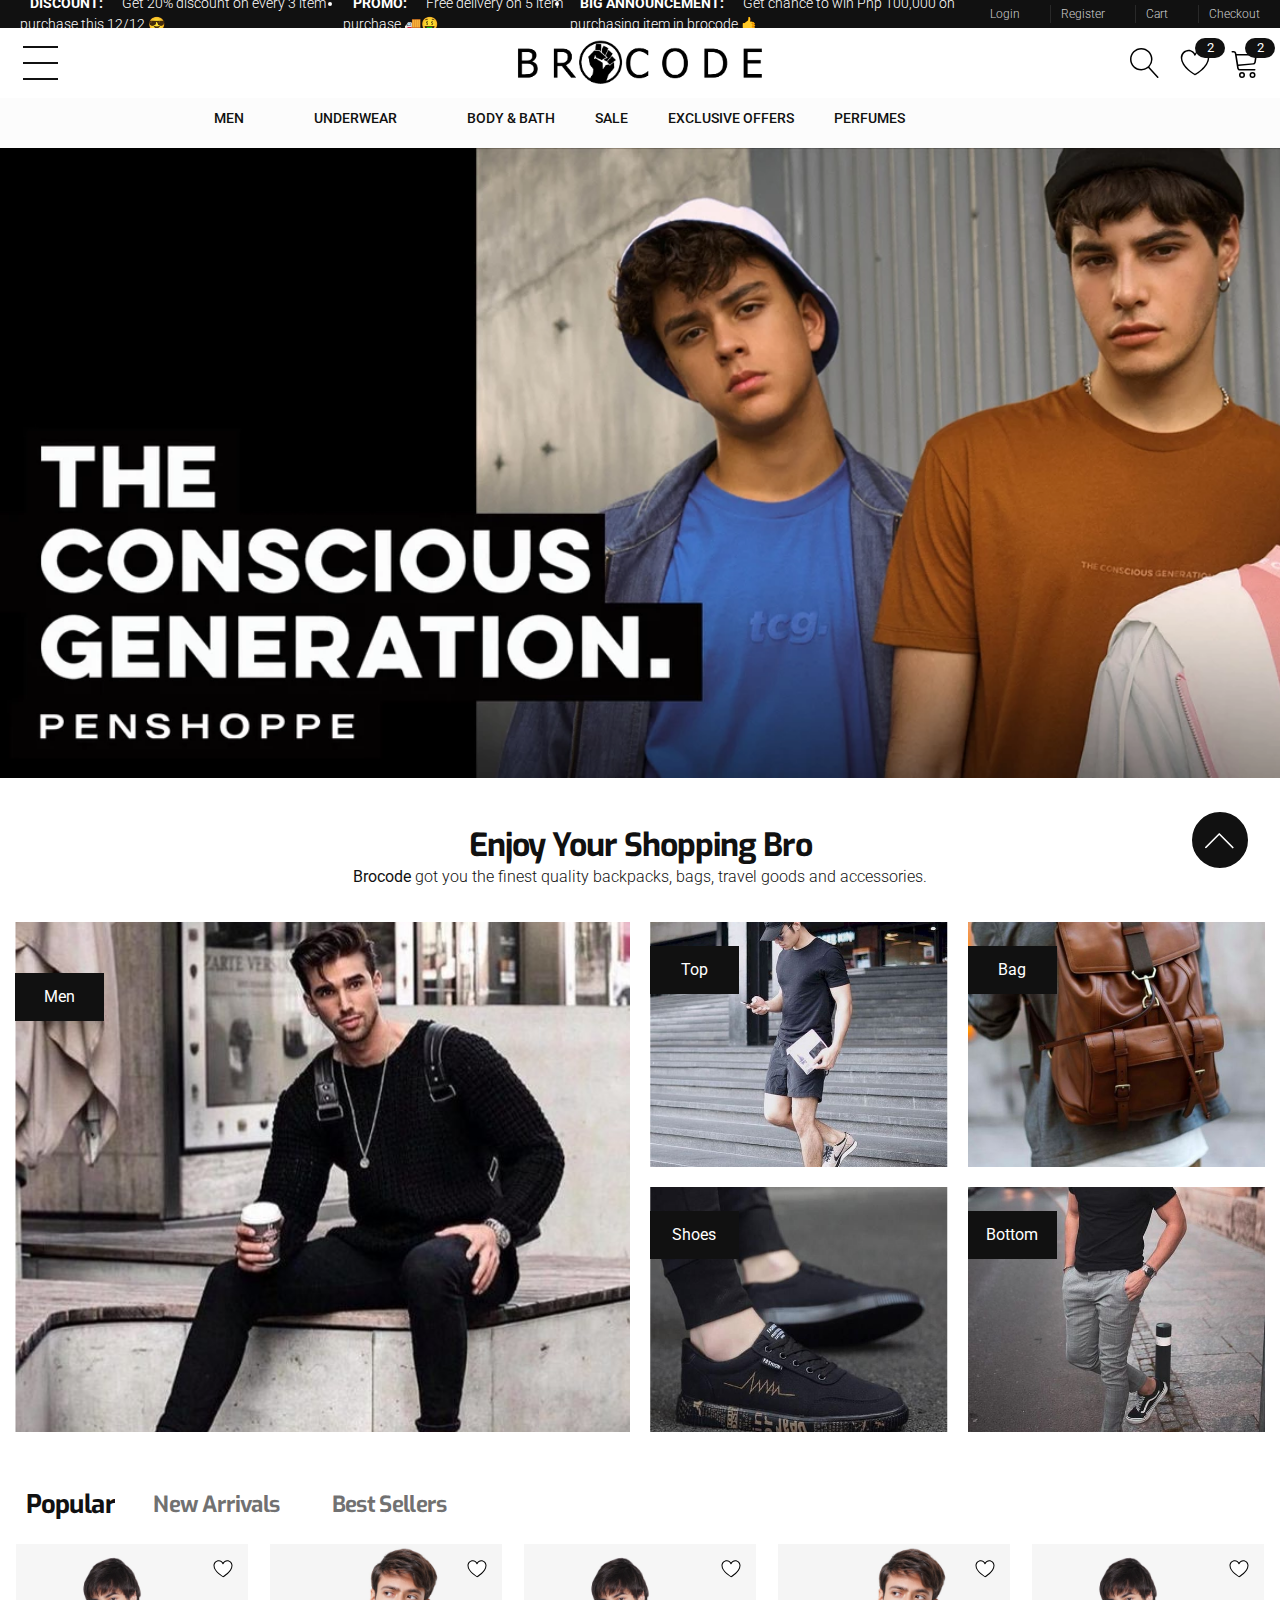
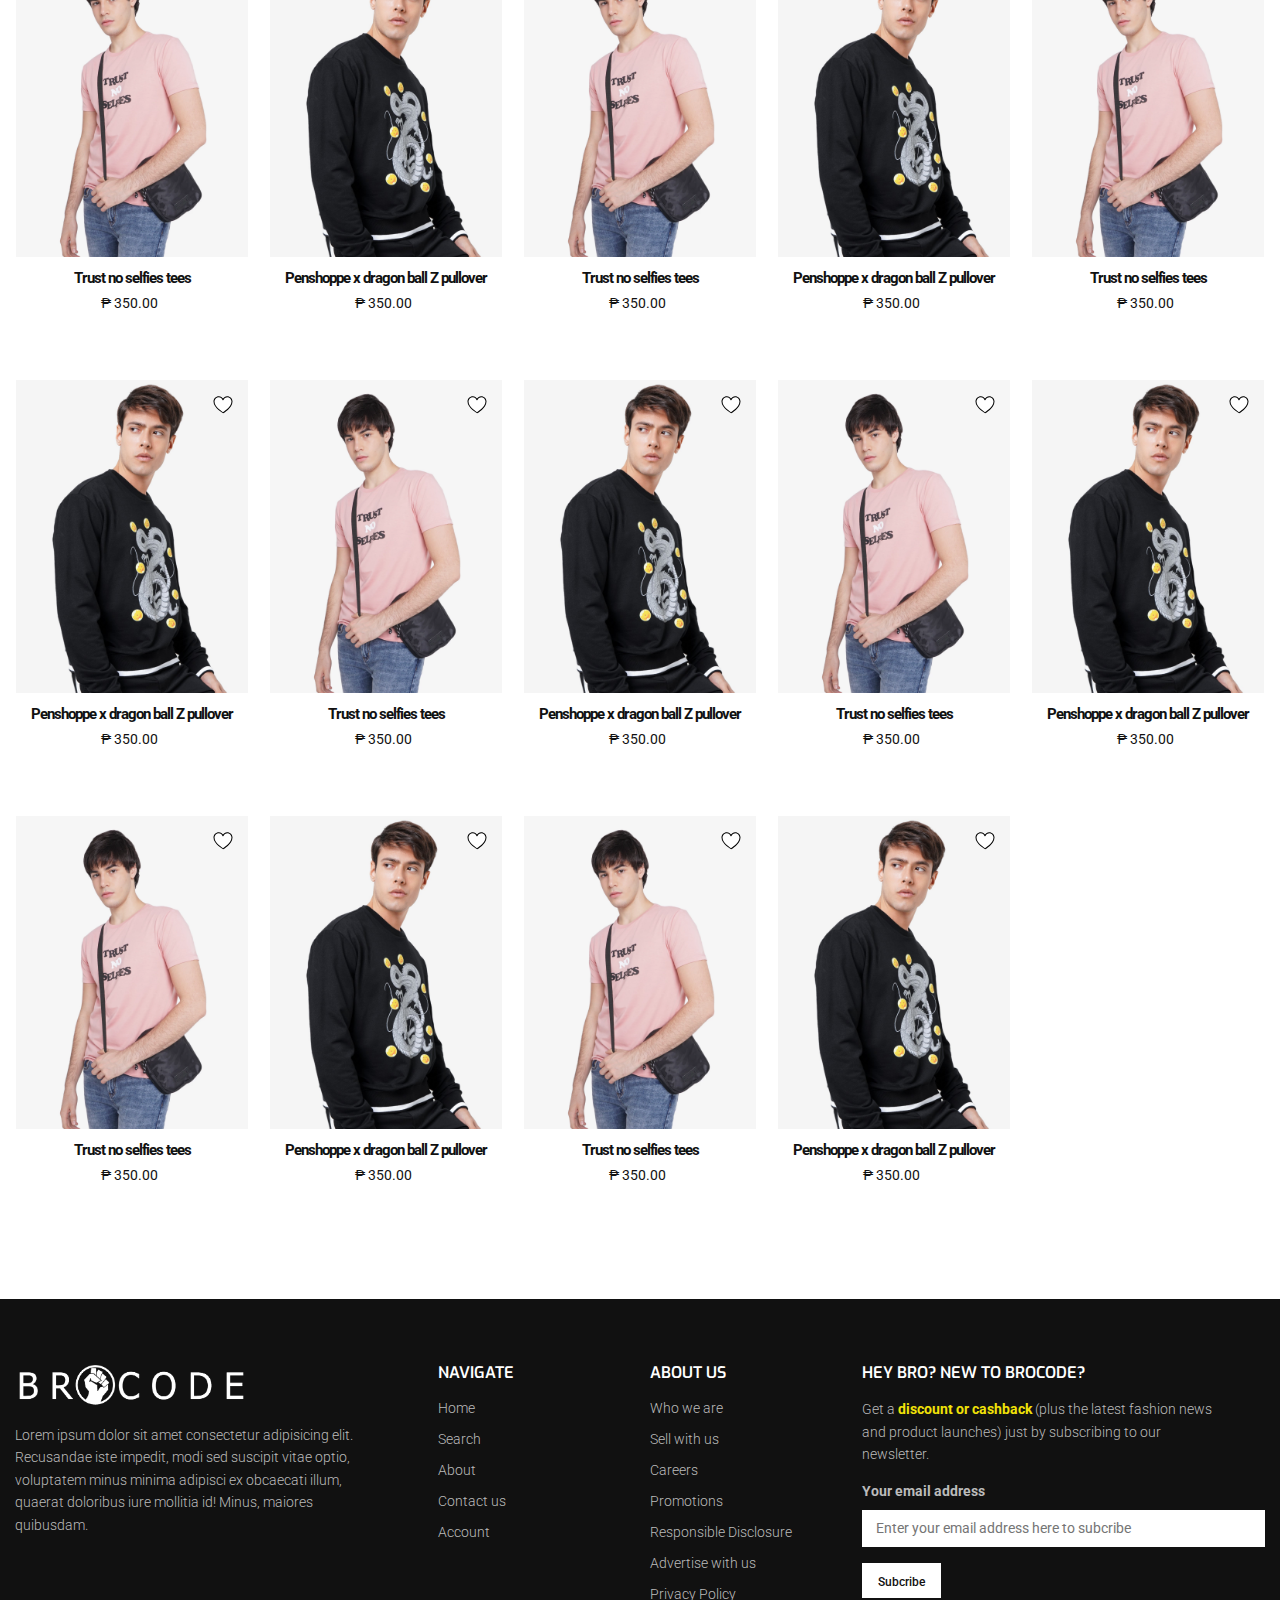
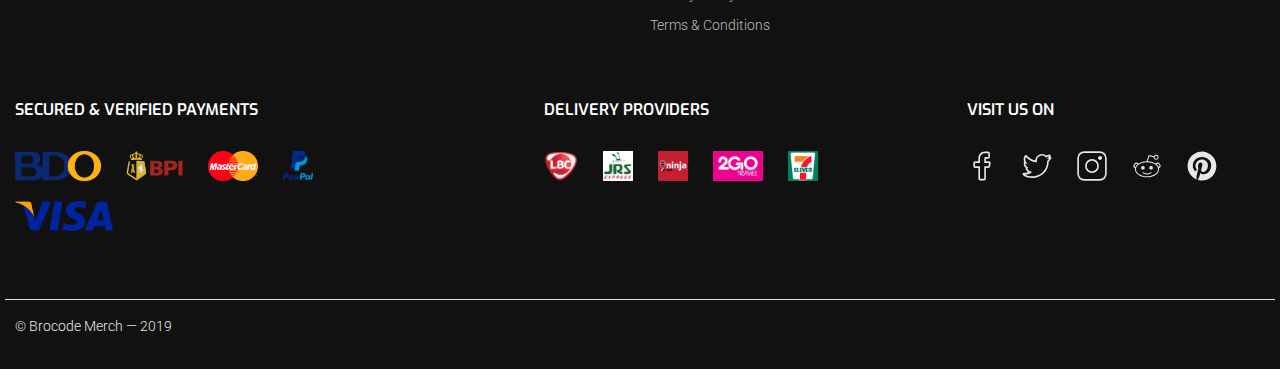
<file: index.html>
<!DOCTYPE html>
<html lang="en">

<head>
	<meta charset="UTF-8" />
	<meta name="viewport" content="width=device-width, initial-scale=1.0" />
	<meta http-equiv="X-UA-Compatible" content="ie=edge" />
	<link href="https://fonts.googleapis.com/css?family=Roboto:300,300i,400,400i,500,700&display=swap"
		rel="stylesheet" />
	<link rel="stylesheet" href="resources/css/bootstrap-grid.min.css" />
	<!-- <link rel="stylesheet" href="resources/css/bootstrap-reboot.min.css" /> -->
	<link rel="stylesheet" href="resources/css/bootstrap.min.css" />
	<link rel="stylesheet" href="resources/css/main.css" />
	<link rel="stylesheet" href="resources/css/slick.css">
	<link rel="stylesheet" href="resources/css/slick-theme.css">


	<title>Brocode</title>
</head>

<body>
	<header>
		<nav class="nav" id="navbar">
			<div class="nav__others">
				<ul class="nav__others-promo" id="promo-nav">
					<li><b>DISCOUNT:</b> &nbsp; Get 20% discount on every 3 item purchase this 12/12 😎</li>
					<li><b>PROMO:</b> &nbsp; Free delivery on 5 item purchase 🚚🤑</li>
					<li><b>BIG ANNOUNCEMENT:</b> &nbsp; Get chance to win Php 100,000 on purchasing item in brocode 🤙
					</li>

				</ul>
				<ul class="nav__others-link">
					<li><a href="login.html">Login</a></li>
					<li><a href="signup.html">Register</a></li>
					<li><a href="cart.html">Cart</a></li>
					<li><a href="checkout.html">Checkout</a></li>
				</ul>
			</div>
			<div class="container mx-auto">
				<div class="nav__navbar">
					<button class="nav__button" id="nav-btn">
						<span></span>
					</button>

					<a href="/" class="nav__brand">
						<img src="/resources/images/brocode-logo-banner.png" alt="Brocode Market" class="logo" />
					</a>

					<div class="nav__option">
						<button class="btn--icon" id="btn-search">
							<svg class="icon icon--cart" xmlns="http://www.w3.org/2000/svg" viewBox="0 0 20 20">
								<path
									d="M18.869 19.162l-5.943-6.484A7.448 7.448 0 0015.001 7.5c0-2.003-.78-3.887-2.197-5.303S9.504 0 7.501 0 3.614.78 2.198 2.197.001 5.497.001 7.5s.78 3.887 2.197 5.303S5.498 15 7.501 15a7.441 7.441 0 004.688-1.645l5.943 6.483a.497.497 0 00.707.031.5.5 0 00.031-.706zM1 7.5C1 3.916 3.916 1 7.5 1S14 3.916 14 7.5 11.084 14 7.5 14 1 11.084 1 7.5z" />
							</svg>
						</button>

						<a href="wishlist.html" class="btn--icon">
							<svg class="icon icon--cart" xmlns="http://www.w3.org/2000/svg" viewBox="0 0 20 20">
								<path class="inner" fill="#fff"
									d="M14.7 1.7l3 1.6L19 5.9l-.2 2.5-3.3 5.3-3.5 2.7-2 1.3-3.2-1.8-3.5-4-1.8-3.1L1 6.9l.3-2.2.7-1.5 2.8-1.5 2.7.4 1.1.6L10.2 4l1.4-1.4 2.6-.9z" />
								<path
									d="M10 18.2l-.2-.1c-.1-.1-2.3-1.3-4.6-3.3A18 18 0 0 1 2 11.1 8.4 8.4 0 0 1 .5 6.5c0-2.9 2.4-5.3 5.3-5.3 1 0 2 .4 2.9 1 .5.4 1 .9 1.3 1.4.3-.5.8-1 1.3-1.4.9-.7 2-1 2.9-1 2.9 0 5.3 2.4 5.3 5.3a9 9 0 0 1-1.5 4.7c-.8 1.2-1.8 2.5-3.2 3.7-2.3 2-4.5 3.3-4.6 3.3H10zm-4.2-16a4.3 4.3 0 0 0-4.3 4.3c0 3 2.3 5.8 4.3 7.6 1.8 1.6 3.5 2.7 4.2 3.1.6-.4 2.4-1.5 4.2-3.1 2-1.8 4.3-4.5 4.3-7.6 0-2.3-1.9-4.3-4.3-4.3a4.3 4.3 0 0 0-3.8 2.7c-.1.2-.3.3-.5.3a.8.8 0 0 1-.4-.2c.1 0 0 0 0-.1-.4-1.3-2-2.7-3.7-2.7z" />
							</svg>
							<span class="badge badge--count">2</span>
						</a>

						<a href="cart.html" class="btn--icon" id="btn-cart">
							<svg class="icon icon--heart" xmlns="http://www.w3.org/2000/svg" viewBox="0 0 20 20">
								<path
									d="M8 20a2 2 0 1 1 0-4 2 2 0 0 1 0 4zm0-3a1 1 0 1 0 0 2 1 1 0 0 0 0-2zM15 20a2 2 0 1 1 0-4 2 2 0 0 1 0 4zm0-3a1 1 0 1 0 0 2 1 1 0 0 0 0-2zM17.5 4.5c-.2-.3-.6-.5-1-.5H4.3l-.1-.6C4 2.6 3.3 2 2.5 2h-1a.5.5 0 0 0 0 1h1c.3 0 .6.3.7.6l1.6 10c.2.8.9 1.4 1.7 1.4h10a.5.5 0 0 0 0-1h-10a.7.7 0 0 1-.7-.6L5.6 12l10-1c.7 0 1.4-.6 1.6-1.4l.6-4c.1-.4 0-.8-.3-1.1zm-.7.9l-.6 4c0 .3-.4.7-.7.7l-10 .9-1-6h12l.3.1v.3z" />
							</svg>
							<span class="badge badge--count">2</span>
						</a>


					</div>
				</div>
			</div>
			<div class="nav__category">
				<div class="container mx-auto">
					<ul class="nav__category-list">
						<a href="collections.html" class="nav__category-logo"><img
								src="/resources/images/brocode-logo-fix.png" alt=""></a>
						<li class="nav__category-item">
							<a href="collections.html" class="nav__category-link">
								Men
							</a>
							<div class="dropdown">
								<div class="dropdown__info">
									<h6 class="dropdown__title">Men</h6>
									<img src="./resources/images/cat-men.jpg" alt="" class="image">
								</div>

								<div class="dropdown__content">
									<div class="dropdown__group">
										<h3>Apparel</h3>
										<ul>
											<li><a href="">New Arrivals</a></li>
											<li><a href="">T-Shirts</a></li>
											<li><a href="">Shirts</a></li>
											<li><a href="">Shorts</a></li>
											<li><a href="">Polo</a></li>
											<li><a href="">Denim</a></li>
											<li><a href="">Pants</a></li>
										</ul>
									</div>

									<div class="dropdown__group">
										<h3>Accessories</h3>
										<ul>
											<li><a href="">New Arrivals</a></li>
											<li><a href="">Caps</a></li>
											<li><a href="">Glasses</a></li>
											<li><a href="">Bags</a></li>
											<li><a href="">Belts</a></li>
											<li><a href="">Small Accessories</a></li>
											<li><a href="">Wallet and Cases</a></li>
											<li><a href="">Handkechief</a></li>
											<li><a href="">Socks</a></li>
											<li><a href="">Footwear</a></li>
										</ul>
									</div>
								</div>
							</div>
						</li>
						<li class="nav__category-item">
							<a href="collections.html" class="nav__category-link">
								Underwear
							</a>
							<div class="dropdown">
								<div class="dropdown__info">
									<h6 class="dropdown__title">Underwear</h6>
									<img src="./resources/images/cat-men.jpg" alt="" class="image">
								</div>

								<div class="dropdown__content">
									<div class="dropdown__group">
										<h3>Apparel</h3>
										<ul>
											<li><a href="">New Arrivals</a></li>
											<li><a href="">T-Shirts</a></li>
											<li><a href="">Shirts</a></li>
											<li><a href="">Shorts</a></li>
											<li><a href="">Polo</a></li>
											<li><a href="">Denim</a></li>
											<li><a href="">Pants</a></li>
										</ul>
									</div>

									<div class="dropdown__group">
										<h3>Accessories</h3>
										<ul>
											<li><a href="">New Arrivals</a></li>
											<li><a href="">Caps</a></li>
											<li><a href="">Glasses</a></li>
											<li><a href="">Bags</a></li>
											<li><a href="">Belts</a></li>
											<li><a href="">Small Accessories</a></li>
											<li><a href="">Wallet and Cases</a></li>
											<li><a href="">Handkechief</a></li>
											<li><a href="">Socks</a></li>
											<li><a href="">Footwear</a></li>
										</ul>
									</div>
								</div>
							</div>
						</li>
						<li>
							<a href="collections.html" class="nav__category-link">
								Body & bath
							</a>
							<!-- <div class="dropdown">
								Body & bath
							</div> -->
						</li>
						<li>
							<a href="collections.html" class="nav__category-link">
								Sale
							</a>
							<!-- <div class="dropdown">
								Sale
							</div> -->
						</li>
						<li>
							<a href="collections.html" class="nav__category-link">
								Exclusive Offers
							</a>
						</li>
						<li>
							<a href="collections.html" class="nav__category-link">
								Perfumes
							</a>
						</li>
					</ul>
				</div>
			</div>
		</nav>
		<div class="slider">
			<div class="slider__item">
				<img src="resources/images/banner-sample-1.jpg" alt="Sample Banner" class="slider__banner" />
			</div>
		</div>
	</header>
	<main>

		<section>
			<div class="container pt-3 mb-3">
				<div class="row mb-2">
					<div class="col-12 d-flex flex-column justify-content-center align-items-center">
						<h1 class="heading--primary">Enjoy Your Shopping Bro</h1>
						<p class="paragraph--primary "><b>Brocode</b> got you the finest quality backpacks, bags, travel
							goods
							and accessories.</p>
					</div>
				</div>

				<div class="row mb-2">
					<div class="col-12">
						<div class="row">
							<div class="col-12 col-lg-6">
								<div class="quick-category quick-category--big">
									<div class="div quick-category__tab">Men</div>
									<img src="/resources/images/men-2.jpg" alt="Men's Category"
										class="quick-category__image">
									<a href="" class="quick-category__link">
										<p>Men</p>
									</a>
								</div>
							</div>
							<div class="col-12 col-lg-6">
								<div class="row" style="margin-bottom: 20px">
									<div class="col-lg-6">
										<div class="quick-category quick-category--small">
											<div class="div quick-category__tab">Top</div>
											<img src="/resources/images/top-2.jpg" alt="Top's Category"
												class="quick-category__image">
											<a href="" class="quick-category__link">
												<p>Top</p>
											</a>
										</div>
									</div>
									<div class="col-lg-6">
										<div class="quick-category quick-category--small">
											<div class="div quick-category__tab">Bag</div>
											<img src="/resources/images/bag.jpg" alt="Bag's Category"
												class="quick-category__image">
											<a href="" class="quick-category__link">
												<p>Bag</p>
											</a>
										</div>
									</div>
								</div>
								<div class="row ">
									<div class="col-lg-6">
										<div class="quick-category quick-category--small">
											<div class="div quick-category__tab">Shoes</div>
											<img src="/resources/images/shoes.jpg" alt="Shoes's Category"
												class="quick-category__image">
											<a href="" class="quick-category__link">
												<p>Shoes</p>
											</a>
										</div>
									</div>
									<div class="col-lg-6">
										<div class="quick-category quick-category--small">
											<div class="div quick-category__tab">Bottom</div>
											<img src="/resources/images/bottom.jpg" alt="Bottom's Category"
												class="quick-category__image">
											<a href="" class="quick-category__link">
												<p>Bottom</p>
											</a>
										</div>
									</div>
								</div>
							</div>
						</div>
					</div>
				</div>

				<div class="row">
					<div class="col-12 tab-cards">
						<ul class="nav nav-tabs" id="myTab" role="tablist">
							<li class="nav-item">
								<a class="nav-link active" id="popular-tab" data-toggle="tab" href="#popular" role="tab"
									aria-controls="popular" aria-selected="true">
									<h1 class="heading--primary" data-toggle="tab" role="tab" aria-controls="popular"
										aria-selected="true">Popular</h1>
								</a>

							</li>
							<li class="nav-item">
								<a class="nav-link" id="new-arrivals-tab" data-toggle="tab" href="#new-arrivals"
									role="tab" aria-controls="new-arrivals" aria-selected="false">
									<h1 class="heading--primary" data-toggle="tab" role="tab" aria-controls="details"
										aria-selected="true">New Arrivals</h1>
								</a>
							</li>
							<li class="nav-item">
								<a class="nav-link" id="best-sellers-tab" data-toggle="tab" href="#best-sellers"
									role="tab" aria-controls="best-sellers" aria-selected="false">
									<h1 class="heading--primary" data-toggle="tab" role="tab" aria-controls="details"
										aria-selected="true">Best Sellers</h1>
								</a>
							</li>
						</ul>
						<div class="tab-content" id="myTabContent">
							<div class="tab-pane fade show active" id="popular" role="tabpanel"
								aria-labelledby="popular-tab">

								<div class="row">
									<div class="col-12 col-md-4 col-lg-custom mb-1">
										<div class=" card card--primary">
											<div class="card--primary__main">
												<div class="card--primary__tray">
													<button class="ml-auto btn--icon">
														<svg class="heart" xmlns="http://www.w3.org/2000/svg"
															viewBox="0 0 20 20">
															<path class="inner" fill="#fff"
																d="M14.7 1.7l3 1.6L19 5.9l-.2 2.5-3.3 5.3-3.5 2.7-2 1.3-3.2-1.8-3.5-4-1.8-3.1L1 6.9l.3-2.2.7-1.5 2.8-1.5 2.7.4 1.1.6L10.2 4l1.4-1.4 2.6-.9z" />
															<path
																d="M10 18.2l-.2-.1c-.1-.1-2.3-1.3-4.6-3.3A18 18 0 0 1 2 11.1 8.4 8.4 0 0 1 .5 6.5c0-2.9 2.4-5.3 5.3-5.3 1 0 2 .4 2.9 1 .5.4 1 .9 1.3 1.4.3-.5.8-1 1.3-1.4.9-.7 2-1 2.9-1 2.9 0 5.3 2.4 5.3 5.3a9 9 0 0 1-1.5 4.7c-.8 1.2-1.8 2.5-3.2 3.7-2.3 2-4.5 3.3-4.6 3.3H10zm-4.2-16a4.3 4.3 0 0 0-4.3 4.3c0 3 2.3 5.8 4.3 7.6 1.8 1.6 3.5 2.7 4.2 3.1.6-.4 2.4-1.5 4.2-3.1 2-1.8 4.3-4.5 4.3-7.6 0-2.3-1.9-4.3-4.3-4.3a4.3 4.3 0 0 0-3.8 2.7c-.1.2-.3.3-.5.3a.8.8 0 0 1-.4-.2c.1 0 0 0 0-.1-.4-1.3-2-2.7-3.7-2.7z" />
														</svg>
													</button>
												</div>
												<div class="card--primary__main-img">
													<img src="resources/images/sample-1.jpg" alt="">
												</div>

												<div class="card--primary__prev-img">
													<img src="resources/images/sample-2.jpg" alt="">
												</div>

												<a href="overview.html" class="card--primary__link"></a>

												<button class="card--primary__button" onclick="purchase_modal()">
													Add to Cart
												</button>
											</div>

											<div class="card--primary__body">
												<a href="overview.html" class="title">Trust no selfies tees</a>
												<p class="price">
													₱ 350.00
												</p>
											</div>


										</div>
									</div>

									<div class="col-12 col-md-4 col-lg-custom mb-1">
										<div class=" card card--primary">
											<div class="card--primary__main">
												<div class="card--primary__tray">
													<button class="ml-auto btn--icon">
														<svg class="heart" xmlns="http://www.w3.org/2000/svg"
															viewBox="0 0 20 20">
															<path class="inner" fill="#fff"
																d="M14.7 1.7l3 1.6L19 5.9l-.2 2.5-3.3 5.3-3.5 2.7-2 1.3-3.2-1.8-3.5-4-1.8-3.1L1 6.9l.3-2.2.7-1.5 2.8-1.5 2.7.4 1.1.6L10.2 4l1.4-1.4 2.6-.9z" />
															<path
																d="M10 18.2l-.2-.1c-.1-.1-2.3-1.3-4.6-3.3A18 18 0 0 1 2 11.1 8.4 8.4 0 0 1 .5 6.5c0-2.9 2.4-5.3 5.3-5.3 1 0 2 .4 2.9 1 .5.4 1 .9 1.3 1.4.3-.5.8-1 1.3-1.4.9-.7 2-1 2.9-1 2.9 0 5.3 2.4 5.3 5.3a9 9 0 0 1-1.5 4.7c-.8 1.2-1.8 2.5-3.2 3.7-2.3 2-4.5 3.3-4.6 3.3H10zm-4.2-16a4.3 4.3 0 0 0-4.3 4.3c0 3 2.3 5.8 4.3 7.6 1.8 1.6 3.5 2.7 4.2 3.1.6-.4 2.4-1.5 4.2-3.1 2-1.8 4.3-4.5 4.3-7.6 0-2.3-1.9-4.3-4.3-4.3a4.3 4.3 0 0 0-3.8 2.7c-.1.2-.3.3-.5.3a.8.8 0 0 1-.4-.2c.1 0 0 0 0-.1-.4-1.3-2-2.7-3.7-2.7z" />
														</svg>
													</button>
												</div>
												<div class="card--primary__main-img">
													<img src="resources/images/over-2.jpg" alt="">
												</div>

												<div class="card--primary__prev-img">
													<img src="resources/images/over-3.jpg" alt="">
												</div>

												<a href="overview.html" class="card--primary__link"></a>

												<button class="card--primary__button" onclick="purchase_modal()">
													Add to Cart
												</button>
											</div>

											<div class="card--primary__body">
												<a href="overview.html" class="title">Penshoppe x dragon ball Z pullover
												</a>
												<p class="price">
													₱ 350.00
												</p>
											</div>


										</div>
									</div>


									<div class="col-12 col-md-4 col-lg-custom mb-1">
										<div class=" card card--primary">
											<div class="card--primary__main">
												<div class="card--primary__tray">
													<button class="ml-auto btn--icon">
														<svg class="heart" xmlns="http://www.w3.org/2000/svg"
															viewBox="0 0 20 20">
															<path class="inner" fill="#fff"
																d="M14.7 1.7l3 1.6L19 5.9l-.2 2.5-3.3 5.3-3.5 2.7-2 1.3-3.2-1.8-3.5-4-1.8-3.1L1 6.9l.3-2.2.7-1.5 2.8-1.5 2.7.4 1.1.6L10.2 4l1.4-1.4 2.6-.9z" />
															<path
																d="M10 18.2l-.2-.1c-.1-.1-2.3-1.3-4.6-3.3A18 18 0 0 1 2 11.1 8.4 8.4 0 0 1 .5 6.5c0-2.9 2.4-5.3 5.3-5.3 1 0 2 .4 2.9 1 .5.4 1 .9 1.3 1.4.3-.5.8-1 1.3-1.4.9-.7 2-1 2.9-1 2.9 0 5.3 2.4 5.3 5.3a9 9 0 0 1-1.5 4.7c-.8 1.2-1.8 2.5-3.2 3.7-2.3 2-4.5 3.3-4.6 3.3H10zm-4.2-16a4.3 4.3 0 0 0-4.3 4.3c0 3 2.3 5.8 4.3 7.6 1.8 1.6 3.5 2.7 4.2 3.1.6-.4 2.4-1.5 4.2-3.1 2-1.8 4.3-4.5 4.3-7.6 0-2.3-1.9-4.3-4.3-4.3a4.3 4.3 0 0 0-3.8 2.7c-.1.2-.3.3-.5.3a.8.8 0 0 1-.4-.2c.1 0 0 0 0-.1-.4-1.3-2-2.7-3.7-2.7z" />
														</svg>
													</button>
												</div>
												<div class="card--primary__main-img">
													<img src="resources/images/sample-1.jpg" alt="">
												</div>

												<div class="card--primary__prev-img">
													<img src="resources/images/sample-2.jpg" alt="">
												</div>

												<a href="overview.html" class="card--primary__link"></a>

												<button class="card--primary__button" onclick="purchase_modal()">
													Add to Cart
												</button>
											</div>

											<div class="card--primary__body">
												<a href="overview.html" class="title">Trust no selfies tees</a>
												<p class="price">
													₱ 350.00
												</p>
											</div>


										</div>
									</div>

									<div class="col-12 col-md-4 col-lg-custom mb-1">
										<div class=" card card--primary">
											<div class="card--primary__main">
												<div class="card--primary__tray">
													<button class="ml-auto btn--icon">
														<svg class="heart" xmlns="http://www.w3.org/2000/svg"
															viewBox="0 0 20 20">
															<path class="inner" fill="#fff"
																d="M14.7 1.7l3 1.6L19 5.9l-.2 2.5-3.3 5.3-3.5 2.7-2 1.3-3.2-1.8-3.5-4-1.8-3.1L1 6.9l.3-2.2.7-1.5 2.8-1.5 2.7.4 1.1.6L10.2 4l1.4-1.4 2.6-.9z" />
															<path
																d="M10 18.2l-.2-.1c-.1-.1-2.3-1.3-4.6-3.3A18 18 0 0 1 2 11.1 8.4 8.4 0 0 1 .5 6.5c0-2.9 2.4-5.3 5.3-5.3 1 0 2 .4 2.9 1 .5.4 1 .9 1.3 1.4.3-.5.8-1 1.3-1.4.9-.7 2-1 2.9-1 2.9 0 5.3 2.4 5.3 5.3a9 9 0 0 1-1.5 4.7c-.8 1.2-1.8 2.5-3.2 3.7-2.3 2-4.5 3.3-4.6 3.3H10zm-4.2-16a4.3 4.3 0 0 0-4.3 4.3c0 3 2.3 5.8 4.3 7.6 1.8 1.6 3.5 2.7 4.2 3.1.6-.4 2.4-1.5 4.2-3.1 2-1.8 4.3-4.5 4.3-7.6 0-2.3-1.9-4.3-4.3-4.3a4.3 4.3 0 0 0-3.8 2.7c-.1.2-.3.3-.5.3a.8.8 0 0 1-.4-.2c.1 0 0 0 0-.1-.4-1.3-2-2.7-3.7-2.7z" />
														</svg>
													</button>
												</div>
												<div class="card--primary__main-img">
													<img src="resources/images/over-2.jpg" alt="">
												</div>

												<div class="card--primary__prev-img">
													<img src="resources/images/over-3.jpg" alt="">
												</div>

												<a href="overview.html" class="card--primary__link"></a>

												<button class="card--primary__button" onclick="purchase_modal()">
													Add to Cart
												</button>
											</div>

											<div class="card--primary__body">
												<a href="overview.html" class="title">Penshoppe x dragon ball Z pullover
												</a>
												<p class="price">
													₱ 350.00
												</p>
											</div>


										</div>
									</div>
									<div class="col-12 col-md-4 col-lg-custom mb-1">
										<div class=" card card--primary">
											<div class="card--primary__main">
												<div class="card--primary__tray">
													<button class="ml-auto btn--icon">
														<svg class="heart" xmlns="http://www.w3.org/2000/svg"
															viewBox="0 0 20 20">
															<path class="inner" fill="#fff"
																d="M14.7 1.7l3 1.6L19 5.9l-.2 2.5-3.3 5.3-3.5 2.7-2 1.3-3.2-1.8-3.5-4-1.8-3.1L1 6.9l.3-2.2.7-1.5 2.8-1.5 2.7.4 1.1.6L10.2 4l1.4-1.4 2.6-.9z" />
															<path
																d="M10 18.2l-.2-.1c-.1-.1-2.3-1.3-4.6-3.3A18 18 0 0 1 2 11.1 8.4 8.4 0 0 1 .5 6.5c0-2.9 2.4-5.3 5.3-5.3 1 0 2 .4 2.9 1 .5.4 1 .9 1.3 1.4.3-.5.8-1 1.3-1.4.9-.7 2-1 2.9-1 2.9 0 5.3 2.4 5.3 5.3a9 9 0 0 1-1.5 4.7c-.8 1.2-1.8 2.5-3.2 3.7-2.3 2-4.5 3.3-4.6 3.3H10zm-4.2-16a4.3 4.3 0 0 0-4.3 4.3c0 3 2.3 5.8 4.3 7.6 1.8 1.6 3.5 2.7 4.2 3.1.6-.4 2.4-1.5 4.2-3.1 2-1.8 4.3-4.5 4.3-7.6 0-2.3-1.9-4.3-4.3-4.3a4.3 4.3 0 0 0-3.8 2.7c-.1.2-.3.3-.5.3a.8.8 0 0 1-.4-.2c.1 0 0 0 0-.1-.4-1.3-2-2.7-3.7-2.7z" />
														</svg>
													</button>
												</div>
												<div class="card--primary__main-img">
													<img src="resources/images/sample-1.jpg" alt="">
												</div>

												<div class="card--primary__prev-img">
													<img src="resources/images/sample-2.jpg" alt="">
												</div>

												<a href="overview.html" class="card--primary__link"></a>

												<button class="card--primary__button" onclick="purchase_modal()">
													Add to Cart
												</button>
											</div>

											<div class="card--primary__body">
												<a href="overview.html" class="title">Trust no selfies tees</a>
												<p class="price">
													₱ 350.00
												</p>
											</div>


										</div>
									</div>

									<div class="col-12 col-md-4 col-lg-custom mb-1">
										<div class=" card card--primary">
											<div class="card--primary__main">
												<div class="card--primary__tray">
													<button class="ml-auto btn--icon">
														<svg class="heart" xmlns="http://www.w3.org/2000/svg"
															viewBox="0 0 20 20">
															<path class="inner" fill="#fff"
																d="M14.7 1.7l3 1.6L19 5.9l-.2 2.5-3.3 5.3-3.5 2.7-2 1.3-3.2-1.8-3.5-4-1.8-3.1L1 6.9l.3-2.2.7-1.5 2.8-1.5 2.7.4 1.1.6L10.2 4l1.4-1.4 2.6-.9z" />
															<path
																d="M10 18.2l-.2-.1c-.1-.1-2.3-1.3-4.6-3.3A18 18 0 0 1 2 11.1 8.4 8.4 0 0 1 .5 6.5c0-2.9 2.4-5.3 5.3-5.3 1 0 2 .4 2.9 1 .5.4 1 .9 1.3 1.4.3-.5.8-1 1.3-1.4.9-.7 2-1 2.9-1 2.9 0 5.3 2.4 5.3 5.3a9 9 0 0 1-1.5 4.7c-.8 1.2-1.8 2.5-3.2 3.7-2.3 2-4.5 3.3-4.6 3.3H10zm-4.2-16a4.3 4.3 0 0 0-4.3 4.3c0 3 2.3 5.8 4.3 7.6 1.8 1.6 3.5 2.7 4.2 3.1.6-.4 2.4-1.5 4.2-3.1 2-1.8 4.3-4.5 4.3-7.6 0-2.3-1.9-4.3-4.3-4.3a4.3 4.3 0 0 0-3.8 2.7c-.1.2-.3.3-.5.3a.8.8 0 0 1-.4-.2c.1 0 0 0 0-.1-.4-1.3-2-2.7-3.7-2.7z" />
														</svg>
													</button>
												</div>
												<div class="card--primary__main-img">
													<img src="resources/images/over-2.jpg" alt="">
												</div>

												<div class="card--primary__prev-img">
													<img src="resources/images/over-3.jpg" alt="">
												</div>

												<a href="overview.html" class="card--primary__link"></a>

												<button class="card--primary__button" onclick="purchase_modal()">
													Add to Cart
												</button>
											</div>

											<div class="card--primary__body">
												<a href="overview.html" class="title">Penshoppe x dragon ball Z pullover
												</a>
												<p class="price">
													₱ 350.00
												</p>
											</div>


										</div>
									</div>
									<div class="col-12 col-md-4 col-lg-custom mb-1">
										<div class=" card card--primary">
											<div class="card--primary__main">
												<div class="card--primary__tray">
													<button class="ml-auto btn--icon">
														<svg class="heart" xmlns="http://www.w3.org/2000/svg"
															viewBox="0 0 20 20">
															<path class="inner" fill="#fff"
																d="M14.7 1.7l3 1.6L19 5.9l-.2 2.5-3.3 5.3-3.5 2.7-2 1.3-3.2-1.8-3.5-4-1.8-3.1L1 6.9l.3-2.2.7-1.5 2.8-1.5 2.7.4 1.1.6L10.2 4l1.4-1.4 2.6-.9z" />
															<path
																d="M10 18.2l-.2-.1c-.1-.1-2.3-1.3-4.6-3.3A18 18 0 0 1 2 11.1 8.4 8.4 0 0 1 .5 6.5c0-2.9 2.4-5.3 5.3-5.3 1 0 2 .4 2.9 1 .5.4 1 .9 1.3 1.4.3-.5.8-1 1.3-1.4.9-.7 2-1 2.9-1 2.9 0 5.3 2.4 5.3 5.3a9 9 0 0 1-1.5 4.7c-.8 1.2-1.8 2.5-3.2 3.7-2.3 2-4.5 3.3-4.6 3.3H10zm-4.2-16a4.3 4.3 0 0 0-4.3 4.3c0 3 2.3 5.8 4.3 7.6 1.8 1.6 3.5 2.7 4.2 3.1.6-.4 2.4-1.5 4.2-3.1 2-1.8 4.3-4.5 4.3-7.6 0-2.3-1.9-4.3-4.3-4.3a4.3 4.3 0 0 0-3.8 2.7c-.1.2-.3.3-.5.3a.8.8 0 0 1-.4-.2c.1 0 0 0 0-.1-.4-1.3-2-2.7-3.7-2.7z" />
														</svg>
													</button>
												</div>
												<div class="card--primary__main-img">
													<img src="resources/images/sample-1.jpg" alt="">
												</div>

												<div class="card--primary__prev-img">
													<img src="resources/images/sample-2.jpg" alt="">
												</div>

												<a href="overview.html" class="card--primary__link"></a>

												<button class="card--primary__button" onclick="purchase_modal()">
													Add to Cart
												</button>
											</div>

											<div class="card--primary__body">
												<a href="overview.html" class="title">Trust no selfies tees</a>
												<p class="price">
													₱ 350.00
												</p>
											</div>


										</div>
									</div>

									<div class="col-12 col-md-4 col-lg-custom mb-1">
										<div class=" card card--primary">
											<div class="card--primary__main">
												<div class="card--primary__tray">
													<button class="ml-auto btn--icon">
														<svg class="heart" xmlns="http://www.w3.org/2000/svg"
															viewBox="0 0 20 20">
															<path class="inner" fill="#fff"
																d="M14.7 1.7l3 1.6L19 5.9l-.2 2.5-3.3 5.3-3.5 2.7-2 1.3-3.2-1.8-3.5-4-1.8-3.1L1 6.9l.3-2.2.7-1.5 2.8-1.5 2.7.4 1.1.6L10.2 4l1.4-1.4 2.6-.9z" />
															<path
																d="M10 18.2l-.2-.1c-.1-.1-2.3-1.3-4.6-3.3A18 18 0 0 1 2 11.1 8.4 8.4 0 0 1 .5 6.5c0-2.9 2.4-5.3 5.3-5.3 1 0 2 .4 2.9 1 .5.4 1 .9 1.3 1.4.3-.5.8-1 1.3-1.4.9-.7 2-1 2.9-1 2.9 0 5.3 2.4 5.3 5.3a9 9 0 0 1-1.5 4.7c-.8 1.2-1.8 2.5-3.2 3.7-2.3 2-4.5 3.3-4.6 3.3H10zm-4.2-16a4.3 4.3 0 0 0-4.3 4.3c0 3 2.3 5.8 4.3 7.6 1.8 1.6 3.5 2.7 4.2 3.1.6-.4 2.4-1.5 4.2-3.1 2-1.8 4.3-4.5 4.3-7.6 0-2.3-1.9-4.3-4.3-4.3a4.3 4.3 0 0 0-3.8 2.7c-.1.2-.3.3-.5.3a.8.8 0 0 1-.4-.2c.1 0 0 0 0-.1-.4-1.3-2-2.7-3.7-2.7z" />
														</svg>
													</button>
												</div>
												<div class="card--primary__main-img">
													<img src="resources/images/over-2.jpg" alt="">
												</div>

												<div class="card--primary__prev-img">
													<img src="resources/images/over-3.jpg" alt="">
												</div>

												<a href="overview.html" class="card--primary__link"></a>

												<button class="card--primary__button" onclick="purchase_modal()">
													Add to Cart
												</button>
											</div>

											<div class="card--primary__body">
												<a href="overview.html" class="title">Penshoppe x dragon ball Z pullover
												</a>
												<p class="price">
													₱ 350.00
												</p>
											</div>


										</div>
									</div>
									<div class="col-12 col-md-4 col-lg-custom mb-1">
										<div class=" card card--primary">
											<div class="card--primary__main">
												<div class="card--primary__tray">
													<button class="ml-auto btn--icon">
														<svg class="heart" xmlns="http://www.w3.org/2000/svg"
															viewBox="0 0 20 20">
															<path class="inner" fill="#fff"
																d="M14.7 1.7l3 1.6L19 5.9l-.2 2.5-3.3 5.3-3.5 2.7-2 1.3-3.2-1.8-3.5-4-1.8-3.1L1 6.9l.3-2.2.7-1.5 2.8-1.5 2.7.4 1.1.6L10.2 4l1.4-1.4 2.6-.9z" />
															<path
																d="M10 18.2l-.2-.1c-.1-.1-2.3-1.3-4.6-3.3A18 18 0 0 1 2 11.1 8.4 8.4 0 0 1 .5 6.5c0-2.9 2.4-5.3 5.3-5.3 1 0 2 .4 2.9 1 .5.4 1 .9 1.3 1.4.3-.5.8-1 1.3-1.4.9-.7 2-1 2.9-1 2.9 0 5.3 2.4 5.3 5.3a9 9 0 0 1-1.5 4.7c-.8 1.2-1.8 2.5-3.2 3.7-2.3 2-4.5 3.3-4.6 3.3H10zm-4.2-16a4.3 4.3 0 0 0-4.3 4.3c0 3 2.3 5.8 4.3 7.6 1.8 1.6 3.5 2.7 4.2 3.1.6-.4 2.4-1.5 4.2-3.1 2-1.8 4.3-4.5 4.3-7.6 0-2.3-1.9-4.3-4.3-4.3a4.3 4.3 0 0 0-3.8 2.7c-.1.2-.3.3-.5.3a.8.8 0 0 1-.4-.2c.1 0 0 0 0-.1-.4-1.3-2-2.7-3.7-2.7z" />
														</svg>
													</button>
												</div>
												<div class="card--primary__main-img">
													<img src="resources/images/sample-1.jpg" alt="">
												</div>

												<div class="card--primary__prev-img">
													<img src="resources/images/sample-2.jpg" alt="">
												</div>

												<a href="overview.html" class="card--primary__link"></a>

												<button class="card--primary__button" onclick="purchase_modal()">
													Add to Cart
												</button>
											</div>

											<div class="card--primary__body">
												<a href="overview.html" class="title">Trust no selfies tees</a>
												<p class="price">
													₱ 350.00
												</p>
											</div>


										</div>
									</div>

									<div class="col-12 col-md-4 col-lg-custom mb-1">
										<div class=" card card--primary">
											<div class="card--primary__main">
												<div class="card--primary__tray">
													<button class="ml-auto btn--icon">
														<svg class="heart" xmlns="http://www.w3.org/2000/svg"
															viewBox="0 0 20 20">
															<path class="inner" fill="#fff"
																d="M14.7 1.7l3 1.6L19 5.9l-.2 2.5-3.3 5.3-3.5 2.7-2 1.3-3.2-1.8-3.5-4-1.8-3.1L1 6.9l.3-2.2.7-1.5 2.8-1.5 2.7.4 1.1.6L10.2 4l1.4-1.4 2.6-.9z" />
															<path
																d="M10 18.2l-.2-.1c-.1-.1-2.3-1.3-4.6-3.3A18 18 0 0 1 2 11.1 8.4 8.4 0 0 1 .5 6.5c0-2.9 2.4-5.3 5.3-5.3 1 0 2 .4 2.9 1 .5.4 1 .9 1.3 1.4.3-.5.8-1 1.3-1.4.9-.7 2-1 2.9-1 2.9 0 5.3 2.4 5.3 5.3a9 9 0 0 1-1.5 4.7c-.8 1.2-1.8 2.5-3.2 3.7-2.3 2-4.5 3.3-4.6 3.3H10zm-4.2-16a4.3 4.3 0 0 0-4.3 4.3c0 3 2.3 5.8 4.3 7.6 1.8 1.6 3.5 2.7 4.2 3.1.6-.4 2.4-1.5 4.2-3.1 2-1.8 4.3-4.5 4.3-7.6 0-2.3-1.9-4.3-4.3-4.3a4.3 4.3 0 0 0-3.8 2.7c-.1.2-.3.3-.5.3a.8.8 0 0 1-.4-.2c.1 0 0 0 0-.1-.4-1.3-2-2.7-3.7-2.7z" />
														</svg>
													</button>
												</div>
												<div class="card--primary__main-img">
													<img src="resources/images/over-2.jpg" alt="">
												</div>

												<div class="card--primary__prev-img">
													<img src="resources/images/over-3.jpg" alt="">
												</div>

												<a href="overview.html" class="card--primary__link"></a>

												<button class="card--primary__button" onclick="purchase_modal()">
													Add to Cart
												</button>
											</div>

											<div class="card--primary__body">
												<a href="overview.html" class="title">Penshoppe x dragon ball Z pullover
												</a>
												<p class="price">
													₱ 350.00
												</p>
											</div>


										</div>
									</div>
									<div class="col-12 col-md-4 col-lg-custom mb-1">
										<div class=" card card--primary">
											<div class="card--primary__main">
												<div class="card--primary__tray">
													<button class="ml-auto btn--icon">
														<svg class="heart" xmlns="http://www.w3.org/2000/svg"
															viewBox="0 0 20 20">
															<path class="inner" fill="#fff"
																d="M14.7 1.7l3 1.6L19 5.9l-.2 2.5-3.3 5.3-3.5 2.7-2 1.3-3.2-1.8-3.5-4-1.8-3.1L1 6.9l.3-2.2.7-1.5 2.8-1.5 2.7.4 1.1.6L10.2 4l1.4-1.4 2.6-.9z" />
															<path
																d="M10 18.2l-.2-.1c-.1-.1-2.3-1.3-4.6-3.3A18 18 0 0 1 2 11.1 8.4 8.4 0 0 1 .5 6.5c0-2.9 2.4-5.3 5.3-5.3 1 0 2 .4 2.9 1 .5.4 1 .9 1.3 1.4.3-.5.8-1 1.3-1.4.9-.7 2-1 2.9-1 2.9 0 5.3 2.4 5.3 5.3a9 9 0 0 1-1.5 4.7c-.8 1.2-1.8 2.5-3.2 3.7-2.3 2-4.5 3.3-4.6 3.3H10zm-4.2-16a4.3 4.3 0 0 0-4.3 4.3c0 3 2.3 5.8 4.3 7.6 1.8 1.6 3.5 2.7 4.2 3.1.6-.4 2.4-1.5 4.2-3.1 2-1.8 4.3-4.5 4.3-7.6 0-2.3-1.9-4.3-4.3-4.3a4.3 4.3 0 0 0-3.8 2.7c-.1.2-.3.3-.5.3a.8.8 0 0 1-.4-.2c.1 0 0 0 0-.1-.4-1.3-2-2.7-3.7-2.7z" />
														</svg>
													</button>
												</div>
												<div class="card--primary__main-img">
													<img src="resources/images/sample-1.jpg" alt="">
												</div>

												<div class="card--primary__prev-img">
													<img src="resources/images/sample-2.jpg" alt="">
												</div>

												<a href="overview.html" class="card--primary__link"></a>

												<button class="card--primary__button" onclick="purchase_modal()">
													Add to Cart
												</button>
											</div>

											<div class="card--primary__body">
												<a href="overview.html" class="title">Trust no selfies tees</a>
												<p class="price">
													₱ 350.00
												</p>
											</div>


										</div>
									</div>

									<div class="col-12 col-md-4 col-lg-custom mb-1">
										<div class=" card card--primary">
											<div class="card--primary__main">
												<div class="card--primary__tray">
													<button class="ml-auto btn--icon">
														<svg class="heart" xmlns="http://www.w3.org/2000/svg"
															viewBox="0 0 20 20">
															<path class="inner" fill="#fff"
																d="M14.7 1.7l3 1.6L19 5.9l-.2 2.5-3.3 5.3-3.5 2.7-2 1.3-3.2-1.8-3.5-4-1.8-3.1L1 6.9l.3-2.2.7-1.5 2.8-1.5 2.7.4 1.1.6L10.2 4l1.4-1.4 2.6-.9z" />
															<path
																d="M10 18.2l-.2-.1c-.1-.1-2.3-1.3-4.6-3.3A18 18 0 0 1 2 11.1 8.4 8.4 0 0 1 .5 6.5c0-2.9 2.4-5.3 5.3-5.3 1 0 2 .4 2.9 1 .5.4 1 .9 1.3 1.4.3-.5.8-1 1.3-1.4.9-.7 2-1 2.9-1 2.9 0 5.3 2.4 5.3 5.3a9 9 0 0 1-1.5 4.7c-.8 1.2-1.8 2.5-3.2 3.7-2.3 2-4.5 3.3-4.6 3.3H10zm-4.2-16a4.3 4.3 0 0 0-4.3 4.3c0 3 2.3 5.8 4.3 7.6 1.8 1.6 3.5 2.7 4.2 3.1.6-.4 2.4-1.5 4.2-3.1 2-1.8 4.3-4.5 4.3-7.6 0-2.3-1.9-4.3-4.3-4.3a4.3 4.3 0 0 0-3.8 2.7c-.1.2-.3.3-.5.3a.8.8 0 0 1-.4-.2c.1 0 0 0 0-.1-.4-1.3-2-2.7-3.7-2.7z" />
														</svg>
													</button>
												</div>
												<div class="card--primary__main-img">
													<img src="resources/images/over-2.jpg" alt="">
												</div>

												<div class="card--primary__prev-img">
													<img src="resources/images/over-3.jpg" alt="">
												</div>

												<a href="overview.html" class="card--primary__link"></a>

												<button class="card--primary__button" onclick="purchase_modal()">
													Add to Cart
												</button>
											</div>

											<div class="card--primary__body">
												<a href="overview.html" class="title">Penshoppe x dragon ball Z pullover
												</a>
												<p class="price">
													₱ 350.00
												</p>
											</div>


										</div>
									</div>
									<div class="col-12 col-md-4 col-lg-custom mb-1">
										<div class=" card card--primary">
											<div class="card--primary__main">
												<div class="card--primary__tray">
													<button class="ml-auto btn--icon">
														<svg class="heart" xmlns="http://www.w3.org/2000/svg"
															viewBox="0 0 20 20">
															<path class="inner" fill="#fff"
																d="M14.7 1.7l3 1.6L19 5.9l-.2 2.5-3.3 5.3-3.5 2.7-2 1.3-3.2-1.8-3.5-4-1.8-3.1L1 6.9l.3-2.2.7-1.5 2.8-1.5 2.7.4 1.1.6L10.2 4l1.4-1.4 2.6-.9z" />
															<path
																d="M10 18.2l-.2-.1c-.1-.1-2.3-1.3-4.6-3.3A18 18 0 0 1 2 11.1 8.4 8.4 0 0 1 .5 6.5c0-2.9 2.4-5.3 5.3-5.3 1 0 2 .4 2.9 1 .5.4 1 .9 1.3 1.4.3-.5.8-1 1.3-1.4.9-.7 2-1 2.9-1 2.9 0 5.3 2.4 5.3 5.3a9 9 0 0 1-1.5 4.7c-.8 1.2-1.8 2.5-3.2 3.7-2.3 2-4.5 3.3-4.6 3.3H10zm-4.2-16a4.3 4.3 0 0 0-4.3 4.3c0 3 2.3 5.8 4.3 7.6 1.8 1.6 3.5 2.7 4.2 3.1.6-.4 2.4-1.5 4.2-3.1 2-1.8 4.3-4.5 4.3-7.6 0-2.3-1.9-4.3-4.3-4.3a4.3 4.3 0 0 0-3.8 2.7c-.1.2-.3.3-.5.3a.8.8 0 0 1-.4-.2c.1 0 0 0 0-.1-.4-1.3-2-2.7-3.7-2.7z" />
														</svg>
													</button>
												</div>
												<div class="card--primary__main-img">
													<img src="resources/images/sample-1.jpg" alt="">
												</div>

												<div class="card--primary__prev-img">
													<img src="resources/images/sample-2.jpg" alt="">
												</div>

												<a href="overview.html" class="card--primary__link"></a>

												<button class="card--primary__button" onclick="purchase_modal()">
													Add to Cart
												</button>
											</div>

											<div class="card--primary__body">
												<a href="overview.html" class="title">Trust no selfies tees</a>
												<p class="price">
													₱ 350.00
												</p>
											</div>


										</div>
									</div>

									<div class="col-12 col-md-4 col-lg-custom mb-1">
										<div class=" card card--primary">
											<div class="card--primary__main">
												<div class="card--primary__tray">
													<button class="ml-auto btn--icon">
														<svg class="heart" xmlns="http://www.w3.org/2000/svg"
															viewBox="0 0 20 20">
															<path class="inner" fill="#fff"
																d="M14.7 1.7l3 1.6L19 5.9l-.2 2.5-3.3 5.3-3.5 2.7-2 1.3-3.2-1.8-3.5-4-1.8-3.1L1 6.9l.3-2.2.7-1.5 2.8-1.5 2.7.4 1.1.6L10.2 4l1.4-1.4 2.6-.9z" />
															<path
																d="M10 18.2l-.2-.1c-.1-.1-2.3-1.3-4.6-3.3A18 18 0 0 1 2 11.1 8.4 8.4 0 0 1 .5 6.5c0-2.9 2.4-5.3 5.3-5.3 1 0 2 .4 2.9 1 .5.4 1 .9 1.3 1.4.3-.5.8-1 1.3-1.4.9-.7 2-1 2.9-1 2.9 0 5.3 2.4 5.3 5.3a9 9 0 0 1-1.5 4.7c-.8 1.2-1.8 2.5-3.2 3.7-2.3 2-4.5 3.3-4.6 3.3H10zm-4.2-16a4.3 4.3 0 0 0-4.3 4.3c0 3 2.3 5.8 4.3 7.6 1.8 1.6 3.5 2.7 4.2 3.1.6-.4 2.4-1.5 4.2-3.1 2-1.8 4.3-4.5 4.3-7.6 0-2.3-1.9-4.3-4.3-4.3a4.3 4.3 0 0 0-3.8 2.7c-.1.2-.3.3-.5.3a.8.8 0 0 1-.4-.2c.1 0 0 0 0-.1-.4-1.3-2-2.7-3.7-2.7z" />
														</svg>
													</button>
												</div>
												<div class="card--primary__main-img">
													<img src="resources/images/over-2.jpg" alt="">
												</div>

												<div class="card--primary__prev-img">
													<img src="resources/images/over-3.jpg" alt="">
												</div>

												<a href="overview.html" class="card--primary__link"></a>

												<button class="card--primary__button" onclick="purchase_modal()">
													Add to Cart
												</button>
											</div>

											<div class="card--primary__body">
												<a href="overview.html" class="title">Penshoppe x dragon ball Z pullover
												</a>
												<p class="price">
													₱ 350.00
												</p>
											</div>


										</div>
									</div>
								</div>


							</div>
							<div class="tab-pane fade" id="new-arrivals" role="tabpanel"
								aria-labelledby="new-arrivals-tab">
								<div class="row">
									<div class="col-12 col-md-4 col-lg-custom mb-1">
										<div class=" card card--primary">
											<div class="card--primary__main">
												<div class="card--primary__tray">
													<button class="ml-auto btn--icon">
														<svg class="heart" xmlns="http://www.w3.org/2000/svg"
															viewBox="0 0 20 20">
															<path class="inner" fill="#fff"
																d="M14.7 1.7l3 1.6L19 5.9l-.2 2.5-3.3 5.3-3.5 2.7-2 1.3-3.2-1.8-3.5-4-1.8-3.1L1 6.9l.3-2.2.7-1.5 2.8-1.5 2.7.4 1.1.6L10.2 4l1.4-1.4 2.6-.9z" />
															<path
																d="M10 18.2l-.2-.1c-.1-.1-2.3-1.3-4.6-3.3A18 18 0 0 1 2 11.1 8.4 8.4 0 0 1 .5 6.5c0-2.9 2.4-5.3 5.3-5.3 1 0 2 .4 2.9 1 .5.4 1 .9 1.3 1.4.3-.5.8-1 1.3-1.4.9-.7 2-1 2.9-1 2.9 0 5.3 2.4 5.3 5.3a9 9 0 0 1-1.5 4.7c-.8 1.2-1.8 2.5-3.2 3.7-2.3 2-4.5 3.3-4.6 3.3H10zm-4.2-16a4.3 4.3 0 0 0-4.3 4.3c0 3 2.3 5.8 4.3 7.6 1.8 1.6 3.5 2.7 4.2 3.1.6-.4 2.4-1.5 4.2-3.1 2-1.8 4.3-4.5 4.3-7.6 0-2.3-1.9-4.3-4.3-4.3a4.3 4.3 0 0 0-3.8 2.7c-.1.2-.3.3-.5.3a.8.8 0 0 1-.4-.2c.1 0 0 0 0-.1-.4-1.3-2-2.7-3.7-2.7z" />
														</svg>
													</button>
												</div>
												<div class="card--primary__main-img">
													<img src="resources/images/sample-1.jpg" alt="">
												</div>

												<div class="card--primary__prev-img">
													<img src="resources/images/sample-2.jpg" alt="">
												</div>

												<a href="overview.html" class="card--primary__link"></a>

												<button class="card--primary__button" onclick="purchase_modal()">
													Add to Cart
												</button>
											</div>

											<div class="card--primary__body">
												<a href="overview.html" class="title">Trust no selfies tees</a>
												<p class="price">
													₱ 350.00
												</p>
											</div>


										</div>
									</div>

									<div class="col-12 col-md-4 col-lg-custom mb-1">
										<div class=" card card--primary">
											<div class="card--primary__main">
												<div class="card--primary__tray">
													<button class="ml-auto btn--icon">
														<svg class="heart" xmlns="http://www.w3.org/2000/svg"
															viewBox="0 0 20 20">
															<path class="inner" fill="#fff"
																d="M14.7 1.7l3 1.6L19 5.9l-.2 2.5-3.3 5.3-3.5 2.7-2 1.3-3.2-1.8-3.5-4-1.8-3.1L1 6.9l.3-2.2.7-1.5 2.8-1.5 2.7.4 1.1.6L10.2 4l1.4-1.4 2.6-.9z" />
															<path
																d="M10 18.2l-.2-.1c-.1-.1-2.3-1.3-4.6-3.3A18 18 0 0 1 2 11.1 8.4 8.4 0 0 1 .5 6.5c0-2.9 2.4-5.3 5.3-5.3 1 0 2 .4 2.9 1 .5.4 1 .9 1.3 1.4.3-.5.8-1 1.3-1.4.9-.7 2-1 2.9-1 2.9 0 5.3 2.4 5.3 5.3a9 9 0 0 1-1.5 4.7c-.8 1.2-1.8 2.5-3.2 3.7-2.3 2-4.5 3.3-4.6 3.3H10zm-4.2-16a4.3 4.3 0 0 0-4.3 4.3c0 3 2.3 5.8 4.3 7.6 1.8 1.6 3.5 2.7 4.2 3.1.6-.4 2.4-1.5 4.2-3.1 2-1.8 4.3-4.5 4.3-7.6 0-2.3-1.9-4.3-4.3-4.3a4.3 4.3 0 0 0-3.8 2.7c-.1.2-.3.3-.5.3a.8.8 0 0 1-.4-.2c.1 0 0 0 0-.1-.4-1.3-2-2.7-3.7-2.7z" />
														</svg>
													</button>
												</div>
												<div class="card--primary__main-img">
													<img src="resources/images/over-2.jpg" alt="">
												</div>

												<div class="card--primary__prev-img">
													<img src="resources/images/over-3.jpg" alt="">
												</div>

												<a href="overview.html" class="card--primary__link"></a>

												<button class="card--primary__button" onclick="purchase_modal()">
													Add to Cart
												</button>
											</div>

											<div class="card--primary__body">
												<a href="overview.html" class="title">Penshoppe x dragon ball Z pullover
												</a>
												<p class="price">
													₱ 350.00
												</p>
											</div>


										</div>
									</div>


									<div class="col-12 col-md-4 col-lg-custom mb-1">
										<div class=" card card--primary">
											<div class="card--primary__main">
												<div class="card--primary__tray">
													<button class="ml-auto btn--icon">
														<svg class="heart" xmlns="http://www.w3.org/2000/svg"
															viewBox="0 0 20 20">
															<path class="inner" fill="#fff"
																d="M14.7 1.7l3 1.6L19 5.9l-.2 2.5-3.3 5.3-3.5 2.7-2 1.3-3.2-1.8-3.5-4-1.8-3.1L1 6.9l.3-2.2.7-1.5 2.8-1.5 2.7.4 1.1.6L10.2 4l1.4-1.4 2.6-.9z" />
															<path
																d="M10 18.2l-.2-.1c-.1-.1-2.3-1.3-4.6-3.3A18 18 0 0 1 2 11.1 8.4 8.4 0 0 1 .5 6.5c0-2.9 2.4-5.3 5.3-5.3 1 0 2 .4 2.9 1 .5.4 1 .9 1.3 1.4.3-.5.8-1 1.3-1.4.9-.7 2-1 2.9-1 2.9 0 5.3 2.4 5.3 5.3a9 9 0 0 1-1.5 4.7c-.8 1.2-1.8 2.5-3.2 3.7-2.3 2-4.5 3.3-4.6 3.3H10zm-4.2-16a4.3 4.3 0 0 0-4.3 4.3c0 3 2.3 5.8 4.3 7.6 1.8 1.6 3.5 2.7 4.2 3.1.6-.4 2.4-1.5 4.2-3.1 2-1.8 4.3-4.5 4.3-7.6 0-2.3-1.9-4.3-4.3-4.3a4.3 4.3 0 0 0-3.8 2.7c-.1.2-.3.3-.5.3a.8.8 0 0 1-.4-.2c.1 0 0 0 0-.1-.4-1.3-2-2.7-3.7-2.7z" />
														</svg>
													</button>
												</div>
												<div class="card--primary__main-img">
													<img src="resources/images/sample-1.jpg" alt="">
												</div>

												<div class="card--primary__prev-img">
													<img src="resources/images/sample-2.jpg" alt="">
												</div>

												<a href="overview.html" class="card--primary__link"></a>

												<button class="card--primary__button" onclick="purchase_modal()">
													Add to Cart
												</button>
											</div>

											<div class="card--primary__body">
												<a href="overview.html" class="title">Trust no selfies tees</a>
												<p class="price">
													₱ 350.00
												</p>
											</div>


										</div>
									</div>

									<div class="col-12 col-md-4 col-lg-custom mb-1">
										<div class=" card card--primary">
											<div class="card--primary__main">
												<div class="card--primary__tray">
													<button class="ml-auto btn--icon">
														<svg class="heart" xmlns="http://www.w3.org/2000/svg"
															viewBox="0 0 20 20">
															<path class="inner" fill="#fff"
																d="M14.7 1.7l3 1.6L19 5.9l-.2 2.5-3.3 5.3-3.5 2.7-2 1.3-3.2-1.8-3.5-4-1.8-3.1L1 6.9l.3-2.2.7-1.5 2.8-1.5 2.7.4 1.1.6L10.2 4l1.4-1.4 2.6-.9z" />
															<path
																d="M10 18.2l-.2-.1c-.1-.1-2.3-1.3-4.6-3.3A18 18 0 0 1 2 11.1 8.4 8.4 0 0 1 .5 6.5c0-2.9 2.4-5.3 5.3-5.3 1 0 2 .4 2.9 1 .5.4 1 .9 1.3 1.4.3-.5.8-1 1.3-1.4.9-.7 2-1 2.9-1 2.9 0 5.3 2.4 5.3 5.3a9 9 0 0 1-1.5 4.7c-.8 1.2-1.8 2.5-3.2 3.7-2.3 2-4.5 3.3-4.6 3.3H10zm-4.2-16a4.3 4.3 0 0 0-4.3 4.3c0 3 2.3 5.8 4.3 7.6 1.8 1.6 3.5 2.7 4.2 3.1.6-.4 2.4-1.5 4.2-3.1 2-1.8 4.3-4.5 4.3-7.6 0-2.3-1.9-4.3-4.3-4.3a4.3 4.3 0 0 0-3.8 2.7c-.1.2-.3.3-.5.3a.8.8 0 0 1-.4-.2c.1 0 0 0 0-.1-.4-1.3-2-2.7-3.7-2.7z" />
														</svg>
													</button>
												</div>
												<div class="card--primary__main-img">
													<img src="resources/images/over-2.jpg" alt="">
												</div>

												<div class="card--primary__prev-img">
													<img src="resources/images/over-3.jpg" alt="">
												</div>

												<a href="overview.html" class="card--primary__link"></a>

												<button class="card--primary__button" onclick="purchase_modal()">
													Add to Cart
												</button>
											</div>

											<div class="card--primary__body">
												<a href="overview.html" class="title">Penshoppe x dragon ball Z pullover
												</a>
												<p class="price">
													₱ 350.00
												</p>
											</div>


										</div>
									</div>
									<div class="col-12 col-md-4 col-lg-custom mb-1">
										<div class=" card card--primary">
											<div class="card--primary__main">
												<div class="card--primary__tray">
													<button class="ml-auto btn--icon">
														<svg class="heart" xmlns="http://www.w3.org/2000/svg"
															viewBox="0 0 20 20">
															<path class="inner" fill="#fff"
																d="M14.7 1.7l3 1.6L19 5.9l-.2 2.5-3.3 5.3-3.5 2.7-2 1.3-3.2-1.8-3.5-4-1.8-3.1L1 6.9l.3-2.2.7-1.5 2.8-1.5 2.7.4 1.1.6L10.2 4l1.4-1.4 2.6-.9z" />
															<path
																d="M10 18.2l-.2-.1c-.1-.1-2.3-1.3-4.6-3.3A18 18 0 0 1 2 11.1 8.4 8.4 0 0 1 .5 6.5c0-2.9 2.4-5.3 5.3-5.3 1 0 2 .4 2.9 1 .5.4 1 .9 1.3 1.4.3-.5.8-1 1.3-1.4.9-.7 2-1 2.9-1 2.9 0 5.3 2.4 5.3 5.3a9 9 0 0 1-1.5 4.7c-.8 1.2-1.8 2.5-3.2 3.7-2.3 2-4.5 3.3-4.6 3.3H10zm-4.2-16a4.3 4.3 0 0 0-4.3 4.3c0 3 2.3 5.8 4.3 7.6 1.8 1.6 3.5 2.7 4.2 3.1.6-.4 2.4-1.5 4.2-3.1 2-1.8 4.3-4.5 4.3-7.6 0-2.3-1.9-4.3-4.3-4.3a4.3 4.3 0 0 0-3.8 2.7c-.1.2-.3.3-.5.3a.8.8 0 0 1-.4-.2c.1 0 0 0 0-.1-.4-1.3-2-2.7-3.7-2.7z" />
														</svg>
													</button>
												</div>
												<div class="card--primary__main-img">
													<img src="resources/images/sample-1.jpg" alt="">
												</div>

												<div class="card--primary__prev-img">
													<img src="resources/images/sample-2.jpg" alt="">
												</div>

												<a href="overview.html" class="card--primary__link"></a>

												<button class="card--primary__button" onclick="purchase_modal()">
													Add to Cart
												</button>
											</div>

											<div class="card--primary__body">
												<a href="overview.html" class="title">Trust no selfies tees</a>
												<p class="price">
													₱ 350.00
												</p>
											</div>


										</div>
									</div>

									<div class="col-12 col-md-4 col-lg-custom mb-1">
										<div class=" card card--primary">
											<div class="card--primary__main">
												<div class="card--primary__tray">
													<button class="ml-auto btn--icon">
														<svg class="heart" xmlns="http://www.w3.org/2000/svg"
															viewBox="0 0 20 20">
															<path class="inner" fill="#fff"
																d="M14.7 1.7l3 1.6L19 5.9l-.2 2.5-3.3 5.3-3.5 2.7-2 1.3-3.2-1.8-3.5-4-1.8-3.1L1 6.9l.3-2.2.7-1.5 2.8-1.5 2.7.4 1.1.6L10.2 4l1.4-1.4 2.6-.9z" />
															<path
																d="M10 18.2l-.2-.1c-.1-.1-2.3-1.3-4.6-3.3A18 18 0 0 1 2 11.1 8.4 8.4 0 0 1 .5 6.5c0-2.9 2.4-5.3 5.3-5.3 1 0 2 .4 2.9 1 .5.4 1 .9 1.3 1.4.3-.5.8-1 1.3-1.4.9-.7 2-1 2.9-1 2.9 0 5.3 2.4 5.3 5.3a9 9 0 0 1-1.5 4.7c-.8 1.2-1.8 2.5-3.2 3.7-2.3 2-4.5 3.3-4.6 3.3H10zm-4.2-16a4.3 4.3 0 0 0-4.3 4.3c0 3 2.3 5.8 4.3 7.6 1.8 1.6 3.5 2.7 4.2 3.1.6-.4 2.4-1.5 4.2-3.1 2-1.8 4.3-4.5 4.3-7.6 0-2.3-1.9-4.3-4.3-4.3a4.3 4.3 0 0 0-3.8 2.7c-.1.2-.3.3-.5.3a.8.8 0 0 1-.4-.2c.1 0 0 0 0-.1-.4-1.3-2-2.7-3.7-2.7z" />
														</svg>
													</button>
												</div>
												<div class="card--primary__main-img">
													<img src="resources/images/over-2.jpg" alt="">
												</div>

												<div class="card--primary__prev-img">
													<img src="resources/images/over-3.jpg" alt="">
												</div>

												<a href="overview.html" class="card--primary__link"></a>

												<button class="card--primary__button" onclick="purchase_modal()">
													Add to Cart
												</button>
											</div>

											<div class="card--primary__body">
												<a href="overview.html" class="title">Penshoppe x dragon ball Z pullover
												</a>
												<p class="price">
													₱ 350.00
												</p>
											</div>


										</div>
									</div>
									<div class="col-12 col-md-4 col-lg-custom mb-1">
										<div class=" card card--primary">
											<div class="card--primary__main">
												<div class="card--primary__tray">
													<button class="ml-auto btn--icon">
														<svg class="heart" xmlns="http://www.w3.org/2000/svg"
															viewBox="0 0 20 20">
															<path class="inner" fill="#fff"
																d="M14.7 1.7l3 1.6L19 5.9l-.2 2.5-3.3 5.3-3.5 2.7-2 1.3-3.2-1.8-3.5-4-1.8-3.1L1 6.9l.3-2.2.7-1.5 2.8-1.5 2.7.4 1.1.6L10.2 4l1.4-1.4 2.6-.9z" />
															<path
																d="M10 18.2l-.2-.1c-.1-.1-2.3-1.3-4.6-3.3A18 18 0 0 1 2 11.1 8.4 8.4 0 0 1 .5 6.5c0-2.9 2.4-5.3 5.3-5.3 1 0 2 .4 2.9 1 .5.4 1 .9 1.3 1.4.3-.5.8-1 1.3-1.4.9-.7 2-1 2.9-1 2.9 0 5.3 2.4 5.3 5.3a9 9 0 0 1-1.5 4.7c-.8 1.2-1.8 2.5-3.2 3.7-2.3 2-4.5 3.3-4.6 3.3H10zm-4.2-16a4.3 4.3 0 0 0-4.3 4.3c0 3 2.3 5.8 4.3 7.6 1.8 1.6 3.5 2.7 4.2 3.1.6-.4 2.4-1.5 4.2-3.1 2-1.8 4.3-4.5 4.3-7.6 0-2.3-1.9-4.3-4.3-4.3a4.3 4.3 0 0 0-3.8 2.7c-.1.2-.3.3-.5.3a.8.8 0 0 1-.4-.2c.1 0 0 0 0-.1-.4-1.3-2-2.7-3.7-2.7z" />
														</svg>
													</button>
												</div>
												<div class="card--primary__main-img">
													<img src="resources/images/sample-1.jpg" alt="">
												</div>

												<div class="card--primary__prev-img">
													<img src="resources/images/sample-2.jpg" alt="">
												</div>

												<a href="overview.html" class="card--primary__link"></a>

												<button class="card--primary__button" onclick="purchase_modal()">
													Add to Cart
												</button>
											</div>

											<div class="card--primary__body">
												<a href="overview.html" class="title">Trust no selfies tees</a>
												<p class="price">
													₱ 350.00
												</p>
											</div>


										</div>
									</div>

									<div class="col-12 col-md-4 col-lg-custom mb-1">
										<div class=" card card--primary">
											<div class="card--primary__main">
												<div class="card--primary__tray">
													<button class="ml-auto btn--icon">
														<svg class="heart" xmlns="http://www.w3.org/2000/svg"
															viewBox="0 0 20 20">
															<path class="inner" fill="#fff"
																d="M14.7 1.7l3 1.6L19 5.9l-.2 2.5-3.3 5.3-3.5 2.7-2 1.3-3.2-1.8-3.5-4-1.8-3.1L1 6.9l.3-2.2.7-1.5 2.8-1.5 2.7.4 1.1.6L10.2 4l1.4-1.4 2.6-.9z" />
															<path
																d="M10 18.2l-.2-.1c-.1-.1-2.3-1.3-4.6-3.3A18 18 0 0 1 2 11.1 8.4 8.4 0 0 1 .5 6.5c0-2.9 2.4-5.3 5.3-5.3 1 0 2 .4 2.9 1 .5.4 1 .9 1.3 1.4.3-.5.8-1 1.3-1.4.9-.7 2-1 2.9-1 2.9 0 5.3 2.4 5.3 5.3a9 9 0 0 1-1.5 4.7c-.8 1.2-1.8 2.5-3.2 3.7-2.3 2-4.5 3.3-4.6 3.3H10zm-4.2-16a4.3 4.3 0 0 0-4.3 4.3c0 3 2.3 5.8 4.3 7.6 1.8 1.6 3.5 2.7 4.2 3.1.6-.4 2.4-1.5 4.2-3.1 2-1.8 4.3-4.5 4.3-7.6 0-2.3-1.9-4.3-4.3-4.3a4.3 4.3 0 0 0-3.8 2.7c-.1.2-.3.3-.5.3a.8.8 0 0 1-.4-.2c.1 0 0 0 0-.1-.4-1.3-2-2.7-3.7-2.7z" />
														</svg>
													</button>
												</div>
												<div class="card--primary__main-img">
													<img src="resources/images/over-2.jpg" alt="">
												</div>

												<div class="card--primary__prev-img">
													<img src="resources/images/over-3.jpg" alt="">
												</div>

												<a href="overview.html" class="card--primary__link"></a>

												<button class="card--primary__button" onclick="purchase_modal()">
													Add to Cart
												</button>
											</div>

											<div class="card--primary__body">
												<a href="overview.html" class="title">Penshoppe x dragon ball Z pullover
												</a>
												<p class="price">
													₱ 350.00
												</p>
											</div>


										</div>
									</div>
									<div class="col-12 col-md-4 col-lg-custom mb-1">
										<div class=" card card--primary">
											<div class="card--primary__main">
												<div class="card--primary__tray">
													<button class="ml-auto btn--icon">
														<svg class="heart" xmlns="http://www.w3.org/2000/svg"
															viewBox="0 0 20 20">
															<path class="inner" fill="#fff"
																d="M14.7 1.7l3 1.6L19 5.9l-.2 2.5-3.3 5.3-3.5 2.7-2 1.3-3.2-1.8-3.5-4-1.8-3.1L1 6.9l.3-2.2.7-1.5 2.8-1.5 2.7.4 1.1.6L10.2 4l1.4-1.4 2.6-.9z" />
															<path
																d="M10 18.2l-.2-.1c-.1-.1-2.3-1.3-4.6-3.3A18 18 0 0 1 2 11.1 8.4 8.4 0 0 1 .5 6.5c0-2.9 2.4-5.3 5.3-5.3 1 0 2 .4 2.9 1 .5.4 1 .9 1.3 1.4.3-.5.8-1 1.3-1.4.9-.7 2-1 2.9-1 2.9 0 5.3 2.4 5.3 5.3a9 9 0 0 1-1.5 4.7c-.8 1.2-1.8 2.5-3.2 3.7-2.3 2-4.5 3.3-4.6 3.3H10zm-4.2-16a4.3 4.3 0 0 0-4.3 4.3c0 3 2.3 5.8 4.3 7.6 1.8 1.6 3.5 2.7 4.2 3.1.6-.4 2.4-1.5 4.2-3.1 2-1.8 4.3-4.5 4.3-7.6 0-2.3-1.9-4.3-4.3-4.3a4.3 4.3 0 0 0-3.8 2.7c-.1.2-.3.3-.5.3a.8.8 0 0 1-.4-.2c.1 0 0 0 0-.1-.4-1.3-2-2.7-3.7-2.7z" />
														</svg>
													</button>
												</div>
												<div class="card--primary__main-img">
													<img src="resources/images/sample-1.jpg" alt="">
												</div>

												<div class="card--primary__prev-img">
													<img src="resources/images/sample-2.jpg" alt="">
												</div>

												<a href="overview.html" class="card--primary__link"></a>

												<button class="card--primary__button" onclick="purchase_modal()">
													Add to Cart
												</button>
											</div>

											<div class="card--primary__body">
												<a href="overview.html" class="title">Trust no selfies tees</a>
												<p class="price">
													₱ 350.00
												</p>
											</div>


										</div>
									</div>

									<div class="col-12 col-md-4 col-lg-custom mb-1">
										<div class=" card card--primary">
											<div class="card--primary__main">
												<div class="card--primary__tray">
													<button class="ml-auto btn--icon">
														<svg class="heart" xmlns="http://www.w3.org/2000/svg"
															viewBox="0 0 20 20">
															<path class="inner" fill="#fff"
																d="M14.7 1.7l3 1.6L19 5.9l-.2 2.5-3.3 5.3-3.5 2.7-2 1.3-3.2-1.8-3.5-4-1.8-3.1L1 6.9l.3-2.2.7-1.5 2.8-1.5 2.7.4 1.1.6L10.2 4l1.4-1.4 2.6-.9z" />
															<path
																d="M10 18.2l-.2-.1c-.1-.1-2.3-1.3-4.6-3.3A18 18 0 0 1 2 11.1 8.4 8.4 0 0 1 .5 6.5c0-2.9 2.4-5.3 5.3-5.3 1 0 2 .4 2.9 1 .5.4 1 .9 1.3 1.4.3-.5.8-1 1.3-1.4.9-.7 2-1 2.9-1 2.9 0 5.3 2.4 5.3 5.3a9 9 0 0 1-1.5 4.7c-.8 1.2-1.8 2.5-3.2 3.7-2.3 2-4.5 3.3-4.6 3.3H10zm-4.2-16a4.3 4.3 0 0 0-4.3 4.3c0 3 2.3 5.8 4.3 7.6 1.8 1.6 3.5 2.7 4.2 3.1.6-.4 2.4-1.5 4.2-3.1 2-1.8 4.3-4.5 4.3-7.6 0-2.3-1.9-4.3-4.3-4.3a4.3 4.3 0 0 0-3.8 2.7c-.1.2-.3.3-.5.3a.8.8 0 0 1-.4-.2c.1 0 0 0 0-.1-.4-1.3-2-2.7-3.7-2.7z" />
														</svg>
													</button>
												</div>
												<div class="card--primary__main-img">
													<img src="resources/images/over-2.jpg" alt="">
												</div>

												<div class="card--primary__prev-img">
													<img src="resources/images/over-3.jpg" alt="">
												</div>

												<a href="overview.html" class="card--primary__link"></a>

												<button class="card--primary__button" onclick="purchase_modal()">
													Add to Cart
												</button>
											</div>

											<div class="card--primary__body">
												<a href="overview.html" class="title">Penshoppe x dragon ball Z pullover
												</a>
												<p class="price">
													₱ 350.00
												</p>
											</div>


										</div>
									</div>
									<div class="col-12 col-md-4 col-lg-custom mb-1">
										<div class=" card card--primary">
											<div class="card--primary__main">
												<div class="card--primary__tray">
													<button class="ml-auto btn--icon">
														<svg class="heart" xmlns="http://www.w3.org/2000/svg"
															viewBox="0 0 20 20">
															<path class="inner" fill="#fff"
																d="M14.7 1.7l3 1.6L19 5.9l-.2 2.5-3.3 5.3-3.5 2.7-2 1.3-3.2-1.8-3.5-4-1.8-3.1L1 6.9l.3-2.2.7-1.5 2.8-1.5 2.7.4 1.1.6L10.2 4l1.4-1.4 2.6-.9z" />
															<path
																d="M10 18.2l-.2-.1c-.1-.1-2.3-1.3-4.6-3.3A18 18 0 0 1 2 11.1 8.4 8.4 0 0 1 .5 6.5c0-2.9 2.4-5.3 5.3-5.3 1 0 2 .4 2.9 1 .5.4 1 .9 1.3 1.4.3-.5.8-1 1.3-1.4.9-.7 2-1 2.9-1 2.9 0 5.3 2.4 5.3 5.3a9 9 0 0 1-1.5 4.7c-.8 1.2-1.8 2.5-3.2 3.7-2.3 2-4.5 3.3-4.6 3.3H10zm-4.2-16a4.3 4.3 0 0 0-4.3 4.3c0 3 2.3 5.8 4.3 7.6 1.8 1.6 3.5 2.7 4.2 3.1.6-.4 2.4-1.5 4.2-3.1 2-1.8 4.3-4.5 4.3-7.6 0-2.3-1.9-4.3-4.3-4.3a4.3 4.3 0 0 0-3.8 2.7c-.1.2-.3.3-.5.3a.8.8 0 0 1-.4-.2c.1 0 0 0 0-.1-.4-1.3-2-2.7-3.7-2.7z" />
														</svg>
													</button>
												</div>
												<div class="card--primary__main-img">
													<img src="resources/images/sample-1.jpg" alt="">
												</div>

												<div class="card--primary__prev-img">
													<img src="resources/images/sample-2.jpg" alt="">
												</div>

												<a href="overview.html" class="card--primary__link"></a>

												<button class="card--primary__button" onclick="purchase_modal()">
													Add to Cart
												</button>
											</div>

											<div class="card--primary__body">
												<a href="overview.html" class="title">Trust no selfies tees</a>
												<p class="price">
													₱ 350.00
												</p>
											</div>


										</div>
									</div>

									<div class="col-12 col-md-4 col-lg-custom mb-1">
										<div class=" card card--primary">
											<div class="card--primary__main">
												<div class="card--primary__tray">
													<button class="ml-auto btn--icon">
														<svg class="heart" xmlns="http://www.w3.org/2000/svg"
															viewBox="0 0 20 20">
															<path class="inner" fill="#fff"
																d="M14.7 1.7l3 1.6L19 5.9l-.2 2.5-3.3 5.3-3.5 2.7-2 1.3-3.2-1.8-3.5-4-1.8-3.1L1 6.9l.3-2.2.7-1.5 2.8-1.5 2.7.4 1.1.6L10.2 4l1.4-1.4 2.6-.9z" />
															<path
																d="M10 18.2l-.2-.1c-.1-.1-2.3-1.3-4.6-3.3A18 18 0 0 1 2 11.1 8.4 8.4 0 0 1 .5 6.5c0-2.9 2.4-5.3 5.3-5.3 1 0 2 .4 2.9 1 .5.4 1 .9 1.3 1.4.3-.5.8-1 1.3-1.4.9-.7 2-1 2.9-1 2.9 0 5.3 2.4 5.3 5.3a9 9 0 0 1-1.5 4.7c-.8 1.2-1.8 2.5-3.2 3.7-2.3 2-4.5 3.3-4.6 3.3H10zm-4.2-16a4.3 4.3 0 0 0-4.3 4.3c0 3 2.3 5.8 4.3 7.6 1.8 1.6 3.5 2.7 4.2 3.1.6-.4 2.4-1.5 4.2-3.1 2-1.8 4.3-4.5 4.3-7.6 0-2.3-1.9-4.3-4.3-4.3a4.3 4.3 0 0 0-3.8 2.7c-.1.2-.3.3-.5.3a.8.8 0 0 1-.4-.2c.1 0 0 0 0-.1-.4-1.3-2-2.7-3.7-2.7z" />
														</svg>
													</button>
												</div>
												<div class="card--primary__main-img">
													<img src="resources/images/over-2.jpg" alt="">
												</div>

												<div class="card--primary__prev-img">
													<img src="resources/images/over-3.jpg" alt="">
												</div>

												<a href="overview.html" class="card--primary__link"></a>

												<button class="card--primary__button" onclick="purchase_modal()">
													Add to Cart
												</button>
											</div>

											<div class="card--primary__body">
												<a href="overview.html" class="title">Penshoppe x dragon ball Z pullover
												</a>
												<p class="price">
													₱ 350.00
												</p>
											</div>


										</div>
									</div>
									<div class="col-12 col-md-4 col-lg-custom mb-1">
										<div class=" card card--primary">
											<div class="card--primary__main">
												<div class="card--primary__tray">
													<button class="ml-auto btn--icon">
														<svg class="heart" xmlns="http://www.w3.org/2000/svg"
															viewBox="0 0 20 20">
															<path class="inner" fill="#fff"
																d="M14.7 1.7l3 1.6L19 5.9l-.2 2.5-3.3 5.3-3.5 2.7-2 1.3-3.2-1.8-3.5-4-1.8-3.1L1 6.9l.3-2.2.7-1.5 2.8-1.5 2.7.4 1.1.6L10.2 4l1.4-1.4 2.6-.9z" />
															<path
																d="M10 18.2l-.2-.1c-.1-.1-2.3-1.3-4.6-3.3A18 18 0 0 1 2 11.1 8.4 8.4 0 0 1 .5 6.5c0-2.9 2.4-5.3 5.3-5.3 1 0 2 .4 2.9 1 .5.4 1 .9 1.3 1.4.3-.5.8-1 1.3-1.4.9-.7 2-1 2.9-1 2.9 0 5.3 2.4 5.3 5.3a9 9 0 0 1-1.5 4.7c-.8 1.2-1.8 2.5-3.2 3.7-2.3 2-4.5 3.3-4.6 3.3H10zm-4.2-16a4.3 4.3 0 0 0-4.3 4.3c0 3 2.3 5.8 4.3 7.6 1.8 1.6 3.5 2.7 4.2 3.1.6-.4 2.4-1.5 4.2-3.1 2-1.8 4.3-4.5 4.3-7.6 0-2.3-1.9-4.3-4.3-4.3a4.3 4.3 0 0 0-3.8 2.7c-.1.2-.3.3-.5.3a.8.8 0 0 1-.4-.2c.1 0 0 0 0-.1-.4-1.3-2-2.7-3.7-2.7z" />
														</svg>
													</button>
												</div>
												<div class="card--primary__main-img">
													<img src="resources/images/sample-1.jpg" alt="">
												</div>

												<div class="card--primary__prev-img">
													<img src="resources/images/sample-2.jpg" alt="">
												</div>

												<a href="overview.html" class="card--primary__link"></a>

												<button class="card--primary__button" onclick="purchase_modal()">
													Add to Cart
												</button>
											</div>

											<div class="card--primary__body">
												<a href="overview.html" class="title">Trust no selfies tees</a>
												<p class="price">
													₱ 350.00
												</p>
											</div>


										</div>
									</div>

									<div class="col-12 col-md-4 col-lg-custom mb-1">
										<div class=" card card--primary">
											<div class="card--primary__main">
												<div class="card--primary__tray">
													<button class="ml-auto btn--icon">
														<svg class="heart" xmlns="http://www.w3.org/2000/svg"
															viewBox="0 0 20 20">
															<path class="inner" fill="#fff"
																d="M14.7 1.7l3 1.6L19 5.9l-.2 2.5-3.3 5.3-3.5 2.7-2 1.3-3.2-1.8-3.5-4-1.8-3.1L1 6.9l.3-2.2.7-1.5 2.8-1.5 2.7.4 1.1.6L10.2 4l1.4-1.4 2.6-.9z" />
															<path
																d="M10 18.2l-.2-.1c-.1-.1-2.3-1.3-4.6-3.3A18 18 0 0 1 2 11.1 8.4 8.4 0 0 1 .5 6.5c0-2.9 2.4-5.3 5.3-5.3 1 0 2 .4 2.9 1 .5.4 1 .9 1.3 1.4.3-.5.8-1 1.3-1.4.9-.7 2-1 2.9-1 2.9 0 5.3 2.4 5.3 5.3a9 9 0 0 1-1.5 4.7c-.8 1.2-1.8 2.5-3.2 3.7-2.3 2-4.5 3.3-4.6 3.3H10zm-4.2-16a4.3 4.3 0 0 0-4.3 4.3c0 3 2.3 5.8 4.3 7.6 1.8 1.6 3.5 2.7 4.2 3.1.6-.4 2.4-1.5 4.2-3.1 2-1.8 4.3-4.5 4.3-7.6 0-2.3-1.9-4.3-4.3-4.3a4.3 4.3 0 0 0-3.8 2.7c-.1.2-.3.3-.5.3a.8.8 0 0 1-.4-.2c.1 0 0 0 0-.1-.4-1.3-2-2.7-3.7-2.7z" />
														</svg>
													</button>
												</div>
												<div class="card--primary__main-img">
													<img src="resources/images/over-2.jpg" alt="">
												</div>

												<div class="card--primary__prev-img">
													<img src="resources/images/over-3.jpg" alt="">
												</div>

												<a href="overview.html" class="card--primary__link"></a>

												<button class="card--primary__button" onclick="purchase_modal()">
													Add to Cart
												</button>
											</div>

											<div class="card--primary__body">
												<a href="overview.html" class="title">Penshoppe x dragon ball Z pullover
												</a>
												<p class="price">
													₱ 350.00
												</p>
											</div>


										</div>
									</div>
								</div>

							</div>

							<div class="tab-pane fade" id="best-sellers" role="tabpanel"
								aria-labelledby="best-sellers-tab">
								<div class="row">
									<div class="col-12 col-md-4 col-lg-custom mb-1">
										<div class=" card card--primary">
											<div class="card--primary__main">
												<div class="card--primary__tray">
													<button class="ml-auto btn--icon">
														<svg class="heart" xmlns="http://www.w3.org/2000/svg"
															viewBox="0 0 20 20">
															<path class="inner" fill="#fff"
																d="M14.7 1.7l3 1.6L19 5.9l-.2 2.5-3.3 5.3-3.5 2.7-2 1.3-3.2-1.8-3.5-4-1.8-3.1L1 6.9l.3-2.2.7-1.5 2.8-1.5 2.7.4 1.1.6L10.2 4l1.4-1.4 2.6-.9z" />
															<path
																d="M10 18.2l-.2-.1c-.1-.1-2.3-1.3-4.6-3.3A18 18 0 0 1 2 11.1 8.4 8.4 0 0 1 .5 6.5c0-2.9 2.4-5.3 5.3-5.3 1 0 2 .4 2.9 1 .5.4 1 .9 1.3 1.4.3-.5.8-1 1.3-1.4.9-.7 2-1 2.9-1 2.9 0 5.3 2.4 5.3 5.3a9 9 0 0 1-1.5 4.7c-.8 1.2-1.8 2.5-3.2 3.7-2.3 2-4.5 3.3-4.6 3.3H10zm-4.2-16a4.3 4.3 0 0 0-4.3 4.3c0 3 2.3 5.8 4.3 7.6 1.8 1.6 3.5 2.7 4.2 3.1.6-.4 2.4-1.5 4.2-3.1 2-1.8 4.3-4.5 4.3-7.6 0-2.3-1.9-4.3-4.3-4.3a4.3 4.3 0 0 0-3.8 2.7c-.1.2-.3.3-.5.3a.8.8 0 0 1-.4-.2c.1 0 0 0 0-.1-.4-1.3-2-2.7-3.7-2.7z" />
														</svg>
													</button>
												</div>
												<div class="card--primary__main-img">
													<img src="resources/images/sample-1.jpg" alt="">
												</div>

												<div class="card--primary__prev-img">
													<img src="resources/images/sample-2.jpg" alt="">
												</div>

												<a href="overview.html" class="card--primary__link"></a>

												<button class="card--primary__button" onclick="purchase_modal()">
													Add to Cart
												</button>
											</div>

											<div class="card--primary__body">
												<a href="overview.html" class="title">Trust no selfies tees</a>
												<p class="price">
													₱ 350.00
												</p>
											</div>


										</div>
									</div>

									<div class="col-12 col-md-4 col-lg-custom mb-1">
										<div class=" card card--primary">
											<div class="card--primary__main">
												<div class="card--primary__tray">
													<button class="ml-auto btn--icon">
														<svg class="heart" xmlns="http://www.w3.org/2000/svg"
															viewBox="0 0 20 20">
															<path class="inner" fill="#fff"
																d="M14.7 1.7l3 1.6L19 5.9l-.2 2.5-3.3 5.3-3.5 2.7-2 1.3-3.2-1.8-3.5-4-1.8-3.1L1 6.9l.3-2.2.7-1.5 2.8-1.5 2.7.4 1.1.6L10.2 4l1.4-1.4 2.6-.9z" />
															<path
																d="M10 18.2l-.2-.1c-.1-.1-2.3-1.3-4.6-3.3A18 18 0 0 1 2 11.1 8.4 8.4 0 0 1 .5 6.5c0-2.9 2.4-5.3 5.3-5.3 1 0 2 .4 2.9 1 .5.4 1 .9 1.3 1.4.3-.5.8-1 1.3-1.4.9-.7 2-1 2.9-1 2.9 0 5.3 2.4 5.3 5.3a9 9 0 0 1-1.5 4.7c-.8 1.2-1.8 2.5-3.2 3.7-2.3 2-4.5 3.3-4.6 3.3H10zm-4.2-16a4.3 4.3 0 0 0-4.3 4.3c0 3 2.3 5.8 4.3 7.6 1.8 1.6 3.5 2.7 4.2 3.1.6-.4 2.4-1.5 4.2-3.1 2-1.8 4.3-4.5 4.3-7.6 0-2.3-1.9-4.3-4.3-4.3a4.3 4.3 0 0 0-3.8 2.7c-.1.2-.3.3-.5.3a.8.8 0 0 1-.4-.2c.1 0 0 0 0-.1-.4-1.3-2-2.7-3.7-2.7z" />
														</svg>
													</button>
												</div>
												<div class="card--primary__main-img">
													<img src="resources/images/over-2.jpg" alt="">
												</div>

												<div class="card--primary__prev-img">
													<img src="resources/images/over-3.jpg" alt="">
												</div>

												<a href="overview.html" class="card--primary__link"></a>

												<button class="card--primary__button" onclick="purchase_modal()">
													Add to Cart
												</button>
											</div>

											<div class="card--primary__body">
												<a href="overview.html" class="title">Penshoppe x dragon ball Z pullover
												</a>
												<p class="price">
													₱ 350.00
												</p>
											</div>


										</div>
									</div>


									<div class="col-12 col-md-4 col-lg-custom mb-1">
										<div class=" card card--primary">
											<div class="card--primary__main">
												<div class="card--primary__tray">
													<button class="ml-auto btn--icon">
														<svg class="heart" xmlns="http://www.w3.org/2000/svg"
															viewBox="0 0 20 20">
															<path class="inner" fill="#fff"
																d="M14.7 1.7l3 1.6L19 5.9l-.2 2.5-3.3 5.3-3.5 2.7-2 1.3-3.2-1.8-3.5-4-1.8-3.1L1 6.9l.3-2.2.7-1.5 2.8-1.5 2.7.4 1.1.6L10.2 4l1.4-1.4 2.6-.9z" />
															<path
																d="M10 18.2l-.2-.1c-.1-.1-2.3-1.3-4.6-3.3A18 18 0 0 1 2 11.1 8.4 8.4 0 0 1 .5 6.5c0-2.9 2.4-5.3 5.3-5.3 1 0 2 .4 2.9 1 .5.4 1 .9 1.3 1.4.3-.5.8-1 1.3-1.4.9-.7 2-1 2.9-1 2.9 0 5.3 2.4 5.3 5.3a9 9 0 0 1-1.5 4.7c-.8 1.2-1.8 2.5-3.2 3.7-2.3 2-4.5 3.3-4.6 3.3H10zm-4.2-16a4.3 4.3 0 0 0-4.3 4.3c0 3 2.3 5.8 4.3 7.6 1.8 1.6 3.5 2.7 4.2 3.1.6-.4 2.4-1.5 4.2-3.1 2-1.8 4.3-4.5 4.3-7.6 0-2.3-1.9-4.3-4.3-4.3a4.3 4.3 0 0 0-3.8 2.7c-.1.2-.3.3-.5.3a.8.8 0 0 1-.4-.2c.1 0 0 0 0-.1-.4-1.3-2-2.7-3.7-2.7z" />
														</svg>
													</button>
												</div>
												<div class="card--primary__main-img">
													<img src="resources/images/sample-1.jpg" alt="">
												</div>

												<div class="card--primary__prev-img">
													<img src="resources/images/sample-2.jpg" alt="">
												</div>

												<a href="overview.html" class="card--primary__link"></a>

												<button class="card--primary__button" onclick="purchase_modal()">
													Add to Cart
												</button>
											</div>

											<div class="card--primary__body">
												<a href="overview.html" class="title">Trust no selfies tees</a>
												<p class="price">
													₱ 350.00
												</p>
											</div>


										</div>
									</div>

									<div class="col-12 col-md-4 col-lg-custom mb-1">
										<div class=" card card--primary">
											<div class="card--primary__main">
												<div class="card--primary__tray">
													<button class="ml-auto btn--icon">
														<svg class="heart" xmlns="http://www.w3.org/2000/svg"
															viewBox="0 0 20 20">
															<path class="inner" fill="#fff"
																d="M14.7 1.7l3 1.6L19 5.9l-.2 2.5-3.3 5.3-3.5 2.7-2 1.3-3.2-1.8-3.5-4-1.8-3.1L1 6.9l.3-2.2.7-1.5 2.8-1.5 2.7.4 1.1.6L10.2 4l1.4-1.4 2.6-.9z" />
															<path
																d="M10 18.2l-.2-.1c-.1-.1-2.3-1.3-4.6-3.3A18 18 0 0 1 2 11.1 8.4 8.4 0 0 1 .5 6.5c0-2.9 2.4-5.3 5.3-5.3 1 0 2 .4 2.9 1 .5.4 1 .9 1.3 1.4.3-.5.8-1 1.3-1.4.9-.7 2-1 2.9-1 2.9 0 5.3 2.4 5.3 5.3a9 9 0 0 1-1.5 4.7c-.8 1.2-1.8 2.5-3.2 3.7-2.3 2-4.5 3.3-4.6 3.3H10zm-4.2-16a4.3 4.3 0 0 0-4.3 4.3c0 3 2.3 5.8 4.3 7.6 1.8 1.6 3.5 2.7 4.2 3.1.6-.4 2.4-1.5 4.2-3.1 2-1.8 4.3-4.5 4.3-7.6 0-2.3-1.9-4.3-4.3-4.3a4.3 4.3 0 0 0-3.8 2.7c-.1.2-.3.3-.5.3a.8.8 0 0 1-.4-.2c.1 0 0 0 0-.1-.4-1.3-2-2.7-3.7-2.7z" />
														</svg>
													</button>
												</div>
												<div class="card--primary__main-img">
													<img src="resources/images/over-2.jpg" alt="">
												</div>

												<div class="card--primary__prev-img">
													<img src="resources/images/over-3.jpg" alt="">
												</div>

												<a href="overview.html" class="card--primary__link"></a>

												<button class="card--primary__button" onclick="purchase_modal()">
													Add to Cart
												</button>
											</div>

											<div class="card--primary__body">
												<a href="overview.html" class="title">Penshoppe x dragon ball Z pullover
												</a>
												<p class="price">
													₱ 350.00
												</p>
											</div>


										</div>
									</div>
									<div class="col-12 col-md-4 col-lg-custom mb-1">
										<div class=" card card--primary">
											<div class="card--primary__main">
												<div class="card--primary__tray">
													<button class="ml-auto btn--icon">
														<svg class="heart" xmlns="http://www.w3.org/2000/svg"
															viewBox="0 0 20 20">
															<path class="inner" fill="#fff"
																d="M14.7 1.7l3 1.6L19 5.9l-.2 2.5-3.3 5.3-3.5 2.7-2 1.3-3.2-1.8-3.5-4-1.8-3.1L1 6.9l.3-2.2.7-1.5 2.8-1.5 2.7.4 1.1.6L10.2 4l1.4-1.4 2.6-.9z" />
															<path
																d="M10 18.2l-.2-.1c-.1-.1-2.3-1.3-4.6-3.3A18 18 0 0 1 2 11.1 8.4 8.4 0 0 1 .5 6.5c0-2.9 2.4-5.3 5.3-5.3 1 0 2 .4 2.9 1 .5.4 1 .9 1.3 1.4.3-.5.8-1 1.3-1.4.9-.7 2-1 2.9-1 2.9 0 5.3 2.4 5.3 5.3a9 9 0 0 1-1.5 4.7c-.8 1.2-1.8 2.5-3.2 3.7-2.3 2-4.5 3.3-4.6 3.3H10zm-4.2-16a4.3 4.3 0 0 0-4.3 4.3c0 3 2.3 5.8 4.3 7.6 1.8 1.6 3.5 2.7 4.2 3.1.6-.4 2.4-1.5 4.2-3.1 2-1.8 4.3-4.5 4.3-7.6 0-2.3-1.9-4.3-4.3-4.3a4.3 4.3 0 0 0-3.8 2.7c-.1.2-.3.3-.5.3a.8.8 0 0 1-.4-.2c.1 0 0 0 0-.1-.4-1.3-2-2.7-3.7-2.7z" />
														</svg>
													</button>
												</div>
												<div class="card--primary__main-img">
													<img src="resources/images/sample-1.jpg" alt="">
												</div>

												<div class="card--primary__prev-img">
													<img src="resources/images/sample-2.jpg" alt="">
												</div>

												<a href="overview.html" class="card--primary__link"></a>

												<button class="card--primary__button" onclick="purchase_modal()">
													Add to Cart
												</button>
											</div>

											<div class="card--primary__body">
												<a href="overview.html" class="title">Trust no selfies tees</a>
												<p class="price">
													₱ 350.00
												</p>
											</div>


										</div>
									</div>

									<div class="col-12 col-md-4 col-lg-custom mb-1">
										<div class=" card card--primary">
											<div class="card--primary__main">
												<div class="card--primary__tray">
													<button class="ml-auto btn--icon">
														<svg class="heart" xmlns="http://www.w3.org/2000/svg"
															viewBox="0 0 20 20">
															<path class="inner" fill="#fff"
																d="M14.7 1.7l3 1.6L19 5.9l-.2 2.5-3.3 5.3-3.5 2.7-2 1.3-3.2-1.8-3.5-4-1.8-3.1L1 6.9l.3-2.2.7-1.5 2.8-1.5 2.7.4 1.1.6L10.2 4l1.4-1.4 2.6-.9z" />
															<path
																d="M10 18.2l-.2-.1c-.1-.1-2.3-1.3-4.6-3.3A18 18 0 0 1 2 11.1 8.4 8.4 0 0 1 .5 6.5c0-2.9 2.4-5.3 5.3-5.3 1 0 2 .4 2.9 1 .5.4 1 .9 1.3 1.4.3-.5.8-1 1.3-1.4.9-.7 2-1 2.9-1 2.9 0 5.3 2.4 5.3 5.3a9 9 0 0 1-1.5 4.7c-.8 1.2-1.8 2.5-3.2 3.7-2.3 2-4.5 3.3-4.6 3.3H10zm-4.2-16a4.3 4.3 0 0 0-4.3 4.3c0 3 2.3 5.8 4.3 7.6 1.8 1.6 3.5 2.7 4.2 3.1.6-.4 2.4-1.5 4.2-3.1 2-1.8 4.3-4.5 4.3-7.6 0-2.3-1.9-4.3-4.3-4.3a4.3 4.3 0 0 0-3.8 2.7c-.1.2-.3.3-.5.3a.8.8 0 0 1-.4-.2c.1 0 0 0 0-.1-.4-1.3-2-2.7-3.7-2.7z" />
														</svg>
													</button>
												</div>
												<div class="card--primary__main-img">
													<img src="resources/images/over-2.jpg" alt="">
												</div>

												<div class="card--primary__prev-img">
													<img src="resources/images/over-3.jpg" alt="">
												</div>

												<a href="overview.html" class="card--primary__link"></a>

												<button class="card--primary__button" onclick="purchase_modal()">
													Add to Cart
												</button>
											</div>

											<div class="card--primary__body">
												<a href="overview.html" class="title">Penshoppe x dragon ball Z pullover
												</a>
												<p class="price">
													₱ 350.00
												</p>
											</div>


										</div>
									</div>
									<div class="col-12 col-md-4 col-lg-custom mb-1">
										<div class=" card card--primary">
											<div class="card--primary__main">
												<div class="card--primary__tray">
													<button class="ml-auto btn--icon">
														<svg class="heart" xmlns="http://www.w3.org/2000/svg"
															viewBox="0 0 20 20">
															<path class="inner" fill="#fff"
																d="M14.7 1.7l3 1.6L19 5.9l-.2 2.5-3.3 5.3-3.5 2.7-2 1.3-3.2-1.8-3.5-4-1.8-3.1L1 6.9l.3-2.2.7-1.5 2.8-1.5 2.7.4 1.1.6L10.2 4l1.4-1.4 2.6-.9z" />
															<path
																d="M10 18.2l-.2-.1c-.1-.1-2.3-1.3-4.6-3.3A18 18 0 0 1 2 11.1 8.4 8.4 0 0 1 .5 6.5c0-2.9 2.4-5.3 5.3-5.3 1 0 2 .4 2.9 1 .5.4 1 .9 1.3 1.4.3-.5.8-1 1.3-1.4.9-.7 2-1 2.9-1 2.9 0 5.3 2.4 5.3 5.3a9 9 0 0 1-1.5 4.7c-.8 1.2-1.8 2.5-3.2 3.7-2.3 2-4.5 3.3-4.6 3.3H10zm-4.2-16a4.3 4.3 0 0 0-4.3 4.3c0 3 2.3 5.8 4.3 7.6 1.8 1.6 3.5 2.7 4.2 3.1.6-.4 2.4-1.5 4.2-3.1 2-1.8 4.3-4.5 4.3-7.6 0-2.3-1.9-4.3-4.3-4.3a4.3 4.3 0 0 0-3.8 2.7c-.1.2-.3.3-.5.3a.8.8 0 0 1-.4-.2c.1 0 0 0 0-.1-.4-1.3-2-2.7-3.7-2.7z" />
														</svg>
													</button>
												</div>
												<div class="card--primary__main-img">
													<img src="resources/images/sample-1.jpg" alt="">
												</div>

												<div class="card--primary__prev-img">
													<img src="resources/images/sample-2.jpg" alt="">
												</div>

												<a href="overview.html" class="card--primary__link"></a>

												<button class="card--primary__button" onclick="purchase_modal()">
													Add to Cart
												</button>
											</div>

											<div class="card--primary__body">
												<a href="overview.html" class="title">Trust no selfies tees</a>
												<p class="price">
													₱ 350.00
												</p>
											</div>


										</div>
									</div>

									<div class="col-12 col-md-4 col-lg-custom mb-1">
										<div class=" card card--primary">
											<div class="card--primary__main">
												<div class="card--primary__tray">
													<button class="ml-auto btn--icon">
														<svg class="heart" xmlns="http://www.w3.org/2000/svg"
															viewBox="0 0 20 20">
															<path class="inner" fill="#fff"
																d="M14.7 1.7l3 1.6L19 5.9l-.2 2.5-3.3 5.3-3.5 2.7-2 1.3-3.2-1.8-3.5-4-1.8-3.1L1 6.9l.3-2.2.7-1.5 2.8-1.5 2.7.4 1.1.6L10.2 4l1.4-1.4 2.6-.9z" />
															<path
																d="M10 18.2l-.2-.1c-.1-.1-2.3-1.3-4.6-3.3A18 18 0 0 1 2 11.1 8.4 8.4 0 0 1 .5 6.5c0-2.9 2.4-5.3 5.3-5.3 1 0 2 .4 2.9 1 .5.4 1 .9 1.3 1.4.3-.5.8-1 1.3-1.4.9-.7 2-1 2.9-1 2.9 0 5.3 2.4 5.3 5.3a9 9 0 0 1-1.5 4.7c-.8 1.2-1.8 2.5-3.2 3.7-2.3 2-4.5 3.3-4.6 3.3H10zm-4.2-16a4.3 4.3 0 0 0-4.3 4.3c0 3 2.3 5.8 4.3 7.6 1.8 1.6 3.5 2.7 4.2 3.1.6-.4 2.4-1.5 4.2-3.1 2-1.8 4.3-4.5 4.3-7.6 0-2.3-1.9-4.3-4.3-4.3a4.3 4.3 0 0 0-3.8 2.7c-.1.2-.3.3-.5.3a.8.8 0 0 1-.4-.2c.1 0 0 0 0-.1-.4-1.3-2-2.7-3.7-2.7z" />
														</svg>
													</button>
												</div>
												<div class="card--primary__main-img">
													<img src="resources/images/over-2.jpg" alt="">
												</div>

												<div class="card--primary__prev-img">
													<img src="resources/images/over-3.jpg" alt="">
												</div>

												<a href="overview.html" class="card--primary__link"></a>

												<button class="card--primary__button" onclick="purchase_modal()">
													Add to Cart
												</button>
											</div>

											<div class="card--primary__body">
												<a href="overview.html" class="title">Penshoppe x dragon ball Z pullover
												</a>
												<p class="price">
													₱ 350.00
												</p>
											</div>


										</div>
									</div>
									<div class="col-12 col-md-4 col-lg-custom mb-1">
										<div class=" card card--primary">
											<div class="card--primary__main">
												<div class="card--primary__tray">
													<button class="ml-auto btn--icon">
														<svg class="heart" xmlns="http://www.w3.org/2000/svg"
															viewBox="0 0 20 20">
															<path class="inner" fill="#fff"
																d="M14.7 1.7l3 1.6L19 5.9l-.2 2.5-3.3 5.3-3.5 2.7-2 1.3-3.2-1.8-3.5-4-1.8-3.1L1 6.9l.3-2.2.7-1.5 2.8-1.5 2.7.4 1.1.6L10.2 4l1.4-1.4 2.6-.9z" />
															<path
																d="M10 18.2l-.2-.1c-.1-.1-2.3-1.3-4.6-3.3A18 18 0 0 1 2 11.1 8.4 8.4 0 0 1 .5 6.5c0-2.9 2.4-5.3 5.3-5.3 1 0 2 .4 2.9 1 .5.4 1 .9 1.3 1.4.3-.5.8-1 1.3-1.4.9-.7 2-1 2.9-1 2.9 0 5.3 2.4 5.3 5.3a9 9 0 0 1-1.5 4.7c-.8 1.2-1.8 2.5-3.2 3.7-2.3 2-4.5 3.3-4.6 3.3H10zm-4.2-16a4.3 4.3 0 0 0-4.3 4.3c0 3 2.3 5.8 4.3 7.6 1.8 1.6 3.5 2.7 4.2 3.1.6-.4 2.4-1.5 4.2-3.1 2-1.8 4.3-4.5 4.3-7.6 0-2.3-1.9-4.3-4.3-4.3a4.3 4.3 0 0 0-3.8 2.7c-.1.2-.3.3-.5.3a.8.8 0 0 1-.4-.2c.1 0 0 0 0-.1-.4-1.3-2-2.7-3.7-2.7z" />
														</svg>
													</button>
												</div>
												<div class="card--primary__main-img">
													<img src="resources/images/sample-1.jpg" alt="">
												</div>

												<div class="card--primary__prev-img">
													<img src="resources/images/sample-2.jpg" alt="">
												</div>

												<a href="overview.html" class="card--primary__link"></a>

												<button class="card--primary__button" onclick="purchase_modal()">
													Add to Cart
												</button>
											</div>

											<div class="card--primary__body">
												<a href="overview.html" class="title">Trust no selfies tees</a>
												<p class="price">
													₱ 350.00
												</p>
											</div>


										</div>
									</div>

									<div class="col-12 col-md-4 col-lg-custom mb-1">
										<div class=" card card--primary">
											<div class="card--primary__main">
												<div class="card--primary__tray">
													<button class="ml-auto btn--icon">
														<svg class="heart" xmlns="http://www.w3.org/2000/svg"
															viewBox="0 0 20 20">
															<path class="inner" fill="#fff"
																d="M14.7 1.7l3 1.6L19 5.9l-.2 2.5-3.3 5.3-3.5 2.7-2 1.3-3.2-1.8-3.5-4-1.8-3.1L1 6.9l.3-2.2.7-1.5 2.8-1.5 2.7.4 1.1.6L10.2 4l1.4-1.4 2.6-.9z" />
															<path
																d="M10 18.2l-.2-.1c-.1-.1-2.3-1.3-4.6-3.3A18 18 0 0 1 2 11.1 8.4 8.4 0 0 1 .5 6.5c0-2.9 2.4-5.3 5.3-5.3 1 0 2 .4 2.9 1 .5.4 1 .9 1.3 1.4.3-.5.8-1 1.3-1.4.9-.7 2-1 2.9-1 2.9 0 5.3 2.4 5.3 5.3a9 9 0 0 1-1.5 4.7c-.8 1.2-1.8 2.5-3.2 3.7-2.3 2-4.5 3.3-4.6 3.3H10zm-4.2-16a4.3 4.3 0 0 0-4.3 4.3c0 3 2.3 5.8 4.3 7.6 1.8 1.6 3.5 2.7 4.2 3.1.6-.4 2.4-1.5 4.2-3.1 2-1.8 4.3-4.5 4.3-7.6 0-2.3-1.9-4.3-4.3-4.3a4.3 4.3 0 0 0-3.8 2.7c-.1.2-.3.3-.5.3a.8.8 0 0 1-.4-.2c.1 0 0 0 0-.1-.4-1.3-2-2.7-3.7-2.7z" />
														</svg>
													</button>
												</div>
												<div class="card--primary__main-img">
													<img src="resources/images/over-2.jpg" alt="">
												</div>

												<div class="card--primary__prev-img">
													<img src="resources/images/over-3.jpg" alt="">
												</div>

												<a href="overview.html" class="card--primary__link"></a>

												<button class="card--primary__button" onclick="purchase_modal()">
													Add to Cart
												</button>
											</div>

											<div class="card--primary__body">
												<a href="overview.html" class="title">Penshoppe x dragon ball Z pullover
												</a>
												<p class="price">
													₱ 350.00
												</p>
											</div>


										</div>
									</div>
									<div class="col-12 col-md-4 col-lg-custom mb-1">
										<div class=" card card--primary">
											<div class="card--primary__main">
												<div class="card--primary__tray">
													<button class="ml-auto btn--icon">
														<svg class="heart" xmlns="http://www.w3.org/2000/svg"
															viewBox="0 0 20 20">
															<path class="inner" fill="#fff"
																d="M14.7 1.7l3 1.6L19 5.9l-.2 2.5-3.3 5.3-3.5 2.7-2 1.3-3.2-1.8-3.5-4-1.8-3.1L1 6.9l.3-2.2.7-1.5 2.8-1.5 2.7.4 1.1.6L10.2 4l1.4-1.4 2.6-.9z" />
															<path
																d="M10 18.2l-.2-.1c-.1-.1-2.3-1.3-4.6-3.3A18 18 0 0 1 2 11.1 8.4 8.4 0 0 1 .5 6.5c0-2.9 2.4-5.3 5.3-5.3 1 0 2 .4 2.9 1 .5.4 1 .9 1.3 1.4.3-.5.8-1 1.3-1.4.9-.7 2-1 2.9-1 2.9 0 5.3 2.4 5.3 5.3a9 9 0 0 1-1.5 4.7c-.8 1.2-1.8 2.5-3.2 3.7-2.3 2-4.5 3.3-4.6 3.3H10zm-4.2-16a4.3 4.3 0 0 0-4.3 4.3c0 3 2.3 5.8 4.3 7.6 1.8 1.6 3.5 2.7 4.2 3.1.6-.4 2.4-1.5 4.2-3.1 2-1.8 4.3-4.5 4.3-7.6 0-2.3-1.9-4.3-4.3-4.3a4.3 4.3 0 0 0-3.8 2.7c-.1.2-.3.3-.5.3a.8.8 0 0 1-.4-.2c.1 0 0 0 0-.1-.4-1.3-2-2.7-3.7-2.7z" />
														</svg>
													</button>
												</div>
												<div class="card--primary__main-img">
													<img src="resources/images/sample-1.jpg" alt="">
												</div>

												<div class="card--primary__prev-img">
													<img src="resources/images/sample-2.jpg" alt="">
												</div>

												<a href="overview.html" class="card--primary__link"></a>

												<button class="card--primary__button" onclick="purchase_modal()">
													Add to Cart
												</button>
											</div>

											<div class="card--primary__body">
												<a href="overview.html" class="title">Trust no selfies tees</a>
												<p class="price">
													₱ 350.00
												</p>
											</div>


										</div>
									</div>

									<div class="col-12 col-md-4 col-lg-custom mb-1">
										<div class=" card card--primary">
											<div class="card--primary__main">
												<div class="card--primary__tray">
													<button class="ml-auto btn--icon">
														<svg class="heart" xmlns="http://www.w3.org/2000/svg"
															viewBox="0 0 20 20">
															<path class="inner" fill="#fff"
																d="M14.7 1.7l3 1.6L19 5.9l-.2 2.5-3.3 5.3-3.5 2.7-2 1.3-3.2-1.8-3.5-4-1.8-3.1L1 6.9l.3-2.2.7-1.5 2.8-1.5 2.7.4 1.1.6L10.2 4l1.4-1.4 2.6-.9z" />
															<path
																d="M10 18.2l-.2-.1c-.1-.1-2.3-1.3-4.6-3.3A18 18 0 0 1 2 11.1 8.4 8.4 0 0 1 .5 6.5c0-2.9 2.4-5.3 5.3-5.3 1 0 2 .4 2.9 1 .5.4 1 .9 1.3 1.4.3-.5.8-1 1.3-1.4.9-.7 2-1 2.9-1 2.9 0 5.3 2.4 5.3 5.3a9 9 0 0 1-1.5 4.7c-.8 1.2-1.8 2.5-3.2 3.7-2.3 2-4.5 3.3-4.6 3.3H10zm-4.2-16a4.3 4.3 0 0 0-4.3 4.3c0 3 2.3 5.8 4.3 7.6 1.8 1.6 3.5 2.7 4.2 3.1.6-.4 2.4-1.5 4.2-3.1 2-1.8 4.3-4.5 4.3-7.6 0-2.3-1.9-4.3-4.3-4.3a4.3 4.3 0 0 0-3.8 2.7c-.1.2-.3.3-.5.3a.8.8 0 0 1-.4-.2c.1 0 0 0 0-.1-.4-1.3-2-2.7-3.7-2.7z" />
														</svg>
													</button>
												</div>
												<div class="card--primary__main-img">
													<img src="resources/images/over-2.jpg" alt="">
												</div>

												<div class="card--primary__prev-img">
													<img src="resources/images/over-3.jpg" alt="">
												</div>

												<a href="overview.html" class="card--primary__link"></a>

												<button class="card--primary__button" onclick="purchase_modal()">
													Add to Cart
												</button>
											</div>

											<div class="card--primary__body">
												<a href="overview.html" class="title">Penshoppe x dragon ball Z pullover
												</a>
												<p class="price">
													₱ 350.00
												</p>
											</div>


										</div>
									</div>
									<div class="col-12 col-md-4 col-lg-custom mb-1">
										<div class=" card card--primary">
											<div class="card--primary__main">
												<div class="card--primary__tray">
													<button class="ml-auto btn--icon">
														<svg class="heart" xmlns="http://www.w3.org/2000/svg"
															viewBox="0 0 20 20">
															<path class="inner" fill="#fff"
																d="M14.7 1.7l3 1.6L19 5.9l-.2 2.5-3.3 5.3-3.5 2.7-2 1.3-3.2-1.8-3.5-4-1.8-3.1L1 6.9l.3-2.2.7-1.5 2.8-1.5 2.7.4 1.1.6L10.2 4l1.4-1.4 2.6-.9z" />
															<path
																d="M10 18.2l-.2-.1c-.1-.1-2.3-1.3-4.6-3.3A18 18 0 0 1 2 11.1 8.4 8.4 0 0 1 .5 6.5c0-2.9 2.4-5.3 5.3-5.3 1 0 2 .4 2.9 1 .5.4 1 .9 1.3 1.4.3-.5.8-1 1.3-1.4.9-.7 2-1 2.9-1 2.9 0 5.3 2.4 5.3 5.3a9 9 0 0 1-1.5 4.7c-.8 1.2-1.8 2.5-3.2 3.7-2.3 2-4.5 3.3-4.6 3.3H10zm-4.2-16a4.3 4.3 0 0 0-4.3 4.3c0 3 2.3 5.8 4.3 7.6 1.8 1.6 3.5 2.7 4.2 3.1.6-.4 2.4-1.5 4.2-3.1 2-1.8 4.3-4.5 4.3-7.6 0-2.3-1.9-4.3-4.3-4.3a4.3 4.3 0 0 0-3.8 2.7c-.1.2-.3.3-.5.3a.8.8 0 0 1-.4-.2c.1 0 0 0 0-.1-.4-1.3-2-2.7-3.7-2.7z" />
														</svg>
													</button>
												</div>
												<div class="card--primary__main-img">
													<img src="resources/images/sample-1.jpg" alt="">
												</div>

												<div class="card--primary__prev-img">
													<img src="resources/images/sample-2.jpg" alt="">
												</div>

												<a href="overview.html" class="card--primary__link"></a>

												<button class="card--primary__button" onclick="purchase_modal()">
													Add to Cart
												</button>
											</div>

											<div class="card--primary__body">
												<a href="overview.html" class="title">Trust no selfies tees</a>
												<p class="price">
													₱ 350.00
												</p>
											</div>


										</div>
									</div>

									<div class="col-12 col-md-4 col-lg-custom mb-1">
										<div class=" card card--primary">
											<div class="card--primary__main">
												<div class="card--primary__tray">
													<button class="ml-auto btn--icon">
														<svg class="heart" xmlns="http://www.w3.org/2000/svg"
															viewBox="0 0 20 20">
															<path class="inner" fill="#fff"
																d="M14.7 1.7l3 1.6L19 5.9l-.2 2.5-3.3 5.3-3.5 2.7-2 1.3-3.2-1.8-3.5-4-1.8-3.1L1 6.9l.3-2.2.7-1.5 2.8-1.5 2.7.4 1.1.6L10.2 4l1.4-1.4 2.6-.9z" />
															<path
																d="M10 18.2l-.2-.1c-.1-.1-2.3-1.3-4.6-3.3A18 18 0 0 1 2 11.1 8.4 8.4 0 0 1 .5 6.5c0-2.9 2.4-5.3 5.3-5.3 1 0 2 .4 2.9 1 .5.4 1 .9 1.3 1.4.3-.5.8-1 1.3-1.4.9-.7 2-1 2.9-1 2.9 0 5.3 2.4 5.3 5.3a9 9 0 0 1-1.5 4.7c-.8 1.2-1.8 2.5-3.2 3.7-2.3 2-4.5 3.3-4.6 3.3H10zm-4.2-16a4.3 4.3 0 0 0-4.3 4.3c0 3 2.3 5.8 4.3 7.6 1.8 1.6 3.5 2.7 4.2 3.1.6-.4 2.4-1.5 4.2-3.1 2-1.8 4.3-4.5 4.3-7.6 0-2.3-1.9-4.3-4.3-4.3a4.3 4.3 0 0 0-3.8 2.7c-.1.2-.3.3-.5.3a.8.8 0 0 1-.4-.2c.1 0 0 0 0-.1-.4-1.3-2-2.7-3.7-2.7z" />
														</svg>
													</button>
												</div>
												<div class="card--primary__main-img">
													<img src="resources/images/over-2.jpg" alt="">
												</div>

												<div class="card--primary__prev-img">
													<img src="resources/images/over-3.jpg" alt="">
												</div>

												<a href="overview.html" class="card--primary__link"></a>

												<button class="card--primary__button" onclick="purchase_modal()">
													Add to Cart
												</button>
											</div>

											<div class="card--primary__body">
												<a href="overview.html" class="title">Penshoppe x dragon ball Z pullover
												</a>
												<p class="price">
													₱ 350.00
												</p>
											</div>


										</div>
									</div>
								</div>

							</div>
						</div>

					</div>
				</div>
			</div>
		</section>

		<button class="scroll-top">
			<svg style="icon" xmlns="http://www.w3.org/2000/svg" viewBox="0 0 20 20">
				<path d="M0 15l.1.4c.2.1.6.1.8 0l8.6-8.7 8.6 8.7a.5.5 0 0 0 .8-.8l-9-9a.5.5 0 0 0-.8 0l-9 9-.1.4z" />
			</svg>
		</button>

		<div class="modal" id="over-modal">
			<div class="modal--purchase">
				<button class="modal__exit" id="modal-exit">
					<span>
						&Cross;
					</span>
				</button>
				<div class="overview">
					<div class="overview__images">
						<ul class="overview__list" id="show-list">
							<li class="overview__items"><img src="resources/images/over-2.jpg" alt=""></li>
							<li class="overview__items"><img src="resources/images/over-3.jpg" alt=""></li>
							<li class="overview__items"><img src="resources/images/over-4.jpg" alt=""></li>
							<li class="overview__items"><img src="resources/images/over-5.jpg" alt=""></li>
							<li class="overview__items"><img src="resources/images/over-6.jpg" alt=""></li>
						</ul>

						<div class="overview__frame" id="show-main">
							<li class="overview__big-img"><img src="resources/images/over-2.jpg" class='overview-zoom'
									alt=""></li>
							<li class="overview__big-img"><img src="resources/images/over-3.jpg" class='overview-zoom'
									alt=""></li>
							<li class="overview__big-img"><img src="resources/images/over-4.jpg" class='overview-zoom'
									alt=""></li>
							<li class="overview__big-img"><img src="resources/images/over-5.jpg" class='overview-zoom'
									alt=""></li>
							<li class="overview__big-img"><img src="resources/images/over-6.jpg" class='overview-zoom'
									alt=""></li>
						</div>
					</div>

					<div class="overview__description">
						<h2 class="heading--title">Penshoppe X Dragon Ball Z Pullover With Print</h2>
						<p class="overview__price mb-1">₱899.00</p>

						<ul class="overview__color mb-1" id="show-db">
							<li class="overview__color-item" title="black" style="background: #2c3e50">
								<span data-src="resources/images/over-2.jpg" data-alt=""></span>
								<span data-src="resources/images/over-3.jpg" data-alt=""></span>
								<span data-src="resources/images/over-4.jpg" data-alt=""></span>
								<span data-src="resources/images/over-5.jpg" data-alt=""></span>
								<span data-src="resources/images/over-6.jpg" data-alt=""></span>
							</li>
							<li class="overview__color-item" title="red" style="background: #c0392b"></li>
							<li class="overview__color-item" title="blue" style="background: #2980b9"></li>
						</ul>

						<div class="overview__quantity">
							<div class="form-group">
								<label for="">Quantity</label>
								<div class="inp inp--count mr-1" onclick="input_number(this);">
									<input type="number" name="" id="" min="1" max="50" value="1">

									<div>
										<button data-v="+">+</button>
										<button data-v="-">-</button>
									</div>
								</div>
							</div>

							<div class="form-group" style="width: 100%">
								<label for="">Size</label>
								<select class="inp inp--select" name="" id="">
									<option value="xs">Extra Small</option>
									<option value="sm">Small</option>
									<option value="md">Medium</option>
									<option value="lg">Large</option>
									<option value="xl">Extra Large</option>
									<option value="2xl">2 Extra Lrage</option>
								</select>
							</div>
						</div>

						<div class="overview__add-cart mt-3">
							<a href="overview.html" class="btn btn--primary btn--primary-rev w-100">
								Add to Wishlist
							</a>
						</div>
						<div class="overview__add-cart mt-1">
							<a href="overview.html" class="btn btn--primary w-100">
								Add to Cart
							</a>
						</div>
					</div>
				</div>
			</div>
		</div>
	</main>


	<div class="cart-prev" id="cart-modal">
		<div class="cart-prev__tray">
			<h6 class="heading--primary mb-2">
				Cart
			</h6>

			<button class="btn--icon cart-prev__exit" id="cart-prev-exit">
				<svg class="icon" xmlns="http://www.w3.org/2000/svg" viewBox="0 0 20 20">
					<path
						d="M10.7 10.5l5.7-5.6a.5.5 0 0 0-.8-.8L10 9.8 4.4 4a.5.5 0 0 0-.8.8l5.7 5.6-5.7 5.6a.5.5 0 0 0 .8.8l5.6-5.7 5.6 5.7a.5.5 0 0 0 .8 0c.1-.2.1-.6 0-.8l-5.7-5.6z" />
				</svg>
			</button>

			<div class="row">
				<div class="col-12 mb-2">
					<div class="card card--cart">
						<div class="card--cart__thumbnails">
							<img src="resources/images/sample-1.jpg" alt="">
						</div>

						<div class="card--primary__body">
							<a href="overview.html" class="title">Trust no selfies tees</a>
							<p class="price">
								₱ 350.00
							</p>
						</div>

						<div class="inp inp--count" onclick="input_number(this);">
							<input type="number" name="" id="" min="1" max="50" value="1" disabled>

							<div>
								<button data-v="+">+</button>
								<button data-v="-">-</button>
							</div>
						</div>


						<!-- <a href="overview.html" class="card__link"></a> -->
					</div>
				</div>
			</div>

			<div class="cart-prev__bottom">
				<h3>₱ 1,350.50</h3>

				<button class="btn btn--primary w-100">
					Go to purchase
				</button>
			</div>
		</div>


	</div>

	<div class="search" id="search-modal">
		<button class="btn--icon cart__exit" id="search-exit">
			<svg class="icon" xmlns="http://www.w3.org/2000/svg" viewBox="0 0 20 20">
				<path
					d="M10.7 10.5l5.7-5.6a.5.5 0 0 0-.8-.8L10 9.8 4.4 4a.5.5 0 0 0-.8.8l5.7 5.6-5.7 5.6a.5.5 0 0 0 .8.8l5.6-5.7 5.6 5.7a.5.5 0 0 0 .8 0c.1-.2.1-.6 0-.8l-5.7-5.6z" />
			</svg>
		</button>
		<div class="container">
			<div class="col-12">
				<div class="search__holder">
					<input type="text" name="" id="" class="inp inp--search"
						placeholder="Search any product here (products, category and etc.)">
					<button class="btn btn--primary col-2">
						Search
					</button>
				</div>
			</div>
		</div>

	</div>

	<footer class="footer pt-4">
		<div class="container mx-auto">
			<div class="row">
				<div class="col-12 col-lg-4 mb-2">
					<img class="footer__logo mb-1" src="resources/images/brocode-logo-banner-w.png" alt="" />

					<p class="paragraph--primary footer__discription">
						Lorem ipsum dolor sit amet consectetur adipisicing elit.
						Recusandae iste impedit, modi sed suscipit vitae optio, voluptatem
						minus minima adipisci ex obcaecati illum, quaerat doloribus iure
						mollitia id! Minus, maiores quibusdam.
					</p>
				</div>
				<div class="col-12 col-lg-2 mb-4">
					<h6 class="heading--secondary mb-1">Navigate</h6>
					<ul class="list">
						<li class="list__item">
							<a href="overview.html" class="list__link">
								Home
							</a>
						</li>
						<li class="list__item">
							<a href="overview.html" class="list__link">
								Search
							</a>
						</li>
						<li class="list__item">
							<a href="overview.html" class="list__link">
								About
							</a>
						</li>
						<li class="list__item">
							<a href="overview.html" class="list__link">
								Contact us
							</a>
						</li>
						<li class="list__item">
							<a href="overview.html" class="list__link">
								Account
							</a>
						</li>
					</ul>
				</div>

				<div class="col-12 col-lg-2 mb-4">
					<h6 class="heading--secondary mb-1">About us</h6>
					<ul class="list">
						<li class="list__item">
							<a href="overview.html" class="list__link">
								Who we are
							</a>
						</li>
						<li class="list__item">
							<a href="overview.html" class="list__link">
								Sell with us
							</a>
						</li>
						<li class="list__item">
							<a href="overview.html" class="list__link">
								Careers
							</a>
						</li>
						<li class="list__item">
							<a href="overview.html" class="list__link">
								Promotions
							</a>
						</li>
						<li class="list__item">
							<a href="overview.html" class="list__link">
								Responsible Disclosure
							</a>
						</li>
						<li class="list__item">
							<a href="overview.html" class="list__link">
								Advertise with us
							</a>
						</li>
						<li class="list__item">
							<a href="overview.html" class="list__link">
								Privacy Policy
							</a>
						</li>
						<li class="list__item">
							<a href="overview.html" class="list__link">
								Terms & Conditions
							</a>
						</li>

					</ul>
				</div>


				<div class="col-12 col-lg-4 mb-4">
					<h6 class="heading--secondary mb-1">Hey bro? New to Brocode?</h6>
					<p class="paragraph--primary footer__discription">Get a <b
							style="color: rgb(241, 226, 8); font-weight: 700;">discount or
							cashback</b> (plus the latest
						fashion news and product launches) just by subscribing to
						our newsletter.</p>

					<div class="form-group mt-1" style="width: 100%;">
						<label for="">Your email address</label>
						<input type="text" class="inp inp--footer mb-1"
							placeholder="Enter your email address here to subcribe">
						<button class="btn btn--primary btn--primary--white ">Subcribe</button>
					</div>
				</div>


				<div class="col-12 col-lg-5 mb-2">
					<h6 class="heading--secondary mb-2">Secured & Verified Payments</h6>

					<ul class="footer__payment">
						<li>
							<img src="/resources/images/bdo.png" title="BDO" alt="bdo" class="" />
						</li>
						<li>
							<img src="/resources/images/bpi.png" title="BPI" alt="bpi" class="" />
						</li>
						<li>
							<img src="/resources/images/mastercard.png" title="Mastercard" alt="Mastercard" class="" />
						</li>
						<li>
							<img src="/resources/images/paypal.png" title="Paypal" alt="Paypal" class="" />
						</li>
						<li><img src="/resources/images/visa.png" title="Visa" alt="Visa" class="" /></li>
					</ul>
				</div>

				<div class="col-12 col-lg-4 mb-2">
					<h6 class="heading--secondary mb-2">Delivery Providers</h6>

					<ul class="footer__payment">
						<li>
							<img src="/resources/images/lbc.png" title="lbc" alt="lbc" class="" />
						</li>
						<li>
							<img src="/resources/images/jrs-expresss.jpg" title="jrs-expresss" alt="jrs-expresss"
								class="" />
						</li>
						<li>
							<img src="/resources/images/ninjavan.png" title="ninjavan" alt="ninjavan" class="" />
						</li>
						<li>
							<img src="/resources/images/2go.png" title="2GO Express" alt="2GO Express" class="" />
						</li>
						<li><img src="/resources/images/7eleven.webp" title="7-Eleven" alt="7-Eleven" class="" /></li>
					</ul>
				</div>

				<div class="col-12 col-lg-3 mb-2">
					<h6 class="heading--secondary mb-2">Visit us on</h6>

					<div class="footer__social">
						<a href="overview.html" title="facebook"><svg class="icon" xmlns="http://www.w3.org/2000/svg"
								viewBox="0 0 100 100">
								<path
									d="M57.1 98.2H43.8a6 6 0 0 1-5.9-5.9V56.4h-11a6 6 0 0 1-5.9-5.9V40.2a6 6 0 0 1 5.9-5.9h10.9V25c0-13.8 9.1-23.1 22.7-23.1h10.1a6 6 0 0 1 5.9 5.9V20a6 6 0 0 1-5.9 5.9h-7.5v8.4h10c1.8 0 3.5.8 4.6 2.2a5.8 5.8 0 0 1 1.2 4.9l-2.1 10.2c-.5 2.7-3 4.7-5.8 4.7h-8v36a6 6 0 0 1-5.9 5.9zM26.9 39.8c-.2 0-.4.2-.4.4v10.4c0 .2.2.4.4.4h16.5v41.3c0 .2.2.4.4.4h13.3c.2 0 .4-.2.4-.4V50.8H71l.4-.2 2.1-10.3-.1-.4-.4-.1H57.6V26.3c0-3.6 1-5.9 6-5.9h7c.2 0 .4-.2.4-.4V7.7c0-.2-.2-.4-.4-.4H60.5c-10.4 0-17.2 6.9-17.2 17.6v14.8H26.9z" />
							</svg></a>
						<a href="overview.html" title="twitter"><svg class="icon" xmlns="http://www.w3.org/2000/svg"
								viewBox="0 0 100 100">
								<path
									d="M33.9 90c-8.3 0-20.2-1.6-30.2-9.1a4.8 4.8 0 0 1-1.5-5.8c.8-2.1 3-3.2 5.2-2.8 0 0 7.3 1.2 13.9-1.1A21.3 21.3 0 0 1 12 59c-.3-1-.3-2 0-3a22 22 0 0 1-6.4-16.4A5 5 0 0 1 7.3 36c-2-4.9-3.2-12.1 1.4-20a5.2 5.2 0 0 1 3.7-2.4c1.6-.1 3.1.5 4.1 1.7.1.1 12.4 14.3 27.7 16.4a22.4 22.4 0 0 1 36.5-16.6 16 16 0 0 0 7.3-2.8c1.4-1 3.3-1.2 4.8-.4a5 5 0 0 1 2.8 4c0 .5 0 1.5-.4 2.8l.8.5a4.8 4.8 0 0 1 1.9 5.3c-.6 2.3-3.6 5.9-8.9 10.8A54.3 54.3 0 0 1 33.9 90zM9.2 78a46.4 46.4 0 0 0 24.7 6.5c6 0 10.1-.9 10.2-.9a49 49 0 0 0 39.6-49.5v-1.2l.9-.8c3.7-3.4 5.8-5.7 6.9-7.1l-.5.1-5.6 1.9c-.9.3-1.7-.8-1.1-1.6l3.7-4.6c1-1.2 1.5-2.2 1.8-3a20.6 20.6 0 0 1-9.9 3h-1.1l-.9-.8a16.7 16.7 0 0 0-28.2 12.3l.1 2 .2 2c.1.6-.4 1.1-1 1.1l-2-.1C30 37 16.1 23 12.9 19.6a16.6 16.6 0 0 0 .9 16.8l3.3 5.5c.5.9-.4 1.9-1.3 1.4l-4.6-2.5c.2 5.4 2.3 9.6 6.3 12.6l2.4 1.9c.6.5.5 1.4-.2 1.7l-2.2.9c2.3 6.7 7.3 9.4 11.1 10.4l3.6 1c.8.2 1 1.3.3 1.8l-3 2.1c-7 4.9-15.8 5.1-20.3 4.8zm3.1-59.1zm79-2.1z" />
							</svg></a>
						<a href="overview.html" title="instagram"><svg class="icon" xmlns="http://www.w3.org/2000/svg"
								viewBox="0 0 100 100">
								<path
									d="M50 26.9a23.1 23.1 0 0 0 0 46.2 23 23 0 0 0 0-46.2zm0 40.7a17.6 17.6 0 0 1 0-35.2c9.7 0 17.5 7.9 17.5 17.6 0 9.7-7.8 17.6-17.5 17.6zM76.9 16.3c-1.8 0-3.5.7-4.7 2a6.5 6.5 0 0 0 0 9.4 6.5 6.5 0 0 0 9.4 0c1.2-1.2 2-2.9 2-4.7v-.1c0-1.7-.8-3.4-2-4.6-1-1.4-2.9-2-4.7-2z" />
								<path
									d="M76.1 1H23.9A23 23 0 0 0 1 23.9v52.3A23 23 0 0 0 23.9 99h52.3A23 23 0 0 0 99 76.1V23.9A23 23 0 0 0 76.1 1zm17.4 75.1c0 9.6-7.8 17.4-17.4 17.4H23.9c-9.6 0-17.4-7.8-17.4-17.4V23.9c0-9.6 7.8-17.4 17.4-17.4h52.3c9.6 0 17.4 7.8 17.4 17.4v52.2z" />
							</svg></a>
						<a href="overview.html" title="reddit">
							<svg class="icon" xmlns="http://www.w3.org/2000/svg" viewBox="0 0 100 100">
								<circle cx="36.4" cy="55.8" r="6.2" />
								<circle cx="63.6" cy="55.8" r="6.2" />
								<path
									d="M50 78c6.7 0 11.5-1.5 14.5-4.5.7-.7.7-1.8 0-2.4-.7-.7-1.8-.7-2.4 0-2.4 2.4-6.3 3.5-12.1 3.5-5.7 0-9.7-1.1-12.1-3.5-.7-.7-1.8-.7-2.4 0-.7.7-.7 1.8 0 2.4 3 3 7.8 4.5 14.5 4.5z" />
								<path
									d="M70 84c2.9-1.1 5.7-2.5 8.2-4.1 7.8-5.1 12-11.9 12-19.2l-.2-2.9a10.2 10.2 0 1 0-12-16.4 51 51 0 0 0-25.5-7.5l5.3-16.7 14.3 3.4a8.4 8.4 0 1 0 .7-3.3L57 13.5c-.9-.2-1.8.3-2 1.2l-6.1 19.2A50.8 50.8 0 0 0 22 41.4a10.2 10.2 0 1 0-12 16.4c-.2 1-.2 1.9-.2 2.9 0 7.3 4.3 14.1 12.1 19.2 2.5 1.6 5.2 3 8.2 4.1-.1 0 21.2 8.7 39.9 0zm10.5-68.4a5 5 0 0 1 5 5 5 5 0 0 1-5 5 5 5 0 0 1-5-5 5 5 0 0 1 5-5zM8.5 49a6.8 6.8 0 0 1 10.7-5.6c-4 3.1-6.7 6.8-8.2 10.8A6.4 6.4 0 0 1 8.5 49zM50 84.1c-20.3 0-36.8-10.5-36.8-23.4 0-12.9 16.5-23.4 36.8-23.4 20.3 0 36.8 10.5 36.8 23.4 0 12.9-16.5 23.4-36.8 23.4zm39.1-29.9c-1.4-4-4.2-7.6-8.2-10.8A6.8 6.8 0 0 1 91.6 49a7 7 0 0 1-2.5 5.2z" />
							</svg>
						</a>
						<a href="overview.html" title="pinterest">
							<svg class="icon" xmlns="http://www.w3.org/2000/svg" viewBox="0 0 100 100">
								<path
									d="M2 50l.1 2.2v.7l.1 1.6.1.7.2 1.8.1.4.4 2.1.1.6.3 1.5.2.7.4 1.5.2.6.7 2 .2.6.6 1.4.3.7.6 1.3.3.7.9 1.7.3.5.8 1.4.4.7.7 1.1.5.7.9 1.2.3.5 1.2 1.5.5.6.8 1 .6.6.9 1 .5.5 1.4 1.4.5.5 1 .9.6.5 1 .8.6.5 1.6 1.2.4.3 1.3.8.7.4 1.2.7.6.4 1.7.9.2.1 1.9.9.6.2.8.3c-.4-3.8-.8-9.6.2-13.8l5.6-23.9s-1.4-2.9-1.4-7.1c0-6.7 3.9-11.7 8.7-11.7 4.1 0 6.1 3.1 6.1 6.8 0 4.1-2.6 10.3-4 16-1.1 4.8 2.4 8.7 7.1 8.7 8.5 0 15.1-9 15.1-22 0-11.5-8.3-19.5-20-19.5A20.7 20.7 0 0 0 28 49.2a19 19 0 0 0 3.6 11c.4.5.4.9.3 1.4L30.6 67c-.2.9-.7 1.1-1.6.6-6-2.8-9.7-11.6-9.7-18.6 0-15.1 11-29 31.7-29 16.7 0 29.6 11.9 29.6 27.7 0 16.5-10.4 29.9-24.9 29.9-4.9 0-9.4-2.5-11-5.5l-3 11.4c-1.1 4.2-4 9.4-6 12.6l2 .6.7.2 1.4.3.7.2 1.9.3h.2l2.1.3.7.1 1.6.1h.6l2.2.1A48 48 0 0 0 67.1 5.5c-.4-.5-1.1-.7-1.7-1-1.4-.5-2.8-.9-4.3-1.2l-3.8-.8-4.8-.5H50l-4.9.2-2.4.3A48.1 48.1 0 0 0 2 50z" />
							</svg>
						</a>
					</div>
				</div>

				<div class="col-12 mt-1 mb-2 border-top pt-1">
					<p class="footer__copyright">&copy; Brocode Merch &mdash; 2019</p>
				</div>
			</div>
		</div>
	</footer>
	<script src="https://code.jquery.com/jquery-3.4.0.min.js"
		integrity="sha384-JUMjoW8OzDJw4oFpWIB2Bu/c6768ObEthBMVSiIx4ruBIEdyNSUQAjJNFqT5pnJ6" crossorigin="anonymous">
		</script>
	<script src="https://cdnjs.cloudflare.com/ajax/libs/popper.js/1.14.7/umd/popper.min.js"
		integrity="sha384-UO2eT0CpHqdSJQ6hJty5KVphtPhzWj9WO1clHTMGa3JDZwrnQq4sF86dIHNDz0W1"
		crossorigin="anonymous"></script>
	<script src="https://stackpath.bootstrapcdn.com/bootstrap/4.3.1/js/bootstrap.min.js"
		integrity="sha384-JjSmVgyd0p3pXB1rRibZUAYoIIy6OrQ6VrjIEaFf/nJGzIxFDsf4x0xIM+B07jRM"
		crossorigin="anonymous"></script>

	<script>
		$(document).ready(function () {
			$('#promo-nav')
				.slick({
					slidesToShow: 1,
					slidesToScroll: 1,
					autoplay: true,
					vertical: true,
					arrows: false,
					dot: false,
					swipe: false,
					verticalSwiping: false,
					focusOnSelect: true,
					centerMode: true,
					speed: 1000,
					autoplaySpeed: 2000,
				});
		});
	</script>
	<script src="resources/js/slick.min.js"></script>
	<script src="resources/js/image-viewer.js"></script>
	<script src="resources/js/modal.js"></script>
	<script src="resources/js/navbar.js"></script>
	<script src="resources/js/input.js"></script>
	<script src="resources/js/image-viewer.js"></script>
</body>

</html>
</file>
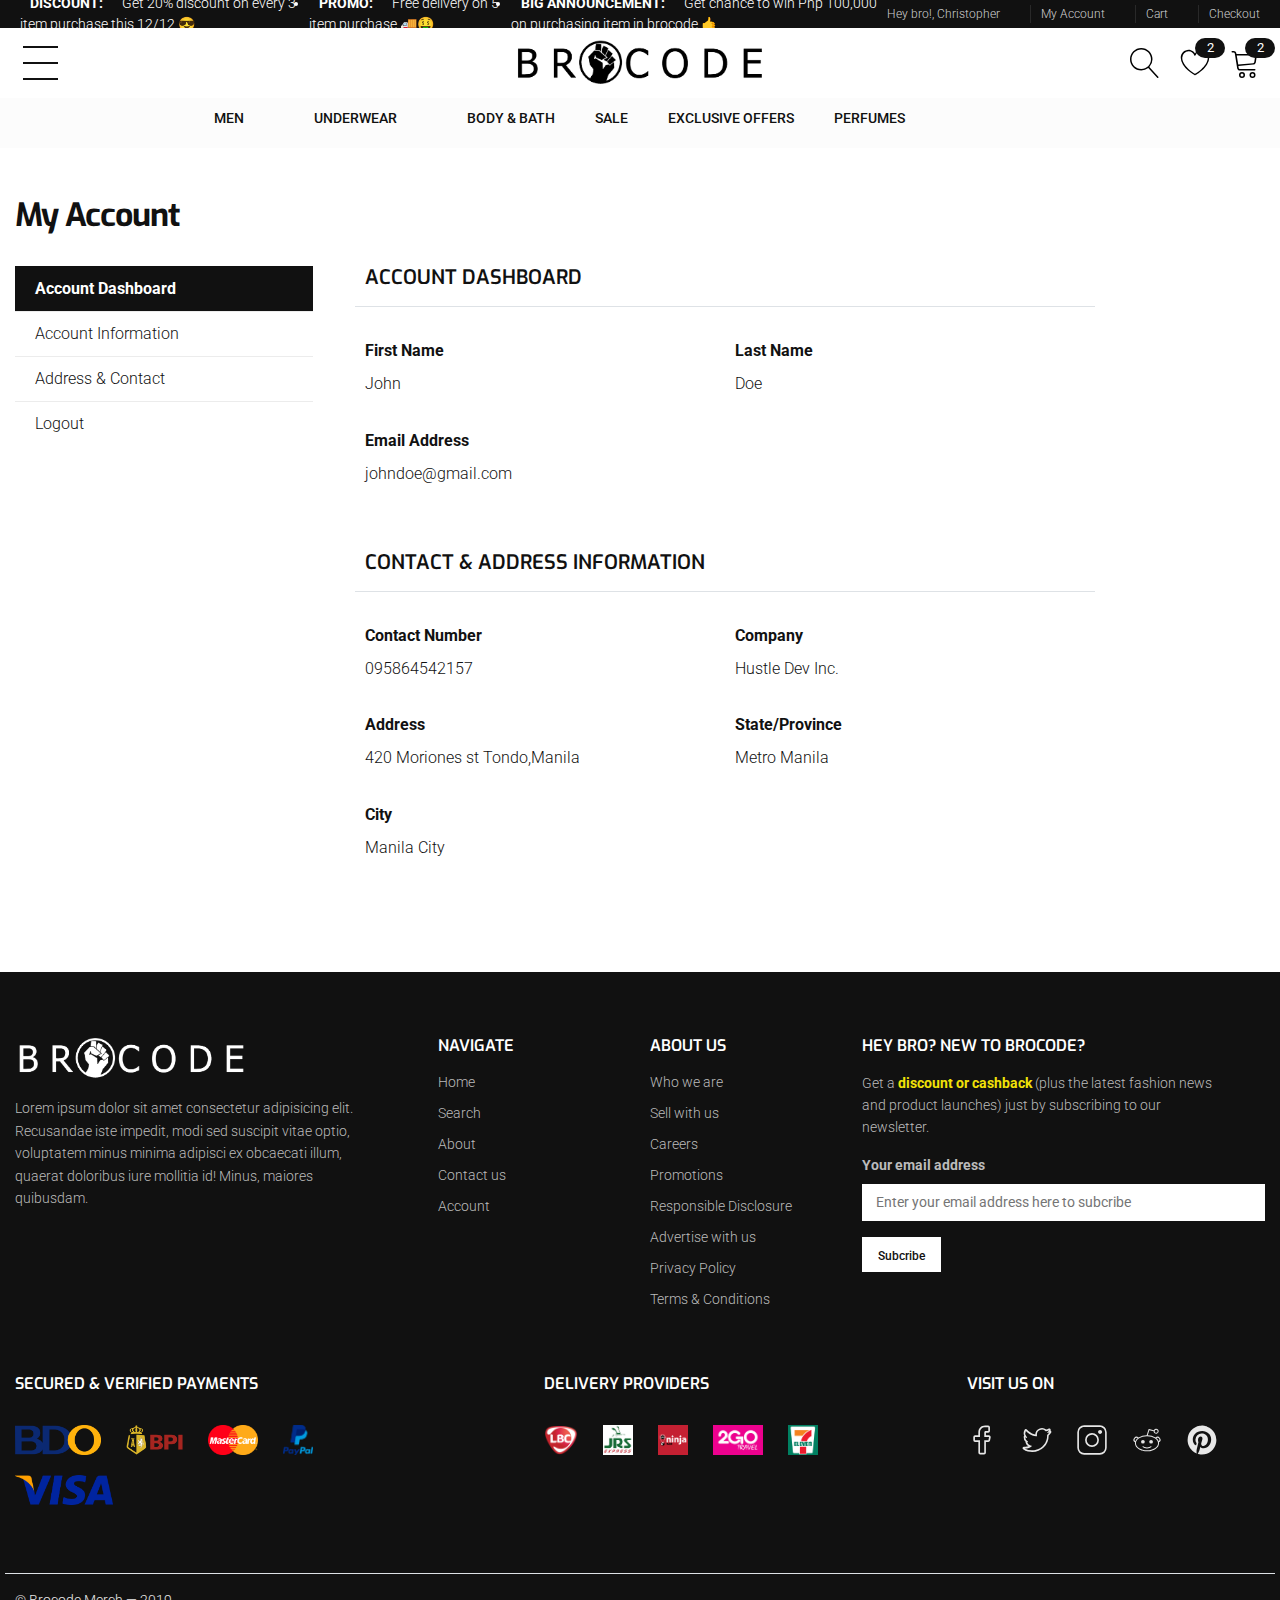
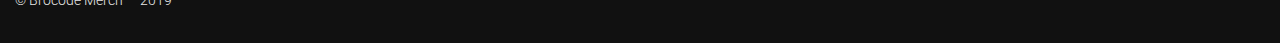
<file: account.html>
<!DOCTYPE html>
<html lang="en">

<head>
    <meta charset="UTF-8" />
    <meta name="viewport" content="width=device-width, initial-scale=1.0" />
    <meta http-equiv="X-UA-Compatible" content="ie=edge" />
    <link href="https://fonts.googleapis.com/css?family=Roboto:300,300i,400,400i,500,700&display=swap"
        rel="stylesheet" />
    <link rel="stylesheet" href="resources/css/bootstrap-grid.min.css" />
    <!-- <link rel="stylesheet" href="resources/css/bootstrap-reboot.min.css" /> -->
    <link rel="stylesheet" href="resources/css/bootstrap.min.css" />
    <link rel="stylesheet" href="resources/css/main.css" />
    <link rel="stylesheet" href="resources/css/slick.css">
    <link rel="stylesheet" href="resources/css/slick-theme.css">


    <title>Brocode</title>
</head>

<body>
    <header>
        <nav class="nav" id="navbar">
            <div class="nav__others">
                <ul class="nav__others-promo" id="promo-nav">
                    <li><b>DISCOUNT:</b> &nbsp; Get 20% discount on every 3 item purchase this 12/12 😎</li>
                    <li><b>PROMO:</b> &nbsp; Free delivery on 5 item purchase 🚚🤑</li>
                    <li><b>BIG ANNOUNCEMENT:</b> &nbsp; Get chance to win Php 100,000 on purchasing item in brocode 🤙
                    </li>

                </ul>
                <ul class="nav__others-link">
                    <li>Hey&nbsp;bro!,&nbsp;Christopher</li>
                    <li><a href="login.html">My&nbsp;Account</a></li>
                    <li><a href="cart.html">Cart</a></li>
                    <li><a href="checkout.html">Checkout</a></li>
                </ul>
            </div>
            <div class="container mx-auto">
                <div class="nav__navbar">
                    <button class="nav__button" id="nav-btn">
                        <span></span>
                    </button>

                    <a href="/" class="nav__brand">
                        <img src="/resources/images/brocode-logo-banner.png" alt="Brocode Market" class="logo" />
                    </a>

                    <div class="nav__option">
                        <button class="btn--icon" id="btn-search">
                            <svg class="icon icon--cart" xmlns="http://www.w3.org/2000/svg" viewBox="0 0 20 20">
                                <path
                                    d="M18.869 19.162l-5.943-6.484A7.448 7.448 0 0015.001 7.5c0-2.003-.78-3.887-2.197-5.303S9.504 0 7.501 0 3.614.78 2.198 2.197.001 5.497.001 7.5s.78 3.887 2.197 5.303S5.498 15 7.501 15a7.441 7.441 0 004.688-1.645l5.943 6.483a.497.497 0 00.707.031.5.5 0 00.031-.706zM1 7.5C1 3.916 3.916 1 7.5 1S14 3.916 14 7.5 11.084 14 7.5 14 1 11.084 1 7.5z" />
                            </svg>
                        </button>

                        <a href="wishlist.html" class="btn--icon">
                            <svg class="icon icon--cart" xmlns="http://www.w3.org/2000/svg" viewBox="0 0 20 20">
                                <path class="inner" fill="#fff"
                                    d="M14.7 1.7l3 1.6L19 5.9l-.2 2.5-3.3 5.3-3.5 2.7-2 1.3-3.2-1.8-3.5-4-1.8-3.1L1 6.9l.3-2.2.7-1.5 2.8-1.5 2.7.4 1.1.6L10.2 4l1.4-1.4 2.6-.9z" />
                                <path
                                    d="M10 18.2l-.2-.1c-.1-.1-2.3-1.3-4.6-3.3A18 18 0 0 1 2 11.1 8.4 8.4 0 0 1 .5 6.5c0-2.9 2.4-5.3 5.3-5.3 1 0 2 .4 2.9 1 .5.4 1 .9 1.3 1.4.3-.5.8-1 1.3-1.4.9-.7 2-1 2.9-1 2.9 0 5.3 2.4 5.3 5.3a9 9 0 0 1-1.5 4.7c-.8 1.2-1.8 2.5-3.2 3.7-2.3 2-4.5 3.3-4.6 3.3H10zm-4.2-16a4.3 4.3 0 0 0-4.3 4.3c0 3 2.3 5.8 4.3 7.6 1.8 1.6 3.5 2.7 4.2 3.1.6-.4 2.4-1.5 4.2-3.1 2-1.8 4.3-4.5 4.3-7.6 0-2.3-1.9-4.3-4.3-4.3a4.3 4.3 0 0 0-3.8 2.7c-.1.2-.3.3-.5.3a.8.8 0 0 1-.4-.2c.1 0 0 0 0-.1-.4-1.3-2-2.7-3.7-2.7z" />
                            </svg>
                            <span class="badge badge--count">2</span>
                        </a>

                        <a href="cart.html" class="btn--icon" id="btn-cart">
                            <svg class="icon icon--heart" xmlns="http://www.w3.org/2000/svg" viewBox="0 0 20 20">
                                <path
                                    d="M8 20a2 2 0 1 1 0-4 2 2 0 0 1 0 4zm0-3a1 1 0 1 0 0 2 1 1 0 0 0 0-2zM15 20a2 2 0 1 1 0-4 2 2 0 0 1 0 4zm0-3a1 1 0 1 0 0 2 1 1 0 0 0 0-2zM17.5 4.5c-.2-.3-.6-.5-1-.5H4.3l-.1-.6C4 2.6 3.3 2 2.5 2h-1a.5.5 0 0 0 0 1h1c.3 0 .6.3.7.6l1.6 10c.2.8.9 1.4 1.7 1.4h10a.5.5 0 0 0 0-1h-10a.7.7 0 0 1-.7-.6L5.6 12l10-1c.7 0 1.4-.6 1.6-1.4l.6-4c.1-.4 0-.8-.3-1.1zm-.7.9l-.6 4c0 .3-.4.7-.7.7l-10 .9-1-6h12l.3.1v.3z" />
                            </svg>
                            <span class="badge badge--count">2</span>
                        </a>


                    </div>
                </div>
            </div>
            <div class="nav__category">
                <div class="container mx-auto">
                    <ul class="nav__category-list">
                        <a href="collections.html" class="nav__category-logo"><img
                                src="/resources/images/brocode-logo-fix.png" alt=""></a>
                        <li class="nav__category-item">
                            <a href="collections.html" class="nav__category-link">
                                Men
                            </a>
                            <div class="dropdown">
                                <div class="dropdown__info">
                                    <h6 class="dropdown__title">Men</h6>
                                    <img src="./resources/images/cat-men.jpg" alt="" class="image">
                                </div>

                                <div class="dropdown__content">
                                    <div class="dropdown__group">
                                        <h3>Apparel</h3>
                                        <ul>
                                            <li><a href="">New Arrivals</a></li>
                                            <li><a href="">T-Shirts</a></li>
                                            <li><a href="">Shirts</a></li>
                                            <li><a href="">Shorts</a></li>
                                            <li><a href="">Polo</a></li>
                                            <li><a href="">Denim</a></li>
                                            <li><a href="">Pants</a></li>
                                        </ul>
                                    </div>

                                    <div class="dropdown__group">
                                        <h3>Accessories</h3>
                                        <ul>
                                            <li><a href="">New Arrivals</a></li>
                                            <li><a href="">Caps</a></li>
                                            <li><a href="">Glasses</a></li>
                                            <li><a href="">Bags</a></li>
                                            <li><a href="">Belts</a></li>
                                            <li><a href="">Small Accessories</a></li>
                                            <li><a href="">Wallet and Cases</a></li>
                                            <li><a href="">Handkechief</a></li>
                                            <li><a href="">Socks</a></li>
                                            <li><a href="">Footwear</a></li>
                                        </ul>
                                    </div>
                                </div>
                            </div>
                        </li>
                        <li class="nav__category-item">
                            <a href="collections.html" class="nav__category-link">
                                Underwear
                            </a>
                            <div class="dropdown">
                                <div class="dropdown__info">
                                    <h6 class="dropdown__title">Underwear</h6>
                                    <img src="./resources/images/cat-men.jpg" alt="" class="image">
                                </div>

                                <div class="dropdown__content">
                                    <div class="dropdown__group">
                                        <h3>Apparel</h3>
                                        <ul>
                                            <li><a href="">New Arrivals</a></li>
                                            <li><a href="">T-Shirts</a></li>
                                            <li><a href="">Shirts</a></li>
                                            <li><a href="">Shorts</a></li>
                                            <li><a href="">Polo</a></li>
                                            <li><a href="">Denim</a></li>
                                            <li><a href="">Pants</a></li>
                                        </ul>
                                    </div>

                                    <div class="dropdown__group">
                                        <h3>Accessories</h3>
                                        <ul>
                                            <li><a href="">New Arrivals</a></li>
                                            <li><a href="">Caps</a></li>
                                            <li><a href="">Glasses</a></li>
                                            <li><a href="">Bags</a></li>
                                            <li><a href="">Belts</a></li>
                                            <li><a href="">Small Accessories</a></li>
                                            <li><a href="">Wallet and Cases</a></li>
                                            <li><a href="">Handkechief</a></li>
                                            <li><a href="">Socks</a></li>
                                            <li><a href="">Footwear</a></li>
                                        </ul>
                                    </div>
                                </div>
                            </div>
                        </li>
                        <li>
                            <a href="collections.html" class="nav__category-link">
                                Body & bath
                            </a>
                            <!-- <div class="dropdown">
								Body & bath
							</div> -->
                        </li>
                        <li>
                            <a href="collections.html" class="nav__category-link">
                                Sale
                            </a>
                            <!-- <div class="dropdown">
								Sale
							</div> -->
                        </li>
                        <li>
                            <a href="collections.html" class="nav__category-link">
                                Exclusive Offers
                            </a>
                        </li>
                        <li>
                            <a href="collections.html" class="nav__category-link">
                                Perfumes
                            </a>
                        </li>
                    </ul>
                </div>
            </div>
        </nav>
    </header>
    <main>

        <section>
            <div class="container pt-3 mb-3">
                <div class="row">
                    <div class="col-12">
                        <div class="row">
                            <div class="account col-12">
                                <h1 class="heading--primary mb-2">My Account</h1>
                            </div>
                            <div class="col-12 col-md-4 col-lg-3">
                                <div class="account__sidebar">
                                    <div class="nav flex-column nav-pills" id="v-pills-tab" role="tablist"
                                        aria-orientation="vertical">
                                        <a class="nav-link active" id="account-dashboard-tab" data-toggle="pill"
                                            href="#account-dashboard" role="tab" aria-controls="account-dashboard"
                                            aria-selected="true">Account Dashboard</a>
                                        <a class="nav-link" id="acount-info-tab" data-toggle="pill" href="#acount-info"
                                            role="tab" aria-controls="acount-info" aria-selected="false">Account
                                            Information</a>
                                        <a class="nav-link" id="address-information-tab" data-toggle="pill"
                                            href="#address-information" role="tab" aria-controls="address-information"
                                            aria-selected="false">Address & Contact</a>
                                        <a class="nav-link" href="index.html" role="tab"
                                            aria-selected="false">Logout</a>
                                    </div>
                                </div>
                            </div>
                            <div class="col-12 col-md-6 col-lg-7 ml-2">
                                <div class="account__content">
                                    <div class="tab-content" id="v-pills-tabContent">
                                        <div class="tab-pane fade show active" id="account-dashboard" role="tabpanel"
                                            aria-labelledby="account-dashboard-tab">

                                            <div class="row">
                                                <div class="col-12 border-bottom pb-1 mb-2">
                                                    <h5 class="heading--secondary">
                                                        Account Dashboard
                                                    </h5>
                                                </div>
                                            </div>
                                            <div class="row mb-2">
                                                <div class="col-12 col-lg-6">
                                                    <div class="form-group mb-2">
                                                        <label for="">First Name </label>
                                                        <p class="paragraph--primary">John</p>
                                                    </div>
                                                </div>
                                                <div class="col-12 col-lg-6">
                                                    <div class="form-group mb-2">
                                                        <label for="">Last Name </label>
                                                        <p class="paragraph--primary">Doe</p>
                                                    </div>
                                                </div>
                                                <div class="col-12 col-lg-6">
                                                    <div class="form-group mb-2">
                                                        <label for="">Email Address </label>
                                                        <p class="paragraph--primary">johndoe@gmail.com</p>
                                                    </div>
                                                </div>

                                            </div>
                                            <div class="row">
                                                <div class="col-12 border-bottom pb-1 mb-2">
                                                    <h5 class="heading--secondary">
                                                        Contact & Address Information
                                                    </h5>
                                                </div>
                                            </div>
                                            <div class="row mb-2">
                                                <div class="col-12 col-lg-6">
                                                    <div class="form-group mb-2">
                                                        <label for="">Contact Number </label>
                                                        <p class="paragraph--primary">095864542157</p>
                                                    </div>

                                                </div>
                                                <div class="col-12 col-lg-6">
                                                    <div class="form-group mb-2">
                                                        <label for="">Company</label>
                                                        <p class="paragraph--primary">Hustle Dev Inc.</p>
                                                    </div>

                                                </div>
                                                <div class="col-12 col-lg-6">
                                                    <div class="form-group mb-2">
                                                        <label for="">Address </label>
                                                        <p class="paragraph--primary">420 Moriones st Tondo,Manila</p>
                                                    </div>
                                                </div>
                                                <div class="col-12 col-lg-6">
                                                    <div class="form-group mb-2">
                                                        <label for="">State/Province </label>
                                                        <p class="paragraph--primary">
                                                            Metro Manila
                                                        </p>
                                                    </div>
                                                </div>
                                                <div class="col-12 col-lg-6">
                                                    <div class="form-group mb-2">
                                                        <label for="">City </label>
                                                        <p class="paragraph--primary">
                                                            Manila City
                                                        </p>
                                                    </div>
                                                </div>

                                            </div>


                                        </div>
                                        <div class="tab-pane fade" id="acount-info" role="tabpanel"
                                            aria-labelledby="acount-info-tab">
                                            <div class="row">
                                                <div class="col-12 border-bottom pb-1 mb-2">
                                                    <h5 class="heading--secondary">
                                                        Account Information
                                                    </h5>
                                                </div>
                                            </div>
                                            <div class="row mb-2">
                                                <div class="col-12 col-lg-6">
                                                    <div class="form-group mb-2">
                                                        <label for="">First Name <span>*</span></label>
                                                        <input class="inp inp--primary" type="text" placeholder="">
                                                    </div>
                                                </div>
                                                <div class="col-12 col-lg-6">
                                                    <div class="form-group mb-2">
                                                        <label for="">Last Name <span>*</span></label>
                                                        <input class="inp inp--primary" type="text" placeholder="">
                                                    </div>
                                                </div>
                                            </div>

                                            <div class="row">
                                                <div class="col-12 border-bottom pb-1 mb-2">
                                                    <h5 class="heading--secondary">
                                                        Change Email Address
                                                    </h5>
                                                </div>
                                            </div>
                                            <div class="row mb-4">
                                                <div class="col-12 col-lg-6">
                                                    <div class="form-group mb-2">
                                                        <label for="">New Email Addrss <span>*</span></label>
                                                        <input class="inp inp--primary" type="password" placeholder="">
                                                    </div>
                                                </div>
                                                <div class="col-12 col-lg-6">
                                                    <div class="form-group mb-2">
                                                        <label for="">Password <span>*</span></label>
                                                        <input class="inp inp--primary" type="password" placeholder="">
                                                    </div>
                                                </div>

                                                <div class="col-12">
                                                    <button class="btn btn--primary d-block ml-auto">Change Email
                                                        Address</button>
                                                </div>
                                            </div>

                                            <div class="row">
                                                <div class="col-12 border-bottom pb-1 mb-2">
                                                    <h5 class="heading--secondary">
                                                        Change Password
                                                    </h5>
                                                </div>
                                            </div>
                                            <div class="row mb-2">
                                                <div class="col-12 col-lg-6">
                                                    <div class="form-group mb-2">
                                                        <label for="">New Password <span>*</span></label>
                                                        <input class="inp inp--primary" type="password" placeholder="">
                                                    </div>
                                                </div>
                                                <div class="col-12 col-lg-6">
                                                    <div class="form-group mb-2">
                                                        <label for="">Confirm New Password <span>*</span></label>
                                                        <input class="inp inp--primary" type="password" placeholder="">
                                                    </div>
                                                </div>
                                                <div class="col-12 col-lg-6">
                                                    <div class="form-group mb-2">
                                                        <label for="">Current Password <span>*</span></label>
                                                        <input class="inp inp--primary" type="password" placeholder="">
                                                    </div>
                                                </div>

                                                <div class="col-12">
                                                    <button class="btn btn--primary d-block ml-auto">Change
                                                        Password</button>
                                                </div>
                                            </div>


                                        </div>
                                        <div class="tab-pane fade" id="address-information" role="tabpanel"
                                            aria-labelledby="address-information-tab">
                                            <div class="row">
                                                <div class="col-12 border-bottom pb-1 mb-2">
                                                    <h5 class="heading--secondary">
                                                        Contact Information
                                                    </h5>
                                                </div>
                                            </div>
                                            <div class="row mb-2">
                                                <div class="col-12 col-lg-6">
                                                    <div class="form-group mb-2">
                                                        <label for="">First Name <span>*</span></label>
                                                        <input class="inp inp--primary" type="text" placeholder="">
                                                    </div>
                                                </div>
                                                <div class="col-12 col-lg-6">
                                                    <div class="form-group mb-2">
                                                        <label for="">Last Name <span>*</span></label>
                                                        <input class="inp inp--primary" type="text" placeholder="">
                                                    </div>
                                                </div>
                                                <div class="col-12 col-lg-6">
                                                    <div class="form-group mb-2">
                                                        <label for="">Company</label>
                                                        <input class="inp inp--primary" type="text" placeholder="">
                                                    </div>
                                                </div>
                                                <div class="col-12 col-lg-6">
                                                    <div class="form-group mb-2">
                                                        <label for="">Phone Number</label>
                                                        <input class="inp inp--primary" type="text" placeholder="">
                                                    </div>
                                                </div>
                                            </div>

                                            <div class="row">
                                                <div class="col-12 border-bottom pb-1 mb-2">
                                                    <h5 class="heading--secondary">
                                                        Address
                                                    </h5>
                                                </div>
                                            </div>
                                            <div class="row">
                                                <div class="col-12 col-lg-6">
                                                    <div class="form-group mb-2">
                                                        <label for="">Street Address <span>*</span></label>
                                                        <input class="inp inp--primary" type="text" placeholder="">
                                                    </div>
                                                </div>
                                                <div class="col-12 col-lg-6">
                                                    <div class="form-group mb-2">
                                                        <label for="">Barangay<span>*</span></label>
                                                        <input class="inp inp--primary" type="text" placeholder="">
                                                    </div>
                                                </div>
                                                <div class="col-12 col-lg-6">
                                                    <div class="form-group mb-2">
                                                        <label for="">Zip/Postal Code<span>*</span></label>
                                                        <input class="inp inp--primary" type="text" placeholder="">
                                                    </div>
                                                </div>
                                                <div class="col-12 col-lg-6">
                                                    <div class="form-group mb-2">
                                                        <label for="">City</label>
                                                        <select class="inp inp--select" title="city" defaultv=""
                                                            id="city_id" name="city_id" aria-required="true">

                                                            <option value="2">Las Pinas</option>
                                                            <option value="3">Makati</option>
                                                            <option value="4">Malabon</option>
                                                            <option value="5">Mandaluyong</option>
                                                            <option value="6">Marikina</option>
                                                            <option value="7">Muntinlupa</option>
                                                            <option value="8">Navotas</option>
                                                            <option value="10">Pasig</option>
                                                            <option value="11">Quezon City</option>
                                                            <option value="12">Taguig</option>
                                                            <option value="13">Valenzuela</option>
                                                            <option value="14">Pateros</option>
                                                            <option value="557">Pasay</option>
                                                            <option value="1429">Binondo</option>
                                                            <option value="1430">Caloocan City</option>
                                                            <option value="1431">Ermita</option>
                                                            <option value="1432">Intramuros</option>
                                                            <option value="1434">Makati City</option>
                                                            <option value="1435">Malabon City</option>
                                                            <option value="1436">Malate</option>
                                                            <option value="1437">Mandaluyong City</option>
                                                            <option value="1439">Muntinlupa City</option>
                                                            <option value="1440">Navotas City</option>
                                                            <option value="1441">Paco</option>
                                                            <option value="1442">Pandacan</option>
                                                            <option value="1443">Paranaque City</option>
                                                            <option value="1444">Pasay City</option>
                                                            <option value="1445">Pasig City</option>
                                                            <option value="1446">Port Area</option>
                                                            <option value="1447">Quiapo</option>
                                                            <option value="1448">San Juan City</option>
                                                            <option value="1449">Taguig City</option>
                                                            <option value="1450">Tondo</option>
                                                            <option value="1451">Valenzuela City</option>
                                                            <option value="2061">Paranaque</option>
                                                            <option value="2066">Marikina City</option>
                                                            <option value="2074">San Miguel Manila</option>
                                                            <option value="2075">San Nicolas Manila</option>
                                                            <option value="2114">Las Pinas City</option>
                                                            <option value="2162">Santa Ana Manila</option>
                                                            <option value="2167">Santa Cruz Manila</option>
                                                            <option value="2188">Sampaloc Metro Manila</option>
                                                            <option value="2194">Sampaloc</option>
                                                            <option value="2195">San Miguel</option>
                                                            <option value="2196">San Nicolas</option>
                                                            <option value="2197">Santa Ana</option>
                                                            <option value="2198">Santa Cruz</option>
                                                            <option value="2199">Tondo I / Ii</option>
                                                        </select>

                                                    </div>
                                                </div>
                                                <div class="col-12 col-lg-6">
                                                    <div class="form-group mb-2">
                                                        <label for="">State/Province</label>
                                                        <select class="inp--select" id="region_id" name="region_id"
                                                            title="State/Province" class="validate-select required"
                                                            aria-required="true">

                                                            <option value="512">Metro Manila</option>
                                                            <option value="513">Abra</option>
                                                            <option value="514">Agusan del Norte</option>
                                                            <option value="515">Agusan del Sur</option>
                                                            <option value="516">Aklan</option>
                                                            <option value="517">Albay</option>
                                                            <option value="518">Antique</option>
                                                            <option value="519">Apayao</option>
                                                            <option value="520">Aurora</option>
                                                            <option value="521">Basilan</option>
                                                            <option value="522">Bataan</option>
                                                            <option value="523">Batanes</option>
                                                            <option value="524">Batangas</option>
                                                            <option value="525">Benguet</option>
                                                            <option value="526">Biliran</option>
                                                            <option value="527">Bohol</option>
                                                            <option value="528">Bukidnon</option>
                                                            <option value="529">Bulacan</option>
                                                            <option value="530">Cagayan</option>
                                                            <option value="531">Camarines Norte</option>
                                                            <option value="532">Camarines Sur</option>
                                                            <option value="533">Camiguin</option>
                                                            <option value="534">Capiz</option>
                                                            <option value="535">Catanduanes</option>
                                                            <option value="536">Cavite</option>
                                                            <option value="537">Cebu</option>
                                                            <option value="538">Compostela Valley</option>
                                                            <option value="539">Cotabato</option>
                                                            <option value="540">Davao del Norte</option>
                                                            <option value="541">Davao del Sur</option>
                                                            <option value="542">Davao Oriental</option>
                                                            <option value="543">Dinagat Islands</option>
                                                            <option value="544">Eastern Samar</option>
                                                            <option value="545">Guimaras</option>
                                                            <option value="546">Ifugao</option>
                                                            <option value="547">Ilocos Norte</option>
                                                            <option value="548">Ilocos Sur</option>
                                                            <option value="549">Iloilo</option>
                                                            <option value="550">Isabela</option>
                                                            <option value="551">Kalinga</option>
                                                            <option value="552">La Union</option>
                                                            <option value="553">Laguna</option>
                                                            <option value="554">Lanao del Norte</option>
                                                            <option value="555">Lanao del Sur</option>
                                                            <option value="556">Leyte</option>
                                                            <option value="557">Maguindanao</option>
                                                            <option value="558">Marinduque</option>
                                                            <option value="559">Masbate</option>
                                                            <option value="560">Misamis Occidental</option>
                                                            <option value="561">Misamis Oriental</option>
                                                            <option value="562">Mountain Province</option>
                                                            <option value="563">Negros Occidental</option>
                                                            <option value="564">Negros Oriental</option>
                                                            <option value="565">Northern Samar</option>
                                                            <option value="566">Nueva Ecija</option>
                                                            <option value="567">Nueva Vizcaya</option>
                                                            <option value="568">Occidental Mindoro</option>
                                                            <option value="569">Oriental Mindoro</option>
                                                            <option value="570">Palawan</option>
                                                            <option value="571">Pampanga</option>
                                                            <option value="572">Pangasinan</option>
                                                            <option value="573">Quezon</option>
                                                            <option value="574">Quirino</option>
                                                            <option value="575">Rizal</option>
                                                            <option value="576">Romblon</option>
                                                            <option value="577">Samar</option>
                                                            <option value="578">Sarangani</option>
                                                            <option value="579">Shariff Kabunsuan</option>
                                                            <option value="580">Siquijor</option>
                                                            <option value="581">Sorsogon</option>
                                                            <option value="582">South Cotabato</option>
                                                            <option value="583">Southern Leyte</option>
                                                            <option value="584">Sultan Kudarat</option>
                                                            <option value="585">Sulu</option>
                                                            <option value="586">Surigao del Norte</option>
                                                            <option value="587">Surigao del Sur</option>
                                                            <option value="588">Tarlac</option>
                                                            <option value="589">Tawi-Tawi</option>
                                                            <option value="590">Zambales</option>
                                                            <option value="591">Zamboanga del Norte</option>
                                                            <option value="592">Zamboanga del Sur</option>
                                                            <option value="593">Zamboanga Sibugay</option>
                                                        </select>
                                                    </div>
                                                </div>
                                            </div>

                                            <div class="row mb-2">
                                                <div class="col-12"><button
                                                        class="btn--primary d-block ml-auto">Save</button>
                                                </div>
                                            </div>

                                        </div>

                                    </div>
                                </div>
                            </div>
                        </div>
                    </div>
                </div>
            </div>
        </section>


    </main>

    <footer class="footer pt-4">
        <div class="container mx-auto">
            <div class="row">
                <div class="col-12 col-lg-4 mb-2">
                    <img class="footer__logo mb-1" src="resources/images/brocode-logo-banner-w.png" alt="" />

                    <p class="paragraph--primary footer__discription">
                        Lorem ipsum dolor sit amet consectetur adipisicing elit.
                        Recusandae iste impedit, modi sed suscipit vitae optio, voluptatem
                        minus minima adipisci ex obcaecati illum, quaerat doloribus iure
                        mollitia id! Minus, maiores quibusdam.
                    </p>
                </div>
                <div class="col-12 col-lg-2 mb-4">
                    <h6 class="heading--secondary mb-1">Navigate</h6>
                    <ul class="list">
                        <li class="list__item">
                            <a href="overview.html" class="list__link">
                                Home
                            </a>
                        </li>
                        <li class="list__item">
                            <a href="overview.html" class="list__link">
                                Search
                            </a>
                        </li>
                        <li class="list__item">
                            <a href="overview.html" class="list__link">
                                About
                            </a>
                        </li>
                        <li class="list__item">
                            <a href="overview.html" class="list__link">
                                Contact us
                            </a>
                        </li>
                        <li class="list__item">
                            <a href="overview.html" class="list__link">
                                Account
                            </a>
                        </li>
                    </ul>
                </div>

                <div class="col-12 col-lg-2 mb-4">
                    <h6 class="heading--secondary mb-1">About us</h6>
                    <ul class="list">
                        <li class="list__item">
                            <a href="overview.html" class="list__link">
                                Who we are
                            </a>
                        </li>
                        <li class="list__item">
                            <a href="overview.html" class="list__link">
                                Sell with us
                            </a>
                        </li>
                        <li class="list__item">
                            <a href="overview.html" class="list__link">
                                Careers
                            </a>
                        </li>
                        <li class="list__item">
                            <a href="overview.html" class="list__link">
                                Promotions
                            </a>
                        </li>
                        <li class="list__item">
                            <a href="overview.html" class="list__link">
                                Responsible Disclosure
                            </a>
                        </li>
                        <li class="list__item">
                            <a href="overview.html" class="list__link">
                                Advertise with us
                            </a>
                        </li>
                        <li class="list__item">
                            <a href="overview.html" class="list__link">
                                Privacy Policy
                            </a>
                        </li>
                        <li class="list__item">
                            <a href="overview.html" class="list__link">
                                Terms & Conditions
                            </a>
                        </li>

                    </ul>
                </div>


                <div class="col-12 col-lg-4 mb-4">
                    <h6 class="heading--secondary mb-1">Hey bro? New to Brocode?</h6>
                    <p class="paragraph--primary footer__discription">Get a <b
                            style="color: rgb(241, 226, 8); font-weight: 700;">discount or
                            cashback</b> (plus the latest
                        fashion news and product launches) just by subscribing to
                        our newsletter.</p>

                    <div class="form-group mt-1" style="width: 100%;">
                        <label for="">Your email address</label>
                        <input type="text" class="inp inp--footer mb-1"
                            placeholder="Enter your email address here to subcribe">
                        <button class="btn btn--primary btn--primary--white ">Subcribe</button>
                    </div>
                </div>


                <div class="col-12 col-lg-5 mb-2">
                    <h6 class="heading--secondary mb-2">Secured & Verified Payments</h6>

                    <ul class="footer__payment">
                        <li>
                            <img src="/resources/images/bdo.png" title="BDO" alt="bdo" class="" />
                        </li>
                        <li>
                            <img src="/resources/images/bpi.png" title="BPI" alt="bpi" class="" />
                        </li>
                        <li>
                            <img src="/resources/images/mastercard.png" title="Mastercard" alt="Mastercard" class="" />
                        </li>
                        <li>
                            <img src="/resources/images/paypal.png" title="Paypal" alt="Paypal" class="" />
                        </li>
                        <li><img src="/resources/images/visa.png" title="Visa" alt="Visa" class="" /></li>
                    </ul>
                </div>

                <div class="col-12 col-lg-4 mb-2">
                    <h6 class="heading--secondary mb-2">Delivery Providers</h6>

                    <ul class="footer__payment">
                        <li>
                            <img src="/resources/images/lbc.png" title="lbc" alt="lbc" class="" />
                        </li>
                        <li>
                            <img src="/resources/images/jrs-expresss.jpg" title="jrs-expresss" alt="jrs-expresss"
                                class="" />
                        </li>
                        <li>
                            <img src="/resources/images/ninjavan.png" title="ninjavan" alt="ninjavan" class="" />
                        </li>
                        <li>
                            <img src="/resources/images/2go.png" title="2GO Express" alt="2GO Express" class="" />
                        </li>
                        <li><img src="/resources/images/7eleven.webp" title="7-Eleven" alt="7-Eleven" class="" /></li>
                    </ul>
                </div>

                <div class="col-12 col-lg-3 mb-2">
                    <h6 class="heading--secondary mb-2">Visit us on</h6>

                    <div class="footer__social">
                        <a href="overview.html" title="facebook"><svg class="icon" xmlns="http://www.w3.org/2000/svg"
                                viewBox="0 0 100 100">
                                <path
                                    d="M57.1 98.2H43.8a6 6 0 0 1-5.9-5.9V56.4h-11a6 6 0 0 1-5.9-5.9V40.2a6 6 0 0 1 5.9-5.9h10.9V25c0-13.8 9.1-23.1 22.7-23.1h10.1a6 6 0 0 1 5.9 5.9V20a6 6 0 0 1-5.9 5.9h-7.5v8.4h10c1.8 0 3.5.8 4.6 2.2a5.8 5.8 0 0 1 1.2 4.9l-2.1 10.2c-.5 2.7-3 4.7-5.8 4.7h-8v36a6 6 0 0 1-5.9 5.9zM26.9 39.8c-.2 0-.4.2-.4.4v10.4c0 .2.2.4.4.4h16.5v41.3c0 .2.2.4.4.4h13.3c.2 0 .4-.2.4-.4V50.8H71l.4-.2 2.1-10.3-.1-.4-.4-.1H57.6V26.3c0-3.6 1-5.9 6-5.9h7c.2 0 .4-.2.4-.4V7.7c0-.2-.2-.4-.4-.4H60.5c-10.4 0-17.2 6.9-17.2 17.6v14.8H26.9z" />
                            </svg></a>
                        <a href="overview.html" title="twitter"><svg class="icon" xmlns="http://www.w3.org/2000/svg"
                                viewBox="0 0 100 100">
                                <path
                                    d="M33.9 90c-8.3 0-20.2-1.6-30.2-9.1a4.8 4.8 0 0 1-1.5-5.8c.8-2.1 3-3.2 5.2-2.8 0 0 7.3 1.2 13.9-1.1A21.3 21.3 0 0 1 12 59c-.3-1-.3-2 0-3a22 22 0 0 1-6.4-16.4A5 5 0 0 1 7.3 36c-2-4.9-3.2-12.1 1.4-20a5.2 5.2 0 0 1 3.7-2.4c1.6-.1 3.1.5 4.1 1.7.1.1 12.4 14.3 27.7 16.4a22.4 22.4 0 0 1 36.5-16.6 16 16 0 0 0 7.3-2.8c1.4-1 3.3-1.2 4.8-.4a5 5 0 0 1 2.8 4c0 .5 0 1.5-.4 2.8l.8.5a4.8 4.8 0 0 1 1.9 5.3c-.6 2.3-3.6 5.9-8.9 10.8A54.3 54.3 0 0 1 33.9 90zM9.2 78a46.4 46.4 0 0 0 24.7 6.5c6 0 10.1-.9 10.2-.9a49 49 0 0 0 39.6-49.5v-1.2l.9-.8c3.7-3.4 5.8-5.7 6.9-7.1l-.5.1-5.6 1.9c-.9.3-1.7-.8-1.1-1.6l3.7-4.6c1-1.2 1.5-2.2 1.8-3a20.6 20.6 0 0 1-9.9 3h-1.1l-.9-.8a16.7 16.7 0 0 0-28.2 12.3l.1 2 .2 2c.1.6-.4 1.1-1 1.1l-2-.1C30 37 16.1 23 12.9 19.6a16.6 16.6 0 0 0 .9 16.8l3.3 5.5c.5.9-.4 1.9-1.3 1.4l-4.6-2.5c.2 5.4 2.3 9.6 6.3 12.6l2.4 1.9c.6.5.5 1.4-.2 1.7l-2.2.9c2.3 6.7 7.3 9.4 11.1 10.4l3.6 1c.8.2 1 1.3.3 1.8l-3 2.1c-7 4.9-15.8 5.1-20.3 4.8zm3.1-59.1zm79-2.1z" />
                            </svg></a>
                        <a href="overview.html" title="instagram"><svg class="icon" xmlns="http://www.w3.org/2000/svg"
                                viewBox="0 0 100 100">
                                <path
                                    d="M50 26.9a23.1 23.1 0 0 0 0 46.2 23 23 0 0 0 0-46.2zm0 40.7a17.6 17.6 0 0 1 0-35.2c9.7 0 17.5 7.9 17.5 17.6 0 9.7-7.8 17.6-17.5 17.6zM76.9 16.3c-1.8 0-3.5.7-4.7 2a6.5 6.5 0 0 0 0 9.4 6.5 6.5 0 0 0 9.4 0c1.2-1.2 2-2.9 2-4.7v-.1c0-1.7-.8-3.4-2-4.6-1-1.4-2.9-2-4.7-2z" />
                                <path
                                    d="M76.1 1H23.9A23 23 0 0 0 1 23.9v52.3A23 23 0 0 0 23.9 99h52.3A23 23 0 0 0 99 76.1V23.9A23 23 0 0 0 76.1 1zm17.4 75.1c0 9.6-7.8 17.4-17.4 17.4H23.9c-9.6 0-17.4-7.8-17.4-17.4V23.9c0-9.6 7.8-17.4 17.4-17.4h52.3c9.6 0 17.4 7.8 17.4 17.4v52.2z" />
                            </svg></a>
                        <a href="overview.html" title="reddit">
                            <svg class="icon" xmlns="http://www.w3.org/2000/svg" viewBox="0 0 100 100">
                                <circle cx="36.4" cy="55.8" r="6.2" />
                                <circle cx="63.6" cy="55.8" r="6.2" />
                                <path
                                    d="M50 78c6.7 0 11.5-1.5 14.5-4.5.7-.7.7-1.8 0-2.4-.7-.7-1.8-.7-2.4 0-2.4 2.4-6.3 3.5-12.1 3.5-5.7 0-9.7-1.1-12.1-3.5-.7-.7-1.8-.7-2.4 0-.7.7-.7 1.8 0 2.4 3 3 7.8 4.5 14.5 4.5z" />
                                <path
                                    d="M70 84c2.9-1.1 5.7-2.5 8.2-4.1 7.8-5.1 12-11.9 12-19.2l-.2-2.9a10.2 10.2 0 1 0-12-16.4 51 51 0 0 0-25.5-7.5l5.3-16.7 14.3 3.4a8.4 8.4 0 1 0 .7-3.3L57 13.5c-.9-.2-1.8.3-2 1.2l-6.1 19.2A50.8 50.8 0 0 0 22 41.4a10.2 10.2 0 1 0-12 16.4c-.2 1-.2 1.9-.2 2.9 0 7.3 4.3 14.1 12.1 19.2 2.5 1.6 5.2 3 8.2 4.1-.1 0 21.2 8.7 39.9 0zm10.5-68.4a5 5 0 0 1 5 5 5 5 0 0 1-5 5 5 5 0 0 1-5-5 5 5 0 0 1 5-5zM8.5 49a6.8 6.8 0 0 1 10.7-5.6c-4 3.1-6.7 6.8-8.2 10.8A6.4 6.4 0 0 1 8.5 49zM50 84.1c-20.3 0-36.8-10.5-36.8-23.4 0-12.9 16.5-23.4 36.8-23.4 20.3 0 36.8 10.5 36.8 23.4 0 12.9-16.5 23.4-36.8 23.4zm39.1-29.9c-1.4-4-4.2-7.6-8.2-10.8A6.8 6.8 0 0 1 91.6 49a7 7 0 0 1-2.5 5.2z" />
                            </svg>
                        </a>
                        <a href="overview.html" title="pinterest">
                            <svg class="icon" xmlns="http://www.w3.org/2000/svg" viewBox="0 0 100 100">
                                <path
                                    d="M2 50l.1 2.2v.7l.1 1.6.1.7.2 1.8.1.4.4 2.1.1.6.3 1.5.2.7.4 1.5.2.6.7 2 .2.6.6 1.4.3.7.6 1.3.3.7.9 1.7.3.5.8 1.4.4.7.7 1.1.5.7.9 1.2.3.5 1.2 1.5.5.6.8 1 .6.6.9 1 .5.5 1.4 1.4.5.5 1 .9.6.5 1 .8.6.5 1.6 1.2.4.3 1.3.8.7.4 1.2.7.6.4 1.7.9.2.1 1.9.9.6.2.8.3c-.4-3.8-.8-9.6.2-13.8l5.6-23.9s-1.4-2.9-1.4-7.1c0-6.7 3.9-11.7 8.7-11.7 4.1 0 6.1 3.1 6.1 6.8 0 4.1-2.6 10.3-4 16-1.1 4.8 2.4 8.7 7.1 8.7 8.5 0 15.1-9 15.1-22 0-11.5-8.3-19.5-20-19.5A20.7 20.7 0 0 0 28 49.2a19 19 0 0 0 3.6 11c.4.5.4.9.3 1.4L30.6 67c-.2.9-.7 1.1-1.6.6-6-2.8-9.7-11.6-9.7-18.6 0-15.1 11-29 31.7-29 16.7 0 29.6 11.9 29.6 27.7 0 16.5-10.4 29.9-24.9 29.9-4.9 0-9.4-2.5-11-5.5l-3 11.4c-1.1 4.2-4 9.4-6 12.6l2 .6.7.2 1.4.3.7.2 1.9.3h.2l2.1.3.7.1 1.6.1h.6l2.2.1A48 48 0 0 0 67.1 5.5c-.4-.5-1.1-.7-1.7-1-1.4-.5-2.8-.9-4.3-1.2l-3.8-.8-4.8-.5H50l-4.9.2-2.4.3A48.1 48.1 0 0 0 2 50z" />
                            </svg>
                        </a>
                    </div>
                </div>

                <div class="col-12 mt-1 mb-2 border-top pt-1">
                    <p class="footer__copyright">&copy; Brocode Merch &mdash; 2019</p>
                </div>
            </div>
        </div>
    </footer>
    <script src="https://code.jquery.com/jquery-3.4.0.min.js"
        integrity="sha384-JUMjoW8OzDJw4oFpWIB2Bu/c6768ObEthBMVSiIx4ruBIEdyNSUQAjJNFqT5pnJ6" crossorigin="anonymous">
        </script>
    <script src="https://cdnjs.cloudflare.com/ajax/libs/popper.js/1.14.7/umd/popper.min.js"
        integrity="sha384-UO2eT0CpHqdSJQ6hJty5KVphtPhzWj9WO1clHTMGa3JDZwrnQq4sF86dIHNDz0W1"
        crossorigin="anonymous"></script>
    <script src="https://stackpath.bootstrapcdn.com/bootstrap/4.3.1/js/bootstrap.min.js"
        integrity="sha384-JjSmVgyd0p3pXB1rRibZUAYoIIy6OrQ6VrjIEaFf/nJGzIxFDsf4x0xIM+B07jRM"
        crossorigin="anonymous"></script>

    <script>
        $(document).ready(function () {
            $('#promo-nav')
                .slick({
                    slidesToShow: 1,
                    slidesToScroll: 1,
                    autoplay: true,
                    vertical: true,
                    arrows: false,
                    dot: false,
                    swipe: false,
                    verticalSwiping: false,
                    focusOnSelect: true,
                    centerMode: true,
                    speed: 1000,
                    autoplaySpeed: 2000,
                });
        });
    </script>
    <script src="resources/js/slick.min.js"></script>
    <script src="resources/js/image-viewer.js"></script>
    <script src="resources/js/modal.js"></script>
    <script src="resources/js/navbar.js"></script>
</body>

</html>
</file>
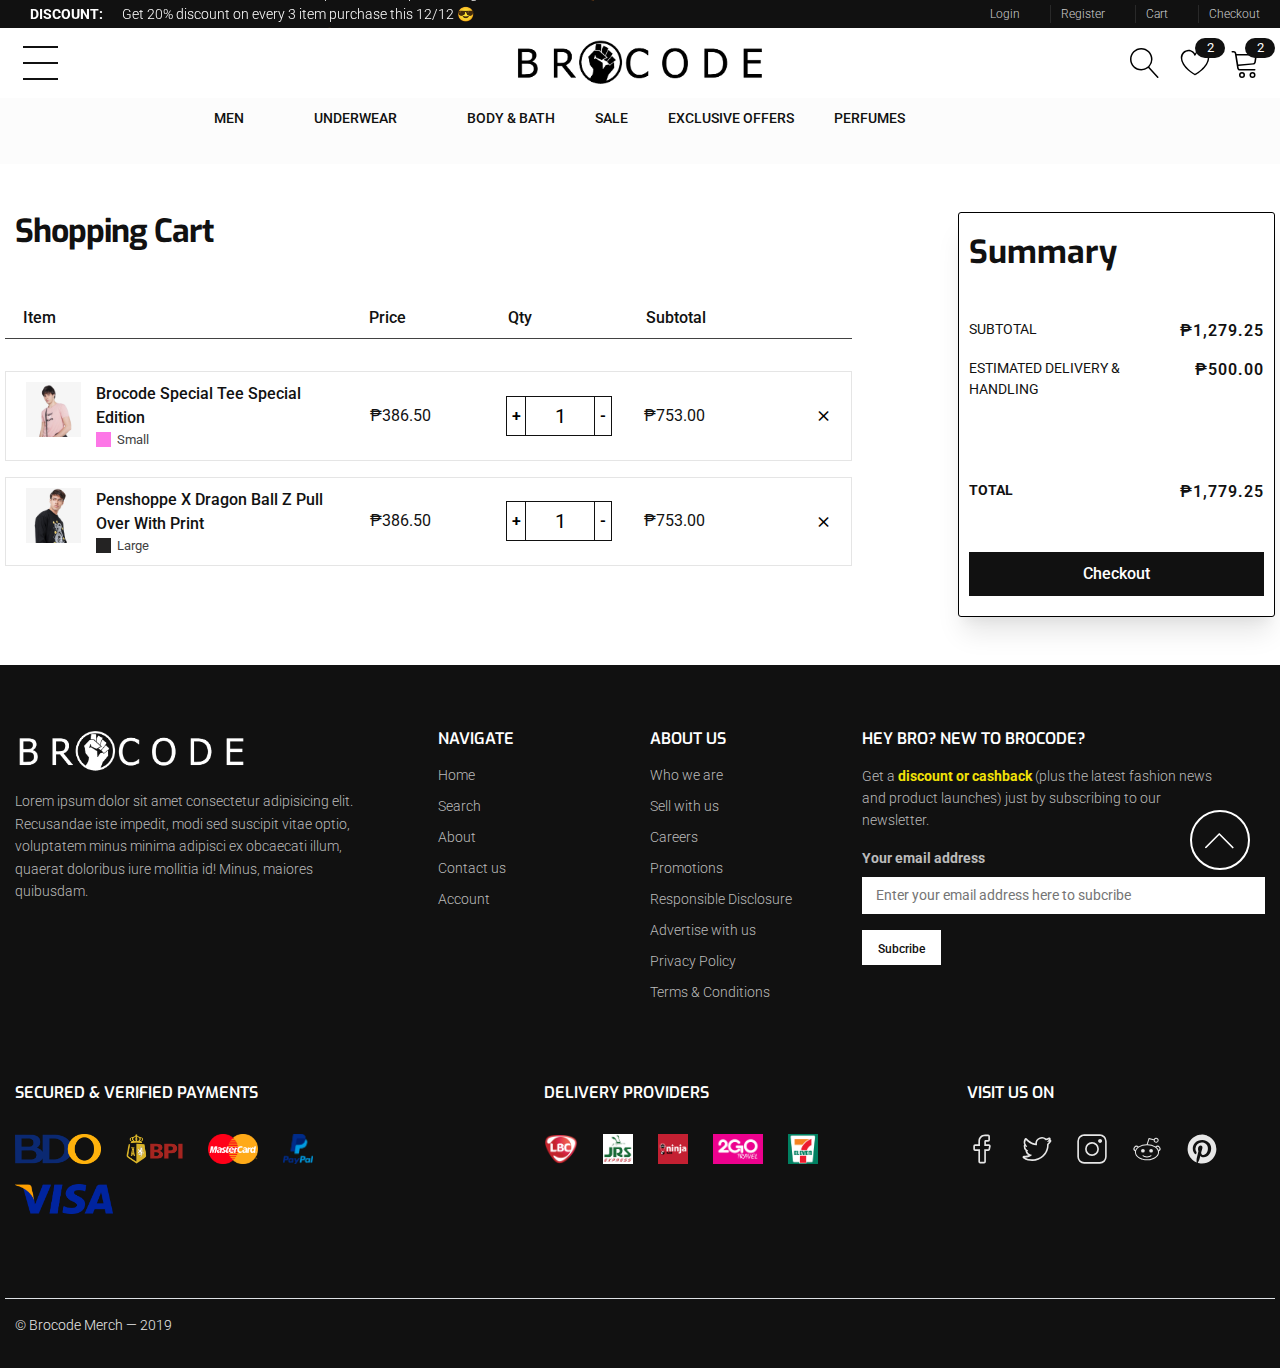
<file: cart.html>
<!DOCTYPE html>
<html lang="en">

<head>
    <meta charset="UTF-8" />
    <meta name="viewport" content="width=device-width, initial-scale=1.0" />
    <meta http-equiv="X-UA-Compatible" content="ie=edge" />
    <link href="https://fonts.googleapis.com/css?family=Roboto:300,300i,400,400i,500,700&display=swap"
        rel="stylesheet" />
    <link rel="stylesheet" href="resources/css/bootstrap-grid.min.css" />
    <link rel="stylesheet" href="resources/css/bootstrap-reboot.min.css" />
    <link rel="stylesheet" href="resources/css/bootstrap.min.css" />

    <link rel="stylesheet" href="resources/css/main.css" />

    <title>Brocode</title>
</head>

<body>
    <header>
        <nav class="nav" id="navbar">
            <div class="nav__others">
                <ul class="nav__others-promo" id="promo-nav">
                    <li><b>DISCOUNT:</b> &nbsp; Get 20% discount on every 3 item purchase this 12/12 😎</li>
                    <li><b>PROMO:</b> &nbsp; Free delivery on 5 item purchase 🚚🤑</li>
                    <li><b>BIG ANNOUNCEMENT:</b> &nbsp; Get chance to win Php 100,000 on purchasing item in brocode 🤙
                    </li>

                </ul>
                <ul class="nav__others-link">
                    <li><a href="login.html">Login</a></li>
                    <li><a href="signup.html">Register</a></li>
                    <li><a href="cart.html">Cart</a></li>
                    <li><a href="checkout.html">Checkout</a></li>
                </ul>
            </div>
            <div class="container mx-auto">
                <div class="nav__navbar">
                    <button class="nav__button" id="nav-btn">
                        <span></span>
                    </button>

                    <a href="/" class="nav__brand">
                        <img src="/resources/images/brocode-logo-banner.png" alt="Brocode Market" class="logo" />
                    </a>

                    <div class="nav__option">
                        <button class="btn--icon" id="btn-search">
                            <svg class="icon icon--cart" xmlns="http://www.w3.org/2000/svg" viewBox="0 0 20 20">
                                <path
                                    d="M18.869 19.162l-5.943-6.484A7.448 7.448 0 0015.001 7.5c0-2.003-.78-3.887-2.197-5.303S9.504 0 7.501 0 3.614.78 2.198 2.197.001 5.497.001 7.5s.78 3.887 2.197 5.303S5.498 15 7.501 15a7.441 7.441 0 004.688-1.645l5.943 6.483a.497.497 0 00.707.031.5.5 0 00.031-.706zM1 7.5C1 3.916 3.916 1 7.5 1S14 3.916 14 7.5 11.084 14 7.5 14 1 11.084 1 7.5z" />
                            </svg>
                        </button>

                        <a href="wishlist.html" class="btn--icon">
                            <svg class="icon icon--cart" xmlns="http://www.w3.org/2000/svg" viewBox="0 0 20 20">
                                <path class="inner" fill="#fff"
                                    d="M14.7 1.7l3 1.6L19 5.9l-.2 2.5-3.3 5.3-3.5 2.7-2 1.3-3.2-1.8-3.5-4-1.8-3.1L1 6.9l.3-2.2.7-1.5 2.8-1.5 2.7.4 1.1.6L10.2 4l1.4-1.4 2.6-.9z" />
                                <path
                                    d="M10 18.2l-.2-.1c-.1-.1-2.3-1.3-4.6-3.3A18 18 0 0 1 2 11.1 8.4 8.4 0 0 1 .5 6.5c0-2.9 2.4-5.3 5.3-5.3 1 0 2 .4 2.9 1 .5.4 1 .9 1.3 1.4.3-.5.8-1 1.3-1.4.9-.7 2-1 2.9-1 2.9 0 5.3 2.4 5.3 5.3a9 9 0 0 1-1.5 4.7c-.8 1.2-1.8 2.5-3.2 3.7-2.3 2-4.5 3.3-4.6 3.3H10zm-4.2-16a4.3 4.3 0 0 0-4.3 4.3c0 3 2.3 5.8 4.3 7.6 1.8 1.6 3.5 2.7 4.2 3.1.6-.4 2.4-1.5 4.2-3.1 2-1.8 4.3-4.5 4.3-7.6 0-2.3-1.9-4.3-4.3-4.3a4.3 4.3 0 0 0-3.8 2.7c-.1.2-.3.3-.5.3a.8.8 0 0 1-.4-.2c.1 0 0 0 0-.1-.4-1.3-2-2.7-3.7-2.7z" />
                            </svg>
                            <span class="badge badge--count">2</span>
                        </a>

                        <a href="cart.html" class="btn--icon" id="btn-cart">
                            <svg class="icon icon--heart" xmlns="http://www.w3.org/2000/svg" viewBox="0 0 20 20">
                                <path
                                    d="M8 20a2 2 0 1 1 0-4 2 2 0 0 1 0 4zm0-3a1 1 0 1 0 0 2 1 1 0 0 0 0-2zM15 20a2 2 0 1 1 0-4 2 2 0 0 1 0 4zm0-3a1 1 0 1 0 0 2 1 1 0 0 0 0-2zM17.5 4.5c-.2-.3-.6-.5-1-.5H4.3l-.1-.6C4 2.6 3.3 2 2.5 2h-1a.5.5 0 0 0 0 1h1c.3 0 .6.3.7.6l1.6 10c.2.8.9 1.4 1.7 1.4h10a.5.5 0 0 0 0-1h-10a.7.7 0 0 1-.7-.6L5.6 12l10-1c.7 0 1.4-.6 1.6-1.4l.6-4c.1-.4 0-.8-.3-1.1zm-.7.9l-.6 4c0 .3-.4.7-.7.7l-10 .9-1-6h12l.3.1v.3z" />
                            </svg>
                            <span class="badge badge--count">2</span>
                        </a>


                    </div>
                </div>
            </div>
            <div class="nav__category">
                <div class="container mx-auto">
                    <ul class="nav__category-list">
                        <a href="collections.html" class="nav__category-logo"><img
                                src="/resources/images/brocode-logo-fix.png" alt=""></a>
                        <li class="nav__category-item">
                            <a href="collections.html" class="nav__category-link">
                                Men
                            </a>
                            <div class="dropdown">
                                <div class="dropdown__info">
                                    <h6 class="dropdown__title">Men</h6>
                                    <img src="./resources/images/cat-men.jpg" alt="" class="image">
                                </div>

                                <div class="dropdown__content">
                                    <div class="dropdown__group">
                                        <h3>Apparel</h3>
                                        <ul>
                                            <li><a href="">New Arrivals</a></li>
                                            <li><a href="">T-Shirts</a></li>
                                            <li><a href="">Shirts</a></li>
                                            <li><a href="">Shorts</a></li>
                                            <li><a href="">Polo</a></li>
                                            <li><a href="">Denim</a></li>
                                            <li><a href="">Pants</a></li>
                                        </ul>
                                    </div>

                                    <div class="dropdown__group">
                                        <h3>Accessories</h3>
                                        <ul>
                                            <li><a href="">New Arrivals</a></li>
                                            <li><a href="">Caps</a></li>
                                            <li><a href="">Glasses</a></li>
                                            <li><a href="">Bags</a></li>
                                            <li><a href="">Belts</a></li>
                                            <li><a href="">Small Accessories</a></li>
                                            <li><a href="">Wallet and Cases</a></li>
                                            <li><a href="">Handkechief</a></li>
                                            <li><a href="">Socks</a></li>
                                            <li><a href="">Footwear</a></li>
                                        </ul>
                                    </div>
                                </div>
                            </div>
                        </li>
                        <li class="nav__category-item">
                            <a href="collections.html" class="nav__category-link">
                                Underwear
                            </a>
                            <div class="dropdown">
                                <div class="dropdown__info">
                                    <h6 class="dropdown__title">Underwear</h6>
                                    <img src="./resources/images/cat-men.jpg" alt="" class="image">
                                </div>

                                <div class="dropdown__content">
                                    <div class="dropdown__group">
                                        <h3>Apparel</h3>
                                        <ul>
                                            <li><a href="">New Arrivals</a></li>
                                            <li><a href="">T-Shirts</a></li>
                                            <li><a href="">Shirts</a></li>
                                            <li><a href="">Shorts</a></li>
                                            <li><a href="">Polo</a></li>
                                            <li><a href="">Denim</a></li>
                                            <li><a href="">Pants</a></li>
                                        </ul>
                                    </div>

                                    <div class="dropdown__group">
                                        <h3>Accessories</h3>
                                        <ul>
                                            <li><a href="">New Arrivals</a></li>
                                            <li><a href="">Caps</a></li>
                                            <li><a href="">Glasses</a></li>
                                            <li><a href="">Bags</a></li>
                                            <li><a href="">Belts</a></li>
                                            <li><a href="">Small Accessories</a></li>
                                            <li><a href="">Wallet and Cases</a></li>
                                            <li><a href="">Handkechief</a></li>
                                            <li><a href="">Socks</a></li>
                                            <li><a href="">Footwear</a></li>
                                        </ul>
                                    </div>
                                </div>
                            </div>
                        </li>
                        <li>
                            <a href="collections.html" class="nav__category-link">
                                Body & bath
                            </a>
                            <!-- <div class="dropdown">
								Body & bath
							</div> -->
                        </li>
                        <li>
                            <a href="collections.html" class="nav__category-link">
                                Sale
                            </a>
                            <!-- <div class="dropdown">
								Sale
							</div> -->
                        </li>
                        <li>
                            <a href="collections.html" class="nav__category-link">
                                Exclusive Offers
                            </a>
                        </li>
                        <li>
                            <a href="collections.html" class="nav__category-link">
                                Perfumes
                            </a>
                        </li>
                    </ul>
                </div>
            </div>
        </nav>

    </header>
    <main>

        <section>
            <div class="container py-3">


                <div class="cart row">

                    <div class="cart__cart col-8">
                        <h1 class="heading--primary mb-3">Shopping Cart</h1>
                        <div class="cart__header row mb-2">
                            <div class="col-5">Item</div>
                            <div class="col-2">Price</div>
                            <div class="col-2">Qty</div>
                            <div class="col-2">Subtotal</div>
                            <div class="col-1"></div>
                        </div>

                        <div class="cart__item row mb-1">
                            <div class="col-5 cart__title">
                                <div class="img"><img class="img-fit" src="resources/images/sample-1.jpg" alt=""
                                        class="cart__img"></div>
                                <div class="info">
                                    <a href="/overview.html">Brocode Special Tee Special Edition</a>
                                    <p><span title="Color: Pink" style="background: #fd77e7;"></span><small>&nbsp;
                                            Small</small>
                                    </p>
                                </div>
                            </div>
                            <div class="col-2 cart__price">₱386.50</div>
                            <div class="col-2 cart__qty">

                                <div class="inp inp--count" onclick="input_number(this);">
                                    <input type="number" name="" id="" min="1" max="50" value="1">

                                    <div>
                                        <button data-v="+">+</button>
                                        <button data-v="-">-</button>
                                    </div>
                                </div>
                            </div>
                            <div class="col cart__price">₱753.00</div>
                            <div class="col-auto"><button>&Cross;</button></div>
                        </div>

                        <div class="cart__item row mb-1">
                            <div class="col-5 cart__title">
                                <div class="img"><img class="img-fit" src="resources/images/over-2.jpg" alt=""
                                        class="cart__img"></div>
                                <div class="info">
                                    <a href="/overview.html">Penshoppe X Dragon Ball Z Pull Over with Print</a>
                                    <p><span title="Color: black" style="background: #242323;"></span><small>&nbsp;
                                            Large</small>
                                    </p>
                                </div>
                            </div>
                            <div class="col-2 cart__price">₱386.50</div>
                            <div class="col-2 cart__qty">

                                <div class="inp inp--count" onclick="input_number(this);">
                                    <input type="number" name="" id="" min="1" max="50" value="1">

                                    <div>
                                        <button data-v="+">+</button>
                                        <button data-v="-">-</button>
                                    </div>
                                </div>
                            </div>
                            <div class="col cart__price">₱753.00</div>
                            <div class="col-auto"><button>&Cross;</button></div>
                        </div>

                    </div>

                    <div class="cart__summary col-3 ml-auto">
                        <h2 class="mb-3">Summary</h2>

                        <ul>
                            <li>
                                <p>Subtotal</p>
                                <div>₱1,279.25</div>
                            </li>
                            <li>
                                <p>Estimated Delivery & Handling</p>
                                <div>₱500.00</div>
                            </li>

                            <li class="mt-5">
                                <p><b>Total</b></p>
                                <div>₱1,779.25</div>
                            </li>
                        </ul>

                        <button class="btn btn--primary w-100 mt-2">Checkout</button>
                    </div>
                </div>
            </div>
        </section>

        <button class="scroll-top">
            <svg style="icon" xmlns="http://www.w3.org/2000/svg" viewBox="0 0 20 20">
                <path d="M0 15l.1.4c.2.1.6.1.8 0l8.6-8.7 8.6 8.7a.5.5 0 0 0 .8-.8l-9-9a.5.5 0 0 0-.8 0l-9 9-.1.4z" />
            </svg>
        </button>
    </main>

    <div class="search" id="search-modal">
        <button class="btn--icon cart__exit" id="search-exit">
            <svg class="icon" xmlns="http://www.w3.org/2000/svg" viewBox="0 0 20 20">
                <path
                    d="M10.7 10.5l5.7-5.6a.5.5 0 0 0-.8-.8L10 9.8 4.4 4a.5.5 0 0 0-.8.8l5.7 5.6-5.7 5.6a.5.5 0 0 0 .8.8l5.6-5.7 5.6 5.7a.5.5 0 0 0 .8 0c.1-.2.1-.6 0-.8l-5.7-5.6z" />
            </svg>
        </button>
        <div class="container">
            <div class="col-12">
                <div class="search__holder">
                    <input type="text" name="" id="" class="inp inp--search"
                        placeholder="Search any product here (products, category and etc.)">
                    <button class="btn btn--primary col-2">
                        Search
                    </button>
                </div>
            </div>
        </div>

    </div>



    <footer class="footer pt-4">
        <div class="container mx-auto">
            <div class="row">
                <div class="col-12 col-lg-4 mb-2">
                    <img class="footer__logo mb-1" src="resources/images/brocode-logo-banner-w.png" alt="" />

                    <p class="paragraph--primary footer__discription">
                        Lorem ipsum dolor sit amet consectetur adipisicing elit.
                        Recusandae iste impedit, modi sed suscipit vitae optio, voluptatem
                        minus minima adipisci ex obcaecati illum, quaerat doloribus iure
                        mollitia id! Minus, maiores quibusdam.
                    </p>
                </div>
                <div class="col-12 col-lg-2 mb-4">
                    <h6 class="heading--secondary mb-1">Navigate</h6>
                    <ul class="list">
                        <li class="list__item">
                            <a href="overview.html" class="list__link">
                                Home
                            </a>
                        </li>
                        <li class="list__item">
                            <a href="overview.html" class="list__link">
                                Search
                            </a>
                        </li>
                        <li class="list__item">
                            <a href="overview.html" class="list__link">
                                About
                            </a>
                        </li>
                        <li class="list__item">
                            <a href="overview.html" class="list__link">
                                Contact us
                            </a>
                        </li>
                        <li class="list__item">
                            <a href="overview.html" class="list__link">
                                Account
                            </a>
                        </li>
                    </ul>
                </div>

                <div class="col-12 col-lg-2 mb-4">
                    <h6 class="heading--secondary mb-1">About us</h6>
                    <ul class="list">
                        <li class="list__item">
                            <a href="overview.html" class="list__link">
                                Who we are
                            </a>
                        </li>
                        <li class="list__item">
                            <a href="overview.html" class="list__link">
                                Sell with us
                            </a>
                        </li>
                        <li class="list__item">
                            <a href="overview.html" class="list__link">
                                Careers
                            </a>
                        </li>
                        <li class="list__item">
                            <a href="overview.html" class="list__link">
                                Promotions
                            </a>
                        </li>
                        <li class="list__item">
                            <a href="overview.html" class="list__link">
                                Responsible Disclosure
                            </a>
                        </li>
                        <li class="list__item">
                            <a href="overview.html" class="list__link">
                                Advertise with us
                            </a>
                        </li>
                        <li class="list__item">
                            <a href="overview.html" class="list__link">
                                Privacy Policy
                            </a>
                        </li>
                        <li class="list__item">
                            <a href="overview.html" class="list__link">
                                Terms & Conditions
                            </a>
                        </li>

                    </ul>
                </div>


                <div class="col-12 col-lg-4 mb-4">
                    <h6 class="heading--secondary mb-1">Hey bro? New to Brocode?</h6>
                    <p class="paragraph--primary footer__discription">Get a <b
                            style="color: rgb(241, 226, 8); font-weight: 700;">discount or
                            cashback</b> (plus the latest
                        fashion news and product launches) just by subscribing to
                        our newsletter.</p>

                    <div class="form-group mt-1" style="width: 100%;">
                        <label for="">Your email address</label>
                        <input type="text" class="inp inp--footer mb-1"
                            placeholder="Enter your email address here to subcribe">
                        <button class="btn btn--primary btn--primary--white ">Subcribe</button>
                    </div>
                </div>


                <div class="col-12 col-lg-5 mb-2">
                    <h6 class="heading--secondary mb-2">Secured & Verified Payments</h6>

                    <ul class="footer__payment">
                        <li>
                            <img src="/resources/images/bdo.png" title="BDO" alt="bdo" class="" />
                        </li>
                        <li>
                            <img src="/resources/images/bpi.png" title="BPI" alt="bpi" class="" />
                        </li>
                        <li>
                            <img src="/resources/images/mastercard.png" title="Mastercard" alt="Mastercard" class="" />
                        </li>
                        <li>
                            <img src="/resources/images/paypal.png" title="Paypal" alt="Paypal" class="" />
                        </li>
                        <li><img src="/resources/images/visa.png" title="Visa" alt="Visa" class="" /></li>
                    </ul>
                </div>

                <div class="col-12 col-lg-4 mb-2">
                    <h6 class="heading--secondary mb-2">Delivery Providers</h6>

                    <ul class="footer__payment">
                        <li>
                            <img src="/resources/images/lbc.png" title="lbc" alt="lbc" class="" />
                        </li>
                        <li>
                            <img src="/resources/images/jrs-expresss.jpg" title="jrs-expresss" alt="jrs-expresss"
                                class="" />
                        </li>
                        <li>
                            <img src="/resources/images/ninjavan.png" title="ninjavan" alt="ninjavan" class="" />
                        </li>
                        <li>
                            <img src="/resources/images/2go.png" title="2GO Express" alt="2GO Express" class="" />
                        </li>
                        <li><img src="/resources/images/7eleven.webp" title="7-Eleven" alt="7-Eleven" class="" /></li>
                    </ul>
                </div>

                <div class="col-12 col-lg-3 mb-2">
                    <h6 class="heading--secondary mb-2">Visit us on</h6>

                    <div class="footer__social">
                        <a href="overview.html" title="facebook"><svg class="icon" xmlns="http://www.w3.org/2000/svg"
                                viewBox="0 0 100 100">
                                <path
                                    d="M57.1 98.2H43.8a6 6 0 0 1-5.9-5.9V56.4h-11a6 6 0 0 1-5.9-5.9V40.2a6 6 0 0 1 5.9-5.9h10.9V25c0-13.8 9.1-23.1 22.7-23.1h10.1a6 6 0 0 1 5.9 5.9V20a6 6 0 0 1-5.9 5.9h-7.5v8.4h10c1.8 0 3.5.8 4.6 2.2a5.8 5.8 0 0 1 1.2 4.9l-2.1 10.2c-.5 2.7-3 4.7-5.8 4.7h-8v36a6 6 0 0 1-5.9 5.9zM26.9 39.8c-.2 0-.4.2-.4.4v10.4c0 .2.2.4.4.4h16.5v41.3c0 .2.2.4.4.4h13.3c.2 0 .4-.2.4-.4V50.8H71l.4-.2 2.1-10.3-.1-.4-.4-.1H57.6V26.3c0-3.6 1-5.9 6-5.9h7c.2 0 .4-.2.4-.4V7.7c0-.2-.2-.4-.4-.4H60.5c-10.4 0-17.2 6.9-17.2 17.6v14.8H26.9z" />
                            </svg></a>
                        <a href="overview.html" title="twitter"><svg class="icon" xmlns="http://www.w3.org/2000/svg"
                                viewBox="0 0 100 100">
                                <path
                                    d="M33.9 90c-8.3 0-20.2-1.6-30.2-9.1a4.8 4.8 0 0 1-1.5-5.8c.8-2.1 3-3.2 5.2-2.8 0 0 7.3 1.2 13.9-1.1A21.3 21.3 0 0 1 12 59c-.3-1-.3-2 0-3a22 22 0 0 1-6.4-16.4A5 5 0 0 1 7.3 36c-2-4.9-3.2-12.1 1.4-20a5.2 5.2 0 0 1 3.7-2.4c1.6-.1 3.1.5 4.1 1.7.1.1 12.4 14.3 27.7 16.4a22.4 22.4 0 0 1 36.5-16.6 16 16 0 0 0 7.3-2.8c1.4-1 3.3-1.2 4.8-.4a5 5 0 0 1 2.8 4c0 .5 0 1.5-.4 2.8l.8.5a4.8 4.8 0 0 1 1.9 5.3c-.6 2.3-3.6 5.9-8.9 10.8A54.3 54.3 0 0 1 33.9 90zM9.2 78a46.4 46.4 0 0 0 24.7 6.5c6 0 10.1-.9 10.2-.9a49 49 0 0 0 39.6-49.5v-1.2l.9-.8c3.7-3.4 5.8-5.7 6.9-7.1l-.5.1-5.6 1.9c-.9.3-1.7-.8-1.1-1.6l3.7-4.6c1-1.2 1.5-2.2 1.8-3a20.6 20.6 0 0 1-9.9 3h-1.1l-.9-.8a16.7 16.7 0 0 0-28.2 12.3l.1 2 .2 2c.1.6-.4 1.1-1 1.1l-2-.1C30 37 16.1 23 12.9 19.6a16.6 16.6 0 0 0 .9 16.8l3.3 5.5c.5.9-.4 1.9-1.3 1.4l-4.6-2.5c.2 5.4 2.3 9.6 6.3 12.6l2.4 1.9c.6.5.5 1.4-.2 1.7l-2.2.9c2.3 6.7 7.3 9.4 11.1 10.4l3.6 1c.8.2 1 1.3.3 1.8l-3 2.1c-7 4.9-15.8 5.1-20.3 4.8zm3.1-59.1zm79-2.1z" />
                            </svg></a>
                        <a href="overview.html" title="instagram"><svg class="icon" xmlns="http://www.w3.org/2000/svg"
                                viewBox="0 0 100 100">
                                <path
                                    d="M50 26.9a23.1 23.1 0 0 0 0 46.2 23 23 0 0 0 0-46.2zm0 40.7a17.6 17.6 0 0 1 0-35.2c9.7 0 17.5 7.9 17.5 17.6 0 9.7-7.8 17.6-17.5 17.6zM76.9 16.3c-1.8 0-3.5.7-4.7 2a6.5 6.5 0 0 0 0 9.4 6.5 6.5 0 0 0 9.4 0c1.2-1.2 2-2.9 2-4.7v-.1c0-1.7-.8-3.4-2-4.6-1-1.4-2.9-2-4.7-2z" />
                                <path
                                    d="M76.1 1H23.9A23 23 0 0 0 1 23.9v52.3A23 23 0 0 0 23.9 99h52.3A23 23 0 0 0 99 76.1V23.9A23 23 0 0 0 76.1 1zm17.4 75.1c0 9.6-7.8 17.4-17.4 17.4H23.9c-9.6 0-17.4-7.8-17.4-17.4V23.9c0-9.6 7.8-17.4 17.4-17.4h52.3c9.6 0 17.4 7.8 17.4 17.4v52.2z" />
                            </svg></a>
                        <a href="overview.html" title="reddit">
                            <svg class="icon" xmlns="http://www.w3.org/2000/svg" viewBox="0 0 100 100">
                                <circle cx="36.4" cy="55.8" r="6.2" />
                                <circle cx="63.6" cy="55.8" r="6.2" />
                                <path
                                    d="M50 78c6.7 0 11.5-1.5 14.5-4.5.7-.7.7-1.8 0-2.4-.7-.7-1.8-.7-2.4 0-2.4 2.4-6.3 3.5-12.1 3.5-5.7 0-9.7-1.1-12.1-3.5-.7-.7-1.8-.7-2.4 0-.7.7-.7 1.8 0 2.4 3 3 7.8 4.5 14.5 4.5z" />
                                <path
                                    d="M70 84c2.9-1.1 5.7-2.5 8.2-4.1 7.8-5.1 12-11.9 12-19.2l-.2-2.9a10.2 10.2 0 1 0-12-16.4 51 51 0 0 0-25.5-7.5l5.3-16.7 14.3 3.4a8.4 8.4 0 1 0 .7-3.3L57 13.5c-.9-.2-1.8.3-2 1.2l-6.1 19.2A50.8 50.8 0 0 0 22 41.4a10.2 10.2 0 1 0-12 16.4c-.2 1-.2 1.9-.2 2.9 0 7.3 4.3 14.1 12.1 19.2 2.5 1.6 5.2 3 8.2 4.1-.1 0 21.2 8.7 39.9 0zm10.5-68.4a5 5 0 0 1 5 5 5 5 0 0 1-5 5 5 5 0 0 1-5-5 5 5 0 0 1 5-5zM8.5 49a6.8 6.8 0 0 1 10.7-5.6c-4 3.1-6.7 6.8-8.2 10.8A6.4 6.4 0 0 1 8.5 49zM50 84.1c-20.3 0-36.8-10.5-36.8-23.4 0-12.9 16.5-23.4 36.8-23.4 20.3 0 36.8 10.5 36.8 23.4 0 12.9-16.5 23.4-36.8 23.4zm39.1-29.9c-1.4-4-4.2-7.6-8.2-10.8A6.8 6.8 0 0 1 91.6 49a7 7 0 0 1-2.5 5.2z" />
                            </svg>
                        </a>
                        <a href="overview.html" title="pinterest">
                            <svg class="icon" xmlns="http://www.w3.org/2000/svg" viewBox="0 0 100 100">
                                <path
                                    d="M2 50l.1 2.2v.7l.1 1.6.1.7.2 1.8.1.4.4 2.1.1.6.3 1.5.2.7.4 1.5.2.6.7 2 .2.6.6 1.4.3.7.6 1.3.3.7.9 1.7.3.5.8 1.4.4.7.7 1.1.5.7.9 1.2.3.5 1.2 1.5.5.6.8 1 .6.6.9 1 .5.5 1.4 1.4.5.5 1 .9.6.5 1 .8.6.5 1.6 1.2.4.3 1.3.8.7.4 1.2.7.6.4 1.7.9.2.1 1.9.9.6.2.8.3c-.4-3.8-.8-9.6.2-13.8l5.6-23.9s-1.4-2.9-1.4-7.1c0-6.7 3.9-11.7 8.7-11.7 4.1 0 6.1 3.1 6.1 6.8 0 4.1-2.6 10.3-4 16-1.1 4.8 2.4 8.7 7.1 8.7 8.5 0 15.1-9 15.1-22 0-11.5-8.3-19.5-20-19.5A20.7 20.7 0 0 0 28 49.2a19 19 0 0 0 3.6 11c.4.5.4.9.3 1.4L30.6 67c-.2.9-.7 1.1-1.6.6-6-2.8-9.7-11.6-9.7-18.6 0-15.1 11-29 31.7-29 16.7 0 29.6 11.9 29.6 27.7 0 16.5-10.4 29.9-24.9 29.9-4.9 0-9.4-2.5-11-5.5l-3 11.4c-1.1 4.2-4 9.4-6 12.6l2 .6.7.2 1.4.3.7.2 1.9.3h.2l2.1.3.7.1 1.6.1h.6l2.2.1A48 48 0 0 0 67.1 5.5c-.4-.5-1.1-.7-1.7-1-1.4-.5-2.8-.9-4.3-1.2l-3.8-.8-4.8-.5H50l-4.9.2-2.4.3A48.1 48.1 0 0 0 2 50z" />
                            </svg>
                        </a>
                    </div>
                </div>

                <div class="col-12 mt-1 mb-2 border-top pt-1">
                    <p class="footer__copyright">&copy; Brocode Merch &mdash; 2019</p>
                </div>
            </div>
        </div>
    </footer>
    <script src="resources/js/input.js"></script>
    <script src="https://code.jquery.com/jquery-3.3.1.slim.min.js"
        integrity="sha384-q8i/X+965DzO0rT7abK41JStQIAqVgRVzpbzo5smXKp4YfRvH+8abtTE1Pi6jizo"
        crossorigin="anonymous"></script>
    <script src="https://cdnjs.cloudflare.com/ajax/libs/popper.js/1.14.7/umd/popper.min.js"
        integrity="sha384-UO2eT0CpHqdSJQ6hJty5KVphtPhzWj9WO1clHTMGa3JDZwrnQq4sF86dIHNDz0W1"
        crossorigin="anonymous"></script>
    <script src="https://stackpath.bootstrapcdn.com/bootstrap/4.3.1/js/bootstrap.min.js"
        integrity="sha384-JjSmVgyd0p3pXB1rRibZUAYoIIy6OrQ6VrjIEaFf/nJGzIxFDsf4x0xIM+B07jRM"
        crossorigin="anonymous"></script>
    <script>
        $(document).ready(function () {
            $('#promo-nav')
                .slick({
                    slidesToShow: 1,
                    slidesToScroll: 1,
                    autoplay: true,
                    vertical: true,
                    arrows: false,
                    dot: false,
                    swipe: true,
                    verticalSwiping: true,
                    focusOnSelect: true,
                    centerMode: true,
                    speed: 1000,
                    autoplaySpeed: 2000,
                });
        });
    </script>
    <script src="resources/js/slick.min.js"></script>
</body>


</html>
</file>
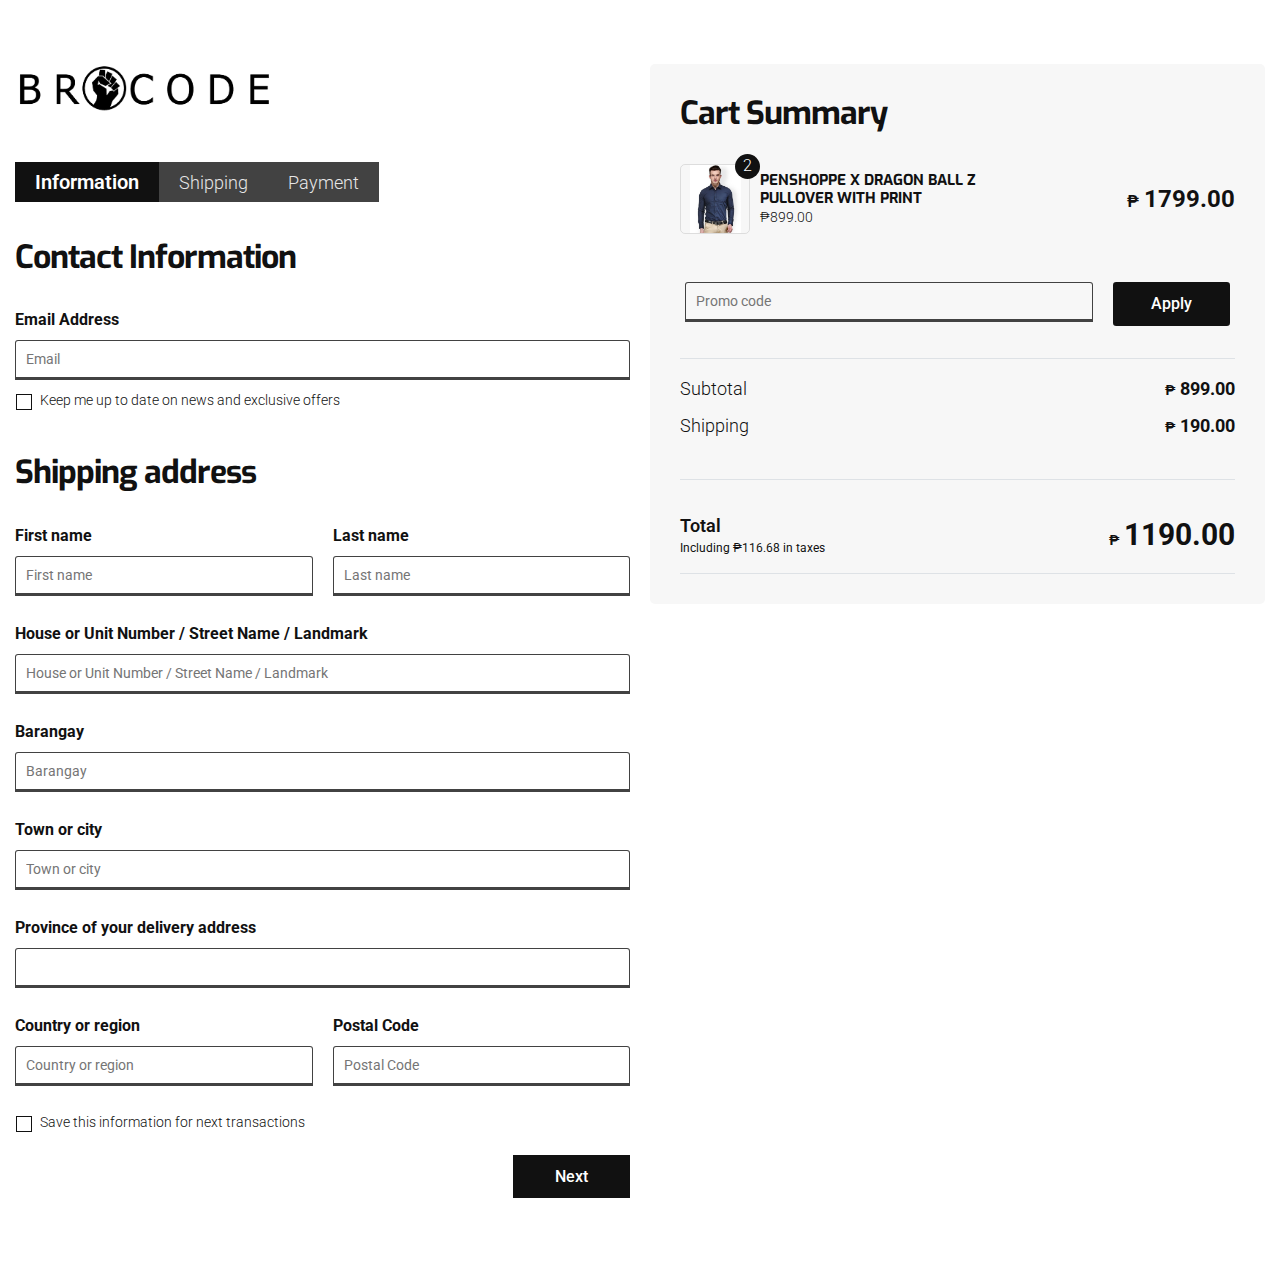
<file: checkout.html>
<!DOCTYPE html>
<html lang="en">

<head>
    <meta charset="UTF-8">
    <meta name="viewport" content="width=device-width, initial-scale=1.0">
    <meta http-equiv="X-UA-Compatible" content="ie=edge">
    <link href="https://fonts.googleapis.com/css?family=Roboto:300,300i,400,400i,500,700&display=swap"
        rel="stylesheet" />
    <link rel="stylesheet" href="resources/css/bootstrap-grid.min.css" />
    <link rel="stylesheet" href="resources/css/bootstrap-reboot.min.css" />
    <link rel="stylesheet" href="resources/css/bootstrap.min.css" />

    <link rel="stylesheet" href="resources/css/main.css" />
    <title>Checkout</title>
</head>

<body>
    <main>
        <div class="container py-4">
            <div class="checkout row">
                <div class="col-12 col-lg-6">
                    <div class="row pb-3">
                        <div class="col-12">
                            <a href="overview.html" class="checkout__brand">
                                <img src="/resources/images/brocode-logo-banner.png" alt="Brocode Market"
                                    class="logo" />
                            </a>
                        </div>
                    </div>

                    <!-- Library http://www.jquery-steps.com/Examples#manipulation -->
                    <form id="checkout-form" action="#" novalidate>
                        <h5 class="checkout__bread">Information</h5>

                        <section class="row">
                            <div class="col-12 mb-2">
                                <h4 class="heading--primary">Contact Information</h4>
                            </div>
                            <div class="col-12 mb-2">
                                <div class="form-group">
                                    <label for="email">Email Address</label>
                                    <input type="text" name="email" id="email" class="inp inp--primary"
                                        placeholder="Email" required aria-required="true">
                                </div>
                                <div class="form-group form-check custom-checkbox">
                                    <input type="checkbox" class="custom-control-input" name="exclusive" id="exclusive"
                                        aria-selected="false">
                                    <label class="custom-control-label" for="exclusive"> Keep me up to date on news and
                                        exclusive offers</label>
                                </div>
                            </div>
                            <div class="col-12 mb-2">
                                <h1 class="heading--primary">Shipping address</h1>
                            </div>
                            <div class="col-12 col-lg-6 mb-1">
                                <div class="form-group">
                                    <label for="firstname" required aria-required="true">First name</label>
                                    <input type="text" class="inp inp--primary" placeholder="First name"
                                        name="firstname" id="firstname" required aria-required="true">
                                </div>
                            </div>

                            <div class="col-12 col-lg-6 mb-1">
                                <div class="form-group">
                                    <label for="lastname" required aria-required="true">Last name</label>
                                    <input type="text" name="lastname" id="lastname" class="inp inp--primary"
                                        placeholder="Last name">
                                </div>
                            </div>

                            <div class="col-12 mb-1">
                                <div class="form-group">
                                    <label for="location">House or Unit Number / Street Name / Landmark</label>
                                    <input type="text" class="inp inp--primary"
                                        placeholder="House or Unit Number / Street Name / Landmark" name="location"
                                        id="location" required aria-required="true">
                                </div>
                            </div>
                            <div class="col-12 mb-1">
                                <div class="form-group">
                                    <label for="barangay">Barangay</label>
                                    <input type="text" class="inp inp--primary" placeholder="Barangay" name="barangay"
                                        id="barangay" required aria-required="true">
                                </div>
                            </div>
                            <div class="col-12 mb-1">
                                <div class="form-group">
                                    <label for="town/city">Town or city</label>
                                    <input type="text" class="inp inp--primary" placeholder="Town or city"
                                        name="town/city" id="town/city" required aria-required="true">
                                </div>
                            </div>
                            <div class="col-12 mb-1">
                                <div class="form-group">
                                    <label for="province">Province of your delivery address</label>
                                    <input type="text" class="inp inp--primary" placeholder="" name="province"
                                        id="province" required aria-required="true">
                                </div>
                            </div>
                            <div class="col-12 col-lg-6 mb-1">
                                <div class="form-group">
                                    <label for="country">Country or region</label>
                                    <input type="text" class="inp inp--primary" placeholder="Country or region"
                                        name="country" id="country" required aria-required="true">
                                </div>
                            </div>

                            <div class="col-12 col-lg-6 mb-1">
                                <div class="form-group">
                                    <label for="postal">Postal Code</label>
                                    <input type="text" class="inp inp--primary" placeholder="Postal Code" name="postal"
                                        id="postal" required aria-required="true">
                                </div>
                            </div>

                            <div class="col-12">
                                <div class="form-group form-check custom-checkbox mb-2">
                                    <input type="checkbox" class="custom-control-input" id="lbl-saveinfo"
                                        aria-selected="false">
                                    <label class="custom-control-label" for="lbl-saveinfo">Save this information for
                                        next
                                        transactions</label>
                                </div>
                            </div>
                            <!-- <div class="col-12 mt-1 d-flex">
                                <a href="/cart.html" class="btn btn--link">Return to cart</a>
                                <button class="btn btn--primary ml-auto">
                                    Continue to shipping
                                </button>
                            </div> -->

                        </section>

                        <h5 class="checkout__bread">Shipping</h5>

                        <section class="row">
                            <div class="col-12">
                                <h2 class="heading--primary mb-1">
                                    Purchase Review
                                </h2>
                                <ul class="checkout__review border rounded-sm">
                                    <li class="border-bottom row">
                                        <div class="col-2">
                                            <h6>Contact</h6>
                                        </div>
                                        <div class="col">
                                            <p>johndoe@gmail.com</p>
                                        </div>
                                    </li>
                                    <li class="border-bottom row">
                                        <div class="col-2">
                                            <h6>Ship to</h6>
                                        </div>
                                        <div class="col">
                                            <p>1320 Divisorial Mall, Tondo Manila, Philippines</p>
                                        </div>
                                    </li>
                                    <li class="row">
                                        <div class="col-2">
                                            <h6>LBC </h6>
                                        </div>
                                        <div class="col">
                                            <p>₱190.00</p>
                                        </div>

                                    </li>
                                </ul>
                            </div>

                            <div class="col-12 mt-2 mb-3">
                                <h2 class="heading--primary mb-2">
                                    Shipping method
                                </h2>

                                <div class="custom-control custom-radio checkout__method border rounded-sm">
                                    <input type="radio" id="lbl-lbc" name="method" class="custom-control-input">
                                    <label class="custom-control-label" for="lbl-lbc"></label>
                                    <div class="content">
                                        <p class="content__title">LBC
                                            <span>(5-7 Working Days, Sundays and Holidays excluded)</span>
                                        </p>

                                        <p class="content__price">
                                            ₱190.00
                                        </p>

                                    </div>

                                </div>
                            </div>
                        </section>

                        <h5 class="checkout__bread">Payment</h5>

                        <section class="row">
                            <div class="col-12">
                                <h2 class="heading--primary mb-1">
                                    Purchase Review
                                </h2>
                                <ul class="checkout__review border rounded-sm">
                                    <li class="border-bottom row">
                                        <div class="col-2">
                                            <h6>Contact</h6>
                                        </div>
                                        <div class="col">
                                            <p>johndoe@gmail.com</p>
                                        </div>
                                    </li>
                                    <li class="border-bottom row">
                                        <div class="col-2">
                                            <h6>Ship to</h6>
                                        </div>
                                        <div class="col">
                                            <p>1320 Divisorial Mall, Tondo Manila, Philippines</p>
                                        </div>
                                    </li>
                                    <li class="row">
                                        <div class="col-2">
                                            <h6>Method</h6>
                                        </div>
                                        <div class="col">
                                            <p><b>LBC</b> - ₱190.00</p>
                                        </div>

                                    </li>
                                </ul>
                            </div>

                            <div class="col-12 mt-2 mb-4">
                                <h2 class="heading--primary mb-1">
                                    Payment method
                                </h2>
                                <ul class="checkout__payment border rounded-sm overflow-hidden" id="field-method">
                                    <li>
                                        <button type="button" class="button method-selected"
                                            data-method="paypal-method">
                                            <img src="./resources/images/paypal.png" alt="Paypal Payment method">
                                        </button>
                                    </li>

                                    <li>
                                        <button type="button" class="button" data-method='cc-payments'>
                                            <img src="/resources/images/visa-and-mastercard-logo-26.png"
                                                alt="Credit Card Payment method">
                                            <p>Credit/Card Payments</p>
                                        </button>
                                    </li>

                                    <li>
                                        <button type="button" class="button" data-method="cdo">
                                            <p>Cash on delivery (COD)</p>
                                        </button>
                                    </li>

                                </ul>
                                <input type="hidden" value="" id="payment-value">
                            </div>
                        </section>
                    </form>

                </div>
                <div class="col-12 col-lg-6">
                    <div class="checkout__cart">
                        <h2 class="heading--primary mb-2">Cart Summary</h2>
                        <div class="checkout__list mb-3">
                            <div class="card--checkout">
                                <div class="card--checkout__img-holder">
                                    <div class="card--checkout__img">
                                        <img src="./resources/images/mens-denim-shirt-500x500.jpg" alt=""
                                            draggable="false">
                                    </div>
                                    <div class="card--checkout__quantity">2</div>
                                </div>
                                <div class="card--checkout__main">
                                    <h3 class="card--checkout__title">
                                        PENSHOPPE X DRAGON BALL Z PULLOVER WITH PRINT
                                    </h3>
                                    <p class="card--checkout__price">
                                        <span>₱</span>899.00
                                    </p>
                                </div>

                                <p class="card--checkout__total">
                                    <span>₱</span>1799.00
                                </p>
                            </div>
                        </div>

                        <div class="checkout__coupon mb-2">
                            <div class="form-row">
                                <div class="col">
                                    <input type="text" class="inp inp--primary" placeholder="Promo code">
                                </div>

                                <div class="col-auto">
                                    <button class="btn btn--primary rounded-sm">Apply</button>
                                </div>
                            </div>
                        </div>

                        <div class="checkout__description border-top border-bottom pt-1">
                            <ul>
                                <li>
                                    <div>Subtotal</div>
                                    <p>
                                        <span>₱</span>899.00
                                    </p>
                                </li>
                                <li>
                                    <div>Shipping</div>
                                    <p>
                                        <span>₱</span>190.00
                                    </p>
                                </li>
                                <li class="final border-top pt-2">
                                    <div>Total

                                        <span>Including ₱116.68 in taxes</span>
                                    </div>
                                    <p>
                                        <span>₱</span>1190.00
                                    </p>
                                </li>
                            </ul>
                        </div>


                    </div>

                </div>
            </div>
        </div>
    </main>

    <script src="https://code.jquery.com/jquery-3.3.1.slim.min.js"
        integrity="sha384-q8i/X+965DzO0rT7abK41JStQIAqVgRVzpbzo5smXKp4YfRvH+8abtTE1Pi6jizo"
        crossorigin="anonymous"></script>
    <script src="https://cdnjs.cloudflare.com/ajax/libs/popper.js/1.14.7/umd/popper.min.js"
        integrity="sha384-UO2eT0CpHqdSJQ6hJty5KVphtPhzWj9WO1clHTMGa3JDZwrnQq4sF86dIHNDz0W1"
        crossorigin="anonymous"></script>
    <script src="https://stackpath.bootstrapcdn.com/bootstrap/4.3.1/js/bootstrap.min.js"
        integrity="sha384-JjSmVgyd0p3pXB1rRibZUAYoIIy6OrQ6VrjIEaFf/nJGzIxFDsf4x0xIM+B07jRM"
        crossorigin="anonymous"></script>
    <script src="resources/js/jquery.steps.min.js"></script>
    <script src="resources/js/stepper.js"></script>

</body>

</html>
</file>
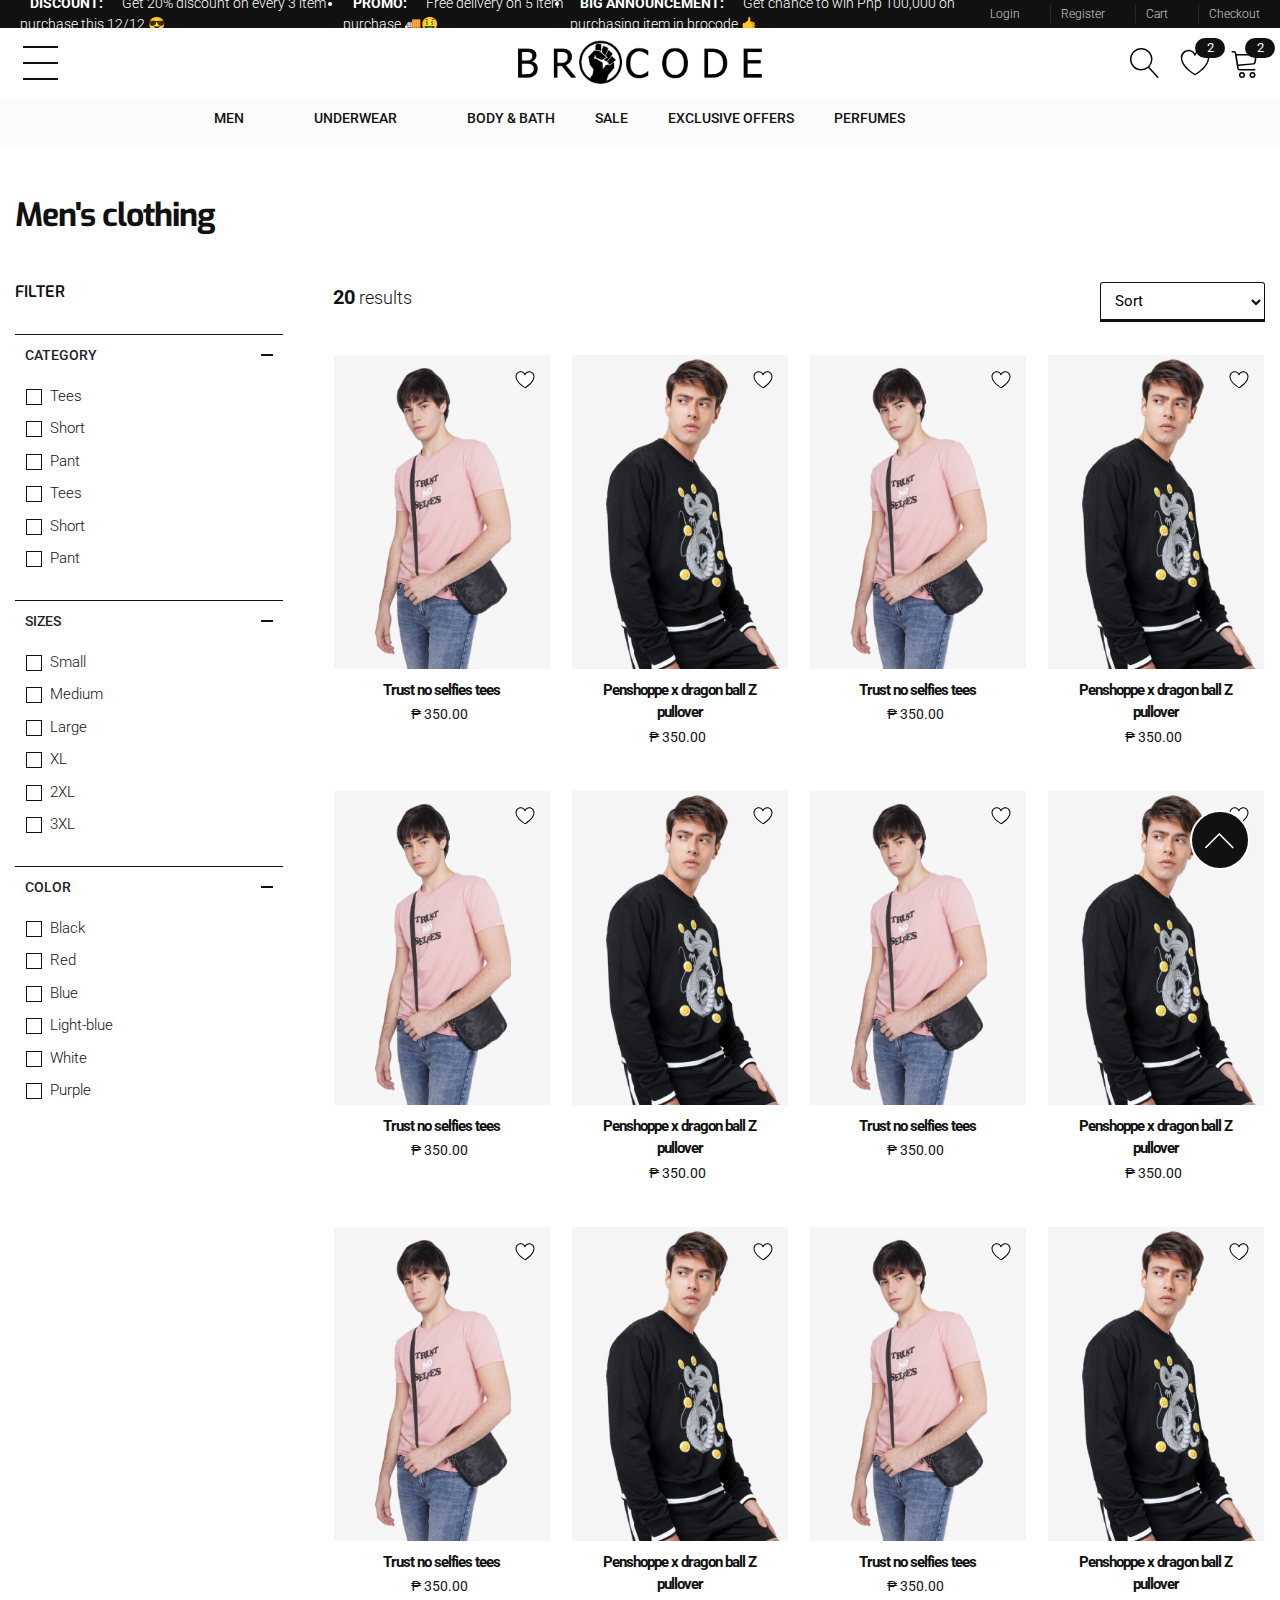
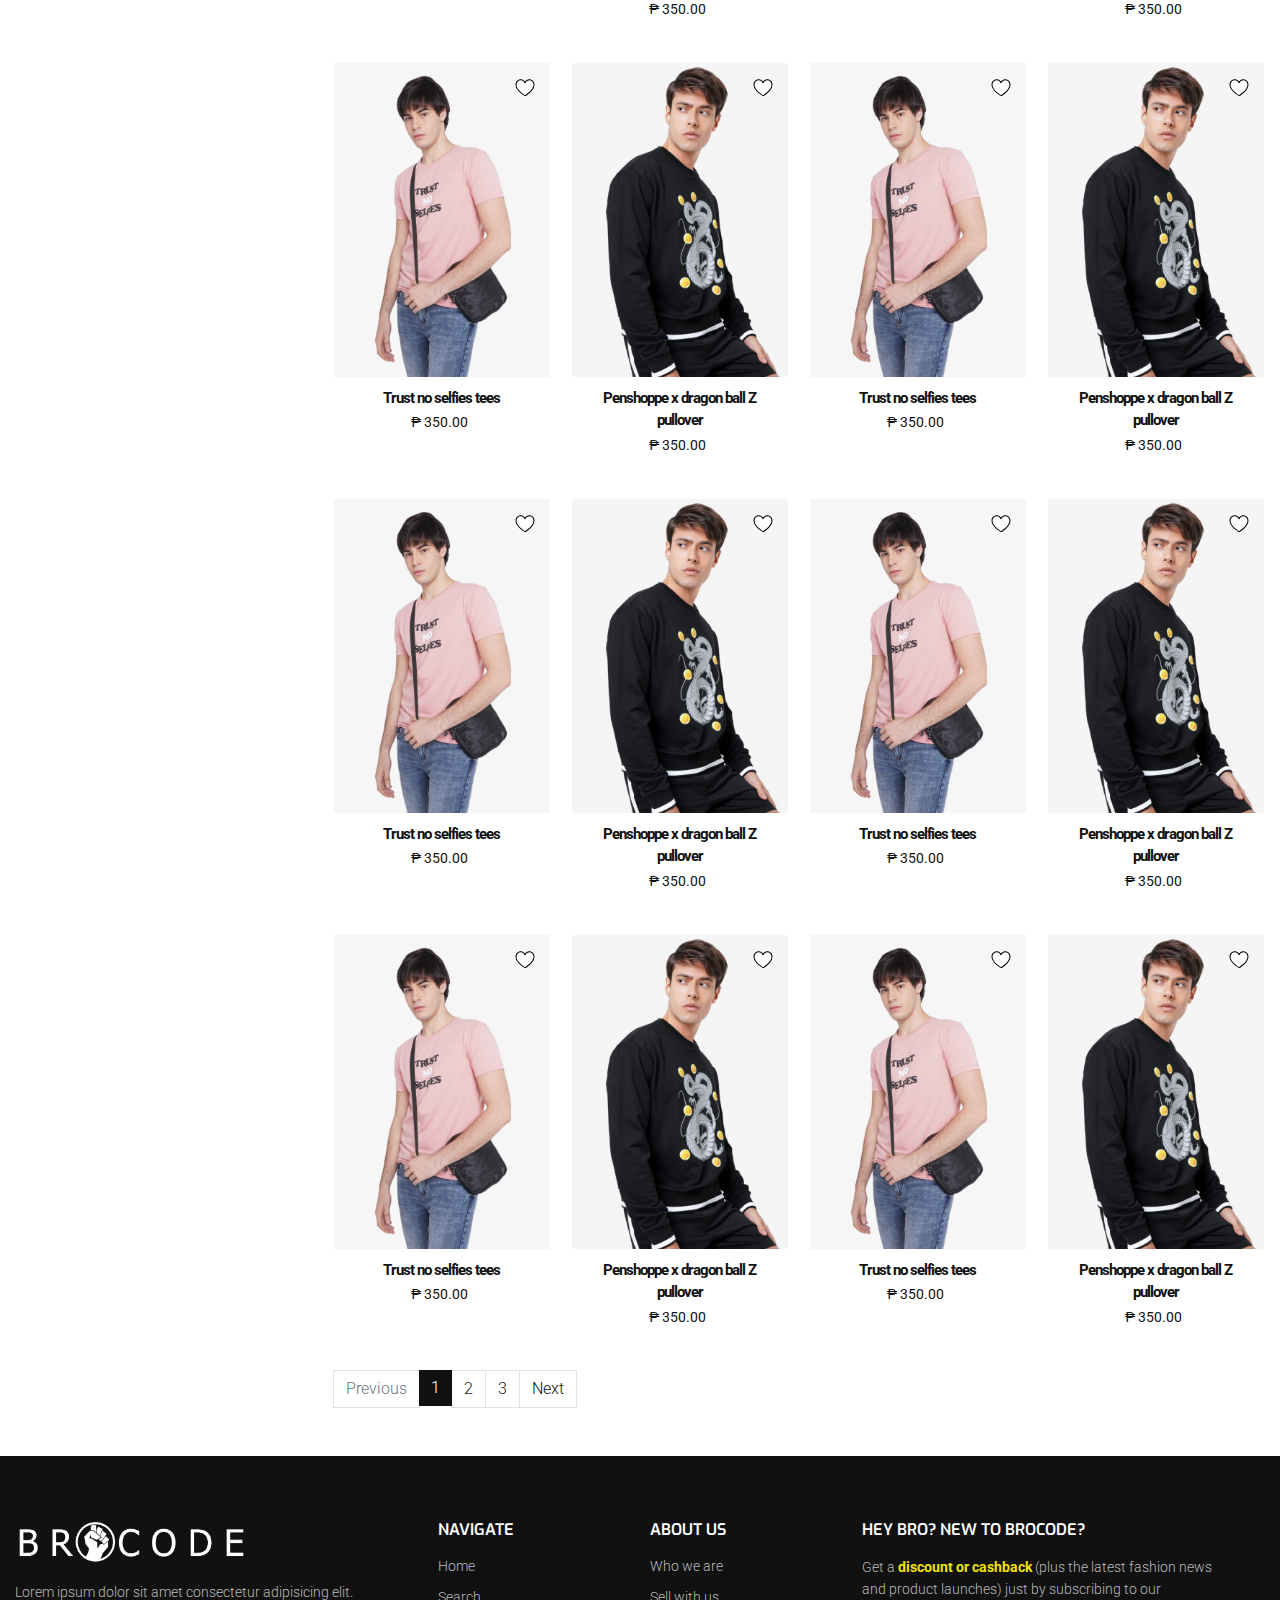
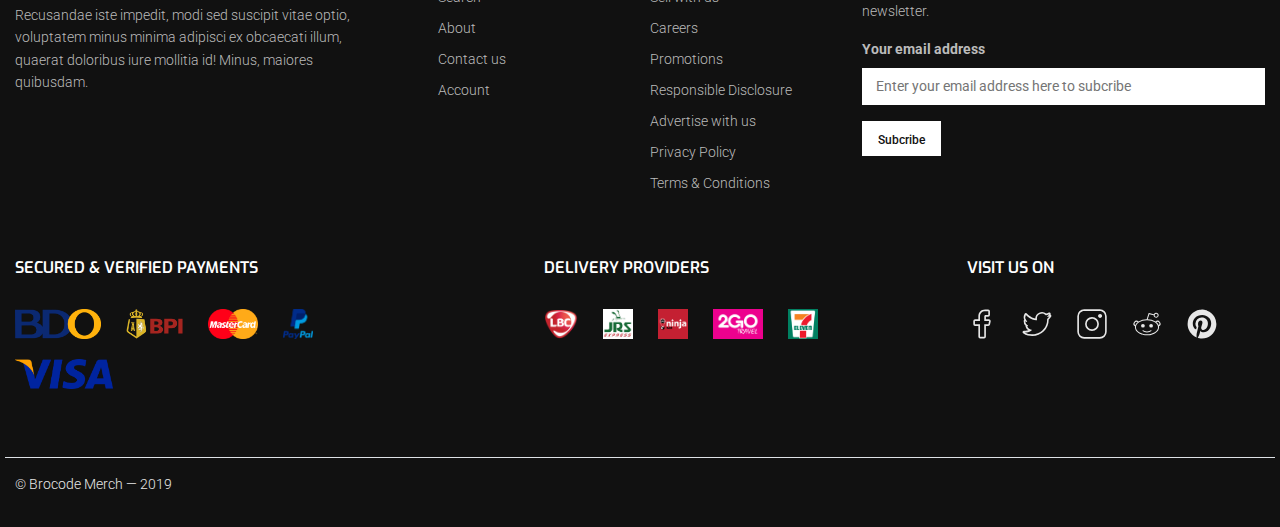
<file: collections.html>
<!DOCTYPE html>
<html lang="en">

<head>
    <meta charset="UTF-8" />
    <meta name="viewport" content="width=device-width, initial-scale=1.0" />
    <meta http-equiv="X-UA-Compatible" content="ie=edge" />
    <link href="https://fonts.googleapis.com/css?family=Roboto:300,300i,400,400i,500,700&display=swap"
        rel="stylesheet" />
    <link rel="stylesheet" href="resources/css/bootstrap-grid.min.css" />
    <!-- <link rel="stylesheet" href="resources/css/bootstrap-reboot.min.css" /> -->
    <link rel="stylesheet" href="resources/css/bootstrap.min.css" />
    <link rel="stylesheet" href="resources/css/main.css" />
    <link rel="stylesheet" href="resources/css/slick.css">
    <link rel="stylesheet" href="resources/css/slick-theme.css">


    <title>Brocode</title>
</head>

<body>
    <header>
        <nav class="nav" id="navbar">
            <div class="nav__others">
                <ul class="nav__others-promo" id="promo-nav">
                    <li><b>DISCOUNT:</b> &nbsp; Get 20% discount on every 3 item purchase this 12/12 😎</li>
                    <li><b>PROMO:</b> &nbsp; Free delivery on 5 item purchase 🚚🤑</li>
                    <li><b>BIG ANNOUNCEMENT:</b> &nbsp; Get chance to win Php 100,000 on purchasing item in brocode 🤙
                    </li>

                </ul>
                <ul class="nav__others-link">
                    <li><a href="login.html">Login</a></li>
                    <li><a href="signup.html">Register</a></li>
                    <li><a href="cart.html">Cart</a></li>
                    <li><a href="checkout.html">Checkout</a></li>
                </ul>
            </div>
            <div class="container mx-auto">
                <div class="nav__navbar">
                    <button class="nav__button" id="nav-btn">
                        <span></span>
                    </button>

                    <a href="/" class="nav__brand">
                        <img src="/resources/images/brocode-logo-banner.png" alt="Brocode Market" class="logo" />
                    </a>

                    <div class="nav__option">
                        <button class="btn--icon" id="btn-search">
                            <svg class="icon icon--cart" xmlns="http://www.w3.org/2000/svg" viewBox="0 0 20 20">
                                <path
                                    d="M18.869 19.162l-5.943-6.484A7.448 7.448 0 0015.001 7.5c0-2.003-.78-3.887-2.197-5.303S9.504 0 7.501 0 3.614.78 2.198 2.197.001 5.497.001 7.5s.78 3.887 2.197 5.303S5.498 15 7.501 15a7.441 7.441 0 004.688-1.645l5.943 6.483a.497.497 0 00.707.031.5.5 0 00.031-.706zM1 7.5C1 3.916 3.916 1 7.5 1S14 3.916 14 7.5 11.084 14 7.5 14 1 11.084 1 7.5z" />
                            </svg>
                        </button>

                        <a href="wishlist.html" class="btn--icon">
                            <svg class="icon icon--cart" xmlns="http://www.w3.org/2000/svg" viewBox="0 0 20 20">
                                <path class="inner" fill="#fff"
                                    d="M14.7 1.7l3 1.6L19 5.9l-.2 2.5-3.3 5.3-3.5 2.7-2 1.3-3.2-1.8-3.5-4-1.8-3.1L1 6.9l.3-2.2.7-1.5 2.8-1.5 2.7.4 1.1.6L10.2 4l1.4-1.4 2.6-.9z" />
                                <path
                                    d="M10 18.2l-.2-.1c-.1-.1-2.3-1.3-4.6-3.3A18 18 0 0 1 2 11.1 8.4 8.4 0 0 1 .5 6.5c0-2.9 2.4-5.3 5.3-5.3 1 0 2 .4 2.9 1 .5.4 1 .9 1.3 1.4.3-.5.8-1 1.3-1.4.9-.7 2-1 2.9-1 2.9 0 5.3 2.4 5.3 5.3a9 9 0 0 1-1.5 4.7c-.8 1.2-1.8 2.5-3.2 3.7-2.3 2-4.5 3.3-4.6 3.3H10zm-4.2-16a4.3 4.3 0 0 0-4.3 4.3c0 3 2.3 5.8 4.3 7.6 1.8 1.6 3.5 2.7 4.2 3.1.6-.4 2.4-1.5 4.2-3.1 2-1.8 4.3-4.5 4.3-7.6 0-2.3-1.9-4.3-4.3-4.3a4.3 4.3 0 0 0-3.8 2.7c-.1.2-.3.3-.5.3a.8.8 0 0 1-.4-.2c.1 0 0 0 0-.1-.4-1.3-2-2.7-3.7-2.7z" />
                            </svg>
                            <span class="badge badge--count">2</span>
                        </a>

                        <a href="cart.html" class="btn--icon" id="btn-cart">
                            <svg class="icon icon--heart" xmlns="http://www.w3.org/2000/svg" viewBox="0 0 20 20">
                                <path
                                    d="M8 20a2 2 0 1 1 0-4 2 2 0 0 1 0 4zm0-3a1 1 0 1 0 0 2 1 1 0 0 0 0-2zM15 20a2 2 0 1 1 0-4 2 2 0 0 1 0 4zm0-3a1 1 0 1 0 0 2 1 1 0 0 0 0-2zM17.5 4.5c-.2-.3-.6-.5-1-.5H4.3l-.1-.6C4 2.6 3.3 2 2.5 2h-1a.5.5 0 0 0 0 1h1c.3 0 .6.3.7.6l1.6 10c.2.8.9 1.4 1.7 1.4h10a.5.5 0 0 0 0-1h-10a.7.7 0 0 1-.7-.6L5.6 12l10-1c.7 0 1.4-.6 1.6-1.4l.6-4c.1-.4 0-.8-.3-1.1zm-.7.9l-.6 4c0 .3-.4.7-.7.7l-10 .9-1-6h12l.3.1v.3z" />
                            </svg>
                            <span class="badge badge--count">2</span>
                        </a>


                    </div>
                </div>
            </div>
            <div class="nav__category">
                <div class="container mx-auto">
                    <ul class="nav__category-list">
                        <a href="collections.html" class="nav__category-logo"><img
                                src="/resources/images/brocode-logo-fix.png" alt=""></a>
                        <li class="nav__category-item">
                            <a href="collections.html" class="nav__category-link">
                                Men
                            </a>
                            <div class="dropdown">
                                <div class="dropdown__info">
                                    <h6 class="dropdown__title">Men</h6>
                                    <img src="./resources/images/cat-men.jpg" alt="" class="image">
                                </div>

                                <div class="dropdown__content">
                                    <div class="dropdown__group">
                                        <h3>Apparel</h3>
                                        <ul>
                                            <li><a href="">New Arrivals</a></li>
                                            <li><a href="">T-Shirts</a></li>
                                            <li><a href="">Shirts</a></li>
                                            <li><a href="">Shorts</a></li>
                                            <li><a href="">Polo</a></li>
                                            <li><a href="">Denim</a></li>
                                            <li><a href="">Pants</a></li>
                                        </ul>
                                    </div>

                                    <div class="dropdown__group">
                                        <h3>Accessories</h3>
                                        <ul>
                                            <li><a href="">New Arrivals</a></li>
                                            <li><a href="">Caps</a></li>
                                            <li><a href="">Glasses</a></li>
                                            <li><a href="">Bags</a></li>
                                            <li><a href="">Belts</a></li>
                                            <li><a href="">Small Accessories</a></li>
                                            <li><a href="">Wallet and Cases</a></li>
                                            <li><a href="">Handkechief</a></li>
                                            <li><a href="">Socks</a></li>
                                            <li><a href="">Footwear</a></li>
                                        </ul>
                                    </div>
                                </div>
                            </div>
                        </li>
                        <li class="nav__category-item">
                            <a href="collections.html" class="nav__category-link">
                                Underwear
                            </a>
                            <div class="dropdown">
                                <div class="dropdown__info">
                                    <h6 class="dropdown__title">Underwear</h6>
                                    <img src="./resources/images/cat-men.jpg" alt="" class="image">
                                </div>

                                <div class="dropdown__content">
                                    <div class="dropdown__group">
                                        <h3>Apparel</h3>
                                        <ul>
                                            <li><a href="">New Arrivals</a></li>
                                            <li><a href="">T-Shirts</a></li>
                                            <li><a href="">Shirts</a></li>
                                            <li><a href="">Shorts</a></li>
                                            <li><a href="">Polo</a></li>
                                            <li><a href="">Denim</a></li>
                                            <li><a href="">Pants</a></li>
                                        </ul>
                                    </div>

                                    <div class="dropdown__group">
                                        <h3>Accessories</h3>
                                        <ul>
                                            <li><a href="">New Arrivals</a></li>
                                            <li><a href="">Caps</a></li>
                                            <li><a href="">Glasses</a></li>
                                            <li><a href="">Bags</a></li>
                                            <li><a href="">Belts</a></li>
                                            <li><a href="">Small Accessories</a></li>
                                            <li><a href="">Wallet and Cases</a></li>
                                            <li><a href="">Handkechief</a></li>
                                            <li><a href="">Socks</a></li>
                                            <li><a href="">Footwear</a></li>
                                        </ul>
                                    </div>
                                </div>
                            </div>
                        </li>
                        <li>
                            <a href="collections.html" class="nav__category-link">
                                Body & bath
                            </a>
                            <!-- <div class="dropdown">
								Body & bath
							</div> -->
                        </li>
                        <li>
                            <a href="collections.html" class="nav__category-link">
                                Sale
                            </a>
                            <!-- <div class="dropdown">
								Sale
							</div> -->
                        </li>
                        <li>
                            <a href="collections.html" class="nav__category-link">
                                Exclusive Offers
                            </a>
                        </li>
                        <li>
                            <a href="collections.html" class="nav__category-link">
                                Perfumes
                            </a>
                        </li>
                    </ul>
                </div>
            </div>
        </nav>
    </header>
    <main>

        <section>
            <div class="container">
                <div class="row py-3">
                    <div class="col-12 mb-3">
                        <h1 class="heading--primary">Men's clothing</h1>
                    </div>
                    <div class="col-lg-3">
                        <h6 class="heading--secondary mb-2">Filter</h6>
                        <div class="collections__filter">
                            <div class="accordion" id="category-filter">
                                <div class="card">
                                    <div class="card-header" id="headingOne">
                                        <button class="btn btn--accordion" type="button" data-toggle="collapse"
                                            data-target="#category-accord" aria-expanded="true"
                                            aria-controls="category-accord">
                                            Category <span></span>
                                        </button>
                                    </div>

                                    <div id="category-accord" class="collapseable collapse fade show"
                                        aria-labelledby="headingOne" data-parent="#category-filter">
                                        <div class="form-group form-check custom-checkbox">
                                            <input type="checkbox" class="custom-control-input" name="tees" id="tees"
                                                aria-selected="false">
                                            <label class="custom-control-label" for="tees">Tees
                                            </label>
                                        </div>
                                        <div class="form-group form-check custom-checkbox">
                                            <input type="checkbox" class="custom-control-input" name="short" id="short"
                                                aria-selected="false">
                                            <label class="custom-control-label" for="short">Short
                                            </label>
                                        </div>
                                        <div class="form-group form-check custom-checkbox">
                                            <input type="checkbox" class="custom-control-input" name="pant" id="pant"
                                                aria-selected="false">
                                            <label class="custom-control-label" for="pant">Pant
                                            </label>
                                        </div>
                                        <div class="form-group form-check custom-checkbox">
                                            <input type="checkbox" class="custom-control-input" name="tees" id="tees"
                                                aria-selected="false">
                                            <label class="custom-control-label" for="tees">Tees
                                            </label>
                                        </div>
                                        <div class="form-group form-check custom-checkbox">
                                            <input type="checkbox" class="custom-control-input" name="short" id="short"
                                                aria-selected="false">
                                            <label class="custom-control-label" for="short">Short
                                            </label>
                                        </div>
                                        <div class="form-group form-check custom-checkbox">
                                            <input type="checkbox" class="custom-control-input" name="pant" id="pant"
                                                aria-selected="false">
                                            <label class="custom-control-label" for="pant">Pant
                                            </label>
                                        </div>
                                    </div>
                                </div>
                            </div>
                            <div class="accordion" id="category-filter">
                                <div class="card">
                                    <div class="card-header" id="headingOne">
                                        <button class="btn btn--accordion" type="button" data-toggle="collapse"
                                            data-target="#sizes-accord" aria-expanded="true"
                                            aria-controls="sizes-accord">
                                            Sizes <span></span>
                                        </button>
                                    </div>

                                    <div id="sizes-accord" class="collapseable collapse fade show"
                                        aria-labelledby="headingOne" data-parent="#category-filter">
                                        <div class="form-group form-check custom-checkbox">
                                            <input type="checkbox" class="custom-control-input" name="Small" id="Small"
                                                aria-selected="false">
                                            <label class="custom-control-label" for="Small">Small
                                            </label>
                                        </div>
                                        <div class="form-group form-check custom-checkbox">
                                            <input type="checkbox" class="custom-control-input" name="Medium"
                                                id="Medium" aria-selected="false">
                                            <label class="custom-control-label" for="Medium">Medium
                                            </label>
                                        </div>
                                        <div class="form-group form-check custom-checkbox">
                                            <input type="checkbox" class="custom-control-input" name="Large" id="Large"
                                                aria-selected="false">
                                            <label class="custom-control-label" for="Large">Large
                                            </label>
                                        </div>
                                        <div class="form-group form-check custom-checkbox">
                                            <input type="checkbox" class="custom-control-input" name="XL" id="XL"
                                                aria-selected="false">
                                            <label class="custom-control-label" for="XL">XL
                                            </label>
                                        </div>
                                        <div class="form-group form-check custom-checkbox">
                                            <input type="checkbox" class="custom-control-input" name="2XL" id="2XL"
                                                aria-selected="false">
                                            <label class="custom-control-label" for="2XL">2XL
                                            </label>
                                        </div>
                                        <div class="form-group form-check custom-checkbox">
                                            <input type="checkbox" class="custom-control-input" name="3XL" id="3XL"
                                                aria-selected="false">
                                            <label class="custom-control-label" for="3XL">3XL
                                            </label>
                                        </div>
                                    </div>
                                </div>
                            </div>

                            <div class="accordion" id="category-filter">
                                <div class="card">
                                    <div class="card-header" id="headingOne">
                                        <button class="btn btn--accordion" type="button" data-toggle="collapse"
                                            data-target="#color-accord" aria-expanded="true"
                                            aria-controls="color-accord">
                                            Color <span></span>
                                        </button>
                                    </div>

                                    <div id="color-accord" class="collapseable collapse fade show"
                                        aria-labelledby="headingOne" data-parent="#category-filter">
                                        <div class="form-group form-check custom-checkbox">
                                            <input type="checkbox" class="custom-control-input" name="Small" id="Small"
                                                aria-selected="false">
                                            <label class="custom-control-label" for="Small">Black
                                            </label>
                                        </div>
                                        <div class="form-group form-check custom-checkbox">
                                            <input type="checkbox" class="custom-control-input" name="Red" id="Red"
                                                aria-selected="false">
                                            <label class="custom-control-label" for="Red">Red
                                            </label>
                                        </div>
                                        <div class="form-group form-check custom-checkbox">
                                            <input type="checkbox" class="custom-control-input" name="Blue" id="Blue"
                                                aria-selected="false">
                                            <label class="custom-control-label" for="Blue">Blue
                                            </label>
                                        </div>
                                        <div class="form-group form-check custom-checkbox">
                                            <input type="checkbox" class="custom-control-input" name="Light-blue"
                                                id="Light-blue" aria-selected="false">
                                            <label class="custom-control-label" for="Light-blue">Light-blue
                                            </label>
                                        </div>
                                        <div class="form-group form-check custom-checkbox">
                                            <input type="checkbox" class="custom-control-input" name="White" id="White"
                                                aria-selected="false">
                                            <label class="custom-control-label" for="White">White
                                            </label>
                                        </div>
                                        <div class="form-group form-check custom-checkbox">
                                            <input type="checkbox" class="custom-control-input" name="Purple"
                                                id="Purple" aria-selected="false">
                                            <label class="custom-control-label" for="Purple">Purple
                                            </label>
                                        </div>
                                    </div>
                                </div>
                            </div>
                        </div>
                    </div>
                    <div class="col-12 col-lg-9">
                        <div class="row mb-2">
                            <div class="col-2 mr-auto">
                                <p class="collections__result-count"><b>20</b> results</p>
                            </div>
                            <div class="col-auto">
                                <select class="inp inp--select" name="SortBy" id="SortBy">
                                    <option value="title-ascending" selected="selected">Sort</option>
                                    <option value="manual">Featured</option>
                                    <option value="best-selling">Best Selling</option>
                                    <option value="title-ascending">Alphabetically, A-Z</option>
                                    <option value="title-descending">Alphabetically, Z-A</option>
                                    <option value="price-ascending">Price, low to high</option>
                                    <option value="price-descending">Price, high to low</option>
                                    <option value="created-ascending">Date, old to new</option>

                                </select>
                            </div>
                        </div>
                        <div class="row">
                            <div class="col-12 col-md-4 col-lg-3 mb-1">
                                <div class=" card card--primary">
                                    <div class="card--primary__main">
                                        <div class="card--primary__tray">
                                            <button class="ml-auto btn--icon">
                                                <svg class="heart" xmlns="http://www.w3.org/2000/svg"
                                                    viewBox="0 0 20 20">
                                                    <path class="inner" fill="#fff"
                                                        d="M14.7 1.7l3 1.6L19 5.9l-.2 2.5-3.3 5.3-3.5 2.7-2 1.3-3.2-1.8-3.5-4-1.8-3.1L1 6.9l.3-2.2.7-1.5 2.8-1.5 2.7.4 1.1.6L10.2 4l1.4-1.4 2.6-.9z" />
                                                    <path
                                                        d="M10 18.2l-.2-.1c-.1-.1-2.3-1.3-4.6-3.3A18 18 0 0 1 2 11.1 8.4 8.4 0 0 1 .5 6.5c0-2.9 2.4-5.3 5.3-5.3 1 0 2 .4 2.9 1 .5.4 1 .9 1.3 1.4.3-.5.8-1 1.3-1.4.9-.7 2-1 2.9-1 2.9 0 5.3 2.4 5.3 5.3a9 9 0 0 1-1.5 4.7c-.8 1.2-1.8 2.5-3.2 3.7-2.3 2-4.5 3.3-4.6 3.3H10zm-4.2-16a4.3 4.3 0 0 0-4.3 4.3c0 3 2.3 5.8 4.3 7.6 1.8 1.6 3.5 2.7 4.2 3.1.6-.4 2.4-1.5 4.2-3.1 2-1.8 4.3-4.5 4.3-7.6 0-2.3-1.9-4.3-4.3-4.3a4.3 4.3 0 0 0-3.8 2.7c-.1.2-.3.3-.5.3a.8.8 0 0 1-.4-.2c.1 0 0 0 0-.1-.4-1.3-2-2.7-3.7-2.7z" />
                                                </svg>
                                            </button>
                                        </div>
                                        <div class="card--primary__main-img">
                                            <img src="resources/images/sample-1.jpg" alt="">
                                        </div>

                                        <div class="card--primary__prev-img">
                                            <img src="resources/images/sample-2.jpg" alt="">
                                        </div>

                                        <a href="overview.html" class="card--primary__link"></a>

                                        <button class="card--primary__button" onclick="purchase_modal()">
                                            Add to Cart
                                        </button>
                                    </div>

                                    <div class="card--primary__body">
                                        <a href="overview.html" class="title">Trust no selfies tees</a>
                                        <p class="price">
                                            ₱ 350.00
                                        </p>
                                    </div>


                                </div>
                            </div>
                            <div class="col-12 col-md-4 col-lg-3 mb-1">

                                <div class=" card card--primary">
                                    <div class="card--primary__main">
                                        <div class="card--primary__tray">
                                            <button class="ml-auto btn--icon">
                                                <svg class="heart" xmlns="http://www.w3.org/2000/svg"
                                                    viewBox="0 0 20 20">
                                                    <path class="inner" fill="#fff"
                                                        d="M14.7 1.7l3 1.6L19 5.9l-.2 2.5-3.3 5.3-3.5 2.7-2 1.3-3.2-1.8-3.5-4-1.8-3.1L1 6.9l.3-2.2.7-1.5 2.8-1.5 2.7.4 1.1.6L10.2 4l1.4-1.4 2.6-.9z" />
                                                    <path
                                                        d="M10 18.2l-.2-.1c-.1-.1-2.3-1.3-4.6-3.3A18 18 0 0 1 2 11.1 8.4 8.4 0 0 1 .5 6.5c0-2.9 2.4-5.3 5.3-5.3 1 0 2 .4 2.9 1 .5.4 1 .9 1.3 1.4.3-.5.8-1 1.3-1.4.9-.7 2-1 2.9-1 2.9 0 5.3 2.4 5.3 5.3a9 9 0 0 1-1.5 4.7c-.8 1.2-1.8 2.5-3.2 3.7-2.3 2-4.5 3.3-4.6 3.3H10zm-4.2-16a4.3 4.3 0 0 0-4.3 4.3c0 3 2.3 5.8 4.3 7.6 1.8 1.6 3.5 2.7 4.2 3.1.6-.4 2.4-1.5 4.2-3.1 2-1.8 4.3-4.5 4.3-7.6 0-2.3-1.9-4.3-4.3-4.3a4.3 4.3 0 0 0-3.8 2.7c-.1.2-.3.3-.5.3a.8.8 0 0 1-.4-.2c.1 0 0 0 0-.1-.4-1.3-2-2.7-3.7-2.7z" />
                                                </svg>
                                            </button>
                                        </div>
                                        <div class="card--primary__main-img">
                                            <img src="resources/images/over-2.jpg" alt="">
                                        </div>

                                        <div class="card--primary__prev-img">
                                            <img src="resources/images/over-3.jpg" alt="">
                                        </div>

                                        <a href="overview.html" class="card--primary__link"></a>

                                        <button class="card--primary__button" onclick="purchase_modal()">
                                            Add to Cart
                                        </button>
                                    </div>

                                    <div class="card--primary__body">
                                        <a href="overview.html" class="title">Penshoppe x dragon ball Z pullover </a>
                                        <p class="price">
                                            ₱ 350.00
                                        </p>
                                    </div>


                                </div>
                            </div>
                            <div class="col-12 col-md-4 col-lg-3 mb-1">
                                <div class=" card card--primary">
                                    <div class="card--primary__main">
                                        <div class="card--primary__tray">
                                            <button class="ml-auto btn--icon">
                                                <svg class="heart" xmlns="http://www.w3.org/2000/svg"
                                                    viewBox="0 0 20 20">
                                                    <path class="inner" fill="#fff"
                                                        d="M14.7 1.7l3 1.6L19 5.9l-.2 2.5-3.3 5.3-3.5 2.7-2 1.3-3.2-1.8-3.5-4-1.8-3.1L1 6.9l.3-2.2.7-1.5 2.8-1.5 2.7.4 1.1.6L10.2 4l1.4-1.4 2.6-.9z" />
                                                    <path
                                                        d="M10 18.2l-.2-.1c-.1-.1-2.3-1.3-4.6-3.3A18 18 0 0 1 2 11.1 8.4 8.4 0 0 1 .5 6.5c0-2.9 2.4-5.3 5.3-5.3 1 0 2 .4 2.9 1 .5.4 1 .9 1.3 1.4.3-.5.8-1 1.3-1.4.9-.7 2-1 2.9-1 2.9 0 5.3 2.4 5.3 5.3a9 9 0 0 1-1.5 4.7c-.8 1.2-1.8 2.5-3.2 3.7-2.3 2-4.5 3.3-4.6 3.3H10zm-4.2-16a4.3 4.3 0 0 0-4.3 4.3c0 3 2.3 5.8 4.3 7.6 1.8 1.6 3.5 2.7 4.2 3.1.6-.4 2.4-1.5 4.2-3.1 2-1.8 4.3-4.5 4.3-7.6 0-2.3-1.9-4.3-4.3-4.3a4.3 4.3 0 0 0-3.8 2.7c-.1.2-.3.3-.5.3a.8.8 0 0 1-.4-.2c.1 0 0 0 0-.1-.4-1.3-2-2.7-3.7-2.7z" />
                                                </svg>
                                            </button>
                                        </div>
                                        <div class="card--primary__main-img">
                                            <img src="resources/images/sample-1.jpg" alt="">
                                        </div>

                                        <div class="card--primary__prev-img">
                                            <img src="resources/images/sample-2.jpg" alt="">
                                        </div>

                                        <a href="overview.html" class="card--primary__link"></a>

                                        <button class="card--primary__button" onclick="purchase_modal()">
                                            Add to Cart
                                        </button>
                                    </div>

                                    <div class="card--primary__body">
                                        <a href="overview.html" class="title">Trust no selfies tees</a>
                                        <p class="price">
                                            ₱ 350.00
                                        </p>
                                    </div>


                                </div>
                            </div>
                            <div class="col-12 col-md-4 col-lg-3 mb-1">

                                <div class=" card card--primary">
                                    <div class="card--primary__main">
                                        <div class="card--primary__tray">
                                            <button class="ml-auto btn--icon">
                                                <svg class="heart" xmlns="http://www.w3.org/2000/svg"
                                                    viewBox="0 0 20 20">
                                                    <path class="inner" fill="#fff"
                                                        d="M14.7 1.7l3 1.6L19 5.9l-.2 2.5-3.3 5.3-3.5 2.7-2 1.3-3.2-1.8-3.5-4-1.8-3.1L1 6.9l.3-2.2.7-1.5 2.8-1.5 2.7.4 1.1.6L10.2 4l1.4-1.4 2.6-.9z" />
                                                    <path
                                                        d="M10 18.2l-.2-.1c-.1-.1-2.3-1.3-4.6-3.3A18 18 0 0 1 2 11.1 8.4 8.4 0 0 1 .5 6.5c0-2.9 2.4-5.3 5.3-5.3 1 0 2 .4 2.9 1 .5.4 1 .9 1.3 1.4.3-.5.8-1 1.3-1.4.9-.7 2-1 2.9-1 2.9 0 5.3 2.4 5.3 5.3a9 9 0 0 1-1.5 4.7c-.8 1.2-1.8 2.5-3.2 3.7-2.3 2-4.5 3.3-4.6 3.3H10zm-4.2-16a4.3 4.3 0 0 0-4.3 4.3c0 3 2.3 5.8 4.3 7.6 1.8 1.6 3.5 2.7 4.2 3.1.6-.4 2.4-1.5 4.2-3.1 2-1.8 4.3-4.5 4.3-7.6 0-2.3-1.9-4.3-4.3-4.3a4.3 4.3 0 0 0-3.8 2.7c-.1.2-.3.3-.5.3a.8.8 0 0 1-.4-.2c.1 0 0 0 0-.1-.4-1.3-2-2.7-3.7-2.7z" />
                                                </svg>
                                            </button>
                                        </div>
                                        <div class="card--primary__main-img">
                                            <img src="resources/images/over-2.jpg" alt="">
                                        </div>

                                        <div class="card--primary__prev-img">
                                            <img src="resources/images/over-3.jpg" alt="">
                                        </div>

                                        <a href="overview.html" class="card--primary__link"></a>

                                        <button class="card--primary__button" onclick="purchase_modal()">
                                            Add to Cart
                                        </button>
                                    </div>

                                    <div class="card--primary__body">
                                        <a href="overview.html" class="title">Penshoppe x dragon ball Z pullover </a>
                                        <p class="price">
                                            ₱ 350.00
                                        </p>
                                    </div>


                                </div>
                            </div>
                            <div class="col-12 col-md-4 col-lg-3 mb-1">
                                <div class=" card card--primary">
                                    <div class="card--primary__main">
                                        <div class="card--primary__tray">
                                            <button class="ml-auto btn--icon">
                                                <svg class="heart" xmlns="http://www.w3.org/2000/svg"
                                                    viewBox="0 0 20 20">
                                                    <path class="inner" fill="#fff"
                                                        d="M14.7 1.7l3 1.6L19 5.9l-.2 2.5-3.3 5.3-3.5 2.7-2 1.3-3.2-1.8-3.5-4-1.8-3.1L1 6.9l.3-2.2.7-1.5 2.8-1.5 2.7.4 1.1.6L10.2 4l1.4-1.4 2.6-.9z" />
                                                    <path
                                                        d="M10 18.2l-.2-.1c-.1-.1-2.3-1.3-4.6-3.3A18 18 0 0 1 2 11.1 8.4 8.4 0 0 1 .5 6.5c0-2.9 2.4-5.3 5.3-5.3 1 0 2 .4 2.9 1 .5.4 1 .9 1.3 1.4.3-.5.8-1 1.3-1.4.9-.7 2-1 2.9-1 2.9 0 5.3 2.4 5.3 5.3a9 9 0 0 1-1.5 4.7c-.8 1.2-1.8 2.5-3.2 3.7-2.3 2-4.5 3.3-4.6 3.3H10zm-4.2-16a4.3 4.3 0 0 0-4.3 4.3c0 3 2.3 5.8 4.3 7.6 1.8 1.6 3.5 2.7 4.2 3.1.6-.4 2.4-1.5 4.2-3.1 2-1.8 4.3-4.5 4.3-7.6 0-2.3-1.9-4.3-4.3-4.3a4.3 4.3 0 0 0-3.8 2.7c-.1.2-.3.3-.5.3a.8.8 0 0 1-.4-.2c.1 0 0 0 0-.1-.4-1.3-2-2.7-3.7-2.7z" />
                                                </svg>
                                            </button>
                                        </div>
                                        <div class="card--primary__main-img">
                                            <img src="resources/images/sample-1.jpg" alt="">
                                        </div>

                                        <div class="card--primary__prev-img">
                                            <img src="resources/images/sample-2.jpg" alt="">
                                        </div>

                                        <a href="overview.html" class="card--primary__link"></a>

                                        <button class="card--primary__button" onclick="purchase_modal()">
                                            Add to Cart
                                        </button>
                                    </div>

                                    <div class="card--primary__body">
                                        <a href="overview.html" class="title">Trust no selfies tees</a>
                                        <p class="price">
                                            ₱ 350.00
                                        </p>
                                    </div>


                                </div>
                            </div>
                            <div class="col-12 col-md-4 col-lg-3 mb-1">

                                <div class=" card card--primary">
                                    <div class="card--primary__main">
                                        <div class="card--primary__tray">
                                            <button class="ml-auto btn--icon">
                                                <svg class="heart" xmlns="http://www.w3.org/2000/svg"
                                                    viewBox="0 0 20 20">
                                                    <path class="inner" fill="#fff"
                                                        d="M14.7 1.7l3 1.6L19 5.9l-.2 2.5-3.3 5.3-3.5 2.7-2 1.3-3.2-1.8-3.5-4-1.8-3.1L1 6.9l.3-2.2.7-1.5 2.8-1.5 2.7.4 1.1.6L10.2 4l1.4-1.4 2.6-.9z" />
                                                    <path
                                                        d="M10 18.2l-.2-.1c-.1-.1-2.3-1.3-4.6-3.3A18 18 0 0 1 2 11.1 8.4 8.4 0 0 1 .5 6.5c0-2.9 2.4-5.3 5.3-5.3 1 0 2 .4 2.9 1 .5.4 1 .9 1.3 1.4.3-.5.8-1 1.3-1.4.9-.7 2-1 2.9-1 2.9 0 5.3 2.4 5.3 5.3a9 9 0 0 1-1.5 4.7c-.8 1.2-1.8 2.5-3.2 3.7-2.3 2-4.5 3.3-4.6 3.3H10zm-4.2-16a4.3 4.3 0 0 0-4.3 4.3c0 3 2.3 5.8 4.3 7.6 1.8 1.6 3.5 2.7 4.2 3.1.6-.4 2.4-1.5 4.2-3.1 2-1.8 4.3-4.5 4.3-7.6 0-2.3-1.9-4.3-4.3-4.3a4.3 4.3 0 0 0-3.8 2.7c-.1.2-.3.3-.5.3a.8.8 0 0 1-.4-.2c.1 0 0 0 0-.1-.4-1.3-2-2.7-3.7-2.7z" />
                                                </svg>
                                            </button>
                                        </div>
                                        <div class="card--primary__main-img">
                                            <img src="resources/images/over-2.jpg" alt="">
                                        </div>

                                        <div class="card--primary__prev-img">
                                            <img src="resources/images/over-3.jpg" alt="">
                                        </div>

                                        <a href="overview.html" class="card--primary__link"></a>

                                        <button class="card--primary__button" onclick="purchase_modal()">
                                            Add to Cart
                                        </button>
                                    </div>

                                    <div class="card--primary__body">
                                        <a href="overview.html" class="title">Penshoppe x dragon ball Z pullover </a>
                                        <p class="price">
                                            ₱ 350.00
                                        </p>
                                    </div>


                                </div>
                            </div>
                            <div class="col-12 col-md-4 col-lg-3 mb-1">
                                <div class=" card card--primary">
                                    <div class="card--primary__main">
                                        <div class="card--primary__tray">
                                            <button class="ml-auto btn--icon">
                                                <svg class="heart" xmlns="http://www.w3.org/2000/svg"
                                                    viewBox="0 0 20 20">
                                                    <path class="inner" fill="#fff"
                                                        d="M14.7 1.7l3 1.6L19 5.9l-.2 2.5-3.3 5.3-3.5 2.7-2 1.3-3.2-1.8-3.5-4-1.8-3.1L1 6.9l.3-2.2.7-1.5 2.8-1.5 2.7.4 1.1.6L10.2 4l1.4-1.4 2.6-.9z" />
                                                    <path
                                                        d="M10 18.2l-.2-.1c-.1-.1-2.3-1.3-4.6-3.3A18 18 0 0 1 2 11.1 8.4 8.4 0 0 1 .5 6.5c0-2.9 2.4-5.3 5.3-5.3 1 0 2 .4 2.9 1 .5.4 1 .9 1.3 1.4.3-.5.8-1 1.3-1.4.9-.7 2-1 2.9-1 2.9 0 5.3 2.4 5.3 5.3a9 9 0 0 1-1.5 4.7c-.8 1.2-1.8 2.5-3.2 3.7-2.3 2-4.5 3.3-4.6 3.3H10zm-4.2-16a4.3 4.3 0 0 0-4.3 4.3c0 3 2.3 5.8 4.3 7.6 1.8 1.6 3.5 2.7 4.2 3.1.6-.4 2.4-1.5 4.2-3.1 2-1.8 4.3-4.5 4.3-7.6 0-2.3-1.9-4.3-4.3-4.3a4.3 4.3 0 0 0-3.8 2.7c-.1.2-.3.3-.5.3a.8.8 0 0 1-.4-.2c.1 0 0 0 0-.1-.4-1.3-2-2.7-3.7-2.7z" />
                                                </svg>
                                            </button>
                                        </div>
                                        <div class="card--primary__main-img">
                                            <img src="resources/images/sample-1.jpg" alt="">
                                        </div>

                                        <div class="card--primary__prev-img">
                                            <img src="resources/images/sample-2.jpg" alt="">
                                        </div>

                                        <a href="overview.html" class="card--primary__link"></a>

                                        <button class="card--primary__button" onclick="purchase_modal()">
                                            Add to Cart
                                        </button>
                                    </div>

                                    <div class="card--primary__body">
                                        <a href="overview.html" class="title">Trust no selfies tees</a>
                                        <p class="price">
                                            ₱ 350.00
                                        </p>
                                    </div>


                                </div>
                            </div>
                            <div class="col-12 col-md-4 col-lg-3 mb-1">

                                <div class=" card card--primary">
                                    <div class="card--primary__main">
                                        <div class="card--primary__tray">
                                            <button class="ml-auto btn--icon">
                                                <svg class="heart" xmlns="http://www.w3.org/2000/svg"
                                                    viewBox="0 0 20 20">
                                                    <path class="inner" fill="#fff"
                                                        d="M14.7 1.7l3 1.6L19 5.9l-.2 2.5-3.3 5.3-3.5 2.7-2 1.3-3.2-1.8-3.5-4-1.8-3.1L1 6.9l.3-2.2.7-1.5 2.8-1.5 2.7.4 1.1.6L10.2 4l1.4-1.4 2.6-.9z" />
                                                    <path
                                                        d="M10 18.2l-.2-.1c-.1-.1-2.3-1.3-4.6-3.3A18 18 0 0 1 2 11.1 8.4 8.4 0 0 1 .5 6.5c0-2.9 2.4-5.3 5.3-5.3 1 0 2 .4 2.9 1 .5.4 1 .9 1.3 1.4.3-.5.8-1 1.3-1.4.9-.7 2-1 2.9-1 2.9 0 5.3 2.4 5.3 5.3a9 9 0 0 1-1.5 4.7c-.8 1.2-1.8 2.5-3.2 3.7-2.3 2-4.5 3.3-4.6 3.3H10zm-4.2-16a4.3 4.3 0 0 0-4.3 4.3c0 3 2.3 5.8 4.3 7.6 1.8 1.6 3.5 2.7 4.2 3.1.6-.4 2.4-1.5 4.2-3.1 2-1.8 4.3-4.5 4.3-7.6 0-2.3-1.9-4.3-4.3-4.3a4.3 4.3 0 0 0-3.8 2.7c-.1.2-.3.3-.5.3a.8.8 0 0 1-.4-.2c.1 0 0 0 0-.1-.4-1.3-2-2.7-3.7-2.7z" />
                                                </svg>
                                            </button>
                                        </div>
                                        <div class="card--primary__main-img">
                                            <img src="resources/images/over-2.jpg" alt="">
                                        </div>

                                        <div class="card--primary__prev-img">
                                            <img src="resources/images/over-3.jpg" alt="">
                                        </div>

                                        <a href="overview.html" class="card--primary__link"></a>

                                        <button class="card--primary__button" onclick="purchase_modal()">
                                            Add to Cart
                                        </button>
                                    </div>

                                    <div class="card--primary__body">
                                        <a href="overview.html" class="title">Penshoppe x dragon ball Z pullover </a>
                                        <p class="price">
                                            ₱ 350.00
                                        </p>
                                    </div>


                                </div>
                            </div>
                            <div class="col-12 col-md-4 col-lg-3 mb-1">
                                <div class=" card card--primary">
                                    <div class="card--primary__main">
                                        <div class="card--primary__tray">
                                            <button class="ml-auto btn--icon">
                                                <svg class="heart" xmlns="http://www.w3.org/2000/svg"
                                                    viewBox="0 0 20 20">
                                                    <path class="inner" fill="#fff"
                                                        d="M14.7 1.7l3 1.6L19 5.9l-.2 2.5-3.3 5.3-3.5 2.7-2 1.3-3.2-1.8-3.5-4-1.8-3.1L1 6.9l.3-2.2.7-1.5 2.8-1.5 2.7.4 1.1.6L10.2 4l1.4-1.4 2.6-.9z" />
                                                    <path
                                                        d="M10 18.2l-.2-.1c-.1-.1-2.3-1.3-4.6-3.3A18 18 0 0 1 2 11.1 8.4 8.4 0 0 1 .5 6.5c0-2.9 2.4-5.3 5.3-5.3 1 0 2 .4 2.9 1 .5.4 1 .9 1.3 1.4.3-.5.8-1 1.3-1.4.9-.7 2-1 2.9-1 2.9 0 5.3 2.4 5.3 5.3a9 9 0 0 1-1.5 4.7c-.8 1.2-1.8 2.5-3.2 3.7-2.3 2-4.5 3.3-4.6 3.3H10zm-4.2-16a4.3 4.3 0 0 0-4.3 4.3c0 3 2.3 5.8 4.3 7.6 1.8 1.6 3.5 2.7 4.2 3.1.6-.4 2.4-1.5 4.2-3.1 2-1.8 4.3-4.5 4.3-7.6 0-2.3-1.9-4.3-4.3-4.3a4.3 4.3 0 0 0-3.8 2.7c-.1.2-.3.3-.5.3a.8.8 0 0 1-.4-.2c.1 0 0 0 0-.1-.4-1.3-2-2.7-3.7-2.7z" />
                                                </svg>
                                            </button>
                                        </div>
                                        <div class="card--primary__main-img">
                                            <img src="resources/images/sample-1.jpg" alt="">
                                        </div>

                                        <div class="card--primary__prev-img">
                                            <img src="resources/images/sample-2.jpg" alt="">
                                        </div>

                                        <a href="overview.html" class="card--primary__link"></a>

                                        <button class="card--primary__button" onclick="purchase_modal()">
                                            Add to Cart
                                        </button>
                                    </div>

                                    <div class="card--primary__body">
                                        <a href="overview.html" class="title">Trust no selfies tees</a>
                                        <p class="price">
                                            ₱ 350.00
                                        </p>
                                    </div>


                                </div>
                            </div>
                            <div class="col-12 col-md-4 col-lg-3 mb-1">

                                <div class=" card card--primary">
                                    <div class="card--primary__main">
                                        <div class="card--primary__tray">
                                            <button class="ml-auto btn--icon">
                                                <svg class="heart" xmlns="http://www.w3.org/2000/svg"
                                                    viewBox="0 0 20 20">
                                                    <path class="inner" fill="#fff"
                                                        d="M14.7 1.7l3 1.6L19 5.9l-.2 2.5-3.3 5.3-3.5 2.7-2 1.3-3.2-1.8-3.5-4-1.8-3.1L1 6.9l.3-2.2.7-1.5 2.8-1.5 2.7.4 1.1.6L10.2 4l1.4-1.4 2.6-.9z" />
                                                    <path
                                                        d="M10 18.2l-.2-.1c-.1-.1-2.3-1.3-4.6-3.3A18 18 0 0 1 2 11.1 8.4 8.4 0 0 1 .5 6.5c0-2.9 2.4-5.3 5.3-5.3 1 0 2 .4 2.9 1 .5.4 1 .9 1.3 1.4.3-.5.8-1 1.3-1.4.9-.7 2-1 2.9-1 2.9 0 5.3 2.4 5.3 5.3a9 9 0 0 1-1.5 4.7c-.8 1.2-1.8 2.5-3.2 3.7-2.3 2-4.5 3.3-4.6 3.3H10zm-4.2-16a4.3 4.3 0 0 0-4.3 4.3c0 3 2.3 5.8 4.3 7.6 1.8 1.6 3.5 2.7 4.2 3.1.6-.4 2.4-1.5 4.2-3.1 2-1.8 4.3-4.5 4.3-7.6 0-2.3-1.9-4.3-4.3-4.3a4.3 4.3 0 0 0-3.8 2.7c-.1.2-.3.3-.5.3a.8.8 0 0 1-.4-.2c.1 0 0 0 0-.1-.4-1.3-2-2.7-3.7-2.7z" />
                                                </svg>
                                            </button>
                                        </div>
                                        <div class="card--primary__main-img">
                                            <img src="resources/images/over-2.jpg" alt="">
                                        </div>

                                        <div class="card--primary__prev-img">
                                            <img src="resources/images/over-3.jpg" alt="">
                                        </div>

                                        <a href="overview.html" class="card--primary__link"></a>

                                        <button class="card--primary__button" onclick="purchase_modal()">
                                            Add to Cart
                                        </button>
                                    </div>

                                    <div class="card--primary__body">
                                        <a href="overview.html" class="title">Penshoppe x dragon ball Z pullover </a>
                                        <p class="price">
                                            ₱ 350.00
                                        </p>
                                    </div>


                                </div>
                            </div>
                            <div class="col-12 col-md-4 col-lg-3 mb-1">
                                <div class=" card card--primary">
                                    <div class="card--primary__main">
                                        <div class="card--primary__tray">
                                            <button class="ml-auto btn--icon">
                                                <svg class="heart" xmlns="http://www.w3.org/2000/svg"
                                                    viewBox="0 0 20 20">
                                                    <path class="inner" fill="#fff"
                                                        d="M14.7 1.7l3 1.6L19 5.9l-.2 2.5-3.3 5.3-3.5 2.7-2 1.3-3.2-1.8-3.5-4-1.8-3.1L1 6.9l.3-2.2.7-1.5 2.8-1.5 2.7.4 1.1.6L10.2 4l1.4-1.4 2.6-.9z" />
                                                    <path
                                                        d="M10 18.2l-.2-.1c-.1-.1-2.3-1.3-4.6-3.3A18 18 0 0 1 2 11.1 8.4 8.4 0 0 1 .5 6.5c0-2.9 2.4-5.3 5.3-5.3 1 0 2 .4 2.9 1 .5.4 1 .9 1.3 1.4.3-.5.8-1 1.3-1.4.9-.7 2-1 2.9-1 2.9 0 5.3 2.4 5.3 5.3a9 9 0 0 1-1.5 4.7c-.8 1.2-1.8 2.5-3.2 3.7-2.3 2-4.5 3.3-4.6 3.3H10zm-4.2-16a4.3 4.3 0 0 0-4.3 4.3c0 3 2.3 5.8 4.3 7.6 1.8 1.6 3.5 2.7 4.2 3.1.6-.4 2.4-1.5 4.2-3.1 2-1.8 4.3-4.5 4.3-7.6 0-2.3-1.9-4.3-4.3-4.3a4.3 4.3 0 0 0-3.8 2.7c-.1.2-.3.3-.5.3a.8.8 0 0 1-.4-.2c.1 0 0 0 0-.1-.4-1.3-2-2.7-3.7-2.7z" />
                                                </svg>
                                            </button>
                                        </div>
                                        <div class="card--primary__main-img">
                                            <img src="resources/images/sample-1.jpg" alt="">
                                        </div>

                                        <div class="card--primary__prev-img">
                                            <img src="resources/images/sample-2.jpg" alt="">
                                        </div>

                                        <a href="overview.html" class="card--primary__link"></a>

                                        <button class="card--primary__button" onclick="purchase_modal()">
                                            Add to Cart
                                        </button>
                                    </div>

                                    <div class="card--primary__body">
                                        <a href="overview.html" class="title">Trust no selfies tees</a>
                                        <p class="price">
                                            ₱ 350.00
                                        </p>
                                    </div>


                                </div>
                            </div>
                            <div class="col-12 col-md-4 col-lg-3 mb-1">

                                <div class=" card card--primary">
                                    <div class="card--primary__main">
                                        <div class="card--primary__tray">
                                            <button class="ml-auto btn--icon">
                                                <svg class="heart" xmlns="http://www.w3.org/2000/svg"
                                                    viewBox="0 0 20 20">
                                                    <path class="inner" fill="#fff"
                                                        d="M14.7 1.7l3 1.6L19 5.9l-.2 2.5-3.3 5.3-3.5 2.7-2 1.3-3.2-1.8-3.5-4-1.8-3.1L1 6.9l.3-2.2.7-1.5 2.8-1.5 2.7.4 1.1.6L10.2 4l1.4-1.4 2.6-.9z" />
                                                    <path
                                                        d="M10 18.2l-.2-.1c-.1-.1-2.3-1.3-4.6-3.3A18 18 0 0 1 2 11.1 8.4 8.4 0 0 1 .5 6.5c0-2.9 2.4-5.3 5.3-5.3 1 0 2 .4 2.9 1 .5.4 1 .9 1.3 1.4.3-.5.8-1 1.3-1.4.9-.7 2-1 2.9-1 2.9 0 5.3 2.4 5.3 5.3a9 9 0 0 1-1.5 4.7c-.8 1.2-1.8 2.5-3.2 3.7-2.3 2-4.5 3.3-4.6 3.3H10zm-4.2-16a4.3 4.3 0 0 0-4.3 4.3c0 3 2.3 5.8 4.3 7.6 1.8 1.6 3.5 2.7 4.2 3.1.6-.4 2.4-1.5 4.2-3.1 2-1.8 4.3-4.5 4.3-7.6 0-2.3-1.9-4.3-4.3-4.3a4.3 4.3 0 0 0-3.8 2.7c-.1.2-.3.3-.5.3a.8.8 0 0 1-.4-.2c.1 0 0 0 0-.1-.4-1.3-2-2.7-3.7-2.7z" />
                                                </svg>
                                            </button>
                                        </div>
                                        <div class="card--primary__main-img">
                                            <img src="resources/images/over-2.jpg" alt="">
                                        </div>

                                        <div class="card--primary__prev-img">
                                            <img src="resources/images/over-3.jpg" alt="">
                                        </div>

                                        <a href="overview.html" class="card--primary__link"></a>

                                        <button class="card--primary__button" onclick="purchase_modal()">
                                            Add to Cart
                                        </button>
                                    </div>

                                    <div class="card--primary__body">
                                        <a href="overview.html" class="title">Penshoppe x dragon ball Z pullover </a>
                                        <p class="price">
                                            ₱ 350.00
                                        </p>
                                    </div>


                                </div>
                            </div>
                            <div class="col-12 col-md-4 col-lg-3 mb-1">
                                <div class=" card card--primary">
                                    <div class="card--primary__main">
                                        <div class="card--primary__tray">
                                            <button class="ml-auto btn--icon">
                                                <svg class="heart" xmlns="http://www.w3.org/2000/svg"
                                                    viewBox="0 0 20 20">
                                                    <path class="inner" fill="#fff"
                                                        d="M14.7 1.7l3 1.6L19 5.9l-.2 2.5-3.3 5.3-3.5 2.7-2 1.3-3.2-1.8-3.5-4-1.8-3.1L1 6.9l.3-2.2.7-1.5 2.8-1.5 2.7.4 1.1.6L10.2 4l1.4-1.4 2.6-.9z" />
                                                    <path
                                                        d="M10 18.2l-.2-.1c-.1-.1-2.3-1.3-4.6-3.3A18 18 0 0 1 2 11.1 8.4 8.4 0 0 1 .5 6.5c0-2.9 2.4-5.3 5.3-5.3 1 0 2 .4 2.9 1 .5.4 1 .9 1.3 1.4.3-.5.8-1 1.3-1.4.9-.7 2-1 2.9-1 2.9 0 5.3 2.4 5.3 5.3a9 9 0 0 1-1.5 4.7c-.8 1.2-1.8 2.5-3.2 3.7-2.3 2-4.5 3.3-4.6 3.3H10zm-4.2-16a4.3 4.3 0 0 0-4.3 4.3c0 3 2.3 5.8 4.3 7.6 1.8 1.6 3.5 2.7 4.2 3.1.6-.4 2.4-1.5 4.2-3.1 2-1.8 4.3-4.5 4.3-7.6 0-2.3-1.9-4.3-4.3-4.3a4.3 4.3 0 0 0-3.8 2.7c-.1.2-.3.3-.5.3a.8.8 0 0 1-.4-.2c.1 0 0 0 0-.1-.4-1.3-2-2.7-3.7-2.7z" />
                                                </svg>
                                            </button>
                                        </div>
                                        <div class="card--primary__main-img">
                                            <img src="resources/images/sample-1.jpg" alt="">
                                        </div>

                                        <div class="card--primary__prev-img">
                                            <img src="resources/images/sample-2.jpg" alt="">
                                        </div>

                                        <a href="overview.html" class="card--primary__link"></a>

                                        <button class="card--primary__button" onclick="purchase_modal()">
                                            Add to Cart
                                        </button>
                                    </div>

                                    <div class="card--primary__body">
                                        <a href="overview.html" class="title">Trust no selfies tees</a>
                                        <p class="price">
                                            ₱ 350.00
                                        </p>
                                    </div>


                                </div>
                            </div>
                            <div class="col-12 col-md-4 col-lg-3 mb-1">

                                <div class=" card card--primary">
                                    <div class="card--primary__main">
                                        <div class="card--primary__tray">
                                            <button class="ml-auto btn--icon">
                                                <svg class="heart" xmlns="http://www.w3.org/2000/svg"
                                                    viewBox="0 0 20 20">
                                                    <path class="inner" fill="#fff"
                                                        d="M14.7 1.7l3 1.6L19 5.9l-.2 2.5-3.3 5.3-3.5 2.7-2 1.3-3.2-1.8-3.5-4-1.8-3.1L1 6.9l.3-2.2.7-1.5 2.8-1.5 2.7.4 1.1.6L10.2 4l1.4-1.4 2.6-.9z" />
                                                    <path
                                                        d="M10 18.2l-.2-.1c-.1-.1-2.3-1.3-4.6-3.3A18 18 0 0 1 2 11.1 8.4 8.4 0 0 1 .5 6.5c0-2.9 2.4-5.3 5.3-5.3 1 0 2 .4 2.9 1 .5.4 1 .9 1.3 1.4.3-.5.8-1 1.3-1.4.9-.7 2-1 2.9-1 2.9 0 5.3 2.4 5.3 5.3a9 9 0 0 1-1.5 4.7c-.8 1.2-1.8 2.5-3.2 3.7-2.3 2-4.5 3.3-4.6 3.3H10zm-4.2-16a4.3 4.3 0 0 0-4.3 4.3c0 3 2.3 5.8 4.3 7.6 1.8 1.6 3.5 2.7 4.2 3.1.6-.4 2.4-1.5 4.2-3.1 2-1.8 4.3-4.5 4.3-7.6 0-2.3-1.9-4.3-4.3-4.3a4.3 4.3 0 0 0-3.8 2.7c-.1.2-.3.3-.5.3a.8.8 0 0 1-.4-.2c.1 0 0 0 0-.1-.4-1.3-2-2.7-3.7-2.7z" />
                                                </svg>
                                            </button>
                                        </div>
                                        <div class="card--primary__main-img">
                                            <img src="resources/images/over-2.jpg" alt="">
                                        </div>

                                        <div class="card--primary__prev-img">
                                            <img src="resources/images/over-3.jpg" alt="">
                                        </div>

                                        <a href="overview.html" class="card--primary__link"></a>

                                        <button class="card--primary__button" onclick="purchase_modal()">
                                            Add to Cart
                                        </button>
                                    </div>

                                    <div class="card--primary__body">
                                        <a href="overview.html" class="title">Penshoppe x dragon ball Z pullover </a>
                                        <p class="price">
                                            ₱ 350.00
                                        </p>
                                    </div>


                                </div>
                            </div>
                            <div class="col-12 col-md-4 col-lg-3 mb-1">
                                <div class=" card card--primary">
                                    <div class="card--primary__main">
                                        <div class="card--primary__tray">
                                            <button class="ml-auto btn--icon">
                                                <svg class="heart" xmlns="http://www.w3.org/2000/svg"
                                                    viewBox="0 0 20 20">
                                                    <path class="inner" fill="#fff"
                                                        d="M14.7 1.7l3 1.6L19 5.9l-.2 2.5-3.3 5.3-3.5 2.7-2 1.3-3.2-1.8-3.5-4-1.8-3.1L1 6.9l.3-2.2.7-1.5 2.8-1.5 2.7.4 1.1.6L10.2 4l1.4-1.4 2.6-.9z" />
                                                    <path
                                                        d="M10 18.2l-.2-.1c-.1-.1-2.3-1.3-4.6-3.3A18 18 0 0 1 2 11.1 8.4 8.4 0 0 1 .5 6.5c0-2.9 2.4-5.3 5.3-5.3 1 0 2 .4 2.9 1 .5.4 1 .9 1.3 1.4.3-.5.8-1 1.3-1.4.9-.7 2-1 2.9-1 2.9 0 5.3 2.4 5.3 5.3a9 9 0 0 1-1.5 4.7c-.8 1.2-1.8 2.5-3.2 3.7-2.3 2-4.5 3.3-4.6 3.3H10zm-4.2-16a4.3 4.3 0 0 0-4.3 4.3c0 3 2.3 5.8 4.3 7.6 1.8 1.6 3.5 2.7 4.2 3.1.6-.4 2.4-1.5 4.2-3.1 2-1.8 4.3-4.5 4.3-7.6 0-2.3-1.9-4.3-4.3-4.3a4.3 4.3 0 0 0-3.8 2.7c-.1.2-.3.3-.5.3a.8.8 0 0 1-.4-.2c.1 0 0 0 0-.1-.4-1.3-2-2.7-3.7-2.7z" />
                                                </svg>
                                            </button>
                                        </div>
                                        <div class="card--primary__main-img">
                                            <img src="resources/images/sample-1.jpg" alt="">
                                        </div>

                                        <div class="card--primary__prev-img">
                                            <img src="resources/images/sample-2.jpg" alt="">
                                        </div>

                                        <a href="overview.html" class="card--primary__link"></a>

                                        <button class="card--primary__button" onclick="purchase_modal()">
                                            Add to Cart
                                        </button>
                                    </div>

                                    <div class="card--primary__body">
                                        <a href="overview.html" class="title">Trust no selfies tees</a>
                                        <p class="price">
                                            ₱ 350.00
                                        </p>
                                    </div>


                                </div>
                            </div>
                            <div class="col-12 col-md-4 col-lg-3 mb-1">

                                <div class=" card card--primary">
                                    <div class="card--primary__main">
                                        <div class="card--primary__tray">
                                            <button class="ml-auto btn--icon">
                                                <svg class="heart" xmlns="http://www.w3.org/2000/svg"
                                                    viewBox="0 0 20 20">
                                                    <path class="inner" fill="#fff"
                                                        d="M14.7 1.7l3 1.6L19 5.9l-.2 2.5-3.3 5.3-3.5 2.7-2 1.3-3.2-1.8-3.5-4-1.8-3.1L1 6.9l.3-2.2.7-1.5 2.8-1.5 2.7.4 1.1.6L10.2 4l1.4-1.4 2.6-.9z" />
                                                    <path
                                                        d="M10 18.2l-.2-.1c-.1-.1-2.3-1.3-4.6-3.3A18 18 0 0 1 2 11.1 8.4 8.4 0 0 1 .5 6.5c0-2.9 2.4-5.3 5.3-5.3 1 0 2 .4 2.9 1 .5.4 1 .9 1.3 1.4.3-.5.8-1 1.3-1.4.9-.7 2-1 2.9-1 2.9 0 5.3 2.4 5.3 5.3a9 9 0 0 1-1.5 4.7c-.8 1.2-1.8 2.5-3.2 3.7-2.3 2-4.5 3.3-4.6 3.3H10zm-4.2-16a4.3 4.3 0 0 0-4.3 4.3c0 3 2.3 5.8 4.3 7.6 1.8 1.6 3.5 2.7 4.2 3.1.6-.4 2.4-1.5 4.2-3.1 2-1.8 4.3-4.5 4.3-7.6 0-2.3-1.9-4.3-4.3-4.3a4.3 4.3 0 0 0-3.8 2.7c-.1.2-.3.3-.5.3a.8.8 0 0 1-.4-.2c.1 0 0 0 0-.1-.4-1.3-2-2.7-3.7-2.7z" />
                                                </svg>
                                            </button>
                                        </div>
                                        <div class="card--primary__main-img">
                                            <img src="resources/images/over-2.jpg" alt="">
                                        </div>

                                        <div class="card--primary__prev-img">
                                            <img src="resources/images/over-3.jpg" alt="">
                                        </div>

                                        <a href="overview.html" class="card--primary__link"></a>

                                        <button class="card--primary__button" onclick="purchase_modal()">
                                            Add to Cart
                                        </button>
                                    </div>

                                    <div class="card--primary__body">
                                        <a href="overview.html" class="title">Penshoppe x dragon ball Z pullover </a>
                                        <p class="price">
                                            ₱ 350.00
                                        </p>
                                    </div>


                                </div>
                            </div>
                            <div class="col-12 col-md-4 col-lg-3 mb-1">
                                <div class=" card card--primary">
                                    <div class="card--primary__main">
                                        <div class="card--primary__tray">
                                            <button class="ml-auto btn--icon">
                                                <svg class="heart" xmlns="http://www.w3.org/2000/svg"
                                                    viewBox="0 0 20 20">
                                                    <path class="inner" fill="#fff"
                                                        d="M14.7 1.7l3 1.6L19 5.9l-.2 2.5-3.3 5.3-3.5 2.7-2 1.3-3.2-1.8-3.5-4-1.8-3.1L1 6.9l.3-2.2.7-1.5 2.8-1.5 2.7.4 1.1.6L10.2 4l1.4-1.4 2.6-.9z" />
                                                    <path
                                                        d="M10 18.2l-.2-.1c-.1-.1-2.3-1.3-4.6-3.3A18 18 0 0 1 2 11.1 8.4 8.4 0 0 1 .5 6.5c0-2.9 2.4-5.3 5.3-5.3 1 0 2 .4 2.9 1 .5.4 1 .9 1.3 1.4.3-.5.8-1 1.3-1.4.9-.7 2-1 2.9-1 2.9 0 5.3 2.4 5.3 5.3a9 9 0 0 1-1.5 4.7c-.8 1.2-1.8 2.5-3.2 3.7-2.3 2-4.5 3.3-4.6 3.3H10zm-4.2-16a4.3 4.3 0 0 0-4.3 4.3c0 3 2.3 5.8 4.3 7.6 1.8 1.6 3.5 2.7 4.2 3.1.6-.4 2.4-1.5 4.2-3.1 2-1.8 4.3-4.5 4.3-7.6 0-2.3-1.9-4.3-4.3-4.3a4.3 4.3 0 0 0-3.8 2.7c-.1.2-.3.3-.5.3a.8.8 0 0 1-.4-.2c.1 0 0 0 0-.1-.4-1.3-2-2.7-3.7-2.7z" />
                                                </svg>
                                            </button>
                                        </div>
                                        <div class="card--primary__main-img">
                                            <img src="resources/images/sample-1.jpg" alt="">
                                        </div>

                                        <div class="card--primary__prev-img">
                                            <img src="resources/images/sample-2.jpg" alt="">
                                        </div>

                                        <a href="overview.html" class="card--primary__link"></a>

                                        <button class="card--primary__button" onclick="purchase_modal()">
                                            Add to Cart
                                        </button>
                                    </div>

                                    <div class="card--primary__body">
                                        <a href="overview.html" class="title">Trust no selfies tees</a>
                                        <p class="price">
                                            ₱ 350.00
                                        </p>
                                    </div>


                                </div>
                            </div>
                            <div class="col-12 col-md-4 col-lg-3 mb-1">

                                <div class=" card card--primary">
                                    <div class="card--primary__main">
                                        <div class="card--primary__tray">
                                            <button class="ml-auto btn--icon">
                                                <svg class="heart" xmlns="http://www.w3.org/2000/svg"
                                                    viewBox="0 0 20 20">
                                                    <path class="inner" fill="#fff"
                                                        d="M14.7 1.7l3 1.6L19 5.9l-.2 2.5-3.3 5.3-3.5 2.7-2 1.3-3.2-1.8-3.5-4-1.8-3.1L1 6.9l.3-2.2.7-1.5 2.8-1.5 2.7.4 1.1.6L10.2 4l1.4-1.4 2.6-.9z" />
                                                    <path
                                                        d="M10 18.2l-.2-.1c-.1-.1-2.3-1.3-4.6-3.3A18 18 0 0 1 2 11.1 8.4 8.4 0 0 1 .5 6.5c0-2.9 2.4-5.3 5.3-5.3 1 0 2 .4 2.9 1 .5.4 1 .9 1.3 1.4.3-.5.8-1 1.3-1.4.9-.7 2-1 2.9-1 2.9 0 5.3 2.4 5.3 5.3a9 9 0 0 1-1.5 4.7c-.8 1.2-1.8 2.5-3.2 3.7-2.3 2-4.5 3.3-4.6 3.3H10zm-4.2-16a4.3 4.3 0 0 0-4.3 4.3c0 3 2.3 5.8 4.3 7.6 1.8 1.6 3.5 2.7 4.2 3.1.6-.4 2.4-1.5 4.2-3.1 2-1.8 4.3-4.5 4.3-7.6 0-2.3-1.9-4.3-4.3-4.3a4.3 4.3 0 0 0-3.8 2.7c-.1.2-.3.3-.5.3a.8.8 0 0 1-.4-.2c.1 0 0 0 0-.1-.4-1.3-2-2.7-3.7-2.7z" />
                                                </svg>
                                            </button>
                                        </div>
                                        <div class="card--primary__main-img">
                                            <img src="resources/images/over-2.jpg" alt="">
                                        </div>

                                        <div class="card--primary__prev-img">
                                            <img src="resources/images/over-3.jpg" alt="">
                                        </div>

                                        <a href="overview.html" class="card--primary__link"></a>

                                        <button class="card--primary__button" onclick="purchase_modal()">
                                            Add to Cart
                                        </button>
                                    </div>

                                    <div class="card--primary__body">
                                        <a href="overview.html" class="title">Penshoppe x dragon ball Z pullover </a>
                                        <p class="price">
                                            ₱ 350.00
                                        </p>
                                    </div>


                                </div>
                            </div>
                            <div class="col-12 col-md-4 col-lg-3 mb-1">
                                <div class=" card card--primary">
                                    <div class="card--primary__main">
                                        <div class="card--primary__tray">
                                            <button class="ml-auto btn--icon">
                                                <svg class="heart" xmlns="http://www.w3.org/2000/svg"
                                                    viewBox="0 0 20 20">
                                                    <path class="inner" fill="#fff"
                                                        d="M14.7 1.7l3 1.6L19 5.9l-.2 2.5-3.3 5.3-3.5 2.7-2 1.3-3.2-1.8-3.5-4-1.8-3.1L1 6.9l.3-2.2.7-1.5 2.8-1.5 2.7.4 1.1.6L10.2 4l1.4-1.4 2.6-.9z" />
                                                    <path
                                                        d="M10 18.2l-.2-.1c-.1-.1-2.3-1.3-4.6-3.3A18 18 0 0 1 2 11.1 8.4 8.4 0 0 1 .5 6.5c0-2.9 2.4-5.3 5.3-5.3 1 0 2 .4 2.9 1 .5.4 1 .9 1.3 1.4.3-.5.8-1 1.3-1.4.9-.7 2-1 2.9-1 2.9 0 5.3 2.4 5.3 5.3a9 9 0 0 1-1.5 4.7c-.8 1.2-1.8 2.5-3.2 3.7-2.3 2-4.5 3.3-4.6 3.3H10zm-4.2-16a4.3 4.3 0 0 0-4.3 4.3c0 3 2.3 5.8 4.3 7.6 1.8 1.6 3.5 2.7 4.2 3.1.6-.4 2.4-1.5 4.2-3.1 2-1.8 4.3-4.5 4.3-7.6 0-2.3-1.9-4.3-4.3-4.3a4.3 4.3 0 0 0-3.8 2.7c-.1.2-.3.3-.5.3a.8.8 0 0 1-.4-.2c.1 0 0 0 0-.1-.4-1.3-2-2.7-3.7-2.7z" />
                                                </svg>
                                            </button>
                                        </div>
                                        <div class="card--primary__main-img">
                                            <img src="resources/images/sample-1.jpg" alt="">
                                        </div>

                                        <div class="card--primary__prev-img">
                                            <img src="resources/images/sample-2.jpg" alt="">
                                        </div>

                                        <a href="overview.html" class="card--primary__link"></a>

                                        <button class="card--primary__button" onclick="purchase_modal()">
                                            Add to Cart
                                        </button>
                                    </div>

                                    <div class="card--primary__body">
                                        <a href="overview.html" class="title">Trust no selfies tees</a>
                                        <p class="price">
                                            ₱ 350.00
                                        </p>
                                    </div>


                                </div>
                            </div>
                            <div class="col-12 col-md-4 col-lg-3 mb-1">

                                <div class=" card card--primary">
                                    <div class="card--primary__main">
                                        <div class="card--primary__tray">
                                            <button class="ml-auto btn--icon">
                                                <svg class="heart" xmlns="http://www.w3.org/2000/svg"
                                                    viewBox="0 0 20 20">
                                                    <path class="inner" fill="#fff"
                                                        d="M14.7 1.7l3 1.6L19 5.9l-.2 2.5-3.3 5.3-3.5 2.7-2 1.3-3.2-1.8-3.5-4-1.8-3.1L1 6.9l.3-2.2.7-1.5 2.8-1.5 2.7.4 1.1.6L10.2 4l1.4-1.4 2.6-.9z" />
                                                    <path
                                                        d="M10 18.2l-.2-.1c-.1-.1-2.3-1.3-4.6-3.3A18 18 0 0 1 2 11.1 8.4 8.4 0 0 1 .5 6.5c0-2.9 2.4-5.3 5.3-5.3 1 0 2 .4 2.9 1 .5.4 1 .9 1.3 1.4.3-.5.8-1 1.3-1.4.9-.7 2-1 2.9-1 2.9 0 5.3 2.4 5.3 5.3a9 9 0 0 1-1.5 4.7c-.8 1.2-1.8 2.5-3.2 3.7-2.3 2-4.5 3.3-4.6 3.3H10zm-4.2-16a4.3 4.3 0 0 0-4.3 4.3c0 3 2.3 5.8 4.3 7.6 1.8 1.6 3.5 2.7 4.2 3.1.6-.4 2.4-1.5 4.2-3.1 2-1.8 4.3-4.5 4.3-7.6 0-2.3-1.9-4.3-4.3-4.3a4.3 4.3 0 0 0-3.8 2.7c-.1.2-.3.3-.5.3a.8.8 0 0 1-.4-.2c.1 0 0 0 0-.1-.4-1.3-2-2.7-3.7-2.7z" />
                                                </svg>
                                            </button>
                                        </div>
                                        <div class="card--primary__main-img">
                                            <img src="resources/images/over-2.jpg" alt="">
                                        </div>

                                        <div class="card--primary__prev-img">
                                            <img src="resources/images/over-3.jpg" alt="">
                                        </div>

                                        <a href="overview.html" class="card--primary__link"></a>

                                        <button class="card--primary__button" onclick="purchase_modal()">
                                            Add to Cart
                                        </button>
                                    </div>

                                    <div class="card--primary__body">
                                        <a href="overview.html" class="title">Penshoppe x dragon ball Z pullover </a>
                                        <p class="price">
                                            ₱ 350.00
                                        </p>
                                    </div>


                                </div>
                            </div>
                            <div class="col-12 col-md-4 col-lg-3 mb-1">
                                <div class=" card card--primary">
                                    <div class="card--primary__main">
                                        <div class="card--primary__tray">
                                            <button class="ml-auto btn--icon">
                                                <svg class="heart" xmlns="http://www.w3.org/2000/svg"
                                                    viewBox="0 0 20 20">
                                                    <path class="inner" fill="#fff"
                                                        d="M14.7 1.7l3 1.6L19 5.9l-.2 2.5-3.3 5.3-3.5 2.7-2 1.3-3.2-1.8-3.5-4-1.8-3.1L1 6.9l.3-2.2.7-1.5 2.8-1.5 2.7.4 1.1.6L10.2 4l1.4-1.4 2.6-.9z" />
                                                    <path
                                                        d="M10 18.2l-.2-.1c-.1-.1-2.3-1.3-4.6-3.3A18 18 0 0 1 2 11.1 8.4 8.4 0 0 1 .5 6.5c0-2.9 2.4-5.3 5.3-5.3 1 0 2 .4 2.9 1 .5.4 1 .9 1.3 1.4.3-.5.8-1 1.3-1.4.9-.7 2-1 2.9-1 2.9 0 5.3 2.4 5.3 5.3a9 9 0 0 1-1.5 4.7c-.8 1.2-1.8 2.5-3.2 3.7-2.3 2-4.5 3.3-4.6 3.3H10zm-4.2-16a4.3 4.3 0 0 0-4.3 4.3c0 3 2.3 5.8 4.3 7.6 1.8 1.6 3.5 2.7 4.2 3.1.6-.4 2.4-1.5 4.2-3.1 2-1.8 4.3-4.5 4.3-7.6 0-2.3-1.9-4.3-4.3-4.3a4.3 4.3 0 0 0-3.8 2.7c-.1.2-.3.3-.5.3a.8.8 0 0 1-.4-.2c.1 0 0 0 0-.1-.4-1.3-2-2.7-3.7-2.7z" />
                                                </svg>
                                            </button>
                                        </div>
                                        <div class="card--primary__main-img">
                                            <img src="resources/images/sample-1.jpg" alt="">
                                        </div>

                                        <div class="card--primary__prev-img">
                                            <img src="resources/images/sample-2.jpg" alt="">
                                        </div>

                                        <a href="overview.html" class="card--primary__link"></a>

                                        <button class="card--primary__button" onclick="purchase_modal()">
                                            Add to Cart
                                        </button>
                                    </div>

                                    <div class="card--primary__body">
                                        <a href="overview.html" class="title">Trust no selfies tees</a>
                                        <p class="price">
                                            ₱ 350.00
                                        </p>
                                    </div>


                                </div>
                            </div>
                            <div class="col-12 col-md-4 col-lg-3 mb-1">

                                <div class=" card card--primary">
                                    <div class="card--primary__main">
                                        <div class="card--primary__tray">
                                            <button class="ml-auto btn--icon">
                                                <svg class="heart" xmlns="http://www.w3.org/2000/svg"
                                                    viewBox="0 0 20 20">
                                                    <path class="inner" fill="#fff"
                                                        d="M14.7 1.7l3 1.6L19 5.9l-.2 2.5-3.3 5.3-3.5 2.7-2 1.3-3.2-1.8-3.5-4-1.8-3.1L1 6.9l.3-2.2.7-1.5 2.8-1.5 2.7.4 1.1.6L10.2 4l1.4-1.4 2.6-.9z" />
                                                    <path
                                                        d="M10 18.2l-.2-.1c-.1-.1-2.3-1.3-4.6-3.3A18 18 0 0 1 2 11.1 8.4 8.4 0 0 1 .5 6.5c0-2.9 2.4-5.3 5.3-5.3 1 0 2 .4 2.9 1 .5.4 1 .9 1.3 1.4.3-.5.8-1 1.3-1.4.9-.7 2-1 2.9-1 2.9 0 5.3 2.4 5.3 5.3a9 9 0 0 1-1.5 4.7c-.8 1.2-1.8 2.5-3.2 3.7-2.3 2-4.5 3.3-4.6 3.3H10zm-4.2-16a4.3 4.3 0 0 0-4.3 4.3c0 3 2.3 5.8 4.3 7.6 1.8 1.6 3.5 2.7 4.2 3.1.6-.4 2.4-1.5 4.2-3.1 2-1.8 4.3-4.5 4.3-7.6 0-2.3-1.9-4.3-4.3-4.3a4.3 4.3 0 0 0-3.8 2.7c-.1.2-.3.3-.5.3a.8.8 0 0 1-.4-.2c.1 0 0 0 0-.1-.4-1.3-2-2.7-3.7-2.7z" />
                                                </svg>
                                            </button>
                                        </div>
                                        <div class="card--primary__main-img">
                                            <img src="resources/images/over-2.jpg" alt="">
                                        </div>

                                        <div class="card--primary__prev-img">
                                            <img src="resources/images/over-3.jpg" alt="">
                                        </div>

                                        <a href="overview.html" class="card--primary__link"></a>

                                        <button class="card--primary__button" onclick="purchase_modal()">
                                            Add to Cart
                                        </button>
                                    </div>

                                    <div class="card--primary__body">
                                        <a href="overview.html" class="title">Penshoppe x dragon ball Z pullover </a>
                                        <p class="price">
                                            ₱ 350.00
                                        </p>
                                    </div>


                                </div>
                            </div>
                            <div class="col-12 col-md-4 col-lg-3 mb-1">
                                <div class=" card card--primary">
                                    <div class="card--primary__main">
                                        <div class="card--primary__tray">
                                            <button class="ml-auto btn--icon">
                                                <svg class="heart" xmlns="http://www.w3.org/2000/svg"
                                                    viewBox="0 0 20 20">
                                                    <path class="inner" fill="#fff"
                                                        d="M14.7 1.7l3 1.6L19 5.9l-.2 2.5-3.3 5.3-3.5 2.7-2 1.3-3.2-1.8-3.5-4-1.8-3.1L1 6.9l.3-2.2.7-1.5 2.8-1.5 2.7.4 1.1.6L10.2 4l1.4-1.4 2.6-.9z" />
                                                    <path
                                                        d="M10 18.2l-.2-.1c-.1-.1-2.3-1.3-4.6-3.3A18 18 0 0 1 2 11.1 8.4 8.4 0 0 1 .5 6.5c0-2.9 2.4-5.3 5.3-5.3 1 0 2 .4 2.9 1 .5.4 1 .9 1.3 1.4.3-.5.8-1 1.3-1.4.9-.7 2-1 2.9-1 2.9 0 5.3 2.4 5.3 5.3a9 9 0 0 1-1.5 4.7c-.8 1.2-1.8 2.5-3.2 3.7-2.3 2-4.5 3.3-4.6 3.3H10zm-4.2-16a4.3 4.3 0 0 0-4.3 4.3c0 3 2.3 5.8 4.3 7.6 1.8 1.6 3.5 2.7 4.2 3.1.6-.4 2.4-1.5 4.2-3.1 2-1.8 4.3-4.5 4.3-7.6 0-2.3-1.9-4.3-4.3-4.3a4.3 4.3 0 0 0-3.8 2.7c-.1.2-.3.3-.5.3a.8.8 0 0 1-.4-.2c.1 0 0 0 0-.1-.4-1.3-2-2.7-3.7-2.7z" />
                                                </svg>
                                            </button>
                                        </div>
                                        <div class="card--primary__main-img">
                                            <img src="resources/images/sample-1.jpg" alt="">
                                        </div>

                                        <div class="card--primary__prev-img">
                                            <img src="resources/images/sample-2.jpg" alt="">
                                        </div>

                                        <a href="overview.html" class="card--primary__link"></a>

                                        <button class="card--primary__button" onclick="purchase_modal()">
                                            Add to Cart
                                        </button>
                                    </div>

                                    <div class="card--primary__body">
                                        <a href="overview.html" class="title">Trust no selfies tees</a>
                                        <p class="price">
                                            ₱ 350.00
                                        </p>
                                    </div>


                                </div>
                            </div>
                            <div class="col-12 col-md-4 col-lg-3 mb-1">

                                <div class=" card card--primary">
                                    <div class="card--primary__main">
                                        <div class="card--primary__tray">
                                            <button class="ml-auto btn--icon">
                                                <svg class="heart" xmlns="http://www.w3.org/2000/svg"
                                                    viewBox="0 0 20 20">
                                                    <path class="inner" fill="#fff"
                                                        d="M14.7 1.7l3 1.6L19 5.9l-.2 2.5-3.3 5.3-3.5 2.7-2 1.3-3.2-1.8-3.5-4-1.8-3.1L1 6.9l.3-2.2.7-1.5 2.8-1.5 2.7.4 1.1.6L10.2 4l1.4-1.4 2.6-.9z" />
                                                    <path
                                                        d="M10 18.2l-.2-.1c-.1-.1-2.3-1.3-4.6-3.3A18 18 0 0 1 2 11.1 8.4 8.4 0 0 1 .5 6.5c0-2.9 2.4-5.3 5.3-5.3 1 0 2 .4 2.9 1 .5.4 1 .9 1.3 1.4.3-.5.8-1 1.3-1.4.9-.7 2-1 2.9-1 2.9 0 5.3 2.4 5.3 5.3a9 9 0 0 1-1.5 4.7c-.8 1.2-1.8 2.5-3.2 3.7-2.3 2-4.5 3.3-4.6 3.3H10zm-4.2-16a4.3 4.3 0 0 0-4.3 4.3c0 3 2.3 5.8 4.3 7.6 1.8 1.6 3.5 2.7 4.2 3.1.6-.4 2.4-1.5 4.2-3.1 2-1.8 4.3-4.5 4.3-7.6 0-2.3-1.9-4.3-4.3-4.3a4.3 4.3 0 0 0-3.8 2.7c-.1.2-.3.3-.5.3a.8.8 0 0 1-.4-.2c.1 0 0 0 0-.1-.4-1.3-2-2.7-3.7-2.7z" />
                                                </svg>
                                            </button>
                                        </div>
                                        <div class="card--primary__main-img">
                                            <img src="resources/images/over-2.jpg" alt="">
                                        </div>

                                        <div class="card--primary__prev-img">
                                            <img src="resources/images/over-3.jpg" alt="">
                                        </div>

                                        <a href="overview.html" class="card--primary__link"></a>

                                        <button class="card--primary__button" onclick="purchase_modal()">
                                            Add to Cart
                                        </button>
                                    </div>

                                    <div class="card--primary__body">
                                        <a href="overview.html" class="title">Penshoppe x dragon ball Z pullover </a>
                                        <p class="price">
                                            ₱ 350.00
                                        </p>
                                    </div>


                                </div>
                            </div>
                        </div>

                        <div class="row">
                            <div class="col-12">
                                <nav class="collections__pagination" aria-label="Colections pagniaion">
                                    <ul class="pagination">
                                        <li class="page-item disabled">
                                            <a class="page-link" href="#" tabindex="-1"
                                                aria-disabled="true">Previous</a>
                                        </li>
                                        <li class="page-item active"><a class="page-link" href="#">1 <span
                                                    class="sr-only">(current)</span></a></li>
                                        <li class="page-item" aria-current="page">
                                            <a class="page-link" href="#">2</a>
                                        </li>
                                        <li class="page-item"><a class="page-link" href="#">3</a></li>
                                        <li class="page-item">
                                            <a class="page-link" href="#">Next</a>
                                        </li>
                                    </ul>
                                </nav>
                            </div>
                        </div>
                    </div>
                </div>
            </div>
        </section>


        <button class="scroll-top">
            <svg style="icon" xmlns="http://www.w3.org/2000/svg" viewBox="0 0 20 20">
                <path d="M0 15l.1.4c.2.1.6.1.8 0l8.6-8.7 8.6 8.7a.5.5 0 0 0 .8-.8l-9-9a.5.5 0 0 0-.8 0l-9 9-.1.4z" />
            </svg>
        </button>

        <div class="modal" id="over-modal">
            <div class="modal--purchase">
                <button class="modal__exit" id="modal-exit">
                    <span>
                        &Cross;
                    </span>
                </button>
                <div class="overview">
                    <div class="overview__images">
                        <ul class="overview__list" id="show-list">
                            <li class="overview__items"><img src="resources/images/over-2.jpg" alt=""></li>
                            <li class="overview__items"><img src="resources/images/over-3.jpg" alt=""></li>
                            <li class="overview__items"><img src="resources/images/over-4.jpg" alt=""></li>
                            <li class="overview__items"><img src="resources/images/over-5.jpg" alt=""></li>
                            <li class="overview__items"><img src="resources/images/over-6.jpg" alt=""></li>
                        </ul>

                        <div class="overview__frame" id="show-main">
                            <li class="overview__big-img"><img src="resources/images/over-2.jpg" class='overview-zoom'
                                    alt=""></li>
                            <li class="overview__big-img"><img src="resources/images/over-3.jpg" class='overview-zoom'
                                    alt=""></li>
                            <li class="overview__big-img"><img src="resources/images/over-4.jpg" class='overview-zoom'
                                    alt=""></li>
                            <li class="overview__big-img"><img src="resources/images/over-5.jpg" class='overview-zoom'
                                    alt=""></li>
                            <li class="overview__big-img"><img src="resources/images/over-6.jpg" class='overview-zoom'
                                    alt=""></li>
                        </div>
                    </div>

                    <div class="overview__description">
                        <h2 class="heading--title">Penshoppe X Dragon Ball Z Pullover With Print</h2>
                        <p class="overview__price mb-1">₱899.00</p>

                        <ul class="overview__color mb-1" id="show-db">
                            <li class="overview__color-item" title="black" style="background: #2c3e50">
                                <span data-src="resources/images/over-2.jpg" data-alt=""></span>
                                <span data-src="resources/images/over-3.jpg" data-alt=""></span>
                                <span data-src="resources/images/over-4.jpg" data-alt=""></span>
                                <span data-src="resources/images/over-5.jpg" data-alt=""></span>
                                <span data-src="resources/images/over-6.jpg" data-alt=""></span>
                            </li>
                            <li class="overview__color-item" title="red" style="background: #c0392b"></li>
                            <li class="overview__color-item" title="blue" style="background: #2980b9"></li>
                        </ul>

                        <div class="overview__quantity">
                            <div class="form-group">
                                <label for="">Quantity</label>
                                <div class="inp inp--count mr-1" onclick="input_number(this);">
                                    <input type="number" name="" id="" min="1" max="50" value="1">

                                    <div>
                                        <button data-v="+">+</button>
                                        <button data-v="-">-</button>
                                    </div>
                                </div>
                            </div>

                            <div class="form-group" style="width: 100%">
                                <label for="">Size</label>
                                <select class="inp inp--select" name="" id="">
                                    <option value="xs">Extra Small</option>
                                    <option value="sm">Small</option>
                                    <option value="md">Medium</option>
                                    <option value="lg">Large</option>
                                    <option value="xl">Extra Large</option>
                                    <option value="2xl">2 Extra Lrage</option>
                                </select>
                            </div>
                        </div>

                        <div class="overview__add-cart mt-3">
                            <a href="overview.html" class="btn btn--primary btn--primary-rev w-100">
                                Add to Wishlist
                            </a>
                        </div>
                        <div class="overview__add-cart mt-1">
                            <a href="overview.html" class="btn btn--primary w-100">
                                Add to Cart
                            </a>
                        </div>
                    </div>
                </div>
            </div>
        </div>
    </main>


    <div class="cart-prev" id="cart-modal">
        <div class="cart-prev__tray">
            <h6 class="heading--primary mb-2">
                Cart
            </h6>

            <button class="btn--icon cart-prev__exit" id="cart-prev-exit">
                <svg class="icon" xmlns="http://www.w3.org/2000/svg" viewBox="0 0 20 20">
                    <path
                        d="M10.7 10.5l5.7-5.6a.5.5 0 0 0-.8-.8L10 9.8 4.4 4a.5.5 0 0 0-.8.8l5.7 5.6-5.7 5.6a.5.5 0 0 0 .8.8l5.6-5.7 5.6 5.7a.5.5 0 0 0 .8 0c.1-.2.1-.6 0-.8l-5.7-5.6z" />
                </svg>
            </button>

            <div class="row">
                <div class="col-12 mb-2">
                    <div class="card card--cart">
                        <div class="card--cart__thumbnails">
                            <img src="resources/images/sample-1.jpg" alt="">
                        </div>

                        <div class="card--primary__body">
                            <h3 class="title">Trust no selfies tees</h3>
                            <p class="price">
                                ₱ 350.00
                            </p>
                        </div>

                        <div class="inp inp--count" onclick="input_number(this);">
                            <input type="number" name="" id="" min="1" max="50" value="1" disabled>

                            <div>
                                <button data-v="+">+</button>
                                <button data-v="-">-</button>
                            </div>
                        </div>


                        <!-- <a href="overview.html" class="card__link"></a> -->
                    </div>
                </div>
            </div>

            <div class="cart-prev__bottom">
                <h3>₱ 1,350.50</h3>

                <button class="btn btn--primary w-100">
                    Go to purchase
                </button>
            </div>
        </div>


    </div>

    <div class="search" id="search-modal">
        <button class="btn--icon cart__exit" id="search-exit">
            <svg class="icon" xmlns="http://www.w3.org/2000/svg" viewBox="0 0 20 20">
                <path
                    d="M10.7 10.5l5.7-5.6a.5.5 0 0 0-.8-.8L10 9.8 4.4 4a.5.5 0 0 0-.8.8l5.7 5.6-5.7 5.6a.5.5 0 0 0 .8.8l5.6-5.7 5.6 5.7a.5.5 0 0 0 .8 0c.1-.2.1-.6 0-.8l-5.7-5.6z" />
            </svg>
        </button>
        <div class="container">
            <div class="col-12">
                <div class="search__holder">
                    <input type="text" name="" id="" class="inp inp--search"
                        placeholder="Search any product here (products, category and etc.)">
                    <button class="btn btn--primary col-2">
                        Search
                    </button>
                </div>
            </div>
        </div>

    </div>

    <footer class="footer pt-4">
        <div class="container mx-auto">
            <div class="row">
                <div class="col-12 col-lg-4 mb-2">
                    <img class="footer__logo mb-1" src="resources/images/brocode-logo-banner-w.png" alt="" />

                    <p class="paragraph--primary footer__discription">
                        Lorem ipsum dolor sit amet consectetur adipisicing elit.
                        Recusandae iste impedit, modi sed suscipit vitae optio, voluptatem
                        minus minima adipisci ex obcaecati illum, quaerat doloribus iure
                        mollitia id! Minus, maiores quibusdam.
                    </p>
                </div>
                <div class="col-12 col-lg-2 mb-4">
                    <h6 class="heading--secondary mb-1">Navigate</h6>
                    <ul class="list">
                        <li class="list__item">
                            <a href="overview.html" class="list__link">
                                Home
                            </a>
                        </li>
                        <li class="list__item">
                            <a href="overview.html" class="list__link">
                                Search
                            </a>
                        </li>
                        <li class="list__item">
                            <a href="overview.html" class="list__link">
                                About
                            </a>
                        </li>
                        <li class="list__item">
                            <a href="overview.html" class="list__link">
                                Contact us
                            </a>
                        </li>
                        <li class="list__item">
                            <a href="overview.html" class="list__link">
                                Account
                            </a>
                        </li>
                    </ul>
                </div>

                <div class="col-12 col-lg-2 mb-4">
                    <h6 class="heading--secondary mb-1">About us</h6>
                    <ul class="list">
                        <li class="list__item">
                            <a href="overview.html" class="list__link">
                                Who we are
                            </a>
                        </li>
                        <li class="list__item">
                            <a href="overview.html" class="list__link">
                                Sell with us
                            </a>
                        </li>
                        <li class="list__item">
                            <a href="overview.html" class="list__link">
                                Careers
                            </a>
                        </li>
                        <li class="list__item">
                            <a href="overview.html" class="list__link">
                                Promotions
                            </a>
                        </li>
                        <li class="list__item">
                            <a href="overview.html" class="list__link">
                                Responsible Disclosure
                            </a>
                        </li>
                        <li class="list__item">
                            <a href="overview.html" class="list__link">
                                Advertise with us
                            </a>
                        </li>
                        <li class="list__item">
                            <a href="overview.html" class="list__link">
                                Privacy Policy
                            </a>
                        </li>
                        <li class="list__item">
                            <a href="overview.html" class="list__link">
                                Terms & Conditions
                            </a>
                        </li>

                    </ul>
                </div>


                <div class="col-12 col-lg-4 mb-4">
                    <h6 class="heading--secondary mb-1">Hey bro? New to Brocode?</h6>
                    <p class="paragraph--primary footer__discription">Get a <b
                            style="color: rgb(241, 226, 8); font-weight: 700;">discount or
                            cashback</b> (plus the latest
                        fashion news and product launches) just by subscribing to
                        our newsletter.</p>

                    <div class="form-group mt-1" style="width: 100%;">
                        <label for="">Your email address</label>
                        <input type="text" class="inp inp--footer mb-1"
                            placeholder="Enter your email address here to subcribe">
                        <button class="btn btn--primary btn--primary--white ">Subcribe</button>
                    </div>
                </div>


                <div class="col-12 col-lg-5 mb-2">
                    <h6 class="heading--secondary mb-2">Secured & Verified Payments</h6>

                    <ul class="footer__payment">
                        <li>
                            <img src="/resources/images/bdo.png" title="BDO" alt="bdo" class="" />
                        </li>
                        <li>
                            <img src="/resources/images/bpi.png" title="BPI" alt="bpi" class="" />
                        </li>
                        <li>
                            <img src="/resources/images/mastercard.png" title="Mastercard" alt="Mastercard" class="" />
                        </li>
                        <li>
                            <img src="/resources/images/paypal.png" title="Paypal" alt="Paypal" class="" />
                        </li>
                        <li><img src="/resources/images/visa.png" title="Visa" alt="Visa" class="" /></li>
                    </ul>
                </div>

                <div class="col-12 col-lg-4 mb-2">
                    <h6 class="heading--secondary mb-2">Delivery Providers</h6>

                    <ul class="footer__payment">
                        <li>
                            <img src="/resources/images/lbc.png" title="lbc" alt="lbc" class="" />
                        </li>
                        <li>
                            <img src="/resources/images/jrs-expresss.jpg" title="jrs-expresss" alt="jrs-expresss"
                                class="" />
                        </li>
                        <li>
                            <img src="/resources/images/ninjavan.png" title="ninjavan" alt="ninjavan" class="" />
                        </li>
                        <li>
                            <img src="/resources/images/2go.png" title="2GO Express" alt="2GO Express" class="" />
                        </li>
                        <li><img src="/resources/images/7eleven.webp" title="7-Eleven" alt="7-Eleven" class="" /></li>
                    </ul>
                </div>

                <div class="col-12 col-lg-3 mb-2">
                    <h6 class="heading--secondary mb-2">Visit us on</h6>

                    <div class="footer__social">
                        <a href="overview.html" title="facebook"><svg class="icon" xmlns="http://www.w3.org/2000/svg"
                                viewBox="0 0 100 100">
                                <path
                                    d="M57.1 98.2H43.8a6 6 0 0 1-5.9-5.9V56.4h-11a6 6 0 0 1-5.9-5.9V40.2a6 6 0 0 1 5.9-5.9h10.9V25c0-13.8 9.1-23.1 22.7-23.1h10.1a6 6 0 0 1 5.9 5.9V20a6 6 0 0 1-5.9 5.9h-7.5v8.4h10c1.8 0 3.5.8 4.6 2.2a5.8 5.8 0 0 1 1.2 4.9l-2.1 10.2c-.5 2.7-3 4.7-5.8 4.7h-8v36a6 6 0 0 1-5.9 5.9zM26.9 39.8c-.2 0-.4.2-.4.4v10.4c0 .2.2.4.4.4h16.5v41.3c0 .2.2.4.4.4h13.3c.2 0 .4-.2.4-.4V50.8H71l.4-.2 2.1-10.3-.1-.4-.4-.1H57.6V26.3c0-3.6 1-5.9 6-5.9h7c.2 0 .4-.2.4-.4V7.7c0-.2-.2-.4-.4-.4H60.5c-10.4 0-17.2 6.9-17.2 17.6v14.8H26.9z" />
                            </svg></a>
                        <a href="overview.html" title="twitter"><svg class="icon" xmlns="http://www.w3.org/2000/svg"
                                viewBox="0 0 100 100">
                                <path
                                    d="M33.9 90c-8.3 0-20.2-1.6-30.2-9.1a4.8 4.8 0 0 1-1.5-5.8c.8-2.1 3-3.2 5.2-2.8 0 0 7.3 1.2 13.9-1.1A21.3 21.3 0 0 1 12 59c-.3-1-.3-2 0-3a22 22 0 0 1-6.4-16.4A5 5 0 0 1 7.3 36c-2-4.9-3.2-12.1 1.4-20a5.2 5.2 0 0 1 3.7-2.4c1.6-.1 3.1.5 4.1 1.7.1.1 12.4 14.3 27.7 16.4a22.4 22.4 0 0 1 36.5-16.6 16 16 0 0 0 7.3-2.8c1.4-1 3.3-1.2 4.8-.4a5 5 0 0 1 2.8 4c0 .5 0 1.5-.4 2.8l.8.5a4.8 4.8 0 0 1 1.9 5.3c-.6 2.3-3.6 5.9-8.9 10.8A54.3 54.3 0 0 1 33.9 90zM9.2 78a46.4 46.4 0 0 0 24.7 6.5c6 0 10.1-.9 10.2-.9a49 49 0 0 0 39.6-49.5v-1.2l.9-.8c3.7-3.4 5.8-5.7 6.9-7.1l-.5.1-5.6 1.9c-.9.3-1.7-.8-1.1-1.6l3.7-4.6c1-1.2 1.5-2.2 1.8-3a20.6 20.6 0 0 1-9.9 3h-1.1l-.9-.8a16.7 16.7 0 0 0-28.2 12.3l.1 2 .2 2c.1.6-.4 1.1-1 1.1l-2-.1C30 37 16.1 23 12.9 19.6a16.6 16.6 0 0 0 .9 16.8l3.3 5.5c.5.9-.4 1.9-1.3 1.4l-4.6-2.5c.2 5.4 2.3 9.6 6.3 12.6l2.4 1.9c.6.5.5 1.4-.2 1.7l-2.2.9c2.3 6.7 7.3 9.4 11.1 10.4l3.6 1c.8.2 1 1.3.3 1.8l-3 2.1c-7 4.9-15.8 5.1-20.3 4.8zm3.1-59.1zm79-2.1z" />
                            </svg></a>
                        <a href="overview.html" title="instagram"><svg class="icon" xmlns="http://www.w3.org/2000/svg"
                                viewBox="0 0 100 100">
                                <path
                                    d="M50 26.9a23.1 23.1 0 0 0 0 46.2 23 23 0 0 0 0-46.2zm0 40.7a17.6 17.6 0 0 1 0-35.2c9.7 0 17.5 7.9 17.5 17.6 0 9.7-7.8 17.6-17.5 17.6zM76.9 16.3c-1.8 0-3.5.7-4.7 2a6.5 6.5 0 0 0 0 9.4 6.5 6.5 0 0 0 9.4 0c1.2-1.2 2-2.9 2-4.7v-.1c0-1.7-.8-3.4-2-4.6-1-1.4-2.9-2-4.7-2z" />
                                <path
                                    d="M76.1 1H23.9A23 23 0 0 0 1 23.9v52.3A23 23 0 0 0 23.9 99h52.3A23 23 0 0 0 99 76.1V23.9A23 23 0 0 0 76.1 1zm17.4 75.1c0 9.6-7.8 17.4-17.4 17.4H23.9c-9.6 0-17.4-7.8-17.4-17.4V23.9c0-9.6 7.8-17.4 17.4-17.4h52.3c9.6 0 17.4 7.8 17.4 17.4v52.2z" />
                            </svg></a>
                        <a href="overview.html" title="reddit">
                            <svg class="icon" xmlns="http://www.w3.org/2000/svg" viewBox="0 0 100 100">
                                <circle cx="36.4" cy="55.8" r="6.2" />
                                <circle cx="63.6" cy="55.8" r="6.2" />
                                <path
                                    d="M50 78c6.7 0 11.5-1.5 14.5-4.5.7-.7.7-1.8 0-2.4-.7-.7-1.8-.7-2.4 0-2.4 2.4-6.3 3.5-12.1 3.5-5.7 0-9.7-1.1-12.1-3.5-.7-.7-1.8-.7-2.4 0-.7.7-.7 1.8 0 2.4 3 3 7.8 4.5 14.5 4.5z" />
                                <path
                                    d="M70 84c2.9-1.1 5.7-2.5 8.2-4.1 7.8-5.1 12-11.9 12-19.2l-.2-2.9a10.2 10.2 0 1 0-12-16.4 51 51 0 0 0-25.5-7.5l5.3-16.7 14.3 3.4a8.4 8.4 0 1 0 .7-3.3L57 13.5c-.9-.2-1.8.3-2 1.2l-6.1 19.2A50.8 50.8 0 0 0 22 41.4a10.2 10.2 0 1 0-12 16.4c-.2 1-.2 1.9-.2 2.9 0 7.3 4.3 14.1 12.1 19.2 2.5 1.6 5.2 3 8.2 4.1-.1 0 21.2 8.7 39.9 0zm10.5-68.4a5 5 0 0 1 5 5 5 5 0 0 1-5 5 5 5 0 0 1-5-5 5 5 0 0 1 5-5zM8.5 49a6.8 6.8 0 0 1 10.7-5.6c-4 3.1-6.7 6.8-8.2 10.8A6.4 6.4 0 0 1 8.5 49zM50 84.1c-20.3 0-36.8-10.5-36.8-23.4 0-12.9 16.5-23.4 36.8-23.4 20.3 0 36.8 10.5 36.8 23.4 0 12.9-16.5 23.4-36.8 23.4zm39.1-29.9c-1.4-4-4.2-7.6-8.2-10.8A6.8 6.8 0 0 1 91.6 49a7 7 0 0 1-2.5 5.2z" />
                            </svg>
                        </a>
                        <a href="overview.html" title="pinterest">
                            <svg class="icon" xmlns="http://www.w3.org/2000/svg" viewBox="0 0 100 100">
                                <path
                                    d="M2 50l.1 2.2v.7l.1 1.6.1.7.2 1.8.1.4.4 2.1.1.6.3 1.5.2.7.4 1.5.2.6.7 2 .2.6.6 1.4.3.7.6 1.3.3.7.9 1.7.3.5.8 1.4.4.7.7 1.1.5.7.9 1.2.3.5 1.2 1.5.5.6.8 1 .6.6.9 1 .5.5 1.4 1.4.5.5 1 .9.6.5 1 .8.6.5 1.6 1.2.4.3 1.3.8.7.4 1.2.7.6.4 1.7.9.2.1 1.9.9.6.2.8.3c-.4-3.8-.8-9.6.2-13.8l5.6-23.9s-1.4-2.9-1.4-7.1c0-6.7 3.9-11.7 8.7-11.7 4.1 0 6.1 3.1 6.1 6.8 0 4.1-2.6 10.3-4 16-1.1 4.8 2.4 8.7 7.1 8.7 8.5 0 15.1-9 15.1-22 0-11.5-8.3-19.5-20-19.5A20.7 20.7 0 0 0 28 49.2a19 19 0 0 0 3.6 11c.4.5.4.9.3 1.4L30.6 67c-.2.9-.7 1.1-1.6.6-6-2.8-9.7-11.6-9.7-18.6 0-15.1 11-29 31.7-29 16.7 0 29.6 11.9 29.6 27.7 0 16.5-10.4 29.9-24.9 29.9-4.9 0-9.4-2.5-11-5.5l-3 11.4c-1.1 4.2-4 9.4-6 12.6l2 .6.7.2 1.4.3.7.2 1.9.3h.2l2.1.3.7.1 1.6.1h.6l2.2.1A48 48 0 0 0 67.1 5.5c-.4-.5-1.1-.7-1.7-1-1.4-.5-2.8-.9-4.3-1.2l-3.8-.8-4.8-.5H50l-4.9.2-2.4.3A48.1 48.1 0 0 0 2 50z" />
                            </svg>
                        </a>
                    </div>
                </div>

                <div class="col-12 mt-1 mb-2 border-top pt-1">
                    <p class="footer__copyright">&copy; Brocode Merch &mdash; 2019</p>
                </div>
            </div>
        </div>
    </footer>
    <script src="https://code.jquery.com/jquery-3.4.0.min.js"
        integrity="sha384-JUMjoW8OzDJw4oFpWIB2Bu/c6768ObEthBMVSiIx4ruBIEdyNSUQAjJNFqT5pnJ6" crossorigin="anonymous">
        </script>
    <script src="https://cdnjs.cloudflare.com/ajax/libs/popper.js/1.14.7/umd/popper.min.js"
        integrity="sha384-UO2eT0CpHqdSJQ6hJty5KVphtPhzWj9WO1clHTMGa3JDZwrnQq4sF86dIHNDz0W1"
        crossorigin="anonymous"></script>
    <script src="https://stackpath.bootstrapcdn.com/bootstrap/4.3.1/js/bootstrap.min.js"
        integrity="sha384-JjSmVgyd0p3pXB1rRibZUAYoIIy6OrQ6VrjIEaFf/nJGzIxFDsf4x0xIM+B07jRM"
        crossorigin="anonymous"></script>

    <script>
        $(document).ready(function () {
            $('#promo-nav')
                .slick({
                    slidesToShow: 1,
                    slidesToScroll: 1,
                    autoplay: true,
                    vertical: true,
                    arrows: false,
                    dot: false,
                    swipe: false,
                    verticalSwiping: false,
                    focusOnSelect: true,
                    centerMode: true,
                    speed: 1000,
                    autoplaySpeed: 2000,
                });
        });
    </script>
    <script src="resources/js/slick.min.js"></script>
    <script src="resources/js/image-viewer.js"></script>
    <script src="resources/js/modal.js"></script>
    <script src="resources/js/navbar.js"></script>
    <script src="resources/js/input.js"></script>
    <script src="resources/js/image-viewer.js"></script>
</body>

</html>
</file>
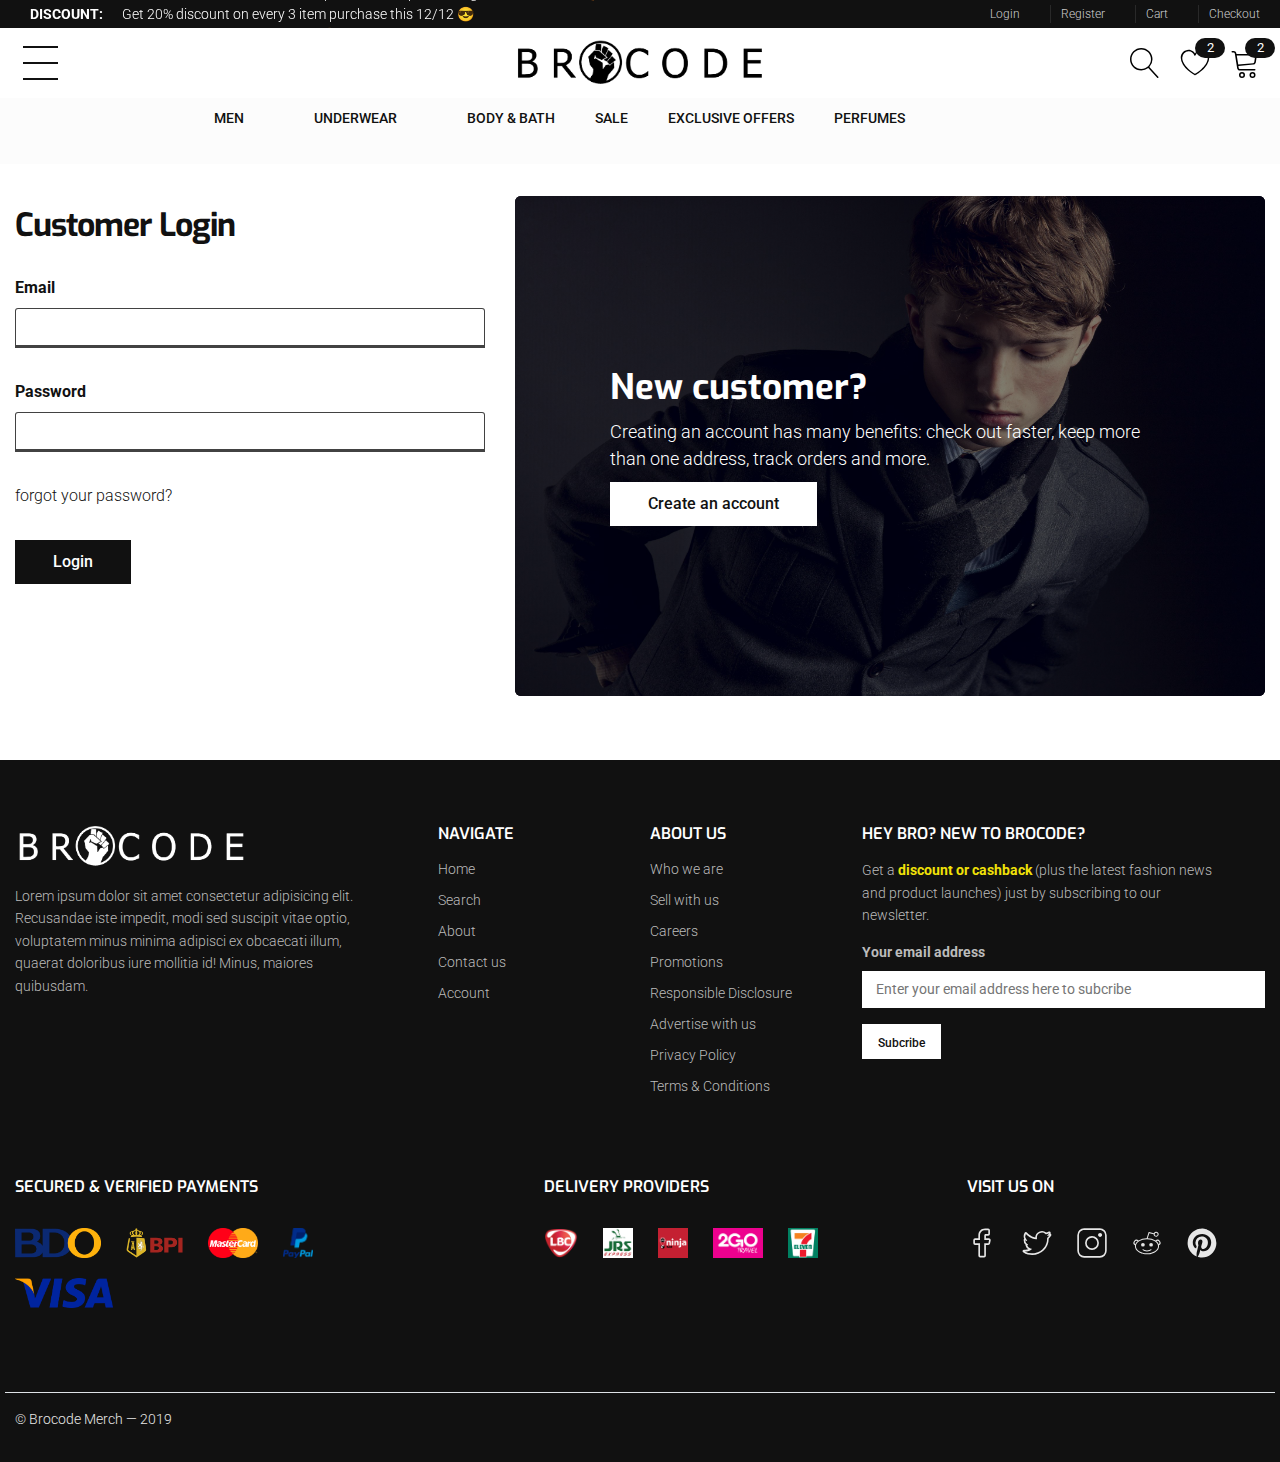
<file: login.html>
<!DOCTYPE html>
<html lang="en">

<head>
    <meta charset="UTF-8" />
    <meta name="viewport" content="width=device-width, initial-scale=1.0" />
    <meta http-equiv="X-UA-Compatible" content="ie=edge" />
    <link href="https://fonts.googleapis.com/css?family=Roboto:300,300i,400,400i,500,700&display=swap"
        rel="stylesheet" />
    <link rel="stylesheet" href="resources/css/bootstrap-grid.min.css" />
    <link rel="stylesheet" href="resources/css/bootstrap-reboot.min.css" />
    <link rel="stylesheet" href="resources/css/bootstrap.min.css" />
    <link rel="stylesheet" href="resources/css/owl.carousel.min.css" />
    <link rel="stylesheet" href="resources/css/owl.theme.default.min.css" />

    <link rel="stylesheet" href="resources/css/main.css" />

    <title>Brocode</title>
</head>

<body>
    <header>
        <nav class="nav" id="navbar">
            <div class="nav__others">
                <ul class="nav__others-promo" id="promo-nav">
                    <li><b>DISCOUNT:</b> &nbsp; Get 20% discount on every 3 item purchase this 12/12 😎</li>
                    <li><b>PROMO:</b> &nbsp; Free delivery on 5 item purchase 🚚🤑</li>
                    <li><b>BIG ANNOUNCEMENT:</b> &nbsp; Get chance to win Php 100,000 on purchasing item in brocode 🤙
                    </li>

                </ul>
                <ul class="nav__others-link">
                    <li><a href="login.html">Login</a></li>
                    <li><a href="signup.html">Register</a></li>
                    <li><a href="cart.html">Cart</a></li>
                    <li><a href="checkout.html">Checkout</a></li>
                </ul>
            </div>
            <div class="container mx-auto">
                <div class="nav__navbar">
                    <button class="nav__button" id="nav-btn">
                        <span></span>
                    </button>

                    <a href="overview.html" class="nav__brand">
                        <img src="/resources/images/brocode-logo-banner.png" alt="Brocode Market" class="logo" />
                    </a>

                    <div class="nav__option">
                        <button class="btn--icon" id="btn-search">
                            <svg class="icon icon--cart" xmlns="http://www.w3.org/2000/svg" viewBox="0 0 20 20">
                                <path
                                    d="M18.869 19.162l-5.943-6.484A7.448 7.448 0 0015.001 7.5c0-2.003-.78-3.887-2.197-5.303S9.504 0 7.501 0 3.614.78 2.198 2.197.001 5.497.001 7.5s.78 3.887 2.197 5.303S5.498 15 7.501 15a7.441 7.441 0 004.688-1.645l5.943 6.483a.497.497 0 00.707.031.5.5 0 00.031-.706zM1 7.5C1 3.916 3.916 1 7.5 1S14 3.916 14 7.5 11.084 14 7.5 14 1 11.084 1 7.5z" />
                            </svg>
                        </button>

                        <a href="wishlist.html" class="btn--icon">
                            <svg class="icon icon--cart" xmlns="http://www.w3.org/2000/svg" viewBox="0 0 20 20">
                                <path class="inner" fill="#fff"
                                    d="M14.7 1.7l3 1.6L19 5.9l-.2 2.5-3.3 5.3-3.5 2.7-2 1.3-3.2-1.8-3.5-4-1.8-3.1L1 6.9l.3-2.2.7-1.5 2.8-1.5 2.7.4 1.1.6L10.2 4l1.4-1.4 2.6-.9z" />
                                <path
                                    d="M10 18.2l-.2-.1c-.1-.1-2.3-1.3-4.6-3.3A18 18 0 0 1 2 11.1 8.4 8.4 0 0 1 .5 6.5c0-2.9 2.4-5.3 5.3-5.3 1 0 2 .4 2.9 1 .5.4 1 .9 1.3 1.4.3-.5.8-1 1.3-1.4.9-.7 2-1 2.9-1 2.9 0 5.3 2.4 5.3 5.3a9 9 0 0 1-1.5 4.7c-.8 1.2-1.8 2.5-3.2 3.7-2.3 2-4.5 3.3-4.6 3.3H10zm-4.2-16a4.3 4.3 0 0 0-4.3 4.3c0 3 2.3 5.8 4.3 7.6 1.8 1.6 3.5 2.7 4.2 3.1.6-.4 2.4-1.5 4.2-3.1 2-1.8 4.3-4.5 4.3-7.6 0-2.3-1.9-4.3-4.3-4.3a4.3 4.3 0 0 0-3.8 2.7c-.1.2-.3.3-.5.3a.8.8 0 0 1-.4-.2c.1 0 0 0 0-.1-.4-1.3-2-2.7-3.7-2.7z" />
                            </svg>
                            <span class="badge badge--count">2</span>
                        </a>

                        <a href="cart.html" class="btn--icon" id="btn-cart">
                            <svg class="icon icon--heart" xmlns="http://www.w3.org/2000/svg" viewBox="0 0 20 20">
                                <path
                                    d="M8 20a2 2 0 1 1 0-4 2 2 0 0 1 0 4zm0-3a1 1 0 1 0 0 2 1 1 0 0 0 0-2zM15 20a2 2 0 1 1 0-4 2 2 0 0 1 0 4zm0-3a1 1 0 1 0 0 2 1 1 0 0 0 0-2zM17.5 4.5c-.2-.3-.6-.5-1-.5H4.3l-.1-.6C4 2.6 3.3 2 2.5 2h-1a.5.5 0 0 0 0 1h1c.3 0 .6.3.7.6l1.6 10c.2.8.9 1.4 1.7 1.4h10a.5.5 0 0 0 0-1h-10a.7.7 0 0 1-.7-.6L5.6 12l10-1c.7 0 1.4-.6 1.6-1.4l.6-4c.1-.4 0-.8-.3-1.1zm-.7.9l-.6 4c0 .3-.4.7-.7.7l-10 .9-1-6h12l.3.1v.3z" />
                            </svg>
                            <span class="badge badge--count">2</span>
                        </a>


                    </div>
                </div>
            </div>
            <div class="nav__category">
                <div class="container mx-auto">
                    <ul class="nav__category-list">
                        <a href="collections.html" class="nav__category-logo"><img
                                src="/resources/images/brocode-logo-fix.png" alt=""></a>
                        <li class="nav__category-item">
                            <a href="collections.html" class="nav__category-link">
                                Men
                            </a>
                            <div class="dropdown">
                                <div class="dropdown__info">
                                    <h6 class="dropdown__title">Men</h6>
                                    <img src="./resources/images/cat-men.jpg" alt="" class="image">
                                </div>

                                <div class="dropdown__content">
                                    <div class="dropdown__group">
                                        <h3>Apparel</h3>
                                        <ul>
                                            <li><a href="">New Arrivals</a></li>
                                            <li><a href="">T-Shirts</a></li>
                                            <li><a href="">Shirts</a></li>
                                            <li><a href="">Shorts</a></li>
                                            <li><a href="">Polo</a></li>
                                            <li><a href="">Denim</a></li>
                                            <li><a href="">Pants</a></li>
                                        </ul>
                                    </div>

                                    <div class="dropdown__group">
                                        <h3>Accessories</h3>
                                        <ul>
                                            <li><a href="">New Arrivals</a></li>
                                            <li><a href="">Caps</a></li>
                                            <li><a href="">Glasses</a></li>
                                            <li><a href="">Bags</a></li>
                                            <li><a href="">Belts</a></li>
                                            <li><a href="">Small Accessories</a></li>
                                            <li><a href="">Wallet and Cases</a></li>
                                            <li><a href="">Handkechief</a></li>
                                            <li><a href="">Socks</a></li>
                                            <li><a href="">Footwear</a></li>
                                        </ul>
                                    </div>
                                </div>
                            </div>
                        </li>
                        <li class="nav__category-item">
                            <a href="collections.html" class="nav__category-link">
                                Underwear
                            </a>
                            <div class="dropdown">
                                <div class="dropdown__info">
                                    <h6 class="dropdown__title">Underwear</h6>
                                    <img src="./resources/images/cat-men.jpg" alt="" class="image">
                                </div>

                                <div class="dropdown__content">
                                    <div class="dropdown__group">
                                        <h3>Apparel</h3>
                                        <ul>
                                            <li><a href="">New Arrivals</a></li>
                                            <li><a href="">T-Shirts</a></li>
                                            <li><a href="">Shirts</a></li>
                                            <li><a href="">Shorts</a></li>
                                            <li><a href="">Polo</a></li>
                                            <li><a href="">Denim</a></li>
                                            <li><a href="">Pants</a></li>
                                        </ul>
                                    </div>

                                    <div class="dropdown__group">
                                        <h3>Accessories</h3>
                                        <ul>
                                            <li><a href="">New Arrivals</a></li>
                                            <li><a href="">Caps</a></li>
                                            <li><a href="">Glasses</a></li>
                                            <li><a href="">Bags</a></li>
                                            <li><a href="">Belts</a></li>
                                            <li><a href="">Small Accessories</a></li>
                                            <li><a href="">Wallet and Cases</a></li>
                                            <li><a href="">Handkechief</a></li>
                                            <li><a href="">Socks</a></li>
                                            <li><a href="">Footwear</a></li>
                                        </ul>
                                    </div>
                                </div>
                            </div>
                        </li>
                        <li>
                            <a href="collections.html" class="nav__category-link">
                                Body & bath
                            </a>
                            <!-- <div class="dropdown">
								Body & bath
							</div> -->
                        </li>
                        <li>
                            <a href="collections.html" class="nav__category-link">
                                Sale
                            </a>
                            <!-- <div class="dropdown">
								Sale
							</div> -->
                        </li>
                        <li>
                            <a href="collections.html" class="nav__category-link">
                                Exclusive Offers
                            </a>
                        </li>
                        <li>
                            <a href="collections.html" class="nav__category-link">
                                Perfumes
                            </a>
                        </li>
                    </ul>
                </div>
            </div>
        </nav>



    </header>
    <main>
        <div class="container pt-2 pb-4">
            <section>
                <div class="login">
                    <div class="login__form">
                        <h1 class="heading--primary mb-2">Customer Login</h1>
                        <div class="form-group mb-2">
                            <label for="">Email</label>
                            <input class="inp inp--primary" type="email" placeholder="">
                        </div>
                        <div class="form-group mb-2">
                            <label for="">Password</label>
                            <input class="inp inp--primary" type="password" placeholder="">
                        </div>
                        <div class="form-group mb-2">
                            <a class="btn btn--link" href="">forgot your password?</a>
                        </div>
                        <div class="form-group mb-2">
                            <button class="btn btn--primary">Login</button>
                        </div>
                    </div>

                    <div class="login__background">
                        <img class="login__image" width="100%" height="auto" src="./resources/images/login_bg.jpg"
                            alt="Men's Clothing Website">
                        <div class="login__cover">
                            <div class="login__floating">
                                <h2>New customer?</h2>
                                <p>Creating an account has many benefits: check out faster, keep more than one address,
                                    track orders and more.
                                </p>

                                <a href="/signup.html" class="btn btn--primary btn--primary--white">Create an
                                    account</a>
                            </div>
                        </div>
                    </div>
                </div>
            </section>
        </div>
    </main>

    <footer class="footer pt-4">
        <div class="container mx-auto">
            <div class="row">
                <div class="col-12 col-lg-4 mb-2">
                    <img class="footer__logo mb-1" src="resources/images/brocode-logo-banner-w.png" alt="" />

                    <p class="paragraph--primary footer__discription">
                        Lorem ipsum dolor sit amet consectetur adipisicing elit.
                        Recusandae iste impedit, modi sed suscipit vitae optio, voluptatem
                        minus minima adipisci ex obcaecati illum, quaerat doloribus iure
                        mollitia id! Minus, maiores quibusdam.
                    </p>
                </div>
                <div class="col-12 col-lg-2 mb-4">
                    <h6 class="heading--secondary mb-1">Navigate</h6>
                    <ul class="list">
                        <li class="list__item">
                            <a href="overview.html" class="list__link">
                                Home
                            </a>
                        </li>
                        <li class="list__item">
                            <a href="overview.html" class="list__link">
                                Search
                            </a>
                        </li>
                        <li class="list__item">
                            <a href="overview.html" class="list__link">
                                About
                            </a>
                        </li>
                        <li class="list__item">
                            <a href="overview.html" class="list__link">
                                Contact us
                            </a>
                        </li>
                        <li class="list__item">
                            <a href="overview.html" class="list__link">
                                Account
                            </a>
                        </li>
                    </ul>
                </div>

                <div class="col-12 col-lg-2 mb-4">
                    <h6 class="heading--secondary mb-1">About us</h6>
                    <ul class="list">
                        <li class="list__item">
                            <a href="overview.html" class="list__link">
                                Who we are
                            </a>
                        </li>
                        <li class="list__item">
                            <a href="overview.html" class="list__link">
                                Sell with us
                            </a>
                        </li>
                        <li class="list__item">
                            <a href="overview.html" class="list__link">
                                Careers
                            </a>
                        </li>
                        <li class="list__item">
                            <a href="overview.html" class="list__link">
                                Promotions
                            </a>
                        </li>
                        <li class="list__item">
                            <a href="overview.html" class="list__link">
                                Responsible Disclosure
                            </a>
                        </li>
                        <li class="list__item">
                            <a href="overview.html" class="list__link">
                                Advertise with us
                            </a>
                        </li>
                        <li class="list__item">
                            <a href="overview.html" class="list__link">
                                Privacy Policy
                            </a>
                        </li>
                        <li class="list__item">
                            <a href="overview.html" class="list__link">
                                Terms & Conditions
                            </a>
                        </li>

                    </ul>
                </div>


                <div class="col-12 col-lg-4 mb-4">
                    <h6 class="heading--secondary mb-1">Hey bro? New to Brocode?</h6>
                    <p class="paragraph--primary footer__discription">Get a <b
                            style="color: rgb(241, 226, 8); font-weight: 700;">discount or
                            cashback</b> (plus the latest
                        fashion news and product launches) just by subscribing to
                        our newsletter.</p>

                    <div class="form-group mt-1" style="width: 100%;">
                        <label for="">Your email address</label>
                        <input type="text" class="inp inp--footer mb-1"
                            placeholder="Enter your email address here to subcribe">
                        <button class="btn btn--primary btn--primary--white ">Subcribe</button>
                    </div>
                </div>


                <div class="col-12 col-lg-5 mb-2">
                    <h6 class="heading--secondary mb-2">Secured & Verified Payments</h6>

                    <ul class="footer__payment">
                        <li>
                            <img src="/resources/images/bdo.png" title="BDO" alt="bdo" class="" />
                        </li>
                        <li>
                            <img src="/resources/images/bpi.png" title="BPI" alt="bpi" class="" />
                        </li>
                        <li>
                            <img src="/resources/images/mastercard.png" title="Mastercard" alt="Mastercard" class="" />
                        </li>
                        <li>
                            <img src="/resources/images/paypal.png" title="Paypal" alt="Paypal" class="" />
                        </li>
                        <li><img src="/resources/images/visa.png" title="Visa" alt="Visa" class="" /></li>
                    </ul>
                </div>

                <div class="col-12 col-lg-4 mb-2">
                    <h6 class="heading--secondary mb-2">Delivery Providers</h6>

                    <ul class="footer__payment">
                        <li>
                            <img src="/resources/images/lbc.png" title="lbc" alt="lbc" class="" />
                        </li>
                        <li>
                            <img src="/resources/images/jrs-expresss.jpg" title="jrs-expresss" alt="jrs-expresss"
                                class="" />
                        </li>
                        <li>
                            <img src="/resources/images/ninjavan.png" title="ninjavan" alt="ninjavan" class="" />
                        </li>
                        <li>
                            <img src="/resources/images/2go.png" title="2GO Express" alt="2GO Express" class="" />
                        </li>
                        <li><img src="/resources/images/7eleven.webp" title="7-Eleven" alt="7-Eleven" class="" /></li>
                    </ul>
                </div>

                <div class="col-12 col-lg-3 mb-2">
                    <h6 class="heading--secondary mb-2">Visit us on</h6>

                    <div class="footer__social">
                        <a href="overview.html" title="facebook"><svg class="icon" xmlns="http://www.w3.org/2000/svg"
                                viewBox="0 0 100 100">
                                <path
                                    d="M57.1 98.2H43.8a6 6 0 0 1-5.9-5.9V56.4h-11a6 6 0 0 1-5.9-5.9V40.2a6 6 0 0 1 5.9-5.9h10.9V25c0-13.8 9.1-23.1 22.7-23.1h10.1a6 6 0 0 1 5.9 5.9V20a6 6 0 0 1-5.9 5.9h-7.5v8.4h10c1.8 0 3.5.8 4.6 2.2a5.8 5.8 0 0 1 1.2 4.9l-2.1 10.2c-.5 2.7-3 4.7-5.8 4.7h-8v36a6 6 0 0 1-5.9 5.9zM26.9 39.8c-.2 0-.4.2-.4.4v10.4c0 .2.2.4.4.4h16.5v41.3c0 .2.2.4.4.4h13.3c.2 0 .4-.2.4-.4V50.8H71l.4-.2 2.1-10.3-.1-.4-.4-.1H57.6V26.3c0-3.6 1-5.9 6-5.9h7c.2 0 .4-.2.4-.4V7.7c0-.2-.2-.4-.4-.4H60.5c-10.4 0-17.2 6.9-17.2 17.6v14.8H26.9z" />
                            </svg></a>
                        <a href="overview.html" title="twitter"><svg class="icon" xmlns="http://www.w3.org/2000/svg"
                                viewBox="0 0 100 100">
                                <path
                                    d="M33.9 90c-8.3 0-20.2-1.6-30.2-9.1a4.8 4.8 0 0 1-1.5-5.8c.8-2.1 3-3.2 5.2-2.8 0 0 7.3 1.2 13.9-1.1A21.3 21.3 0 0 1 12 59c-.3-1-.3-2 0-3a22 22 0 0 1-6.4-16.4A5 5 0 0 1 7.3 36c-2-4.9-3.2-12.1 1.4-20a5.2 5.2 0 0 1 3.7-2.4c1.6-.1 3.1.5 4.1 1.7.1.1 12.4 14.3 27.7 16.4a22.4 22.4 0 0 1 36.5-16.6 16 16 0 0 0 7.3-2.8c1.4-1 3.3-1.2 4.8-.4a5 5 0 0 1 2.8 4c0 .5 0 1.5-.4 2.8l.8.5a4.8 4.8 0 0 1 1.9 5.3c-.6 2.3-3.6 5.9-8.9 10.8A54.3 54.3 0 0 1 33.9 90zM9.2 78a46.4 46.4 0 0 0 24.7 6.5c6 0 10.1-.9 10.2-.9a49 49 0 0 0 39.6-49.5v-1.2l.9-.8c3.7-3.4 5.8-5.7 6.9-7.1l-.5.1-5.6 1.9c-.9.3-1.7-.8-1.1-1.6l3.7-4.6c1-1.2 1.5-2.2 1.8-3a20.6 20.6 0 0 1-9.9 3h-1.1l-.9-.8a16.7 16.7 0 0 0-28.2 12.3l.1 2 .2 2c.1.6-.4 1.1-1 1.1l-2-.1C30 37 16.1 23 12.9 19.6a16.6 16.6 0 0 0 .9 16.8l3.3 5.5c.5.9-.4 1.9-1.3 1.4l-4.6-2.5c.2 5.4 2.3 9.6 6.3 12.6l2.4 1.9c.6.5.5 1.4-.2 1.7l-2.2.9c2.3 6.7 7.3 9.4 11.1 10.4l3.6 1c.8.2 1 1.3.3 1.8l-3 2.1c-7 4.9-15.8 5.1-20.3 4.8zm3.1-59.1zm79-2.1z" />
                            </svg></a>
                        <a href="overview.html" title="instagram"><svg class="icon" xmlns="http://www.w3.org/2000/svg"
                                viewBox="0 0 100 100">
                                <path
                                    d="M50 26.9a23.1 23.1 0 0 0 0 46.2 23 23 0 0 0 0-46.2zm0 40.7a17.6 17.6 0 0 1 0-35.2c9.7 0 17.5 7.9 17.5 17.6 0 9.7-7.8 17.6-17.5 17.6zM76.9 16.3c-1.8 0-3.5.7-4.7 2a6.5 6.5 0 0 0 0 9.4 6.5 6.5 0 0 0 9.4 0c1.2-1.2 2-2.9 2-4.7v-.1c0-1.7-.8-3.4-2-4.6-1-1.4-2.9-2-4.7-2z" />
                                <path
                                    d="M76.1 1H23.9A23 23 0 0 0 1 23.9v52.3A23 23 0 0 0 23.9 99h52.3A23 23 0 0 0 99 76.1V23.9A23 23 0 0 0 76.1 1zm17.4 75.1c0 9.6-7.8 17.4-17.4 17.4H23.9c-9.6 0-17.4-7.8-17.4-17.4V23.9c0-9.6 7.8-17.4 17.4-17.4h52.3c9.6 0 17.4 7.8 17.4 17.4v52.2z" />
                            </svg></a>
                        <a href="overview.html" title="reddit">
                            <svg class="icon" xmlns="http://www.w3.org/2000/svg" viewBox="0 0 100 100">
                                <circle cx="36.4" cy="55.8" r="6.2" />
                                <circle cx="63.6" cy="55.8" r="6.2" />
                                <path
                                    d="M50 78c6.7 0 11.5-1.5 14.5-4.5.7-.7.7-1.8 0-2.4-.7-.7-1.8-.7-2.4 0-2.4 2.4-6.3 3.5-12.1 3.5-5.7 0-9.7-1.1-12.1-3.5-.7-.7-1.8-.7-2.4 0-.7.7-.7 1.8 0 2.4 3 3 7.8 4.5 14.5 4.5z" />
                                <path
                                    d="M70 84c2.9-1.1 5.7-2.5 8.2-4.1 7.8-5.1 12-11.9 12-19.2l-.2-2.9a10.2 10.2 0 1 0-12-16.4 51 51 0 0 0-25.5-7.5l5.3-16.7 14.3 3.4a8.4 8.4 0 1 0 .7-3.3L57 13.5c-.9-.2-1.8.3-2 1.2l-6.1 19.2A50.8 50.8 0 0 0 22 41.4a10.2 10.2 0 1 0-12 16.4c-.2 1-.2 1.9-.2 2.9 0 7.3 4.3 14.1 12.1 19.2 2.5 1.6 5.2 3 8.2 4.1-.1 0 21.2 8.7 39.9 0zm10.5-68.4a5 5 0 0 1 5 5 5 5 0 0 1-5 5 5 5 0 0 1-5-5 5 5 0 0 1 5-5zM8.5 49a6.8 6.8 0 0 1 10.7-5.6c-4 3.1-6.7 6.8-8.2 10.8A6.4 6.4 0 0 1 8.5 49zM50 84.1c-20.3 0-36.8-10.5-36.8-23.4 0-12.9 16.5-23.4 36.8-23.4 20.3 0 36.8 10.5 36.8 23.4 0 12.9-16.5 23.4-36.8 23.4zm39.1-29.9c-1.4-4-4.2-7.6-8.2-10.8A6.8 6.8 0 0 1 91.6 49a7 7 0 0 1-2.5 5.2z" />
                            </svg>
                        </a>
                        <a href="overview.html" title="pinterest">
                            <svg class="icon" xmlns="http://www.w3.org/2000/svg" viewBox="0 0 100 100">
                                <path
                                    d="M2 50l.1 2.2v.7l.1 1.6.1.7.2 1.8.1.4.4 2.1.1.6.3 1.5.2.7.4 1.5.2.6.7 2 .2.6.6 1.4.3.7.6 1.3.3.7.9 1.7.3.5.8 1.4.4.7.7 1.1.5.7.9 1.2.3.5 1.2 1.5.5.6.8 1 .6.6.9 1 .5.5 1.4 1.4.5.5 1 .9.6.5 1 .8.6.5 1.6 1.2.4.3 1.3.8.7.4 1.2.7.6.4 1.7.9.2.1 1.9.9.6.2.8.3c-.4-3.8-.8-9.6.2-13.8l5.6-23.9s-1.4-2.9-1.4-7.1c0-6.7 3.9-11.7 8.7-11.7 4.1 0 6.1 3.1 6.1 6.8 0 4.1-2.6 10.3-4 16-1.1 4.8 2.4 8.7 7.1 8.7 8.5 0 15.1-9 15.1-22 0-11.5-8.3-19.5-20-19.5A20.7 20.7 0 0 0 28 49.2a19 19 0 0 0 3.6 11c.4.5.4.9.3 1.4L30.6 67c-.2.9-.7 1.1-1.6.6-6-2.8-9.7-11.6-9.7-18.6 0-15.1 11-29 31.7-29 16.7 0 29.6 11.9 29.6 27.7 0 16.5-10.4 29.9-24.9 29.9-4.9 0-9.4-2.5-11-5.5l-3 11.4c-1.1 4.2-4 9.4-6 12.6l2 .6.7.2 1.4.3.7.2 1.9.3h.2l2.1.3.7.1 1.6.1h.6l2.2.1A48 48 0 0 0 67.1 5.5c-.4-.5-1.1-.7-1.7-1-1.4-.5-2.8-.9-4.3-1.2l-3.8-.8-4.8-.5H50l-4.9.2-2.4.3A48.1 48.1 0 0 0 2 50z" />
                            </svg>
                        </a>
                    </div>
                </div>

                <div class="col-12 mt-1 mb-2 border-top pt-1">
                    <p class="footer__copyright">&copy; Brocode Merch &mdash; 2019</p>
                </div>
            </div>
        </div>
    </footer>


    <script src="https://code.jquery.com/jquery-3.3.1.slim.min.js"
        integrity="sha384-q8i/X+965DzO0rT7abK41JStQIAqVgRVzpbzo5smXKp4YfRvH+8abtTE1Pi6jizo"
        crossorigin="anonymous"></script>
    <script src="https://cdnjs.cloudflare.com/ajax/libs/popper.js/1.14.7/umd/popper.min.js"
        integrity="sha384-UO2eT0CpHqdSJQ6hJty5KVphtPhzWj9WO1clHTMGa3JDZwrnQq4sF86dIHNDz0W1"
        crossorigin="anonymous"></script>
    <script src="https://stackpath.bootstrapcdn.com/bootstrap/4.3.1/js/bootstrap.min.js"
        integrity="sha384-JjSmVgyd0p3pXB1rRibZUAYoIIy6OrQ6VrjIEaFf/nJGzIxFDsf4x0xIM+B07jRM"
        crossorigin="anonymous"></script>

    <script>
        $(document).ready(function () {
            $('#promo-nav')
                .slick({
                    slidesToShow: 1,
                    slidesToScroll: 1,
                    autoplay: true,
                    vertical: true,
                    arrows: false,
                    dot: false,
                    swipe: true,
                    verticalSwiping: true,
                    focusOnSelect: true,
                    centerMode: true,
                    speed: 1000,
                    autoplaySpeed: 2000,
                });
        });
    </script>
    <script src="resources/js/slick.min.js"></script>

</body>

</html>
</file>
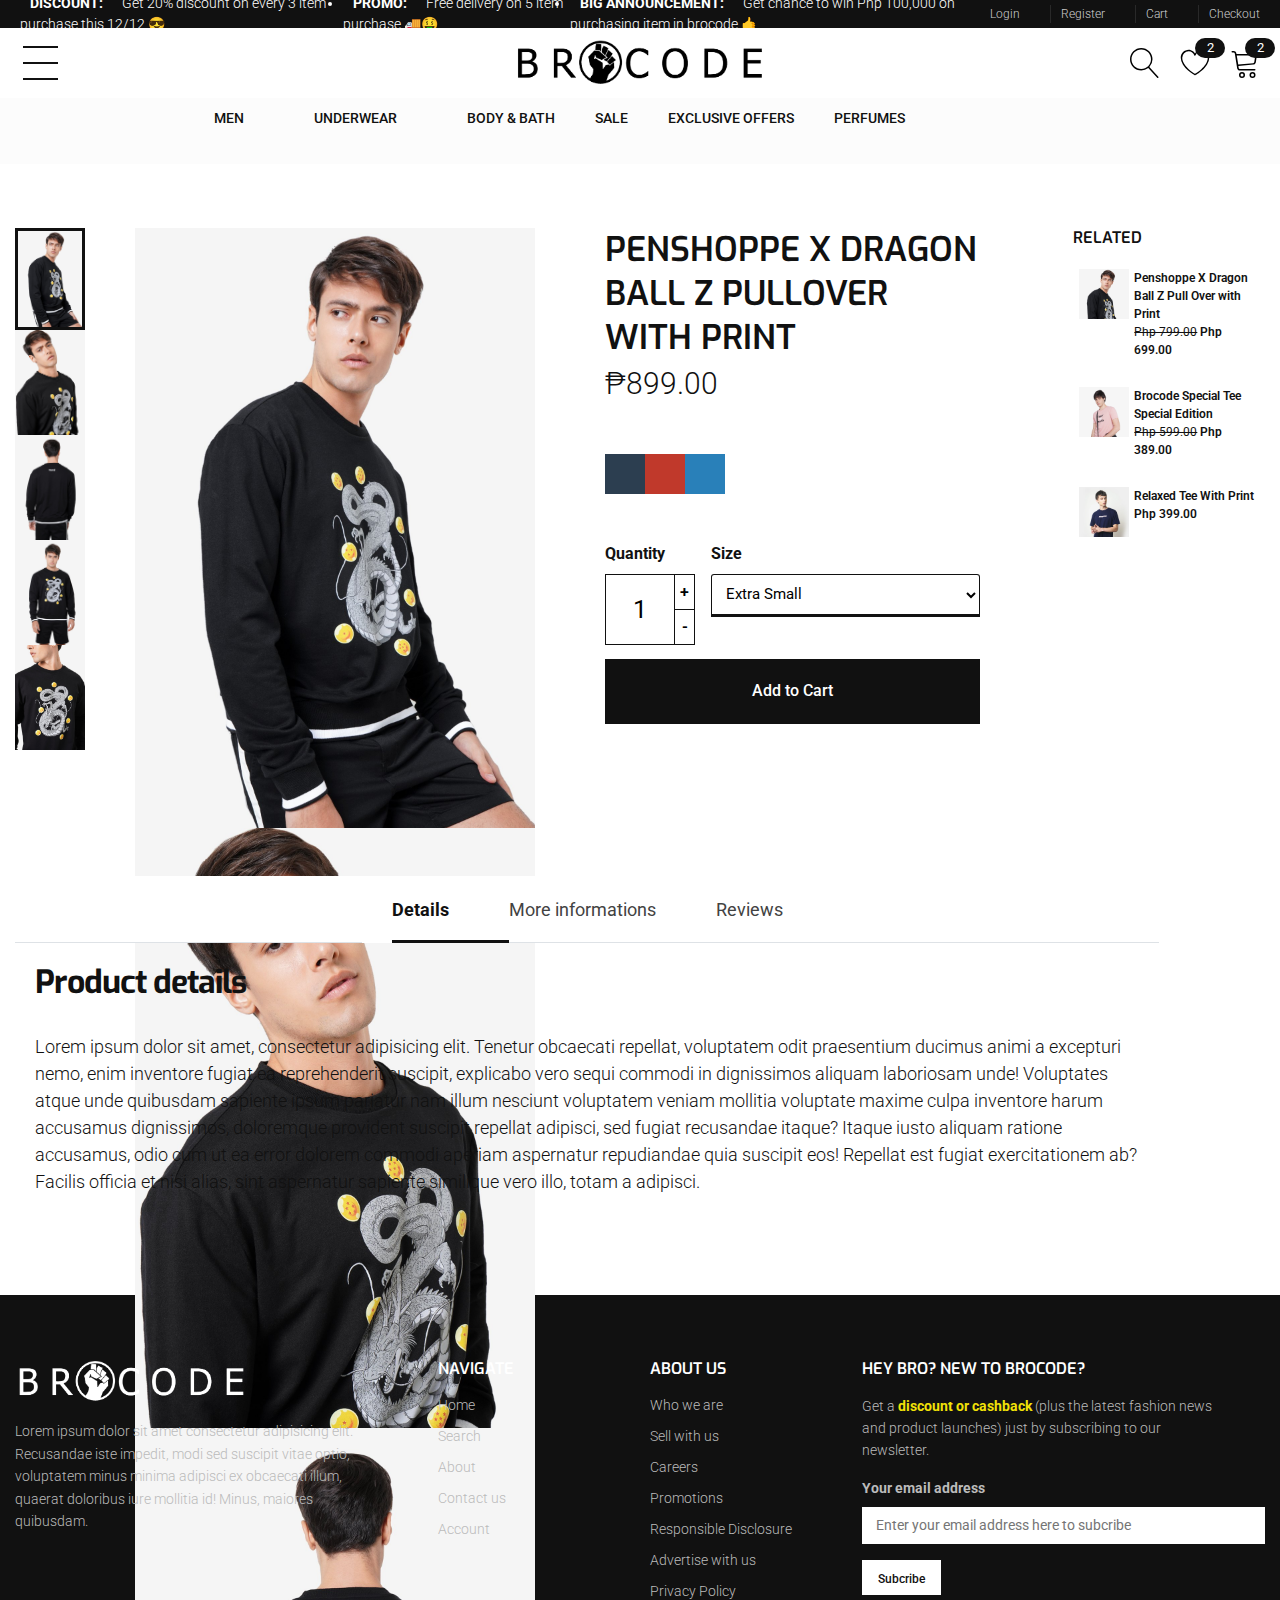
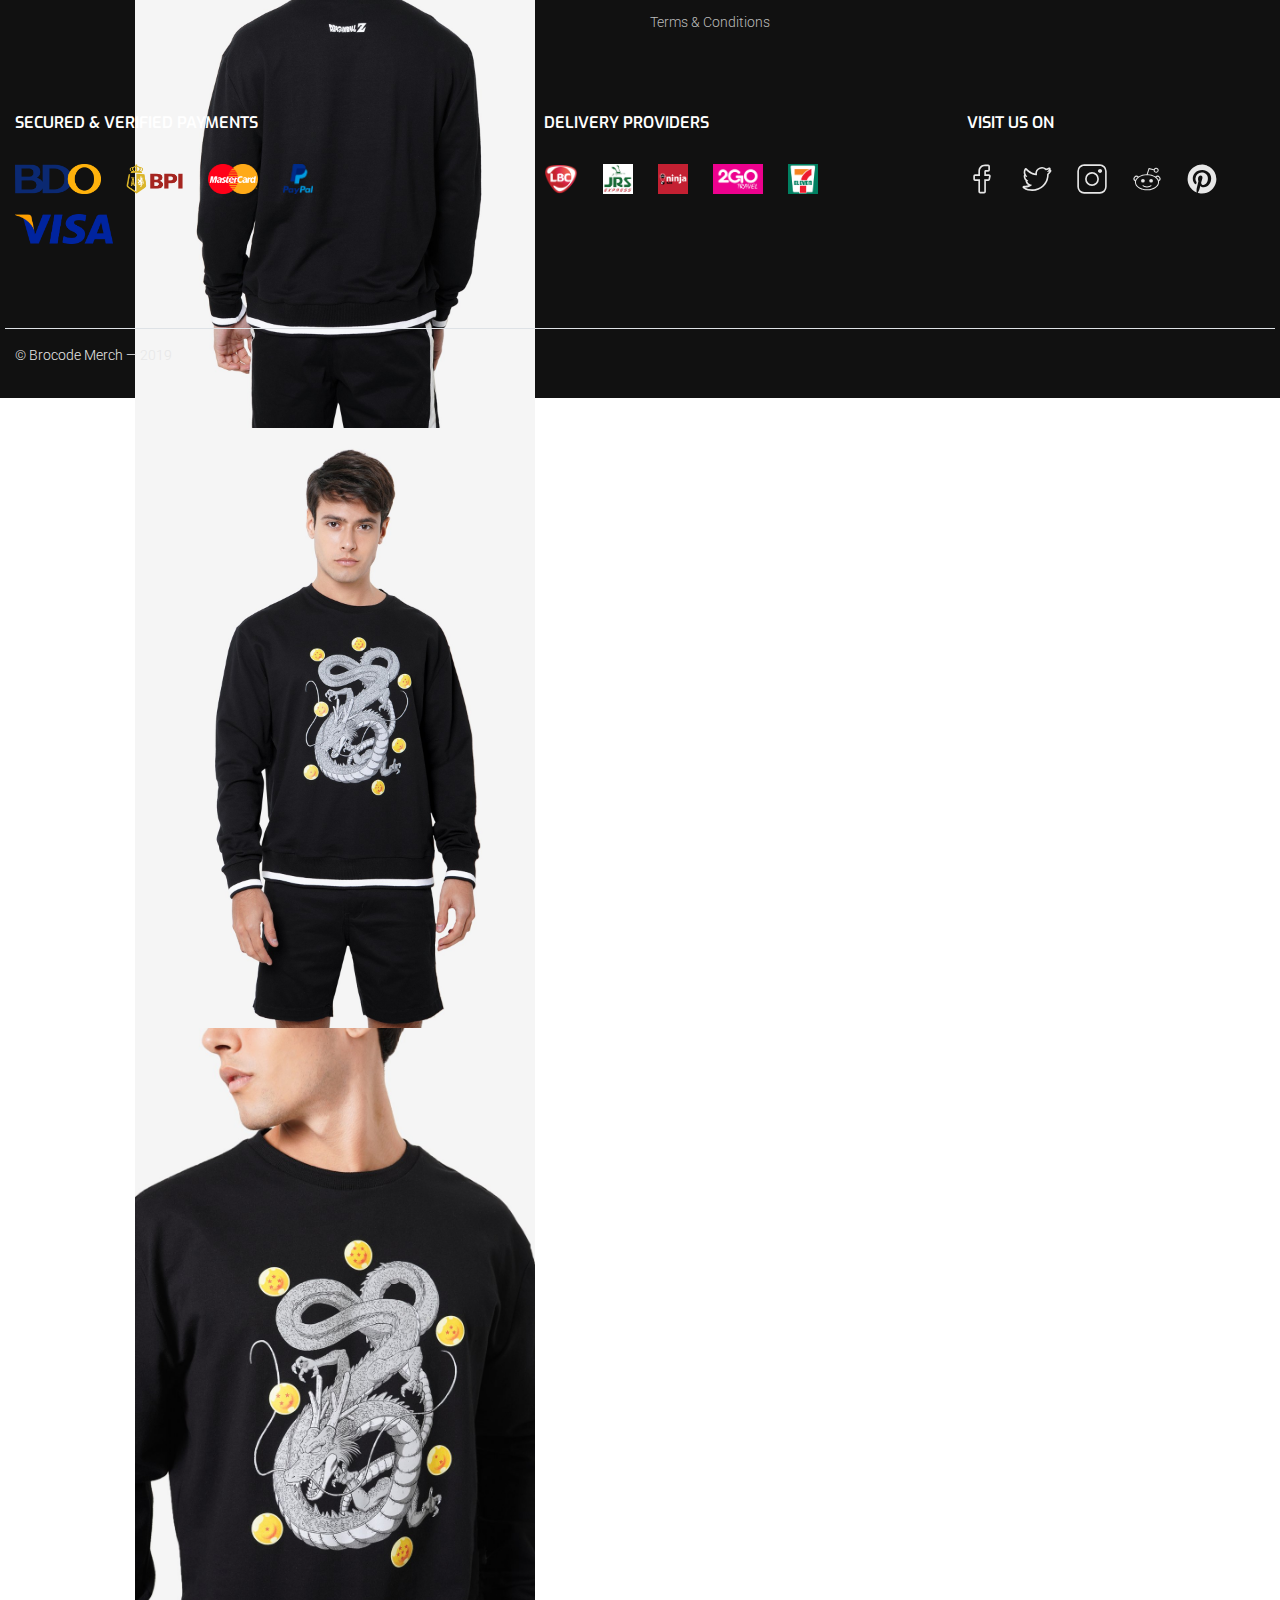
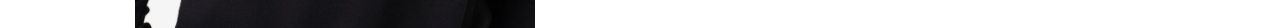
<file: overview.html>
<!DOCTYPE html>
<html lang="en">

<head>
    <meta charset="UTF-8" />
    <meta name="viewport" content="width=device-width, initial-scale=1.0" />
    <meta http-equiv="X-UA-Compatible" content="ie=edge" />
    <link href="https://fonts.googleapis.com/css?family=Roboto:300,300i,400,400i,500,700&display=swap"
        rel="stylesheet" />
    <link rel="stylesheet" href="resources/css/bootstrap-grid.min.css" />
    <link rel="stylesheet" href="resources/css/bootstrap-reboot.min.css" />
    <link rel="stylesheet" href="resources/css/bootstrap.min.css" />
    <link rel="stylesheet" href="resources/css/slick.css">
    <link rel="stylesheet" href="resources/css/slick-theme.css">
    <link rel="stylesheet" href="resources/css/main.css" />
    <link rel="stylesheet" href="resources/css/star-rating-svg.css">
    <title>Brocode</title>
</head>

<body>
    <header>
        <nav class="nav" id="navbar">
			<div class="nav__others">
				<ul class="nav__others-promo" id="promo-nav">
					<li><b>DISCOUNT:</b> &nbsp; Get 20% discount on every 3 item purchase this 12/12 😎</li>
					<li><b>PROMO:</b> &nbsp; Free delivery on 5 item purchase 🚚🤑</li>
					<li><b>BIG ANNOUNCEMENT:</b> &nbsp; Get chance to win Php 100,000 on purchasing item in brocode 🤙
					</li>

				</ul>
				<ul class="nav__others-link">
					<li><a href="login.html">Login</a></li>
					<li><a href="signup.html">Register</a></li>
					<li><a href="cart.html">Cart</a></li>
					<li><a href="checkout.html">Checkout</a></li>
				</ul>
			</div>
			<div class="container mx-auto">
				<div class="nav__navbar">
					<button class="nav__button" id="nav-btn">
						<span></span>
					</button>

					<a href="/" class="nav__brand">
						<img src="/resources/images/brocode-logo-banner.png" alt="Brocode Market" class="logo" />
					</a>

					<div class="nav__option">
						<button class="btn--icon" id="btn-search">
							<svg class="icon icon--cart" xmlns="http://www.w3.org/2000/svg" viewBox="0 0 20 20">
								<path
									d="M18.869 19.162l-5.943-6.484A7.448 7.448 0 0015.001 7.5c0-2.003-.78-3.887-2.197-5.303S9.504 0 7.501 0 3.614.78 2.198 2.197.001 5.497.001 7.5s.78 3.887 2.197 5.303S5.498 15 7.501 15a7.441 7.441 0 004.688-1.645l5.943 6.483a.497.497 0 00.707.031.5.5 0 00.031-.706zM1 7.5C1 3.916 3.916 1 7.5 1S14 3.916 14 7.5 11.084 14 7.5 14 1 11.084 1 7.5z" />
							</svg>
						</button>

						<a href="wishlist.html" class="btn--icon">
							<svg class="icon icon--cart" xmlns="http://www.w3.org/2000/svg" viewBox="0 0 20 20">
								<path class="inner" fill="#fff"
									d="M14.7 1.7l3 1.6L19 5.9l-.2 2.5-3.3 5.3-3.5 2.7-2 1.3-3.2-1.8-3.5-4-1.8-3.1L1 6.9l.3-2.2.7-1.5 2.8-1.5 2.7.4 1.1.6L10.2 4l1.4-1.4 2.6-.9z" />
								<path
									d="M10 18.2l-.2-.1c-.1-.1-2.3-1.3-4.6-3.3A18 18 0 0 1 2 11.1 8.4 8.4 0 0 1 .5 6.5c0-2.9 2.4-5.3 5.3-5.3 1 0 2 .4 2.9 1 .5.4 1 .9 1.3 1.4.3-.5.8-1 1.3-1.4.9-.7 2-1 2.9-1 2.9 0 5.3 2.4 5.3 5.3a9 9 0 0 1-1.5 4.7c-.8 1.2-1.8 2.5-3.2 3.7-2.3 2-4.5 3.3-4.6 3.3H10zm-4.2-16a4.3 4.3 0 0 0-4.3 4.3c0 3 2.3 5.8 4.3 7.6 1.8 1.6 3.5 2.7 4.2 3.1.6-.4 2.4-1.5 4.2-3.1 2-1.8 4.3-4.5 4.3-7.6 0-2.3-1.9-4.3-4.3-4.3a4.3 4.3 0 0 0-3.8 2.7c-.1.2-.3.3-.5.3a.8.8 0 0 1-.4-.2c.1 0 0 0 0-.1-.4-1.3-2-2.7-3.7-2.7z" />
							</svg>
							<span class="badge badge--count">2</span>
						</a>

						<a href="cart.html" class="btn--icon" id="btn-cart">
							<svg class="icon icon--heart" xmlns="http://www.w3.org/2000/svg" viewBox="0 0 20 20">
								<path
									d="M8 20a2 2 0 1 1 0-4 2 2 0 0 1 0 4zm0-3a1 1 0 1 0 0 2 1 1 0 0 0 0-2zM15 20a2 2 0 1 1 0-4 2 2 0 0 1 0 4zm0-3a1 1 0 1 0 0 2 1 1 0 0 0 0-2zM17.5 4.5c-.2-.3-.6-.5-1-.5H4.3l-.1-.6C4 2.6 3.3 2 2.5 2h-1a.5.5 0 0 0 0 1h1c.3 0 .6.3.7.6l1.6 10c.2.8.9 1.4 1.7 1.4h10a.5.5 0 0 0 0-1h-10a.7.7 0 0 1-.7-.6L5.6 12l10-1c.7 0 1.4-.6 1.6-1.4l.6-4c.1-.4 0-.8-.3-1.1zm-.7.9l-.6 4c0 .3-.4.7-.7.7l-10 .9-1-6h12l.3.1v.3z" />
							</svg>
							<span class="badge badge--count">2</span>
						</a>


					</div>
				</div>
			</div>
			<div class="nav__category">
				<div class="container mx-auto">
					<ul class="nav__category-list">
						<a href="" class="nav__category-logo"><img src="/resources/images/brocode-logo-fix.png"
								alt=""></a>
						<li class="nav__category-item">
							<a href="#" class="nav__category-link">
								Men
							</a>
							<div class="dropdown">
								<div class="dropdown__info">
									<h6 class="dropdown__title">Men</h6>
									<img src="./resources/images/cat-men.jpg" alt="" class="image">
								</div>

								<div class="dropdown__content">
									<div class="dropdown__group">
										<h3>Apparel</h3>
										<ul>
											<li><a href="">New Arrivals</a></li>
											<li><a href="">T-Shirts</a></li>
											<li><a href="">Shirts</a></li>
											<li><a href="">Shorts</a></li>
											<li><a href="">Polo</a></li>
											<li><a href="">Denim</a></li>
											<li><a href="">Pants</a></li>
										</ul>
									</div>

									<div class="dropdown__group">
										<h3>Accessories</h3>
										<ul>
											<li><a href="">New Arrivals</a></li>
											<li><a href="">Caps</a></li>
											<li><a href="">Glasses</a></li>
											<li><a href="">Bags</a></li>
											<li><a href="">Belts</a></li>
											<li><a href="">Small Accessories</a></li>
											<li><a href="">Wallet and Cases</a></li>
											<li><a href="">Handkechief</a></li>
											<li><a href="">Socks</a></li>
											<li><a href="">Footwear</a></li>
										</ul>
									</div>
								</div>
							</div>
						</li>
						<li class="nav__category-item">
							<a href="#" class="nav__category-link">
								Underwear
							</a>
							<div class="dropdown">
								<div class="dropdown__info">
									<h6 class="dropdown__title">Underwear</h6>
									<img src="./resources/images/cat-men.jpg" alt="" class="image">
								</div>

								<div class="dropdown__content">
									<div class="dropdown__group">
										<h3>Apparel</h3>
										<ul>
											<li><a href="">New Arrivals</a></li>
											<li><a href="">T-Shirts</a></li>
											<li><a href="">Shirts</a></li>
											<li><a href="">Shorts</a></li>
											<li><a href="">Polo</a></li>
											<li><a href="">Denim</a></li>
											<li><a href="">Pants</a></li>
										</ul>
									</div>

									<div class="dropdown__group">
										<h3>Accessories</h3>
										<ul>
											<li><a href="">New Arrivals</a></li>
											<li><a href="">Caps</a></li>
											<li><a href="">Glasses</a></li>
											<li><a href="">Bags</a></li>
											<li><a href="">Belts</a></li>
											<li><a href="">Small Accessories</a></li>
											<li><a href="">Wallet and Cases</a></li>
											<li><a href="">Handkechief</a></li>
											<li><a href="">Socks</a></li>
											<li><a href="">Footwear</a></li>
										</ul>
									</div>
								</div>
							</div>
						</li>
						<li>
							<a href="#" class="nav__category-link">
								Body & bath
							</a>
							<!-- <div class="dropdown">
								Body & bath
							</div> -->
						</li>
						<li>
							<a href="#" class="nav__category-link">
								Sale
							</a>
							<!-- <div class="dropdown">
								Sale
							</div> -->
						</li>
						<li>
							<a href="#" class="nav__category-link">
								Exclusive Offers
							</a>
						</li>
						<li>
							<a href="#" class="nav__category-link">
								Perfumes
							</a>
						</li>
					</ul>
				</div>
			</div>
		</nav>
    </header>
    <main>
        <div class="container mt-4">
            <section>
                <div class="row">
                    <div class="col-12 col-lg-10">
                        <div class="overview">
                            <div class="overview__images">
                                <ul class="overview__list" id="show-list">
                                    <li class="overview__items img-active"><img src="resources/images/over-2.jpg"
                                            alt=""></li>
                                    <li class="overview__items"><img src="resources/images/over-3.jpg" alt=""></li>
                                    <li class="overview__items"><img src="resources/images/over-4.jpg" alt=""></li>
                                    <li class="overview__items"><img src="resources/images/over-5.jpg" alt=""></li>
                                    <li class="overview__items"><img src="resources/images/over-6.jpg" alt=""></li>
                                </ul>

                                <div class="overview__frame" id="show-main">
                                    <li class="overview__big-img"><img src="resources/images/over-2.jpg"
                                            data-large="resources/images/over-2.jpg" class='overview-zoom' alt=""></li>
                                    <li class="overview__big-img"><img src="resources/images/over-3.jpg"
                                            data-large="resources/images/over-3.jpg" class='overview-zoom' alt=""></li>
                                    <li class="overview__big-img"><img src="resources/images/over-4.jpg"
                                            data-large="resources/images/over-4.jpg" class='overview-zoom' alt=""></li>
                                    <li class="overview__big-img"><img src="resources/images/over-5.jpg"
                                            data-large="resources/images/over-5.jpg" class='overview-zoom' alt=""></li>
                                    <li class="overview__big-img"><img src="resources/images/over-6.jpg"
                                            data-large="resources/images/over-6.jpg" class='overview-zoom' alt=""></li>
                                </div>
                            </div>

                            <div class="overview__description">
                                <h2 class="heading--title">Penshoppe X Dragon Ball Z Pullover With Print</h2>
                                <p class="overview__price mb-3">₱899.00</p>

                                <ul class="overview__color mb-3" id="show-db">
                                    <li class="overview__color-item" title="black" style="background: #2c3e50">
                                        <span data-src="resources/images/over-2.jpg" data-alt=""></span>
                                        <span data-src="resources/images/over-3.jpg" data-alt=""></span>
                                        <span data-src="resources/images/over-4.jpg" data-alt=""></span>
                                        <span data-src="resources/images/over-5.jpg" data-alt=""></span>
                                        <span data-src="resources/images/over-6.jpg" data-alt=""></span>
                                    </li>
                                    <li class="overview__color-item" title="red" style="background: #c0392b"></li>
                                    <li class="overview__color-item" title="blue" style="background: #2980b9"></li>
                                </ul>

                                <div class="overview__quantity">
                                    <div class="form-group">
                                        <label for="">Quantity</label>
                                        <div class="inp inp--count mr-1" onclick="input_number(this);">
                                            <input type="number" name="" id="" min="1" max="50" value="1">

                                            <div>
                                                <button data-v="+">+</button>
                                                <button data-v="-">-</button>
                                            </div>
                                        </div>
                                    </div>

                                    <div class="form-group" style="width: 100%">
                                        <label for="">Size</label>
                                        <select class="inp inp--select" name="" id="">
                                            <option value="xs">Extra Small</option>
                                            <option value="sm">Small</option>
                                            <option value="md">Medium</option>
                                            <option value="lg">Large</option>
                                            <option value="xl">Extra Large</option>
                                            <option value="2xl">2 Extra Lrage</option>
                                        </select>
                                    </div>
                                </div>

                                <div class="overview__add-cart mt-2">
                                    <button class="btn btn--primary w-100">
                                        Add to Cart
                                    </button>
                                </div>
                            </div>
                        </div>

                    </div>
                    <div class="col-12 col-lg-2">
                        <h6 class="heading--secondary mb-1">Related</h6>
                        <div class="row">
                            <div class="col-12 mb-1">
                                <a href="/overview.html" class="card--smol">
                                    <div class="card--smol__image">
                                        <img src="./resources/images/over-2.jpg" alt="">
                                    </div>

                                    <div class="card--smol__title">
                                        Penshoppe X Dragon Ball Z Pull Over with Print
                                        <p class="card--smol__price">
                                            <span class="old-price">Php 799.00</span>
                                            <span class="orig-price">Php 699.00</span>
                                        </p>
                                    </div>
                                </a>
                            </div>
                            <div class="col-12 mb-1">
                                <a href="/overview.html" class="card--smol">
                                    <div class="card--smol__image">
                                        <img src="./resources/images/sample-1.jpg" alt="">
                                    </div>

                                    <div class="card--smol__title">
                                        Brocode Special Tee Special Edition
                                        <p class="card--smol__price">
                                            <span class="old-price">Php 599.00</span>
                                            <span class="orig-price">Php 389.00</span>
                                        </p>
                                    </div>
                                </a>
                            </div>
                            <div class="col-12 mb-1">
                                <a href="/overview.html" class="card--smol">
                                    <div class="card--smol__image">
                                        <img src="./resources/images/sample-3.webp" alt="">
                                    </div>

                                    <div class="card--smol__title">
                                        Relaxed Tee With Print
                                        <p class="card--smol__price">
                                            <span class="orig-price">Php 399.00</span>
                                        </p>
                                    </div>
                                </a>
                            </div>
                        </div>
                    </div>
                </div>
            </section>
            <div class="overview__tab mb-5 mt-3">
                <div class="row">
                    <div class="col-11">
                        <ul class="nav nav-tabs" id="myTab" role="tablist">
                            <li class="nav-item">
                                <a class="nav-link active" id="details-tab" data-toggle="tab" href="#details" role="tab"
                                    aria-controls="details" aria-selected="true">Details</a>
                            </li>
                            <li class="nav-item">
                                <a class="nav-link" id="more-info-tab" data-toggle="tab" href="#more-info" role="tab"
                                    aria-controls="more-info" aria-selected="false">More informations</a>
                            </li>
                            <li class="nav-item">
                                <a class="nav-link" id="reviews-tab" data-toggle="tab" href="#reviews" role="tab"
                                    aria-controls="reviews" aria-selected="false">Reviews</a>
                            </li>
                        </ul>
                        <div class="tab-content" id="myTabContent">
                            <div class="tab-pane fade show active" id="details" role="tabpanel"
                                aria-labelledby="details-tab">
                                <h1 class="heading--primary mb-2">Product details</h5>
                                    Lorem ipsum dolor sit amet, consectetur adipisicing elit. Tenetur obcaecati
                                    repellat,
                                    voluptatem odit praesentium ducimus animi a excepturi nemo, enim inventore fugiat ea
                                    reprehenderit suscipit, explicabo vero sequi commodi in dignissimos aliquam
                                    laboriosam
                                    unde!
                                    Voluptates atque unde quibusdam sapiente ipsum pariatur nam illum nesciunt
                                    voluptatem
                                    veniam
                                    mollitia voluptate maxime culpa inventore harum accusamus dignissimos, doloremque
                                    provident
                                    suscipit repellat adipisci, sed fugiat recusandae itaque? Itaque iusto aliquam
                                    ratione
                                    accusamus, odio cum ut ea error dolorem commodi aperiam aspernatur repudiandae quia
                                    suscipit
                                    eos! Repellat est fugiat exercitationem ab? Facilis officia et nisi alias, sint
                                    aspernatur
                                    sapiente similique vero illo, totam a adipisci.
                            </div>

                            <div class="tab-pane fade" id="more-info" role="tabpanel" aria-labelledby="more-info-tab">

                                <h1 class="heading--primary mb-2">Product informations</h5>
                                    Lorem ipsum dolor sit amet, consectetur adipisicing elit. Tenetur obcaecati
                                    repellat,
                                    voluptatem odit praesentium ducimus animi a excepturi nemo, enim inventore fugiat ea
                                    reprehenderit suscipit, explicabo vero sequi commodi in dignissimos aliquam
                                    laboriosam
                                    unde!
                                    Voluptates atque unde quibusdam sapiente ipsum pariatur nam illum nesciunt
                                    voluptatem
                                    veniam
                                    mollitia voluptate maxime culpa inventore harum accusamus dignissimos, doloremque
                                    provident
                                    suscipit repellat adipisci, sed fugiat recusandae itaque? Itaque iusto aliquam
                                    ratione
                                    accusamus, odio cum ut ea error dolorem commodi aperiam aspernatur repudiandae quia
                                    suscipit
                                    eos! Repellat est fugiat exercitationem ab? Facilis officia et nisi alias, sint
                                    aspernatur
                                    sapiente similique vero illo, totam a adipisci.
                            </div>

                            <div class="tab-pane fade" id="reviews" role="tabpanel" aria-labelledby="reviews-tab">
                                <div class="row">
                                    <div class="col-8">
                                        <h1 class="heading--primary mb-2">Product Reviews (1)</h5>

                                            <div class="row">
                                                <div class="col-12">
                                                    <div class="card--comment">
                                                        <div class="card--comment__header">
                                                            <div class="card--comment__profile">
                                                                <div class="card--comment__image">
                                                                    <img src="./resources/images/profile-review.png"
                                                                        alt="John Doe profile picture"
                                                                        aria-label="Profile picture"
                                                                        aria-roledescription="Profile picture"
                                                                        draggable="false">
                                                                </div>
                                                                <p>John Doe
                                                                    <span>January 12, 2019</span>
                                                                </p>
                                                            </div>
                                                            <div class="card--comment__stars d-flex align-items-center">
                                                                <img class="star-full" src="./resources/icon/star.svg"
                                                                    alt="">
                                                                <img class="star-full" src="./resources/icon/star.svg"
                                                                    alt="">
                                                                <img class="star-full" src="./resources/icon/star.svg"
                                                                    alt="">
                                                                <img class="star-full" src="./resources/icon/star.svg"
                                                                    alt="">
                                                                <img class="star-full" src="./resources/icon/star.svg"
                                                                    alt="">
                                                            </div>
                                                        </div>

                                                        <div class="card--comment__content">
                                                            <h5>This shirt is great, gonna buy next time again</h5>
                                                            <p>
                                                                Lorem ipsum dolor sit amet consectetur adipisicing elit.
                                                                Ullam,
                                                                ab. Lorem ipsum dolor sit amet consectetur adipisicing
                                                                elit.
                                                                Aspernatur, eum.
                                                            </p>
                                                        </div>
                                                    </div>
                                                </div>
                                            </div>

                                            <div class="row mt-2 border-top pt-1">
                                                <div class="col-12">
                                                    <div class="overview__review" role="Review section">
                                                        <div class="overview__review-header">
                                                            <div class="row">
                                                                <div class="col">
                                                                    <div class="form-group">
                                                                        <label for="title-review">Title</label>
                                                                        <input type="text" class="inp inp--primary"
                                                                            placeholder="Subject or Title of your review"
                                                                            aria-label="Review Title" id="title-review">
                                                                    </div>
                                                                </div>
                                                                <div class="col-auto">
                                                                    <div
                                                                        class="form-group d-flex justify-content-center">
                                                                        <label for="review-input">Rate it</label>
                                                                        <div id="review-input"></div>
                                                                        <!-- !Get the review star rating value here -->
                                                                        <input type="hidden" name="review-star"
                                                                            id="review-value" value="">
                                                                    </div>
                                                                </div>
                                                            </div>
                                                        </div>
                                                        <div class="form-group">
                                                            <label for="title-review">Comment</label>
                                                            <textarea cols="20" rows="3" class="inp inp--primary"
                                                                placeholder="Review content"
                                                                aria-label="Review Comment"></textarea>
                                                            <button class="btn btn--primary mt-1">Send</button>
                                                        </div>
                                                    </div>
                                                </div>
                                            </div>
                                    </div>

                                    <div class="col-4 mt-1">
                                        <h4 class="heading--secondary mb-1">Assesment Reviews</h4>

                                        <div class="row" style="margin-bottom: 5px;">
                                            <div class="col d-flex align-items-center">
                                                <img class="star-full" src="./resources/icon/star.svg" alt="">
                                                <img class="star-full" src="./resources/icon/star.svg" alt="">
                                                <img class="star-full" src="./resources/icon/star.svg" alt="">
                                                <img class="star-full" src="./resources/icon/star.svg" alt="">
                                                <img class="star-full" src="./resources/icon/star.svg" alt="">
                                                <p class="ml-1">100%</p>
                                            </div>
                                            <div class="col-auto">(1)</div>
                                        </div>
                                        <div class="row" style="margin-bottom: 5px;">
                                            <div class="col d-flex align-items-center">
                                                <img class="star-full" src="./resources/icon/star.svg" alt="">
                                                <img class="star-full" src="./resources/icon/star.svg" alt="">
                                                <img class="star-full" src="./resources/icon/star.svg" alt="">
                                                <img class="star-full" src="./resources/icon/star.svg" alt="">
                                                <img class="star-empty" src="./resources/icon/star-empty.svg" alt="">
                                                <p class="ml-1">80%</p>
                                            </div>
                                            <div class="col-auto">(0)</div>
                                        </div>

                                        <div class="row" style="margin-bottom: 5px;">
                                            <div class="col d-flex align-items-center">
                                                <img class="star-full" src="./resources/icon/star.svg" alt="">
                                                <img class="star-full" src="./resources/icon/star.svg" alt="">
                                                <img class="star-full" src="./resources/icon/star.svg" alt="">
                                                <img class="star-empty" src="./resources/icon/star-empty.svg" alt="">
                                                <img class="star-empty" src="./resources/icon/star-empty.svg" alt="">
                                                <p class="ml-1">60%</p>

                                            </div>
                                            <div class="col-auto">(0)</div>
                                        </div>
                                        <div class="row" style="margin-bottom: 5px;">
                                            <div class="col d-flex align-items-center">
                                                <img class="star-full" src="./resources/icon/star.svg" alt="">
                                                <img class="star-full" src="./resources/icon/star.svg" alt="">
                                                <img class="star-empty" src="./resources/icon/star-empty.svg" alt="">
                                                <img class="star-empty" src="./resources/icon/star-empty.svg" alt="">
                                                <img class="star-empty" src="./resources/icon/star-empty.svg" alt="">
                                                <p class="ml-1">40%</p>
                                            </div>
                                            <div class="col-auto">(0)</div>
                                        </div>
                                        <div class="row" style="margin-bottom: 5px;">
                                            <div class="col d-flex align-items-center">
                                                <img class="star-full" src="./resources/icon/star.svg" alt="">
                                                <img class="star-empty" src="./resources/icon/star-empty.svg" alt="">
                                                <img class="star-empty" src="./resources/icon/star-empty.svg" alt="">
                                                <img class="star-empty" src="./resources/icon/star-empty.svg" alt="">
                                                <img class="star-empty" src="./resources/icon/star-empty.svg" alt="">
                                                <p class="ml-1">20%</p>
                                            </div>
                                            <div class="col-auto">(0)</div>
                                        </div>
                                    </div>
                                </div>


                            </div>
                        </div>

                    </div>
                </div>
            </div>
        </div>



    </main>

    <div class="search" id="search-modal">
        <button class="btn--icon cart__exit" id="search-exit">
            <svg class="icon" xmlns="http://www.w3.org/2000/svg" viewBox="0 0 20 20">
                <path
                    d="M10.7 10.5l5.7-5.6a.5.5 0 0 0-.8-.8L10 9.8 4.4 4a.5.5 0 0 0-.8.8l5.7 5.6-5.7 5.6a.5.5 0 0 0 .8.8l5.6-5.7 5.6 5.7a.5.5 0 0 0 .8 0c.1-.2.1-.6 0-.8l-5.7-5.6z" />
            </svg>
        </button>
        <div class="container">
            <div class="col-12">
                <div class="search__holder">
                    <input type="text" name="" id="" class="inp inp--search"
                        placeholder="Search any product here (products, category and etc.)">
                    <button class="btn btn--primary col-2">
                        Search
                    </button>
                </div>
            </div>
        </div>

    </div>

    <footer class="footer pt-4">
        <div class="container mx-auto">
            <div class="row">
                <div class="col-12 col-lg-4 mb-2">
                    <img class="footer__logo mb-1" src="resources/images/brocode-logo-banner-w.png" alt="" />

                    <p class="paragraph--primary footer__discription">
                        Lorem ipsum dolor sit amet consectetur adipisicing elit.
                        Recusandae iste impedit, modi sed suscipit vitae optio, voluptatem
                        minus minima adipisci ex obcaecati illum, quaerat doloribus iure
                        mollitia id! Minus, maiores quibusdam.
                    </p>
                </div>
                <div class="col-12 col-lg-2 mb-4">
                    <h6 class="heading--secondary mb-1">Navigate</h6>
                    <ul class="list">
                        <li class="list__item">
                            <a href="overview.html" class="list__link">
                                Home
                            </a>
                        </li>
                        <li class="list__item">
                            <a href="overview.html" class="list__link">
                                Search
                            </a>
                        </li>
                        <li class="list__item">
                            <a href="overview.html" class="list__link">
                                About
                            </a>
                        </li>
                        <li class="list__item">
                            <a href="overview.html" class="list__link">
                                Contact us
                            </a>
                        </li>
                        <li class="list__item">
                            <a href="overview.html" class="list__link">
                                Account
                            </a>
                        </li>
                    </ul>
                </div>

                <div class="col-12 col-lg-2 mb-4">
                    <h6 class="heading--secondary mb-1">About us</h6>
                    <ul class="list">
                        <li class="list__item">
                            <a href="overview.html" class="list__link">
                                Who we are
                            </a>
                        </li>
                        <li class="list__item">
                            <a href="overview.html" class="list__link">
                                Sell with us
                            </a>
                        </li>
                        <li class="list__item">
                            <a href="overview.html" class="list__link">
                                Careers
                            </a>
                        </li>
                        <li class="list__item">
                            <a href="overview.html" class="list__link">
                                Promotions
                            </a>
                        </li>
                        <li class="list__item">
                            <a href="overview.html" class="list__link">
                                Responsible Disclosure
                            </a>
                        </li>
                        <li class="list__item">
                            <a href="overview.html" class="list__link">
                                Advertise with us
                            </a>
                        </li>
                        <li class="list__item">
                            <a href="overview.html" class="list__link">
                                Privacy Policy
                            </a>
                        </li>
                        <li class="list__item">
                            <a href="overview.html" class="list__link">
                                Terms & Conditions
                            </a>
                        </li>

                    </ul>
                </div>


                <div class="col-12 col-lg-4 mb-4">
                    <h6 class="heading--secondary mb-1">Hey bro? New to Brocode?</h6>
                    <p class="paragraph--primary footer__discription">Get a <b
                            style="color: rgb(241, 226, 8); font-weight: 700;">discount or
                            cashback</b> (plus the latest
                        fashion news and product launches) just by subscribing to
                        our newsletter.</p>

                    <div class="form-group mt-1" style="width: 100%;">
                        <label for="">Your email address</label>
                        <input type="text" class="inp inp--footer mb-1"
                            placeholder="Enter your email address here to subcribe">
                        <button class="btn btn--primary btn--primary--white ">Subcribe</button>
                    </div>
                </div>


                <div class="col-12 col-lg-5 mb-2">
                    <h6 class="heading--secondary mb-2">Secured & Verified Payments</h6>

                    <ul class="footer__payment">
                        <li>
                            <img src="/resources/images/bdo.png" title="BDO" alt="bdo" class="" />
                        </li>
                        <li>
                            <img src="/resources/images/bpi.png" title="BPI" alt="bpi" class="" />
                        </li>
                        <li>
                            <img src="/resources/images/mastercard.png" title="Mastercard" alt="Mastercard" class="" />
                        </li>
                        <li>
                            <img src="/resources/images/paypal.png" title="Paypal" alt="Paypal" class="" />
                        </li>
                        <li><img src="/resources/images/visa.png" title="Visa" alt="Visa" class="" /></li>
                    </ul>
                </div>

                <div class="col-12 col-lg-4 mb-2">
                    <h6 class="heading--secondary mb-2">Delivery Providers</h6>

                    <ul class="footer__payment">
                        <li>
                            <img src="/resources/images/lbc.png" title="lbc" alt="lbc" class="" />
                        </li>
                        <li>
                            <img src="/resources/images/jrs-expresss.jpg" title="jrs-expresss" alt="jrs-expresss"
                                class="" />
                        </li>
                        <li>
                            <img src="/resources/images/ninjavan.png" title="ninjavan" alt="ninjavan" class="" />
                        </li>
                        <li>
                            <img src="/resources/images/2go.png" title="2GO Express" alt="2GO Express" class="" />
                        </li>
                        <li><img src="/resources/images/7eleven.webp" title="7-Eleven" alt="7-Eleven" class="" /></li>
                    </ul>
                </div>

                <div class="col-12 col-lg-3 mb-2">
                    <h6 class="heading--secondary mb-2">Visit us on</h6>

                    <div class="footer__social">
                        <a href="overview.html" title="facebook"><svg class="icon" xmlns="http://www.w3.org/2000/svg"
                                viewBox="0 0 100 100">
                                <path
                                    d="M57.1 98.2H43.8a6 6 0 0 1-5.9-5.9V56.4h-11a6 6 0 0 1-5.9-5.9V40.2a6 6 0 0 1 5.9-5.9h10.9V25c0-13.8 9.1-23.1 22.7-23.1h10.1a6 6 0 0 1 5.9 5.9V20a6 6 0 0 1-5.9 5.9h-7.5v8.4h10c1.8 0 3.5.8 4.6 2.2a5.8 5.8 0 0 1 1.2 4.9l-2.1 10.2c-.5 2.7-3 4.7-5.8 4.7h-8v36a6 6 0 0 1-5.9 5.9zM26.9 39.8c-.2 0-.4.2-.4.4v10.4c0 .2.2.4.4.4h16.5v41.3c0 .2.2.4.4.4h13.3c.2 0 .4-.2.4-.4V50.8H71l.4-.2 2.1-10.3-.1-.4-.4-.1H57.6V26.3c0-3.6 1-5.9 6-5.9h7c.2 0 .4-.2.4-.4V7.7c0-.2-.2-.4-.4-.4H60.5c-10.4 0-17.2 6.9-17.2 17.6v14.8H26.9z" />
                            </svg></a>
                        <a href="overview.html" title="twitter"><svg class="icon" xmlns="http://www.w3.org/2000/svg"
                                viewBox="0 0 100 100">
                                <path
                                    d="M33.9 90c-8.3 0-20.2-1.6-30.2-9.1a4.8 4.8 0 0 1-1.5-5.8c.8-2.1 3-3.2 5.2-2.8 0 0 7.3 1.2 13.9-1.1A21.3 21.3 0 0 1 12 59c-.3-1-.3-2 0-3a22 22 0 0 1-6.4-16.4A5 5 0 0 1 7.3 36c-2-4.9-3.2-12.1 1.4-20a5.2 5.2 0 0 1 3.7-2.4c1.6-.1 3.1.5 4.1 1.7.1.1 12.4 14.3 27.7 16.4a22.4 22.4 0 0 1 36.5-16.6 16 16 0 0 0 7.3-2.8c1.4-1 3.3-1.2 4.8-.4a5 5 0 0 1 2.8 4c0 .5 0 1.5-.4 2.8l.8.5a4.8 4.8 0 0 1 1.9 5.3c-.6 2.3-3.6 5.9-8.9 10.8A54.3 54.3 0 0 1 33.9 90zM9.2 78a46.4 46.4 0 0 0 24.7 6.5c6 0 10.1-.9 10.2-.9a49 49 0 0 0 39.6-49.5v-1.2l.9-.8c3.7-3.4 5.8-5.7 6.9-7.1l-.5.1-5.6 1.9c-.9.3-1.7-.8-1.1-1.6l3.7-4.6c1-1.2 1.5-2.2 1.8-3a20.6 20.6 0 0 1-9.9 3h-1.1l-.9-.8a16.7 16.7 0 0 0-28.2 12.3l.1 2 .2 2c.1.6-.4 1.1-1 1.1l-2-.1C30 37 16.1 23 12.9 19.6a16.6 16.6 0 0 0 .9 16.8l3.3 5.5c.5.9-.4 1.9-1.3 1.4l-4.6-2.5c.2 5.4 2.3 9.6 6.3 12.6l2.4 1.9c.6.5.5 1.4-.2 1.7l-2.2.9c2.3 6.7 7.3 9.4 11.1 10.4l3.6 1c.8.2 1 1.3.3 1.8l-3 2.1c-7 4.9-15.8 5.1-20.3 4.8zm3.1-59.1zm79-2.1z" />
                            </svg></a>
                        <a href="overview.html" title="instagram"><svg class="icon" xmlns="http://www.w3.org/2000/svg"
                                viewBox="0 0 100 100">
                                <path
                                    d="M50 26.9a23.1 23.1 0 0 0 0 46.2 23 23 0 0 0 0-46.2zm0 40.7a17.6 17.6 0 0 1 0-35.2c9.7 0 17.5 7.9 17.5 17.6 0 9.7-7.8 17.6-17.5 17.6zM76.9 16.3c-1.8 0-3.5.7-4.7 2a6.5 6.5 0 0 0 0 9.4 6.5 6.5 0 0 0 9.4 0c1.2-1.2 2-2.9 2-4.7v-.1c0-1.7-.8-3.4-2-4.6-1-1.4-2.9-2-4.7-2z" />
                                <path
                                    d="M76.1 1H23.9A23 23 0 0 0 1 23.9v52.3A23 23 0 0 0 23.9 99h52.3A23 23 0 0 0 99 76.1V23.9A23 23 0 0 0 76.1 1zm17.4 75.1c0 9.6-7.8 17.4-17.4 17.4H23.9c-9.6 0-17.4-7.8-17.4-17.4V23.9c0-9.6 7.8-17.4 17.4-17.4h52.3c9.6 0 17.4 7.8 17.4 17.4v52.2z" />
                            </svg></a>
                        <a href="overview.html" title="reddit">
                            <svg class="icon" xmlns="http://www.w3.org/2000/svg" viewBox="0 0 100 100">
                                <circle cx="36.4" cy="55.8" r="6.2" />
                                <circle cx="63.6" cy="55.8" r="6.2" />
                                <path
                                    d="M50 78c6.7 0 11.5-1.5 14.5-4.5.7-.7.7-1.8 0-2.4-.7-.7-1.8-.7-2.4 0-2.4 2.4-6.3 3.5-12.1 3.5-5.7 0-9.7-1.1-12.1-3.5-.7-.7-1.8-.7-2.4 0-.7.7-.7 1.8 0 2.4 3 3 7.8 4.5 14.5 4.5z" />
                                <path
                                    d="M70 84c2.9-1.1 5.7-2.5 8.2-4.1 7.8-5.1 12-11.9 12-19.2l-.2-2.9a10.2 10.2 0 1 0-12-16.4 51 51 0 0 0-25.5-7.5l5.3-16.7 14.3 3.4a8.4 8.4 0 1 0 .7-3.3L57 13.5c-.9-.2-1.8.3-2 1.2l-6.1 19.2A50.8 50.8 0 0 0 22 41.4a10.2 10.2 0 1 0-12 16.4c-.2 1-.2 1.9-.2 2.9 0 7.3 4.3 14.1 12.1 19.2 2.5 1.6 5.2 3 8.2 4.1-.1 0 21.2 8.7 39.9 0zm10.5-68.4a5 5 0 0 1 5 5 5 5 0 0 1-5 5 5 5 0 0 1-5-5 5 5 0 0 1 5-5zM8.5 49a6.8 6.8 0 0 1 10.7-5.6c-4 3.1-6.7 6.8-8.2 10.8A6.4 6.4 0 0 1 8.5 49zM50 84.1c-20.3 0-36.8-10.5-36.8-23.4 0-12.9 16.5-23.4 36.8-23.4 20.3 0 36.8 10.5 36.8 23.4 0 12.9-16.5 23.4-36.8 23.4zm39.1-29.9c-1.4-4-4.2-7.6-8.2-10.8A6.8 6.8 0 0 1 91.6 49a7 7 0 0 1-2.5 5.2z" />
                            </svg>
                        </a>
                        <a href="overview.html" title="pinterest">
                            <svg class="icon" xmlns="http://www.w3.org/2000/svg" viewBox="0 0 100 100">
                                <path
                                    d="M2 50l.1 2.2v.7l.1 1.6.1.7.2 1.8.1.4.4 2.1.1.6.3 1.5.2.7.4 1.5.2.6.7 2 .2.6.6 1.4.3.7.6 1.3.3.7.9 1.7.3.5.8 1.4.4.7.7 1.1.5.7.9 1.2.3.5 1.2 1.5.5.6.8 1 .6.6.9 1 .5.5 1.4 1.4.5.5 1 .9.6.5 1 .8.6.5 1.6 1.2.4.3 1.3.8.7.4 1.2.7.6.4 1.7.9.2.1 1.9.9.6.2.8.3c-.4-3.8-.8-9.6.2-13.8l5.6-23.9s-1.4-2.9-1.4-7.1c0-6.7 3.9-11.7 8.7-11.7 4.1 0 6.1 3.1 6.1 6.8 0 4.1-2.6 10.3-4 16-1.1 4.8 2.4 8.7 7.1 8.7 8.5 0 15.1-9 15.1-22 0-11.5-8.3-19.5-20-19.5A20.7 20.7 0 0 0 28 49.2a19 19 0 0 0 3.6 11c.4.5.4.9.3 1.4L30.6 67c-.2.9-.7 1.1-1.6.6-6-2.8-9.7-11.6-9.7-18.6 0-15.1 11-29 31.7-29 16.7 0 29.6 11.9 29.6 27.7 0 16.5-10.4 29.9-24.9 29.9-4.9 0-9.4-2.5-11-5.5l-3 11.4c-1.1 4.2-4 9.4-6 12.6l2 .6.7.2 1.4.3.7.2 1.9.3h.2l2.1.3.7.1 1.6.1h.6l2.2.1A48 48 0 0 0 67.1 5.5c-.4-.5-1.1-.7-1.7-1-1.4-.5-2.8-.9-4.3-1.2l-3.8-.8-4.8-.5H50l-4.9.2-2.4.3A48.1 48.1 0 0 0 2 50z" />
                            </svg>
                        </a>
                    </div>
                </div>

                <div class="col-12 mt-1 mb-2 border-top pt-1">
                    <p class="footer__copyright">&copy; Brocode Merch &mdash; 2019</p>
                </div>
            </div>
        </div>
    </footer>
    <script src="https://code.jquery.com/jquery-3.4.0.min.js"
        integrity="sha384-JUMjoW8OzDJw4oFpWIB2Bu/c6768ObEthBMVSiIx4ruBIEdyNSUQAjJNFqT5pnJ6" crossorigin="anonymous">
        </script>
    <script src="resources/js/input.js"></script>
    <script src="https://cdnjs.cloudflare.com/ajax/libs/popper.js/1.14.7/umd/popper.min.js"
        integrity="sha384-UO2eT0CpHqdSJQ6hJty5KVphtPhzWj9WO1clHTMGa3JDZwrnQq4sF86dIHNDz0W1"
        crossorigin="anonymous"></script>
    <script src="https://stackpath.bootstrapcdn.com/bootstrap/4.3.1/js/bootstrap.min.js"
        integrity="sha384-JjSmVgyd0p3pXB1rRibZUAYoIIy6OrQ6VrjIEaFf/nJGzIxFDsf4x0xIM+B07jRM"
        crossorigin="anonymous"></script>
    <script>
        $(document).ready(function () {
            $('#promo-nav')
                .slick({
                    slidesToShow: 1,
                    slidesToScroll: 1,
                    autoplay: true,
                    vertical: true,
                    arrows: false,
                    dot: false,
                    swipe: true,
                    verticalSwiping: true,
                    focusOnSelect: true,
                    centerMode: true,
                    speed: 1000,
                    autoplaySpeed: 2000,
                });
        });
    </script>
    <script src="resources/js/image-viewer.js"></script>
    <script src="resources/js/overview.js"></script>
    <script src="resources/js/slick.min.js"></script>
    <script src="resources/js/zoomsl.min.js"></script>
    <script src="resources/js/jquery.star-rating-svg.min.js"></script>
        
</body>

</html>
</file>
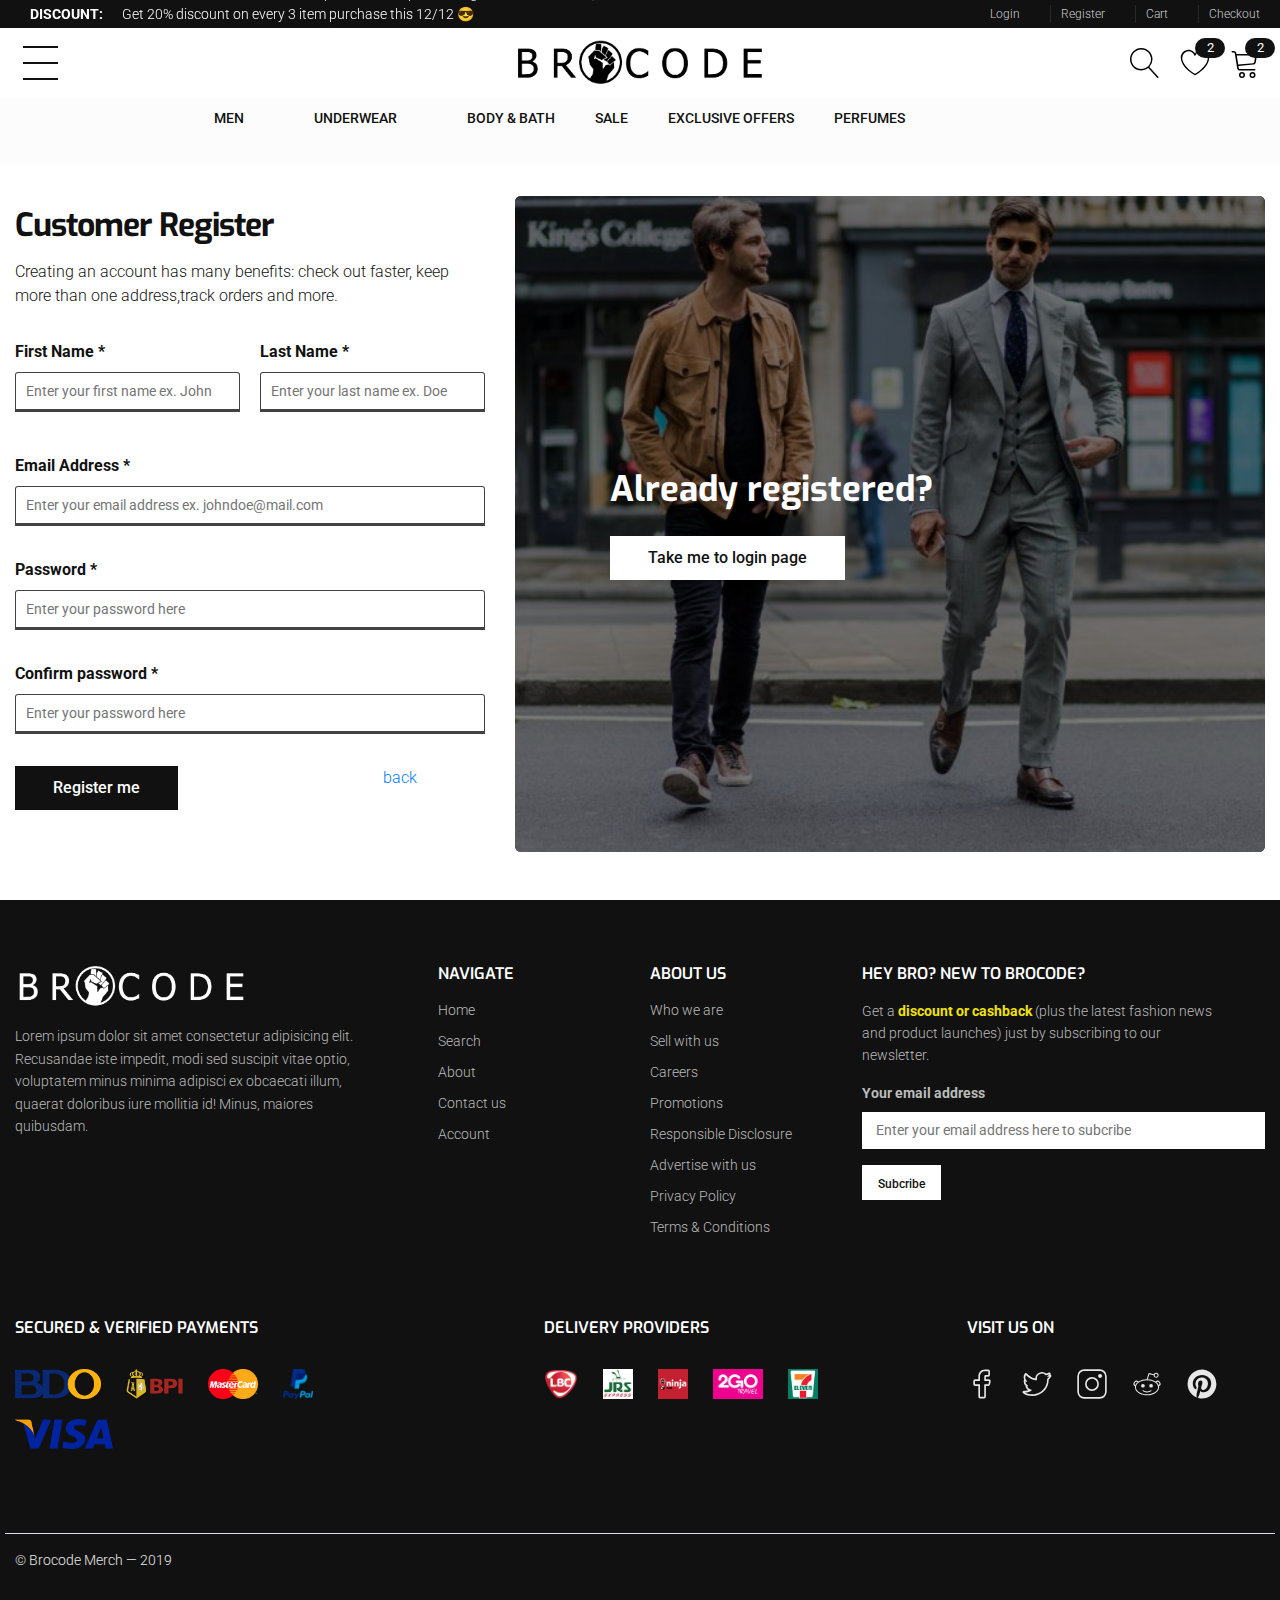
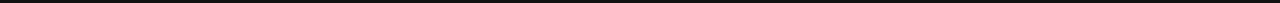
<file: signup.html>
<!DOCTYPE html>
<html lang="en">

<head>
    <meta charset="UTF-8" />
    <meta name="viewport" content="width=device-width, initial-scale=1.0" />
    <meta http-equiv="X-UA-Compatible" content="ie=edge" />
    <link href="https://fonts.googleapis.com/css?family=Roboto:300,300i,400,400i,500,700&display=swap"
        rel="stylesheet" />
    <link rel="stylesheet" href="resources/css/bootstrap-grid.min.css" />
    <link rel="stylesheet" href="resources/css/bootstrap-reboot.min.css" />
    <link rel="stylesheet" href="resources/css/bootstrap.min.css" />
    <link rel="stylesheet" href="resources/css/owl.carousel.min.css" />
    <link rel="stylesheet" href="resources/css/owl.theme.default.min.css" />

    <link rel="stylesheet" href="resources/css/main.css" />

    <title>Brocode</title>
</head>

<body>
    <header>
        <nav class="nav" id="navbar">
            <div class="nav__others">
                <ul class="nav__others-promo" id="promo-nav">
                    <li><b>DISCOUNT:</b> &nbsp; Get 20% discount on every 3 item purchase this 12/12 😎</li>
                    <li><b>PROMO:</b> &nbsp; Free delivery on 5 item purchase 🚚🤑</li>
                    <li><b>BIG ANNOUNCEMENT:</b> &nbsp; Get chance to win Php 100,000 on purchasing item in brocode 🤙
                    </li>

                </ul>
                <ul class="nav__others-link">
                    <li><a href="login.html">Login</a></li>
                    <li><a href="signup.html">Register</a></li>
                    <li><a href="cart.html">Cart</a></li>
                    <li><a href="checkout.html">Checkout</a></li>
                </ul>
            </div>
            <div class="container mx-auto">
                <div class="nav__navbar">
                    <button class="nav__button" id="nav-btn">
                        <span></span>
                    </button>

                    <a href="overview.html" class="nav__brand">
                        <img src="/resources/images/brocode-logo-banner.png" alt="Brocode Market" class="logo" />
                    </a>

                    <div class="nav__option">
                        <button class="btn--icon" id="btn-search">
                            <svg class="icon icon--cart" xmlns="http://www.w3.org/2000/svg" viewBox="0 0 20 20">
                                <path
                                    d="M18.869 19.162l-5.943-6.484A7.448 7.448 0 0015.001 7.5c0-2.003-.78-3.887-2.197-5.303S9.504 0 7.501 0 3.614.78 2.198 2.197.001 5.497.001 7.5s.78 3.887 2.197 5.303S5.498 15 7.501 15a7.441 7.441 0 004.688-1.645l5.943 6.483a.497.497 0 00.707.031.5.5 0 00.031-.706zM1 7.5C1 3.916 3.916 1 7.5 1S14 3.916 14 7.5 11.084 14 7.5 14 1 11.084 1 7.5z" />
                            </svg>
                        </button>

                        <a href="wishlist.html" class="btn--icon">
                            <svg class="icon icon--cart" xmlns="http://www.w3.org/2000/svg" viewBox="0 0 20 20">
                                <path class="inner" fill="#fff"
                                    d="M14.7 1.7l3 1.6L19 5.9l-.2 2.5-3.3 5.3-3.5 2.7-2 1.3-3.2-1.8-3.5-4-1.8-3.1L1 6.9l.3-2.2.7-1.5 2.8-1.5 2.7.4 1.1.6L10.2 4l1.4-1.4 2.6-.9z" />
                                <path
                                    d="M10 18.2l-.2-.1c-.1-.1-2.3-1.3-4.6-3.3A18 18 0 0 1 2 11.1 8.4 8.4 0 0 1 .5 6.5c0-2.9 2.4-5.3 5.3-5.3 1 0 2 .4 2.9 1 .5.4 1 .9 1.3 1.4.3-.5.8-1 1.3-1.4.9-.7 2-1 2.9-1 2.9 0 5.3 2.4 5.3 5.3a9 9 0 0 1-1.5 4.7c-.8 1.2-1.8 2.5-3.2 3.7-2.3 2-4.5 3.3-4.6 3.3H10zm-4.2-16a4.3 4.3 0 0 0-4.3 4.3c0 3 2.3 5.8 4.3 7.6 1.8 1.6 3.5 2.7 4.2 3.1.6-.4 2.4-1.5 4.2-3.1 2-1.8 4.3-4.5 4.3-7.6 0-2.3-1.9-4.3-4.3-4.3a4.3 4.3 0 0 0-3.8 2.7c-.1.2-.3.3-.5.3a.8.8 0 0 1-.4-.2c.1 0 0 0 0-.1-.4-1.3-2-2.7-3.7-2.7z" />
                            </svg>
                            <span class="badge badge--count">2</span>
                        </a>

                        <a href="cart.html" class="btn--icon" id="btn-cart">
                            <svg class="icon icon--heart" xmlns="http://www.w3.org/2000/svg" viewBox="0 0 20 20">
                                <path
                                    d="M8 20a2 2 0 1 1 0-4 2 2 0 0 1 0 4zm0-3a1 1 0 1 0 0 2 1 1 0 0 0 0-2zM15 20a2 2 0 1 1 0-4 2 2 0 0 1 0 4zm0-3a1 1 0 1 0 0 2 1 1 0 0 0 0-2zM17.5 4.5c-.2-.3-.6-.5-1-.5H4.3l-.1-.6C4 2.6 3.3 2 2.5 2h-1a.5.5 0 0 0 0 1h1c.3 0 .6.3.7.6l1.6 10c.2.8.9 1.4 1.7 1.4h10a.5.5 0 0 0 0-1h-10a.7.7 0 0 1-.7-.6L5.6 12l10-1c.7 0 1.4-.6 1.6-1.4l.6-4c.1-.4 0-.8-.3-1.1zm-.7.9l-.6 4c0 .3-.4.7-.7.7l-10 .9-1-6h12l.3.1v.3z" />
                            </svg>
                            <span class="badge badge--count">2</span>
                        </a>


                    </div>
                </div>
            </div>
            <div class="nav__category">
                <div class="container mx-auto">
                    <ul class="nav__category-list">
                        <a href="collections.html" class="nav__category-logo"><img
                                src="/resources/images/brocode-logo-fix.png" alt=""></a>
                        <li class="nav__category-item">
                            <a href="collections.html" class="nav__category-link">
                                Men
                            </a>
                            <div class="dropdown">
                                <div class="dropdown__info">
                                    <h6 class="dropdown__title">Men</h6>
                                    <img src="./resources/images/cat-men.jpg" alt="" class="image">
                                </div>

                                <div class="dropdown__content">
                                    <div class="dropdown__group">
                                        <h3>Apparel</h3>
                                        <ul>
                                            <li><a href="">New Arrivals</a></li>
                                            <li><a href="">T-Shirts</a></li>
                                            <li><a href="">Shirts</a></li>
                                            <li><a href="">Shorts</a></li>
                                            <li><a href="">Polo</a></li>
                                            <li><a href="">Denim</a></li>
                                            <li><a href="">Pants</a></li>
                                        </ul>
                                    </div>

                                    <div class="dropdown__group">
                                        <h3>Accessories</h3>
                                        <ul>
                                            <li><a href="">New Arrivals</a></li>
                                            <li><a href="">Caps</a></li>
                                            <li><a href="">Glasses</a></li>
                                            <li><a href="">Bags</a></li>
                                            <li><a href="">Belts</a></li>
                                            <li><a href="">Small Accessories</a></li>
                                            <li><a href="">Wallet and Cases</a></li>
                                            <li><a href="">Handkechief</a></li>
                                            <li><a href="">Socks</a></li>
                                            <li><a href="">Footwear</a></li>
                                        </ul>
                                    </div>
                                </div>
                            </div>
                        </li>
                        <li class="nav__category-item">
                            <a href="collections.html" class="nav__category-link">
                                Underwear
                            </a>
                            <div class="dropdown">
                                <div class="dropdown__info">
                                    <h6 class="dropdown__title">Underwear</h6>
                                    <img src="./resources/images/cat-men.jpg" alt="" class="image">
                                </div>

                                <div class="dropdown__content">
                                    <div class="dropdown__group">
                                        <h3>Apparel</h3>
                                        <ul>
                                            <li><a href="">New Arrivals</a></li>
                                            <li><a href="">T-Shirts</a></li>
                                            <li><a href="">Shirts</a></li>
                                            <li><a href="">Shorts</a></li>
                                            <li><a href="">Polo</a></li>
                                            <li><a href="">Denim</a></li>
                                            <li><a href="">Pants</a></li>
                                        </ul>
                                    </div>

                                    <div class="dropdown__group">
                                        <h3>Accessories</h3>
                                        <ul>
                                            <li><a href="">New Arrivals</a></li>
                                            <li><a href="">Caps</a></li>
                                            <li><a href="">Glasses</a></li>
                                            <li><a href="">Bags</a></li>
                                            <li><a href="">Belts</a></li>
                                            <li><a href="">Small Accessories</a></li>
                                            <li><a href="">Wallet and Cases</a></li>
                                            <li><a href="">Handkechief</a></li>
                                            <li><a href="">Socks</a></li>
                                            <li><a href="">Footwear</a></li>
                                        </ul>
                                    </div>
                                </div>
                            </div>
                        </li>
                        <li>
                            <a href="collections.html" class="nav__category-link">
                                Body & bath
                            </a>
                            <!-- <div class="dropdown">
								Body & bath
							</div> -->
                        </li>
                        <li>
                            <a href="collections.html" class="nav__category-link">
                                Sale
                            </a>
                            <!-- <div class="dropdown">
								Sale
							</div> -->
                        </li>
                        <li>
                            <a href="collections.html" class="nav__category-link">
                                Exclusive Offers
                            </a>
                        </li>
                        <li>
                            <a href="collections.html" class="nav__category-link">
                                Perfumes
                            </a>
                        </li>
                    </ul>
                </div>
            </div>
        </nav>


    </header>
    <main>
        <div class="container pt-2 pb-3">
            <section>
                <div class="login">
                    <div class="login__form">
                        <h1 class="heading--primary mb-1">Customer Register</h1>
                        <p>Creating an account has many benefits: check out faster, keep more than one address,track
                            orders and more.</p>
                        <div class="row mt-2 mb-2">
                            <div class="col-12 col-lg-6">
                                <div class="form-group">
                                    <label for="">First Name <span>*</span></label>
                                    <input class="inp inp--primary" type="text"
                                        placeholder="Enter your first name ex. John">
                                </div>
                            </div>

                            <div class="col-12 col-lg-6">
                                <div class="form-group">
                                    <label for="">Last Name <span>*</span></label>
                                    <input class="inp inp--primary" type="text"
                                        placeholder="Enter your last name ex. Doe">
                                </div>
                            </div>
                        </div>
                        <div class="form-group mb-2">
                            <label for="">Email Address <span>*</span></label>
                            <input class="inp inp--primary" type="email"
                                placeholder="Enter your email address ex. johndoe@mail.com">
                        </div>
                        <div class="form-group mb-2">
                            <label for="">Password <span>*</span></label>
                            <input class="inp inp--primary" type="password" placeholder="Enter your password here">
                        </div>
                        <div class="form-group mb-2">
                            <label for="">Confirm password <span>*</span></label>
                            <input class="inp inp--primary" type="password" placeholder="Enter your password here">
                        </div>
                        <div class="row">
                            <div class="col-12 col-lg-9">
                                <div class="form-group mb-2">
                                    <button class="btn btn--primary">Register me</button>
                                </div>
                            </div>
                            <div class="col-12 col-lg-3 d-flex align-item-flex-end">
                                <a href="">back</a>
                            </div>
                        </div>
                    </div>

                    <div class="login__background">
                        <img class="login__image" src="./resources/images/register_bg.jpg" alt="Men's Clothing Website">
                        <div class="login__cover">
                            <div class="login__floating">
                                <h2>Already registered?</h2>

                                <a href="/login.html" class="btn btn--primary btn--primary--white mt-1">Take me to login
                                    page</a>
                            </div>
                        </div>
                    </div>
                </div>
            </section>
        </div>
    </main>


    <footer class="footer pt-4">
        <div class="container mx-auto">
            <div class="row">
                <div class="col-12 col-lg-4 mb-2">
                    <img class="footer__logo mb-1" src="resources/images/brocode-logo-banner-w.png" alt="" />

                    <p class="paragraph--primary footer__discription">
                        Lorem ipsum dolor sit amet consectetur adipisicing elit.
                        Recusandae iste impedit, modi sed suscipit vitae optio, voluptatem
                        minus minima adipisci ex obcaecati illum, quaerat doloribus iure
                        mollitia id! Minus, maiores quibusdam.
                    </p>
                </div>
                <div class="col-12 col-lg-2 mb-4">
                    <h6 class="heading--secondary mb-1">Navigate</h6>
                    <ul class="list">
                        <li class="list__item">
                            <a href="overview.html" class="list__link">
                                Home
                            </a>
                        </li>
                        <li class="list__item">
                            <a href="overview.html" class="list__link">
                                Search
                            </a>
                        </li>
                        <li class="list__item">
                            <a href="overview.html" class="list__link">
                                About
                            </a>
                        </li>
                        <li class="list__item">
                            <a href="overview.html" class="list__link">
                                Contact us
                            </a>
                        </li>
                        <li class="list__item">
                            <a href="overview.html" class="list__link">
                                Account
                            </a>
                        </li>
                    </ul>
                </div>

                <div class="col-12 col-lg-2 mb-4">
                    <h6 class="heading--secondary mb-1">About us</h6>
                    <ul class="list">
                        <li class="list__item">
                            <a href="overview.html" class="list__link">
                                Who we are
                            </a>
                        </li>
                        <li class="list__item">
                            <a href="overview.html" class="list__link">
                                Sell with us
                            </a>
                        </li>
                        <li class="list__item">
                            <a href="overview.html" class="list__link">
                                Careers
                            </a>
                        </li>
                        <li class="list__item">
                            <a href="overview.html" class="list__link">
                                Promotions
                            </a>
                        </li>
                        <li class="list__item">
                            <a href="overview.html" class="list__link">
                                Responsible Disclosure
                            </a>
                        </li>
                        <li class="list__item">
                            <a href="overview.html" class="list__link">
                                Advertise with us
                            </a>
                        </li>
                        <li class="list__item">
                            <a href="overview.html" class="list__link">
                                Privacy Policy
                            </a>
                        </li>
                        <li class="list__item">
                            <a href="overview.html" class="list__link">
                                Terms & Conditions
                            </a>
                        </li>

                    </ul>
                </div>


                <div class="col-12 col-lg-4 mb-4">
                    <h6 class="heading--secondary mb-1">Hey bro? New to Brocode?</h6>
                    <p class="paragraph--primary footer__discription">Get a <b
                            style="color: rgb(241, 226, 8); font-weight: 700;">discount or
                            cashback</b> (plus the latest
                        fashion news and product launches) just by subscribing to
                        our newsletter.</p>

                    <div class="form-group mt-1" style="width: 100%;">
                        <label for="">Your email address</label>
                        <input type="text" class="inp inp--footer mb-1"
                            placeholder="Enter your email address here to subcribe">
                        <button class="btn btn--primary btn--primary--white ">Subcribe</button>
                    </div>
                </div>


                <div class="col-12 col-lg-5 mb-2">
                    <h6 class="heading--secondary mb-2">Secured & Verified Payments</h6>

                    <ul class="footer__payment">
                        <li>
                            <img src="/resources/images/bdo.png" title="BDO" alt="bdo" class="" />
                        </li>
                        <li>
                            <img src="/resources/images/bpi.png" title="BPI" alt="bpi" class="" />
                        </li>
                        <li>
                            <img src="/resources/images/mastercard.png" title="Mastercard" alt="Mastercard" class="" />
                        </li>
                        <li>
                            <img src="/resources/images/paypal.png" title="Paypal" alt="Paypal" class="" />
                        </li>
                        <li><img src="/resources/images/visa.png" title="Visa" alt="Visa" class="" /></li>
                    </ul>
                </div>

                <div class="col-12 col-lg-4 mb-2">
                    <h6 class="heading--secondary mb-2">Delivery Providers</h6>

                    <ul class="footer__payment">
                        <li>
                            <img src="/resources/images/lbc.png" title="lbc" alt="lbc" class="" />
                        </li>
                        <li>
                            <img src="/resources/images/jrs-expresss.jpg" title="jrs-expresss" alt="jrs-expresss"
                                class="" />
                        </li>
                        <li>
                            <img src="/resources/images/ninjavan.png" title="ninjavan" alt="ninjavan" class="" />
                        </li>
                        <li>
                            <img src="/resources/images/2go.png" title="2GO Express" alt="2GO Express" class="" />
                        </li>
                        <li><img src="/resources/images/7eleven.webp" title="7-Eleven" alt="7-Eleven" class="" /></li>
                    </ul>
                </div>

                <div class="col-12 col-lg-3 mb-2">
                    <h6 class="heading--secondary mb-2">Visit us on</h6>

                    <div class="footer__social">
                        <a href="overview.html" title="facebook"><svg class="icon" xmlns="http://www.w3.org/2000/svg"
                                viewBox="0 0 100 100">
                                <path
                                    d="M57.1 98.2H43.8a6 6 0 0 1-5.9-5.9V56.4h-11a6 6 0 0 1-5.9-5.9V40.2a6 6 0 0 1 5.9-5.9h10.9V25c0-13.8 9.1-23.1 22.7-23.1h10.1a6 6 0 0 1 5.9 5.9V20a6 6 0 0 1-5.9 5.9h-7.5v8.4h10c1.8 0 3.5.8 4.6 2.2a5.8 5.8 0 0 1 1.2 4.9l-2.1 10.2c-.5 2.7-3 4.7-5.8 4.7h-8v36a6 6 0 0 1-5.9 5.9zM26.9 39.8c-.2 0-.4.2-.4.4v10.4c0 .2.2.4.4.4h16.5v41.3c0 .2.2.4.4.4h13.3c.2 0 .4-.2.4-.4V50.8H71l.4-.2 2.1-10.3-.1-.4-.4-.1H57.6V26.3c0-3.6 1-5.9 6-5.9h7c.2 0 .4-.2.4-.4V7.7c0-.2-.2-.4-.4-.4H60.5c-10.4 0-17.2 6.9-17.2 17.6v14.8H26.9z" />
                            </svg></a>
                        <a href="overview.html" title="twitter"><svg class="icon" xmlns="http://www.w3.org/2000/svg"
                                viewBox="0 0 100 100">
                                <path
                                    d="M33.9 90c-8.3 0-20.2-1.6-30.2-9.1a4.8 4.8 0 0 1-1.5-5.8c.8-2.1 3-3.2 5.2-2.8 0 0 7.3 1.2 13.9-1.1A21.3 21.3 0 0 1 12 59c-.3-1-.3-2 0-3a22 22 0 0 1-6.4-16.4A5 5 0 0 1 7.3 36c-2-4.9-3.2-12.1 1.4-20a5.2 5.2 0 0 1 3.7-2.4c1.6-.1 3.1.5 4.1 1.7.1.1 12.4 14.3 27.7 16.4a22.4 22.4 0 0 1 36.5-16.6 16 16 0 0 0 7.3-2.8c1.4-1 3.3-1.2 4.8-.4a5 5 0 0 1 2.8 4c0 .5 0 1.5-.4 2.8l.8.5a4.8 4.8 0 0 1 1.9 5.3c-.6 2.3-3.6 5.9-8.9 10.8A54.3 54.3 0 0 1 33.9 90zM9.2 78a46.4 46.4 0 0 0 24.7 6.5c6 0 10.1-.9 10.2-.9a49 49 0 0 0 39.6-49.5v-1.2l.9-.8c3.7-3.4 5.8-5.7 6.9-7.1l-.5.1-5.6 1.9c-.9.3-1.7-.8-1.1-1.6l3.7-4.6c1-1.2 1.5-2.2 1.8-3a20.6 20.6 0 0 1-9.9 3h-1.1l-.9-.8a16.7 16.7 0 0 0-28.2 12.3l.1 2 .2 2c.1.6-.4 1.1-1 1.1l-2-.1C30 37 16.1 23 12.9 19.6a16.6 16.6 0 0 0 .9 16.8l3.3 5.5c.5.9-.4 1.9-1.3 1.4l-4.6-2.5c.2 5.4 2.3 9.6 6.3 12.6l2.4 1.9c.6.5.5 1.4-.2 1.7l-2.2.9c2.3 6.7 7.3 9.4 11.1 10.4l3.6 1c.8.2 1 1.3.3 1.8l-3 2.1c-7 4.9-15.8 5.1-20.3 4.8zm3.1-59.1zm79-2.1z" />
                            </svg></a>
                        <a href="overview.html" title="instagram"><svg class="icon" xmlns="http://www.w3.org/2000/svg"
                                viewBox="0 0 100 100">
                                <path
                                    d="M50 26.9a23.1 23.1 0 0 0 0 46.2 23 23 0 0 0 0-46.2zm0 40.7a17.6 17.6 0 0 1 0-35.2c9.7 0 17.5 7.9 17.5 17.6 0 9.7-7.8 17.6-17.5 17.6zM76.9 16.3c-1.8 0-3.5.7-4.7 2a6.5 6.5 0 0 0 0 9.4 6.5 6.5 0 0 0 9.4 0c1.2-1.2 2-2.9 2-4.7v-.1c0-1.7-.8-3.4-2-4.6-1-1.4-2.9-2-4.7-2z" />
                                <path
                                    d="M76.1 1H23.9A23 23 0 0 0 1 23.9v52.3A23 23 0 0 0 23.9 99h52.3A23 23 0 0 0 99 76.1V23.9A23 23 0 0 0 76.1 1zm17.4 75.1c0 9.6-7.8 17.4-17.4 17.4H23.9c-9.6 0-17.4-7.8-17.4-17.4V23.9c0-9.6 7.8-17.4 17.4-17.4h52.3c9.6 0 17.4 7.8 17.4 17.4v52.2z" />
                            </svg></a>
                        <a href="overview.html" title="reddit">
                            <svg class="icon" xmlns="http://www.w3.org/2000/svg" viewBox="0 0 100 100">
                                <circle cx="36.4" cy="55.8" r="6.2" />
                                <circle cx="63.6" cy="55.8" r="6.2" />
                                <path
                                    d="M50 78c6.7 0 11.5-1.5 14.5-4.5.7-.7.7-1.8 0-2.4-.7-.7-1.8-.7-2.4 0-2.4 2.4-6.3 3.5-12.1 3.5-5.7 0-9.7-1.1-12.1-3.5-.7-.7-1.8-.7-2.4 0-.7.7-.7 1.8 0 2.4 3 3 7.8 4.5 14.5 4.5z" />
                                <path
                                    d="M70 84c2.9-1.1 5.7-2.5 8.2-4.1 7.8-5.1 12-11.9 12-19.2l-.2-2.9a10.2 10.2 0 1 0-12-16.4 51 51 0 0 0-25.5-7.5l5.3-16.7 14.3 3.4a8.4 8.4 0 1 0 .7-3.3L57 13.5c-.9-.2-1.8.3-2 1.2l-6.1 19.2A50.8 50.8 0 0 0 22 41.4a10.2 10.2 0 1 0-12 16.4c-.2 1-.2 1.9-.2 2.9 0 7.3 4.3 14.1 12.1 19.2 2.5 1.6 5.2 3 8.2 4.1-.1 0 21.2 8.7 39.9 0zm10.5-68.4a5 5 0 0 1 5 5 5 5 0 0 1-5 5 5 5 0 0 1-5-5 5 5 0 0 1 5-5zM8.5 49a6.8 6.8 0 0 1 10.7-5.6c-4 3.1-6.7 6.8-8.2 10.8A6.4 6.4 0 0 1 8.5 49zM50 84.1c-20.3 0-36.8-10.5-36.8-23.4 0-12.9 16.5-23.4 36.8-23.4 20.3 0 36.8 10.5 36.8 23.4 0 12.9-16.5 23.4-36.8 23.4zm39.1-29.9c-1.4-4-4.2-7.6-8.2-10.8A6.8 6.8 0 0 1 91.6 49a7 7 0 0 1-2.5 5.2z" />
                            </svg>
                        </a>
                        <a href="overview.html" title="pinterest">
                            <svg class="icon" xmlns="http://www.w3.org/2000/svg" viewBox="0 0 100 100">
                                <path
                                    d="M2 50l.1 2.2v.7l.1 1.6.1.7.2 1.8.1.4.4 2.1.1.6.3 1.5.2.7.4 1.5.2.6.7 2 .2.6.6 1.4.3.7.6 1.3.3.7.9 1.7.3.5.8 1.4.4.7.7 1.1.5.7.9 1.2.3.5 1.2 1.5.5.6.8 1 .6.6.9 1 .5.5 1.4 1.4.5.5 1 .9.6.5 1 .8.6.5 1.6 1.2.4.3 1.3.8.7.4 1.2.7.6.4 1.7.9.2.1 1.9.9.6.2.8.3c-.4-3.8-.8-9.6.2-13.8l5.6-23.9s-1.4-2.9-1.4-7.1c0-6.7 3.9-11.7 8.7-11.7 4.1 0 6.1 3.1 6.1 6.8 0 4.1-2.6 10.3-4 16-1.1 4.8 2.4 8.7 7.1 8.7 8.5 0 15.1-9 15.1-22 0-11.5-8.3-19.5-20-19.5A20.7 20.7 0 0 0 28 49.2a19 19 0 0 0 3.6 11c.4.5.4.9.3 1.4L30.6 67c-.2.9-.7 1.1-1.6.6-6-2.8-9.7-11.6-9.7-18.6 0-15.1 11-29 31.7-29 16.7 0 29.6 11.9 29.6 27.7 0 16.5-10.4 29.9-24.9 29.9-4.9 0-9.4-2.5-11-5.5l-3 11.4c-1.1 4.2-4 9.4-6 12.6l2 .6.7.2 1.4.3.7.2 1.9.3h.2l2.1.3.7.1 1.6.1h.6l2.2.1A48 48 0 0 0 67.1 5.5c-.4-.5-1.1-.7-1.7-1-1.4-.5-2.8-.9-4.3-1.2l-3.8-.8-4.8-.5H50l-4.9.2-2.4.3A48.1 48.1 0 0 0 2 50z" />
                            </svg>
                        </a>
                    </div>
                </div>

                <div class="col-12 mt-1 mb-2 border-top pt-1">
                    <p class="footer__copyright">&copy; Brocode Merch &mdash; 2019</p>
                </div>
            </div>
        </div>
    </footer>

    <script src="https://code.jquery.com/jquery-3.3.1.slim.min.js"
        integrity="sha384-q8i/X+965DzO0rT7abK41JStQIAqVgRVzpbzo5smXKp4YfRvH+8abtTE1Pi6jizo"
        crossorigin="anonymous"></script>
    <script src="https://cdnjs.cloudflare.com/ajax/libs/popper.js/1.14.7/umd/popper.min.js"
        integrity="sha384-UO2eT0CpHqdSJQ6hJty5KVphtPhzWj9WO1clHTMGa3JDZwrnQq4sF86dIHNDz0W1"
        crossorigin="anonymous"></script>
    <script src="https://stackpath.bootstrapcdn.com/bootstrap/4.3.1/js/bootstrap.min.js"
        integrity="sha384-JjSmVgyd0p3pXB1rRibZUAYoIIy6OrQ6VrjIEaFf/nJGzIxFDsf4x0xIM+B07jRM"
        crossorigin="anonymous"></script>
    <script>
        $(document).ready(function () {
            $('#promo-nav')
                .slick({
                    slidesToShow: 1,
                    slidesToScroll: 1,
                    autoplay: true,
                    vertical: true,
                    arrows: false,
                    dot: false,
                    swipe: true,
                    verticalSwiping: true,
                    focusOnSelect: true,
                    centerMode: true,
                    speed: 1000,
                    autoplaySpeed: 2000,
                });
        });
    </script>
    <script src="resources/js/slick.min.js"></script>
</body>

</html>
</file>
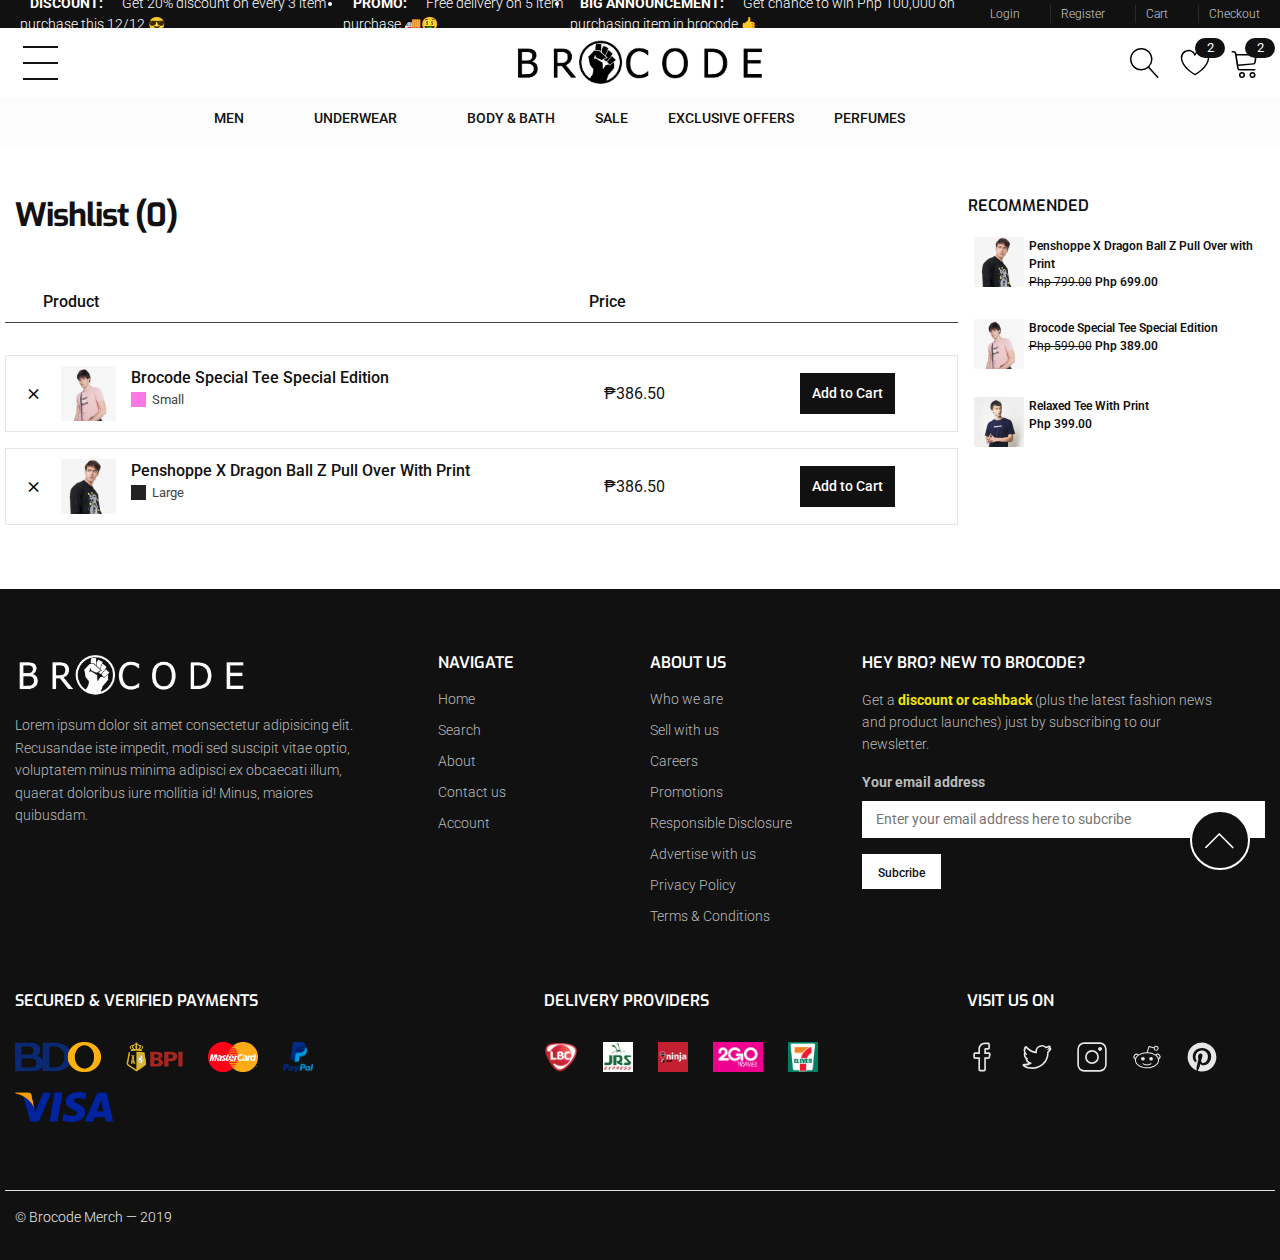
<file: wishlist.html>
<!DOCTYPE html>
<html lang="en">

<head>
    <meta charset="UTF-8" />
    <meta name="viewport" content="width=device-width, initial-scale=1.0" />
    <meta http-equiv="X-UA-Compatible" content="ie=edge" />
    <link href="https://fonts.googleapis.com/css?family=Roboto:300,300i,400,400i,500,700&display=swap"
        rel="stylesheet" />
    <link rel="stylesheet" href="resources/css/bootstrap-grid.min.css" />
    <!-- <link rel="stylesheet" href="resources/css/bootstrap-reboot.min.css" /> -->
    <link rel="stylesheet" href="resources/css/bootstrap.min.css" />

    <link rel="stylesheet" href="resources/css/owl.carousel.min.css" />
    <link rel="stylesheet" href="resources/css/owl.theme.default.min.css" />
    <link rel="stylesheet" href="resources/css/slick.css">
    <link rel="stylesheet" href="resources/css/slick-theme.css">
    <link rel="stylesheet" href="resources/css/main.css" />

    <title>Brocode</title>
</head>

<body>
    <header>
        <nav class="nav" id="navbar">
			<div class="nav__others">
				<ul class="nav__others-promo" id="promo-nav">
					<li><b>DISCOUNT:</b> &nbsp; Get 20% discount on every 3 item purchase this 12/12 😎</li>
					<li><b>PROMO:</b> &nbsp; Free delivery on 5 item purchase 🚚🤑</li>
					<li><b>BIG ANNOUNCEMENT:</b> &nbsp; Get chance to win Php 100,000 on purchasing item in brocode 🤙
					</li>

				</ul>
				<ul class="nav__others-link">
					<li><a href="login.html">Login</a></li>
					<li><a href="signup.html">Register</a></li>
					<li><a href="cart.html">Cart</a></li>
					<li><a href="checkout.html">Checkout</a></li>
				</ul>
			</div>
			<div class="container mx-auto">
				<div class="nav__navbar">
					<button class="nav__button" id="nav-btn">
						<span></span>
					</button>

					<a href="/" class="nav__brand">
						<img src="/resources/images/brocode-logo-banner.png" alt="Brocode Market" class="logo" />
					</a>

					<div class="nav__option">
						<button class="btn--icon" id="btn-search">
							<svg class="icon icon--cart" xmlns="http://www.w3.org/2000/svg" viewBox="0 0 20 20">
								<path
									d="M18.869 19.162l-5.943-6.484A7.448 7.448 0 0015.001 7.5c0-2.003-.78-3.887-2.197-5.303S9.504 0 7.501 0 3.614.78 2.198 2.197.001 5.497.001 7.5s.78 3.887 2.197 5.303S5.498 15 7.501 15a7.441 7.441 0 004.688-1.645l5.943 6.483a.497.497 0 00.707.031.5.5 0 00.031-.706zM1 7.5C1 3.916 3.916 1 7.5 1S14 3.916 14 7.5 11.084 14 7.5 14 1 11.084 1 7.5z" />
							</svg>
						</button>

						<a href="wishlist.html" class="btn--icon">
							<svg class="icon icon--cart" xmlns="http://www.w3.org/2000/svg" viewBox="0 0 20 20">
								<path class="inner" fill="#fff"
									d="M14.7 1.7l3 1.6L19 5.9l-.2 2.5-3.3 5.3-3.5 2.7-2 1.3-3.2-1.8-3.5-4-1.8-3.1L1 6.9l.3-2.2.7-1.5 2.8-1.5 2.7.4 1.1.6L10.2 4l1.4-1.4 2.6-.9z" />
								<path
									d="M10 18.2l-.2-.1c-.1-.1-2.3-1.3-4.6-3.3A18 18 0 0 1 2 11.1 8.4 8.4 0 0 1 .5 6.5c0-2.9 2.4-5.3 5.3-5.3 1 0 2 .4 2.9 1 .5.4 1 .9 1.3 1.4.3-.5.8-1 1.3-1.4.9-.7 2-1 2.9-1 2.9 0 5.3 2.4 5.3 5.3a9 9 0 0 1-1.5 4.7c-.8 1.2-1.8 2.5-3.2 3.7-2.3 2-4.5 3.3-4.6 3.3H10zm-4.2-16a4.3 4.3 0 0 0-4.3 4.3c0 3 2.3 5.8 4.3 7.6 1.8 1.6 3.5 2.7 4.2 3.1.6-.4 2.4-1.5 4.2-3.1 2-1.8 4.3-4.5 4.3-7.6 0-2.3-1.9-4.3-4.3-4.3a4.3 4.3 0 0 0-3.8 2.7c-.1.2-.3.3-.5.3a.8.8 0 0 1-.4-.2c.1 0 0 0 0-.1-.4-1.3-2-2.7-3.7-2.7z" />
							</svg>
							<span class="badge badge--count">2</span>
						</a>

						<a href="cart.html" class="btn--icon" id="btn-cart">
							<svg class="icon icon--heart" xmlns="http://www.w3.org/2000/svg" viewBox="0 0 20 20">
								<path
									d="M8 20a2 2 0 1 1 0-4 2 2 0 0 1 0 4zm0-3a1 1 0 1 0 0 2 1 1 0 0 0 0-2zM15 20a2 2 0 1 1 0-4 2 2 0 0 1 0 4zm0-3a1 1 0 1 0 0 2 1 1 0 0 0 0-2zM17.5 4.5c-.2-.3-.6-.5-1-.5H4.3l-.1-.6C4 2.6 3.3 2 2.5 2h-1a.5.5 0 0 0 0 1h1c.3 0 .6.3.7.6l1.6 10c.2.8.9 1.4 1.7 1.4h10a.5.5 0 0 0 0-1h-10a.7.7 0 0 1-.7-.6L5.6 12l10-1c.7 0 1.4-.6 1.6-1.4l.6-4c.1-.4 0-.8-.3-1.1zm-.7.9l-.6 4c0 .3-.4.7-.7.7l-10 .9-1-6h12l.3.1v.3z" />
							</svg>
							<span class="badge badge--count">2</span>
						</a>


					</div>
				</div>
			</div>
			<div class="nav__category">
				<div class="container mx-auto">
					<ul class="nav__category-list">
						<a href="" class="nav__category-logo"><img src="/resources/images/brocode-logo-fix.png"
								alt=""></a>
						<li class="nav__category-item">
							<a href="#" class="nav__category-link">
								Men
							</a>
							<div class="dropdown">
								<div class="dropdown__info">
									<h6 class="dropdown__title">Men</h6>
									<img src="./resources/images/cat-men.jpg" alt="" class="image">
								</div>

								<div class="dropdown__content">
									<div class="dropdown__group">
										<h3>Apparel</h3>
										<ul>
											<li><a href="">New Arrivals</a></li>
											<li><a href="">T-Shirts</a></li>
											<li><a href="">Shirts</a></li>
											<li><a href="">Shorts</a></li>
											<li><a href="">Polo</a></li>
											<li><a href="">Denim</a></li>
											<li><a href="">Pants</a></li>
										</ul>
									</div>

									<div class="dropdown__group">
										<h3>Accessories</h3>
										<ul>
											<li><a href="">New Arrivals</a></li>
											<li><a href="">Caps</a></li>
											<li><a href="">Glasses</a></li>
											<li><a href="">Bags</a></li>
											<li><a href="">Belts</a></li>
											<li><a href="">Small Accessories</a></li>
											<li><a href="">Wallet and Cases</a></li>
											<li><a href="">Handkechief</a></li>
											<li><a href="">Socks</a></li>
											<li><a href="">Footwear</a></li>
										</ul>
									</div>
								</div>
							</div>
						</li>
						<li class="nav__category-item">
							<a href="#" class="nav__category-link">
								Underwear
							</a>
							<div class="dropdown">
								<div class="dropdown__info">
									<h6 class="dropdown__title">Underwear</h6>
									<img src="./resources/images/cat-men.jpg" alt="" class="image">
								</div>

								<div class="dropdown__content">
									<div class="dropdown__group">
										<h3>Apparel</h3>
										<ul>
											<li><a href="">New Arrivals</a></li>
											<li><a href="">T-Shirts</a></li>
											<li><a href="">Shirts</a></li>
											<li><a href="">Shorts</a></li>
											<li><a href="">Polo</a></li>
											<li><a href="">Denim</a></li>
											<li><a href="">Pants</a></li>
										</ul>
									</div>

									<div class="dropdown__group">
										<h3>Accessories</h3>
										<ul>
											<li><a href="">New Arrivals</a></li>
											<li><a href="">Caps</a></li>
											<li><a href="">Glasses</a></li>
											<li><a href="">Bags</a></li>
											<li><a href="">Belts</a></li>
											<li><a href="">Small Accessories</a></li>
											<li><a href="">Wallet and Cases</a></li>
											<li><a href="">Handkechief</a></li>
											<li><a href="">Socks</a></li>
											<li><a href="">Footwear</a></li>
										</ul>
									</div>
								</div>
							</div>
						</li>
						<li>
							<a href="#" class="nav__category-link">
								Body & bath
							</a>
							<!-- <div class="dropdown">
								Body & bath
							</div> -->
						</li>
						<li>
							<a href="#" class="nav__category-link">
								Sale
							</a>
							<!-- <div class="dropdown">
								Sale
							</div> -->
						</li>
						<li>
							<a href="#" class="nav__category-link">
								Exclusive Offers
							</a>
						</li>
						<li>
							<a href="#" class="nav__category-link">
								Perfumes
							</a>
						</li>
					</ul>
				</div>
			</div>
		</nav>

    </header>

    <main>
        <section>
            <div class="container py-3">
                <div class="cart row">
                    <div class="cart__cart col-9">
                        <h1 class="heading--primary mb-3">Wishlist (0)</h1>
                        <div class="cart__header row mb-2">
                            <div class="col-auto"></div>
                            <div class="col-7">Product</div>
                            <div class="col-2">Price</div>
                            <div class="col-2"></div>

                        </div>

                        <div class="cart__item row mb-1">
                            <div class="col-auto"><button class="d-block">&Cross;</button></div>
                            <div class="col-7 cart__title">
                                <div class="img"><img class="img-fit" src="resources/images/sample-1.jpg" alt=""
                                        class="cart__img"></div>
                                <div class="info">
                                    <a href="/overview.html">Brocode Special Tee Special Edition</a>
                                    <p><span title="Color: Pink" style="background: #fd77e7;"></span><small>&nbsp;
                                            Small</small>
                                    </p>
                                </div>
                            </div>
                            <div class="col-2 cart__price">₱386.50</div>

                            <div class="col cart__button"><button class="btn btn--primary">Add to Cart</button></div>

                        </div>

                        <div class="cart__item row mb-1">
                            <div class="col-auto"><button class="d-block">&Cross;</button></div>
                            <div class="col-7 cart__title">
                                <div class="img"><img class="img-fit" src="resources/images/over-2.jpg" alt=""
                                        class="cart__img"></div>
                                <div class="info">
                                    <a href="/overview.html">Penshoppe X Dragon Ball Z Pull Over with Print</a>
                                    <p><span title="Color: black" style="background: #242323;"></span><small>&nbsp;
                                            Large</small>
                                    </p>
                                </div>
                            </div>
                            <div class="col-2 cart__price">₱386.50</div>
                            <div class="col cart__button"><button class="btn btn--primary">Add to Cart</button></div>

                        </div>

                    </div>

                    <div class="col-12 col-lg-3">
                        <h6 class="heading--secondary mb-1">Recommended</h6>
                        <div class="row">
                            <div class="col-12 mb-1">
                                <a href="/overview.html" class="card--smol">
                                    <div class="card--smol__image">
                                        <img src="./resources/images/over-2.jpg" alt="">
                                    </div>

                                    <div class="card--smol__title">
                                        Penshoppe X Dragon Ball Z Pull Over with Print
                                        <p class="card--smol__price">
                                            <span class="old-price">Php 799.00</span>
                                            <span class="orig-price">Php 699.00</span>
                                        </p>
                                    </div>
                                </a>
                            </div>
                            <div class="col-12 mb-1">
                                <a href="/overview.html" class="card--smol">
                                    <div class="card--smol__image">
                                        <img src="./resources/images/sample-1.jpg" alt="">
                                    </div>

                                    <div class="card--smol__title">
                                        Brocode Special Tee Special Edition
                                        <p class="card--smol__price">
                                            <span class="old-price">Php 599.00</span>
                                            <span class="orig-price">Php 389.00</span>
                                        </p>
                                    </div>
                                </a>
                            </div>
                            <div class="col-12 mb-1">
                                <a href="/overview.html" class="card--smol">
                                    <div class="card--smol__image">
                                        <img src="./resources/images/sample-3.webp" alt="">
                                    </div>

                                    <div class="card--smol__title">
                                        Relaxed Tee With Print
                                        <p class="card--smol__price">
                                            <span class="orig-price">Php 399.00</span>
                                        </p>
                                    </div>
                                </a>
                            </div>
                        </div>
                    </div>
                </div>
            </div>
        </section>

        <button class="scroll-top">
            <svg style="icon" xmlns="http://www.w3.org/2000/svg" viewBox="0 0 20 20">
                <path d="M0 15l.1.4c.2.1.6.1.8 0l8.6-8.7 8.6 8.7a.5.5 0 0 0 .8-.8l-9-9a.5.5 0 0 0-.8 0l-9 9-.1.4z" />
            </svg>
        </button>

    </main>

    <div class="search" id="search-modal">
        <button class="btn--icon cart__exit" id="search-exit">
            <svg class="icon" xmlns="http://www.w3.org/2000/svg" viewBox="0 0 20 20">
                <path
                    d="M10.7 10.5l5.7-5.6a.5.5 0 0 0-.8-.8L10 9.8 4.4 4a.5.5 0 0 0-.8.8l5.7 5.6-5.7 5.6a.5.5 0 0 0 .8.8l5.6-5.7 5.6 5.7a.5.5 0 0 0 .8 0c.1-.2.1-.6 0-.8l-5.7-5.6z" />
            </svg>
        </button>
        <div class="container">
            <div class="col-12">
                <div class="search__holder">
                    <input type="text" name="" id="" class="inp inp--search"
                        placeholder="Search any product here (products, category and etc.)">
                    <button class="btn btn--primary col-2">
                        Search
                    </button>
                </div>
            </div>
        </div>

    </div>

    <footer class="footer pt-4">
        <div class="container mx-auto">
            <div class="row">
                <div class="col-12 col-lg-4 mb-2">
                    <img class="footer__logo mb-1" src="resources/images/brocode-logo-banner-w.png" alt="" />

                    <p class="paragraph--primary footer__discription">
                        Lorem ipsum dolor sit amet consectetur adipisicing elit.
                        Recusandae iste impedit, modi sed suscipit vitae optio, voluptatem
                        minus minima adipisci ex obcaecati illum, quaerat doloribus iure
                        mollitia id! Minus, maiores quibusdam.
                    </p>
                </div>
                <div class="col-12 col-lg-2 mb-4">
                    <h6 class="heading--secondary mb-1">Navigate</h6>
                    <ul class="list">
                        <li class="list__item">
                            <a href="overview.html" class="list__link">
                                Home
                            </a>
                        </li>
                        <li class="list__item">
                            <a href="overview.html" class="list__link">
                                Search
                            </a>
                        </li>
                        <li class="list__item">
                            <a href="overview.html" class="list__link">
                                About
                            </a>
                        </li>
                        <li class="list__item">
                            <a href="overview.html" class="list__link">
                                Contact us
                            </a>
                        </li>
                        <li class="list__item">
                            <a href="overview.html" class="list__link">
                                Account
                            </a>
                        </li>
                    </ul>
                </div>

                <div class="col-12 col-lg-2 mb-4">
                    <h6 class="heading--secondary mb-1">About us</h6>
                    <ul class="list">
                        <li class="list__item">
                            <a href="overview.html" class="list__link">
                                Who we are
                            </a>
                        </li>
                        <li class="list__item">
                            <a href="overview.html" class="list__link">
                                Sell with us
                            </a>
                        </li>
                        <li class="list__item">
                            <a href="overview.html" class="list__link">
                                Careers
                            </a>
                        </li>
                        <li class="list__item">
                            <a href="overview.html" class="list__link">
                                Promotions
                            </a>
                        </li>
                        <li class="list__item">
                            <a href="overview.html" class="list__link">
                                Responsible Disclosure
                            </a>
                        </li>
                        <li class="list__item">
                            <a href="overview.html" class="list__link">
                                Advertise with us
                            </a>
                        </li>
                        <li class="list__item">
                            <a href="overview.html" class="list__link">
                                Privacy Policy
                            </a>
                        </li>
                        <li class="list__item">
                            <a href="overview.html" class="list__link">
                                Terms & Conditions
                            </a>
                        </li>

                    </ul>
                </div>


                <div class="col-12 col-lg-4 mb-4">
                    <h6 class="heading--secondary mb-1">Hey bro? New to Brocode?</h6>
                    <p class="paragraph--primary footer__discription">Get a <b
                            style="color: rgb(241, 226, 8); font-weight: 700;">discount or
                            cashback</b> (plus the latest
                        fashion news and product launches) just by subscribing to
                        our newsletter.</p>

                    <div class="form-group mt-1" style="width: 100%;">
                        <label for="">Your email address</label>
                        <input type="text" class="inp inp--footer mb-1"
                            placeholder="Enter your email address here to subcribe">
                        <button class="btn btn--primary btn--primary--white ">Subcribe</button>
                    </div>
                </div>


                <div class="col-12 col-lg-5 mb-2">
                    <h6 class="heading--secondary mb-2">Secured & Verified Payments</h6>

                    <ul class="footer__payment">
                        <li>
                            <img src="/resources/images/bdo.png" title="BDO" alt="bdo" class="" />
                        </li>
                        <li>
                            <img src="/resources/images/bpi.png" title="BPI" alt="bpi" class="" />
                        </li>
                        <li>
                            <img src="/resources/images/mastercard.png" title="Mastercard" alt="Mastercard" class="" />
                        </li>
                        <li>
                            <img src="/resources/images/paypal.png" title="Paypal" alt="Paypal" class="" />
                        </li>
                        <li><img src="/resources/images/visa.png" title="Visa" alt="Visa" class="" /></li>
                    </ul>
                </div>

                <div class="col-12 col-lg-4 mb-2">
                    <h6 class="heading--secondary mb-2">Delivery Providers</h6>

                    <ul class="footer__payment">
                        <li>
                            <img src="/resources/images/lbc.png" title="lbc" alt="lbc" class="" />
                        </li>
                        <li>
                            <img src="/resources/images/jrs-expresss.jpg" title="jrs-expresss" alt="jrs-expresss"
                                class="" />
                        </li>
                        <li>
                            <img src="/resources/images/ninjavan.png" title="ninjavan" alt="ninjavan" class="" />
                        </li>
                        <li>
                            <img src="/resources/images/2go.png" title="2GO Express" alt="2GO Express" class="" />
                        </li>
                        <li><img src="/resources/images/7eleven.webp" title="7-Eleven" alt="7-Eleven" class="" /></li>
                    </ul>
                </div>

                <div class="col-12 col-lg-3 mb-2">
                    <h6 class="heading--secondary mb-2">Visit us on</h6>

                    <div class="footer__social">
                        <a href="overview.html" title="facebook"><svg class="icon" xmlns="http://www.w3.org/2000/svg"
                                viewBox="0 0 100 100">
                                <path
                                    d="M57.1 98.2H43.8a6 6 0 0 1-5.9-5.9V56.4h-11a6 6 0 0 1-5.9-5.9V40.2a6 6 0 0 1 5.9-5.9h10.9V25c0-13.8 9.1-23.1 22.7-23.1h10.1a6 6 0 0 1 5.9 5.9V20a6 6 0 0 1-5.9 5.9h-7.5v8.4h10c1.8 0 3.5.8 4.6 2.2a5.8 5.8 0 0 1 1.2 4.9l-2.1 10.2c-.5 2.7-3 4.7-5.8 4.7h-8v36a6 6 0 0 1-5.9 5.9zM26.9 39.8c-.2 0-.4.2-.4.4v10.4c0 .2.2.4.4.4h16.5v41.3c0 .2.2.4.4.4h13.3c.2 0 .4-.2.4-.4V50.8H71l.4-.2 2.1-10.3-.1-.4-.4-.1H57.6V26.3c0-3.6 1-5.9 6-5.9h7c.2 0 .4-.2.4-.4V7.7c0-.2-.2-.4-.4-.4H60.5c-10.4 0-17.2 6.9-17.2 17.6v14.8H26.9z" />
                            </svg></a>
                        <a href="overview.html" title="twitter"><svg class="icon" xmlns="http://www.w3.org/2000/svg"
                                viewBox="0 0 100 100">
                                <path
                                    d="M33.9 90c-8.3 0-20.2-1.6-30.2-9.1a4.8 4.8 0 0 1-1.5-5.8c.8-2.1 3-3.2 5.2-2.8 0 0 7.3 1.2 13.9-1.1A21.3 21.3 0 0 1 12 59c-.3-1-.3-2 0-3a22 22 0 0 1-6.4-16.4A5 5 0 0 1 7.3 36c-2-4.9-3.2-12.1 1.4-20a5.2 5.2 0 0 1 3.7-2.4c1.6-.1 3.1.5 4.1 1.7.1.1 12.4 14.3 27.7 16.4a22.4 22.4 0 0 1 36.5-16.6 16 16 0 0 0 7.3-2.8c1.4-1 3.3-1.2 4.8-.4a5 5 0 0 1 2.8 4c0 .5 0 1.5-.4 2.8l.8.5a4.8 4.8 0 0 1 1.9 5.3c-.6 2.3-3.6 5.9-8.9 10.8A54.3 54.3 0 0 1 33.9 90zM9.2 78a46.4 46.4 0 0 0 24.7 6.5c6 0 10.1-.9 10.2-.9a49 49 0 0 0 39.6-49.5v-1.2l.9-.8c3.7-3.4 5.8-5.7 6.9-7.1l-.5.1-5.6 1.9c-.9.3-1.7-.8-1.1-1.6l3.7-4.6c1-1.2 1.5-2.2 1.8-3a20.6 20.6 0 0 1-9.9 3h-1.1l-.9-.8a16.7 16.7 0 0 0-28.2 12.3l.1 2 .2 2c.1.6-.4 1.1-1 1.1l-2-.1C30 37 16.1 23 12.9 19.6a16.6 16.6 0 0 0 .9 16.8l3.3 5.5c.5.9-.4 1.9-1.3 1.4l-4.6-2.5c.2 5.4 2.3 9.6 6.3 12.6l2.4 1.9c.6.5.5 1.4-.2 1.7l-2.2.9c2.3 6.7 7.3 9.4 11.1 10.4l3.6 1c.8.2 1 1.3.3 1.8l-3 2.1c-7 4.9-15.8 5.1-20.3 4.8zm3.1-59.1zm79-2.1z" />
                            </svg></a>
                        <a href="overview.html" title="instagram"><svg class="icon" xmlns="http://www.w3.org/2000/svg"
                                viewBox="0 0 100 100">
                                <path
                                    d="M50 26.9a23.1 23.1 0 0 0 0 46.2 23 23 0 0 0 0-46.2zm0 40.7a17.6 17.6 0 0 1 0-35.2c9.7 0 17.5 7.9 17.5 17.6 0 9.7-7.8 17.6-17.5 17.6zM76.9 16.3c-1.8 0-3.5.7-4.7 2a6.5 6.5 0 0 0 0 9.4 6.5 6.5 0 0 0 9.4 0c1.2-1.2 2-2.9 2-4.7v-.1c0-1.7-.8-3.4-2-4.6-1-1.4-2.9-2-4.7-2z" />
                                <path
                                    d="M76.1 1H23.9A23 23 0 0 0 1 23.9v52.3A23 23 0 0 0 23.9 99h52.3A23 23 0 0 0 99 76.1V23.9A23 23 0 0 0 76.1 1zm17.4 75.1c0 9.6-7.8 17.4-17.4 17.4H23.9c-9.6 0-17.4-7.8-17.4-17.4V23.9c0-9.6 7.8-17.4 17.4-17.4h52.3c9.6 0 17.4 7.8 17.4 17.4v52.2z" />
                            </svg></a>
                        <a href="overview.html" title="reddit">
                            <svg class="icon" xmlns="http://www.w3.org/2000/svg" viewBox="0 0 100 100">
                                <circle cx="36.4" cy="55.8" r="6.2" />
                                <circle cx="63.6" cy="55.8" r="6.2" />
                                <path
                                    d="M50 78c6.7 0 11.5-1.5 14.5-4.5.7-.7.7-1.8 0-2.4-.7-.7-1.8-.7-2.4 0-2.4 2.4-6.3 3.5-12.1 3.5-5.7 0-9.7-1.1-12.1-3.5-.7-.7-1.8-.7-2.4 0-.7.7-.7 1.8 0 2.4 3 3 7.8 4.5 14.5 4.5z" />
                                <path
                                    d="M70 84c2.9-1.1 5.7-2.5 8.2-4.1 7.8-5.1 12-11.9 12-19.2l-.2-2.9a10.2 10.2 0 1 0-12-16.4 51 51 0 0 0-25.5-7.5l5.3-16.7 14.3 3.4a8.4 8.4 0 1 0 .7-3.3L57 13.5c-.9-.2-1.8.3-2 1.2l-6.1 19.2A50.8 50.8 0 0 0 22 41.4a10.2 10.2 0 1 0-12 16.4c-.2 1-.2 1.9-.2 2.9 0 7.3 4.3 14.1 12.1 19.2 2.5 1.6 5.2 3 8.2 4.1-.1 0 21.2 8.7 39.9 0zm10.5-68.4a5 5 0 0 1 5 5 5 5 0 0 1-5 5 5 5 0 0 1-5-5 5 5 0 0 1 5-5zM8.5 49a6.8 6.8 0 0 1 10.7-5.6c-4 3.1-6.7 6.8-8.2 10.8A6.4 6.4 0 0 1 8.5 49zM50 84.1c-20.3 0-36.8-10.5-36.8-23.4 0-12.9 16.5-23.4 36.8-23.4 20.3 0 36.8 10.5 36.8 23.4 0 12.9-16.5 23.4-36.8 23.4zm39.1-29.9c-1.4-4-4.2-7.6-8.2-10.8A6.8 6.8 0 0 1 91.6 49a7 7 0 0 1-2.5 5.2z" />
                            </svg>
                        </a>
                        <a href="overview.html" title="pinterest">
                            <svg class="icon" xmlns="http://www.w3.org/2000/svg" viewBox="0 0 100 100">
                                <path
                                    d="M2 50l.1 2.2v.7l.1 1.6.1.7.2 1.8.1.4.4 2.1.1.6.3 1.5.2.7.4 1.5.2.6.7 2 .2.6.6 1.4.3.7.6 1.3.3.7.9 1.7.3.5.8 1.4.4.7.7 1.1.5.7.9 1.2.3.5 1.2 1.5.5.6.8 1 .6.6.9 1 .5.5 1.4 1.4.5.5 1 .9.6.5 1 .8.6.5 1.6 1.2.4.3 1.3.8.7.4 1.2.7.6.4 1.7.9.2.1 1.9.9.6.2.8.3c-.4-3.8-.8-9.6.2-13.8l5.6-23.9s-1.4-2.9-1.4-7.1c0-6.7 3.9-11.7 8.7-11.7 4.1 0 6.1 3.1 6.1 6.8 0 4.1-2.6 10.3-4 16-1.1 4.8 2.4 8.7 7.1 8.7 8.5 0 15.1-9 15.1-22 0-11.5-8.3-19.5-20-19.5A20.7 20.7 0 0 0 28 49.2a19 19 0 0 0 3.6 11c.4.5.4.9.3 1.4L30.6 67c-.2.9-.7 1.1-1.6.6-6-2.8-9.7-11.6-9.7-18.6 0-15.1 11-29 31.7-29 16.7 0 29.6 11.9 29.6 27.7 0 16.5-10.4 29.9-24.9 29.9-4.9 0-9.4-2.5-11-5.5l-3 11.4c-1.1 4.2-4 9.4-6 12.6l2 .6.7.2 1.4.3.7.2 1.9.3h.2l2.1.3.7.1 1.6.1h.6l2.2.1A48 48 0 0 0 67.1 5.5c-.4-.5-1.1-.7-1.7-1-1.4-.5-2.8-.9-4.3-1.2l-3.8-.8-4.8-.5H50l-4.9.2-2.4.3A48.1 48.1 0 0 0 2 50z" />
                            </svg>
                        </a>
                    </div>
                </div>

                <div class="col-12 mt-1 mb-2 border-top pt-1">
                    <p class="footer__copyright">&copy; Brocode Merch &mdash; 2019</p>
                </div>
            </div>
        </div>
    </footer>
    <script src="https://code.jquery.com/jquery-3.4.0.min.js"
        integrity="sha384-JUMjoW8OzDJw4oFpWIB2Bu/c6768ObEthBMVSiIx4ruBIEdyNSUQAjJNFqT5pnJ6" crossorigin="anonymous">
        </script>
    <script src="https://cdnjs.cloudflare.com/ajax/libs/popper.js/1.14.7/umd/popper.min.js"
        integrity="sha384-UO2eT0CpHqdSJQ6hJty5KVphtPhzWj9WO1clHTMGa3JDZwrnQq4sF86dIHNDz0W1"
        crossorigin="anonymous"></script>
    <script src="https://stackpath.bootstrapcdn.com/bootstrap/4.3.1/js/bootstrap.min.js"
        integrity="sha384-JjSmVgyd0p3pXB1rRibZUAYoIIy6OrQ6VrjIEaFf/nJGzIxFDsf4x0xIM+B07jRM"
        crossorigin="anonymous"></script>
    <script src="resources/js/image-viewer.js"></script>
    <script src="resources/js/navbar.js"></script>
    <script>
		$(document).ready(function () {
			$('#promo-nav')
				.slick({
					slidesToShow: 1,
					slidesToScroll: 1,
					autoplay: true,
					vertical: true,
					arrows: false,
					dot: false,
					swipe: false,
					verticalSwiping: false,
					focusOnSelect: true,
					centerMode: true,
					speed: 1000,
					autoplaySpeed: 2000,
				});
		});
	</script>
	<script src="resources/js/slick.min.js"></script>
</body>

</html>
</file>
<file: resources/css/main.css>
@import url("https://fonts.googleapis.com/css?family=Exo:400,500,600,700&display=swap");
@import url("https://fonts.googleapis.com/css?family=Exo:400,500,600,700&display=swap");
:root {
  --base-color: #fff;
  --primary-color: rgb(17, 17, 17);
  --primary-color-light: rgb(66, 66, 66);
  --primary-color-shade: rgba(0, 0, 0, 0.5);
  --icon-hover: rgba(0, 0, 0, 0.1);
  --secondary-color: rgb(255, 255, 255);
  --secondary-color-dark: rgb(231, 231, 231);
  --secondary-color-darken: rgb(194, 194, 194);
  --secondary-color-shade: rgba(255, 255, 255, 0.5);
  --color-red: 221, 61, 61;
  --color-yellow: 255, 251, 0;
  --prim-col: 17, 17, 17;
  --sec-col: 255, 255, 255;
  --font-header: 'Exo', sans-serif;
}

.footer {
  display: -webkit-box;
  display: -ms-flexbox;
  display: flex;
  color: #bbbbbb;
  background-color: var(--primary-color);
}

.footer h6 {
  color: var(--secondary-color);
}

.footer__discription {
  font-size: 14px !important;
  display: block;
  width: 90% !important;
  color: #bbbbbb;
}

.footer .form-group label {
  font-size: 14px;
}

.footer .form-group button {
  height: 35px;
  padding: 8px 14px;
  font-size: 12px;
}

.footer__logo {
  height: 45px;
}

.footer .list {
  list-style: none;
  font-size: 14px;
  font-weight: 300;
}

.footer .list__item:not(:last-child) {
  margin-bottom: 10px;
}

.footer .list__link {
  color: inherit;
  text-decoration: none;
}

.footer .list__link:hover {
  color: var(--secondary-color-dark);
  text-decoration: underline;
}

.footer__payment {
  display: -webkit-box;
  display: -ms-flexbox;
  display: flex;
  list-style: none;
  -ms-flex-wrap: wrap;
      flex-wrap: wrap;
  width: 80%;
}

.footer__payment li {
  margin-bottom: 20px;
}

.footer__payment li:not(:last-child) {
  margin-right: 25px;
}

.footer__payment img {
  height: 30px;
}

.footer__social {
  display: -webkit-box;
  display: -ms-flexbox;
  display: flex;
  list-style: none;
}

.footer__social a:not(:last-child) {
  margin-right: 25px;
}

.footer__social svg {
  height: 30px;
  width: 30px;
  fill: var(--secondary-color-dark);
}

.footer__social svg:hover {
  fill: var(--secondary-color-dark);
}

.footer__copyright {
  color: var(--secondary-color-dark);
  font-size: 14px;
}

.nav {
  background: var(--secondary-color);
  -webkit-transition: all ease 300ms;
  transition: all ease 300ms;
}

.nav__others {
  display: -webkit-box;
  display: -ms-flexbox;
  display: flex;
  width: 100%;
  height: 28px;
  background: rgba(var(--prim-col), 1);
  padding: 0 20px;
}

.nav__others-promo {
  display: -webkit-box;
  display: -ms-flexbox;
  display: flex;
  -webkit-box-align: center;
      -ms-flex-align: center;
          align-items: center;
  height: 100%;
  font-size: 14px;
  overflow: hidden;
  color: rgba(var(--sec-col), 1);
}

.nav__others-promo li {
  outline: none;
}

.nav__others-promo b {
  font-weight: 700;
  text-transform: uppercase;
  padding: 3px 10px;
}

.nav__others-link {
  display: -webkit-box;
  display: -ms-flexbox;
  display: flex;
  -webkit-box-align: center;
      -ms-flex-align: center;
          align-items: center;
  width: auto;
  height: 100%;
  margin-left: auto;
  list-style: none;
  font-size: 12px;
}

.nav__others-link li {
  display: block;
  width: auto;
  padding-left: 10px;
  color: rgba(var(--sec-col), 0.8);
}

.nav__others-link li:not(:last-child) {
  padding-right: 30px;
  border-right: 1px solid rgba(var(--sec-col), 0.1);
}

.nav__others-link a {
  color: rgba(var(--sec-col), 0.8);
}

.nav__navbar {
  position: relative;
  display: -webkit-box;
  display: -ms-flexbox;
  display: flex;
  height: 70px;
  -webkit-box-align: center;
      -ms-flex-align: center;
          align-items: center;
  opacity: 1;
  visibility: visible;
  z-index: 200;
  -webkit-transition: all ease 300ms;
  transition: all ease 300ms;
}

.nav__button {
  display: -webkit-box;
  display: -ms-flexbox;
  display: flex;
  -webkit-box-align: center;
      -ms-flex-align: center;
          align-items: center;
  -webkit-box-pack: center;
      -ms-flex-pack: center;
          justify-content: center;
  margin-right: auto;
  width: 50px;
  height: 50px;
}

.nav__button span {
  display: block;
  position: relative;
  width: 70%;
  height: 2px;
  background: var(--primary-color);
}

.nav__button span:after, .nav__button span:before {
  display: block;
  content: '';
  position: absolute;
  background: inherit;
  height: 100%;
  width: 100%;
}

.nav__button span:after {
  top: -1rem;
}

.nav__button span::before {
  bottom: -1rem;
}

.nav__brand {
  position: absolute;
  top: 50%;
  left: 50%;
  -webkit-transform: translate(-50%, -50%);
          transform: translate(-50%, -50%);
  height: 70%;
}

.nav__brand .logo {
  height: 100%;
}

.nav__option {
  display: -webkit-box;
  display: -ms-flexbox;
  display: flex;
  margin-left: auto;
}

.nav__option > *:not(:last-child) {
  margin-right: 10px;
}

.nav__category {
  width: 100%;
  background-color: #fcfcfc;
}

.nav__category-logo {
  height: 80%;
  opacity: 0;
  margin-left: -50px;
  -webkit-transition: all ease 300ms;
  transition: all ease 300ms;
}

.nav__category-logo img {
  height: 100%;
  width: auto;
}

.nav__category-list {
  display: -webkit-box;
  display: -ms-flexbox;
  display: flex;
  position: relative;
  list-style: none;
  text-decoration: none;
  margin-left: auto;
  margin-bottom: none;
  width: auto;
  height: 50px !important;
}

.nav__category-item {
  height: 100%;
  text-decoration: none;
}

.nav__category-item:not(:last-child) {
  margin-right: 30px;
}

.nav__category-item:hover .dropdown {
  opacity: 1;
  margin-left: 0;
  visibility: visible;
}

.nav__category-item:hover .dropdown__group {
  opacity: 1;
  bottom: 0;
}

.nav__category-item .dropdown {
  opacity: 0;
  left: 0;
  visibility: hidden;
}

.nav__category-link {
  display: block;
  position: relative;
  font-size: 14px;
  text-transform: uppercase;
  text-decoration: none;
  text-align: center;
  color: var(--primary-color);
  font-weight: 500;
  height: 100%;
  padding: 0 20px;
  padding-top: 10px;
}

.nav__category-link:hover {
  color: inherit;
  text-decoration: none;
}

.nav__category-link:hover::after {
  height: 3px;
}

.nav__category-link:after {
  content: '';
  display: block;
  position: absolute;
  bottom: 0;
  width: 100%;
  height: 0;
  -webkit-transition: all ease 300ms;
  transition: all ease 300ms;
  background-color: var(--primary-color);
}

.sticky {
  position: fixed;
  top: 0;
  width: 100%;
  z-index: 1000;
  -webkit-box-shadow: 0 20px 10px rgba(0, 0, 0, 0.05);
          box-shadow: 0 20px 10px rgba(0, 0, 0, 0.05);
}

.sticky .nav__navbar {
  opacity: 0;
  height: 0 !important;
  visibility: hidden;
}

.sticky .nav__category {
  padding-top: 20px;
}

.sticky .nav__category-logo {
  opacity: 1;
  margin-left: 0;
  margin-right: auto;
}

.sticky .dropdown {
  left: auto;
  right: 0 !important;
}

.cart-prev {
  display: none;
  height: 100vh;
  width: 100%;
  position: fixed;
  top: 0;
  right: 0;
  z-index: 100;
  background-color: var(--secondary-color-shade);
}

.cart-prev__tray {
  display: -webkit-box;
  display: -ms-flexbox;
  display: flex;
  -webkit-box-orient: vertical;
  -webkit-box-direction: normal;
      -ms-flex-direction: column;
          flex-direction: column;
  position: relative;
  height: 100%;
  width: 400px;
  margin-left: auto;
  background-color: var(--secondary-color);
  -webkit-box-shadow: 0 20px 25px -5px rgba(0, 0, 0, 0.2), 0 10px 10px -5px rgba(0, 0, 0, 0.2);
          box-shadow: 0 20px 25px -5px rgba(0, 0, 0, 0.2), 0 10px 10px -5px rgba(0, 0, 0, 0.2);
  padding: 20px;
}

.cart-prev__bottom {
  display: -webkit-box;
  display: -ms-flexbox;
  display: flex;
  width: 100%;
  -webkit-box-orient: vertical;
  -webkit-box-direction: normal;
      -ms-flex-direction: column;
          flex-direction: column;
  position: absolute;
  bottom: 0;
  left: 0;
  padding: 20px;
  background-color: var(--secondary-color-dark);
}

.cart-prev__bottom h3 {
  font-size: 25px;
  margin-bottom: 10px;
}

.cart-prev__exit {
  position: absolute !important;
  top: 30px;
  right: 30px;
}

.cart-prev__exit svg {
  height: 40px;
  width: 40px;
}

.card {
  display: -webkit-box;
  display: -ms-flexbox;
  display: flex;
  position: relative;
  -webkit-box-orient: vertical;
  -webkit-box-direction: normal;
      -ms-flex-direction: column;
          flex-direction: column;
  border-radius: 0;
}

.card--primary {
  height: 420px;
  max-height: 420px;
  width: 100%;
  border: 1px solid transparent;
  background-color: var(--secondary-color);
  overflow: hidden;
  color: var(--primary-color);
}

.card--primary:hover {
  color: var(--primary-color);
  text-decoration: none;
}

.card--primary:hover .card--primary__prev-img {
  opacity: 1;
}

.card--primary__main-img {
  position: relative;
  overflow: hidden;
  width: 100%;
  height: 100%;
}

.card--primary__main-img img {
  position: absolute;
}

.card--primary__tray {
  display: -webkit-box;
  display: -ms-flexbox;
  display: flex;
  position: absolute;
  z-index: 20;
  width: 100%;
  -webkit-box-pack: justify;
      -ms-flex-pack: justify;
          justify-content: space-between;
  top: 0;
  right: 0;
  padding: 5px;
}

.card--primary__tray svg {
  height: 20px;
  width: 20px;
}

.card--primary .btn--icon:hover .heart {
  fill: rgba(var(--prim-col), 1);
}

.card--primary .btn--icon:hover .heart .inner {
  fill: rgba(var(--prim-col), 1);
}

.card--primary__prev-img {
  position: absolute;
  top: 0;
  width: 100%;
  height: 100%;
  overflow: hidden;
  -webkit-transition: all 300ms ease;
  transition: all 300ms ease;
  opacity: 0;
}

.card--primary__prev-img img {
  position: absolute;
  top: 50%;
  left: 50%;
  width: 100%;
  height: 100%;
  -webkit-transform: translate(-50%, -50%) scale(1);
          transform: translate(-50%, -50%) scale(1);
}

.card--primary__body {
  text-align: center;
  z-index: 15;
  background-color: var(--secondary-color);
  padding: 10px;
  -webkit-transition: all 800ms ease;
  transition: all 800ms ease;
  height: 25%;
}

.card--primary__body .title {
  display: block;
  width: 100%;
  text-decoration: none;
  color: rgba(var(--prim-col), 1);
  font-weight: 700;
  font-size: 15px;
  padding: 0;
  letter-spacing: -1px;
}

.card--primary__body .price {
  display: inline-block;
  font-size: 14px;
  font-weight: 400;
  padding: 3px 5px;
  margin-left: -5px;
}

.card--primary__main {
  -webkit-box-flex: 1;
      -ms-flex: 1 1;
          flex: 1 1;
  height: 75%;
  position: relative;
}

.card--primary__link {
  position: absolute;
  top: 0;
  left: 0;
  width: 100%;
  height: 100%;
  z-index: 10;
}

.card--primary__button {
  position: absolute;
  display: block;
  width: 100%;
  height: 40px;
  font-size: 14px;
  background-color: rgba(var(--prim-col), 0.8);
  color: var(--secondary-color);
  -webkit-transition: all ease 300ms;
  transition: all ease 300ms;
  left: 0;
  bottom: -40px;
  z-index: 12;
}

.card--primary__button:hover {
  background-color: rgba(var(--prim-col), 1);
}

.card--primary:hover .card--primary__button {
  bottom: 0;
}

.card--comment {
  border: 1px solid #ebebeb;
}

.card--comment__header {
  display: -webkit-box;
  display: -ms-flexbox;
  display: flex;
  padding: 15px;
  -webkit-box-align: center;
      -ms-flex-align: center;
          align-items: center;
}

.card--comment__profile {
  display: -webkit-box;
  display: -ms-flexbox;
  display: flex;
}

.card--comment__profile p {
  font-size: 18px;
  font-weight: 700;
}

.card--comment__profile p span {
  font-weight: 400;
  font-size: 12px;
  display: block;
}

.card--comment__image {
  display: block;
  height: 50px;
  min-width: 50px;
  margin-right: 10px;
}

.card--comment__image img {
  height: 100%;
}

.card--comment__stars {
  margin-left: auto;
}

.card--comment__content {
  display: block;
  padding: 10px 20px;
}

.card--comment__content h5 {
  font-size: 18px;
  margin-bottom: 5px;
}

.card--comment__content p {
  font-size: 16px;
}

.card--cart {
  display: -webkit-box;
  display: -ms-flexbox;
  display: flex;
  -webkit-box-orient: horizontal;
  -webkit-box-direction: normal;
      -ms-flex-direction: row;
          flex-direction: row;
  height: 100px;
  border: 2px solid var(--primary-color);
  width: 100%;
}

.card--cart__thumbnails {
  height: 100%;
  width: 100px;
  overflow: hidden;
  border-right: 2px solid var(--primary-color);
}

.card--cart .card--primary__body {
  border: none;
}

.card img {
  height: auto;
  width: 100%;
}

.card__slider {
  width: 250px;
}

.card--checkout {
  display: -webkit-box;
  display: -ms-flexbox;
  display: flex;
  width: 100%;
  -webkit-box-align: center;
      -ms-flex-align: center;
          align-items: center;
}

.card--checkout__img-holder {
  position: relative;
  height: 70px;
  width: 70px;
}

.card--checkout__img {
  display: -webkit-box;
  display: -ms-flexbox;
  display: flex;
  -webkit-box-pack: center;
      -ms-flex-pack: center;
          justify-content: center;
  border-radius: 5px;
  height: 70px;
  width: 70px;
  border: 1px solid rgba(0, 0, 0, 0.1);
  overflow: hidden;
}

.card--checkout__img img {
  height: 100%;
}

.card--checkout__main {
  width: 40%;
  margin-left: 10px;
}

.card--checkout__quantity {
  --size: 25px;
  text-align: center;
  position: absolute;
  top: -10px;
  right: -10px;
  border-radius: 100%;
  height: var(--size);
  min-height: var(--size);
  width: var(--size);
  min-width: var(--size);
  font-size: 16px;
  color: #fff;
  background: var(--primary-color);
}

.card--checkout__title {
  display: block;
  font-size: 15px;
}

.card--checkout__price {
  font-size: 14px;
}

.card--checkout__total {
  font-size: 24px;
  font-weight: 700;
  margin-left: auto;
}

.card--checkout__total span {
  font-size: 16px;
  margin-right: 5px;
}

.card--smol {
  display: -webkit-box;
  display: -ms-flexbox;
  display: flex;
  padding: 5px;
  color: rgba(var(--prim-col), 1);
  border: 1px solid transparent;
}

.card--smol__title {
  display: block;
  font-size: 12px !important;
  font-weight: 600;
  margin-left: 5px;
}

.card--smol__image {
  height: 50px;
  width: 50px;
  min-width: 50px;
  overflow: hidden;
}

.card--smol__image img {
  width: 100%;
}

.card--smol:hover {
  text-decoration: none;
  color: rgba(var(--prim-col), 1);
  border: 1px solid rgba(var(--prim-col), 0.05);
}

.old-price {
  text-decoration: line-through;
  font-weight: 400;
}

.star-full,
.start-empty {
  height: 20px;
  width: 20px;
}

@media (min-width: 992px) {
  .col-lg-custom {
    -webkit-box-flex: 0;
        -ms-flex: 0 0 20%;
            flex: 0 0 20%;
    max-width: 20%;
  }
}

.search {
  display: none;
  height: 100vh;
  width: 100%;
  position: fixed;
  top: 0;
  right: 0;
  z-index: 100;
  background-color: var(--secondary-color);
  -webkit-box-align: center;
      -ms-flex-align: center;
          align-items: center;
  -webkit-box-pack: center;
      -ms-flex-pack: center;
          justify-content: center;
}

.search__holder {
  display: -webkit-box;
  display: -ms-flexbox;
  display: flex;
  background-color: var(--secondary-color);
  padding: 30px;
  height: 130px;
  width: 100%;
  -webkit-box-shadow: 0 10px 15px -3px rgba(0, 0, 0, 0.1), 0 4px 6px -2px rgba(0, 0, 0, 0.05);
          box-shadow: 0 10px 15px -3px rgba(0, 0, 0, 0.1), 0 4px 6px -2px rgba(0, 0, 0, 0.05);
}

.search__holder input {
  font: inherit;
  border: 2px solid var(--primary-color);
  width: 100%;
  font-size: 30px;
  padding: 0 20px;
}

.search__holder input::-webkit-input-placeholder {
  font-size: 20px;
  font-style: italic;
  font-weight: 300;
}

.search__holder input:-ms-input-placeholder {
  font-size: 20px;
  font-style: italic;
  font-weight: 300;
}

.search__holder input::-ms-input-placeholder {
  font-size: 20px;
  font-style: italic;
  font-weight: 300;
}

.search__holder input::placeholder {
  font-size: 20px;
  font-style: italic;
  font-weight: 300;
}

.dropdown {
  position: absolute;
  display: -webkit-box;
  display: -ms-flexbox;
  display: flex;
  height: 400px;
  z-index: 200;
  -webkit-transition: all ease 300ms;
  transition: all ease 300ms;
  background-color: var(--secondary-color);
  width: 80vw;
  font-size: 18px;
  -webkit-box-shadow: -10px -10px 30px rgba(var(--prim-col), 0.05), 10px 10px 30px rgba(var(--prim-col), 0.05);
          box-shadow: -10px -10px 30px rgba(var(--prim-col), 0.05), 10px 10px 30px rgba(var(--prim-col), 0.05);
}

.dropdown__info {
  height: 100%;
  width: 150px;
  overflow: hidden;
  position: relative;
}

.dropdown__title {
  position: absolute;
  font-size: 60px;
  color: var(--secondary-color);
  top: 0;
  z-index: 1;
  text-transform: uppercase;
  height: 100%;
  width: 100%;
  padding: 10px;
  background-color: rgba(0, 0, 0, 0.5);
  -webkit-writing-mode: vertical-rl;
      -ms-writing-mode: tb-rl;
          writing-mode: vertical-rl;
}

.dropdown__content {
  padding: 20px 30px;
  display: -webkit-box;
  display: -ms-flexbox;
  display: flex;
  height: 100%;
}

.dropdown__group {
  position: relative;
  opacity: 0;
  -webkit-transition: all ease 300ms;
  transition: all ease 300ms;
  bottom: -50px;
}

.dropdown__group h3 {
  text-transform: uppercase;
  font-weight: 500;
  width: 100%;
  margin-bottom: 10px;
}

.dropdown__group ul {
  display: -webkit-box;
  display: -ms-flexbox;
  display: flex;
  -webkit-box-orient: vertical;
  -webkit-box-direction: normal;
      -ms-flex-direction: column;
          flex-direction: column;
  margin-right: 80px;
  height: 80%;
  -ms-flex-wrap: wrap;
      flex-wrap: wrap;
  list-style: none;
}

.dropdown__group li:not(:last-child) {
  margin-bottom: 8px;
  width: 150px;
}

.dropdown__group a {
  position: relative;
  font-size: 16px;
  color: var(--primary-color);
}

.dropdown__group a:after {
  display: block;
  position: absolute;
  bottom: 0;
  content: '';
  height: 0;
  width: 100%;
  background-color: var(--primary-color);
  -webkit-transition: all ease 300ms;
  transition: all ease 300ms;
}

.dropdown__group a:hover {
  -webkit-transition: all ease 300ms;
  transition: all ease 300ms;
  text-decoration: none;
  font-weight: 700;
}

.dropdown__group a:hover:after {
  height: 4px;
}

.image {
  position: absolute;
  height: 100%;
  width: auto;
  left: 50%;
  -webkit-transform: translateX(-50%);
          transform: translateX(-50%);
}

section {
  color: var(--primary-color);
}

.modal {
  position: fixed;
  top: 0;
  left: 0;
  height: 100%;
  width: 100%;
  z-index: 1000;
  background: rgba(0, 0, 0, 0.6);
  opacity: 0;
  visibility: hidden;
  -webkit-transition: all ease 300ms;
  transition: all ease 300ms;
}

.modal-show {
  opacity: 1;
  visibility: visible;
}

.modal-show .modal--purchase {
  opacity: 1;
  margin-left: 0;
}

.modal > * {
  position: absolute;
  top: 50%;
  left: 50%;
  -webkit-transform: translate(-50%, -50%);
          transform: translate(-50%, -50%);
}

.modal__exit {
  position: absolute;
  font-size: 30px;
  right: 20px;
  top: 15px;
  width: 20px;
}

.modal--purchase {
  overflow: hidden;
  position: relative;
  background: #fff;
  height: 500px;
  width: 900px;
  padding: 20px;
  opacity: 0;
  margin-left: -50px;
  -webkit-transition: all ease 300ms;
  transition: all ease 300ms;
}

.modal--purchase .overview__list {
  width: 60px;
  margin-right: 20px;
}

.modal--purchase .overview__frame {
  width: 300px;
  height: 100% !important;
}

.modal--purchase .overview__frame img {
  width: 100%;
}

.modal--purchase .overview__description {
  width: 100%;
}

.modal--purchase .heading--title {
  font-size: 25px;
}

.modal--purchase .overview__price {
  font-size: 20px;
}

.modal--purchase .overview__add-cart {
  height: 50px;
}

.modal--purchase .overview__quantity {
  height: 80px;
}

.overview {
  display: -webkit-box;
  display: -ms-flexbox;
  display: flex;
  height: auto;
  -webkit-box-pack: start;
      -ms-flex-pack: start;
          justify-content: flex-start;
}

.overview .slick-list {
  height: 100% !important;
}

.overview__images {
  display: -webkit-box;
  display: -ms-flexbox;
  display: flex;
  -webkit-box-align: start;
      -ms-flex-align: start;
          align-items: flex-start;
  margin-right: 30px;
  height: 600px;
}

.overview__list {
  display: -webkit-box;
  display: -ms-flexbox;
  display: flex;
  -webkit-box-orient: vertical;
  -webkit-box-direction: normal;
      -ms-flex-direction: column;
          flex-direction: column;
  -webkit-box-align: start;
      -ms-flex-align: start;
          align-items: flex-start;
  -webkit-box-pack: start;
      -ms-flex-pack: start;
          justify-content: flex-start;
  height: 100%;
  width: 100px !important;
  margin-right: 20px;
}

.overview__list .slick-current {
  border: 2px solid var(--primary-color);
  border-bottom: 4px solid var(--primary-color);
  outline: none;
}

.overview__items {
  -webkit-box-sizing: border-box;
          box-sizing: border-box;
  display: block;
  height: auto;
  width: 70px !important;
  cursor: pointer;
  -webkit-transition: all ease 300ms;
  transition: all ease 300ms;
}

.overview__items img {
  -webkit-transition: all ease 300ms;
  transition: all ease 300ms;
  width: 100%;
}

.overview__frame {
  width: 400px;
}

.overview__frame .slick-list {
  width: 100%;
}

.overview__frame .slick-track {
  width: 100%;
}

.overview__frame .slick-arrow {
  height: 50px;
  min-width: 50px;
  background: var(--primary-color);
  z-index: 20;
}

.overview__big-img {
  display: block;
  width: 400px;
}

.overview__big-img img {
  width: 100%;
}

.overview__description {
  display: -webkit-box;
  display: -ms-flexbox;
  display: flex;
  -webkit-box-orient: vertical;
  -webkit-box-direction: normal;
      -ms-flex-direction: column;
          flex-direction: column;
  padding: 20px;
  padding-top: 0;
  width: 40%;
  margin-left: 20px;
}

.overview__price {
  font-size: 30px;
}

.overview__color {
  display: -webkit-box;
  display: -ms-flexbox;
  display: flex;
  height: 40px;
  list-style: none;
}

.overview__color-item {
  height: 100%;
  width: 40px;
  border: 2px solid transparent;
}

.overview__color-item:hover {
  border: 2px solid var(--primary-color);
  cursor: pointer;
}

.overview__quantity {
  display: -webkit-box;
  display: -ms-flexbox;
  display: flex;
  -webkit-box-pack: start;
      -ms-flex-pack: start;
          justify-content: flex-start;
  width: 100%;
  height: 85px;
}

.overview__quantity:last-child {
  width: 100%;
}

.overview__quantity select {
  width: 100%;
}

.overview__quantity input {
  font-size: 25px !important;
}

.overview__add-cart {
  display: -webkit-box;
  display: -ms-flexbox;
  display: flex;
  height: 65px;
}

.overview__add-cart button {
  height: 100%;
  width: 100%;
}

.overview__tab {
  font-size: 18px;
}

.overview__tab .nav-tabs {
  display: -webkit-box;
  display: -ms-flexbox;
  display: flex;
  -webkit-box-pack: center;
      -ms-flex-pack: center;
          justify-content: center;
}

.overview__tab .nav-link {
  position: relative;
  font-weight: 700;
  color: var(--primary-color-light);
  border: none;
  border-radius: 0;
  padding: 20px 30px;
  border-bottom: none;
  font-weight: 400;
  text-align: center;
}

.overview__tab .nav-link:hover::after, .overview__tab .nav-link:focus::after {
  height: 3px;
}

.overview__tab .nav-link::after {
  content: '';
  display: block;
  position: absolute;
  bottom: 0;
  width: 100%;
  height: 0;
  -webkit-transition: all ease 300ms;
  transition: all ease 300ms;
  background-color: var(--primary-color);
}

.overview__tab .tab-content {
  padding: 20px;
}

.nav-tabs .nav-item.show .nav-link,
.nav-tabs .nav-link.active {
  color: var(--primary-color);
  font-weight: 700;
}

.nav-tabs .nav-item.show .nav-link::after,
.nav-tabs .nav-link.active::after {
  height: 3px;
}

.star-full {
  fill: red;
}

.img-active {
  border: 3px solid var(--primary-color);
}

.login {
  display: -webkit-box;
  display: -ms-flexbox;
  display: flex;
  font-size: 16px;
  color: var(--primary-color);
}

.login__form {
  display: -webkit-box;
  display: -ms-flexbox;
  display: flex;
  -webkit-box-orient: vertical;
  -webkit-box-direction: normal;
      -ms-flex-direction: column;
          flex-direction: column;
  -webkit-box-pack: start;
      -ms-flex-pack: start;
          justify-content: flex-start;
  -webkit-box-flex: 1;
      -ms-flex: 1 0 40%;
          flex: 1 0 40%;
  padding: 10px 30px 10px 0px;
}

.login__background {
  position: relative;
  -webkit-box-flex: 1;
      -ms-flex: 1 0 60%;
          flex: 1 0 60%;
  min-height: 500px;
  overflow: hidden;
  background: #000;
  border-radius: 6px;
}

.login__image {
  height: 100%;
  position: absolute;
  left: 50%;
  top: 50%;
  -webkit-transform: translate(-50%, -50%);
          transform: translate(-50%, -50%);
}

.login__cover {
  display: -webkit-box;
  display: -ms-flexbox;
  display: flex;
  -webkit-box-pack: center;
      -ms-flex-pack: center;
          justify-content: center;
  -webkit-box-align: center;
      -ms-flex-align: center;
          align-items: center;
  top: 0;
  left: 0;
  width: 100%;
  height: 100%;
  background-color: rgba(0, 0, 0, 0.5);
  position: absolute;
}

.login__floating {
  display: block;
  padding: 15px 20px;
  color: #fff;
  width: 80%;
}

.login__floating h2 {
  font-size: 35px;
  margin-bottom: 10px;
}

.login__floating p {
  font-size: 18px;
  margin-bottom: 10px;
}

.login .form-group {
  height: auto;
}

.checkout__brand {
  display: block;
  height: 50px;
}

.checkout__brand img {
  height: 100%;
}

.checkout__cart {
  background: #f7f7f7;
  padding: 30px;
  border-radius: 5px;
}

.checkout__bread {
  font-size: 0;
}

.checkout__description ul {
  width: 100%;
}

.checkout__description li {
  display: -webkit-box;
  display: -ms-flexbox;
  display: flex;
  width: 100%;
  font-size: 18px;
  margin-bottom: 10px;
}

.checkout__description li p {
  font-weight: 700;
  margin-left: auto;
}

.checkout__description li p span {
  font-size: 14px;
  margin-right: 5px;
}

.checkout__description .final {
  margin-top: 40px;
}

.checkout__description .final div {
  font-weight: 600;
  display: -webkit-box;
  display: -ms-flexbox;
  display: flex;
  -webkit-box-orient: vertical;
  -webkit-box-direction: normal;
      -ms-flex-direction: column;
          flex-direction: column;
}

.checkout__description .final div span {
  font-weight: 400;
  font-size: 12px;
}

.checkout__description .final p {
  font-size: 30px;
}

.checkout .steps {
  margin-bottom: 20px;
}

.checkout .steps ul {
  display: -webkit-inline-box;
  display: -ms-inline-flexbox;
  display: inline-flex;
  list-style: none;
  -webkit-box-pack: start;
      -ms-flex-pack: start;
          justify-content: flex-start;
  -webkit-box-align: center;
      -ms-flex-align: center;
          align-items: center;
  background: var(--primary-color-light);
}

.checkout .steps a {
  display: inline-block;
  font-size: 18px;
  text-decoration: none;
  color: var(--secondary-color-dark);
  padding: 5px 20px;
}

.checkout .steps .current {
  background: var(--primary-color);
  font-weight: 600;
}

.checkout .steps .current a {
  color: var(--secondary-color);
  font-size: 20px;
}

.checkout .steps .number {
  display: none;
}

.checkout .steps .current-info {
  display: none;
}

.checkout .actions ul {
  display: -webkit-box;
  display: -ms-flexbox;
  display: flex;
  list-style: none;
}

.checkout .actions ul > *:first-child a {
  display: inline-block;
  font-size: 16px;
  padding: 0;
  color: var(--primary-color);
  -webkit-transition: all ease 300ms;
  transition: all ease 300ms;
}

.checkout .actions ul > *:first-child a:hover {
  text-decoration: underline;
}

.checkout .actions ul > *:nth-child(2),
.checkout .actions ul > *:nth-child(3) {
  margin-left: auto;
}

.checkout .actions ul > *:nth-child(2) a,
.checkout .actions ul > *:nth-child(3) a {
  padding: 10px 40px;
  font-size: 16px;
  font-weight: 500;
  border: 2px solid var(--primary-color);
  -webkit-transition: all 300ms ease;
  transition: all 300ms ease;
  background-color: var(--primary-color);
  color: var(--secondary-color);
  text-decoration: none;
}

.checkout .actions ul > *:nth-child(2) a:hover,
.checkout .actions ul > *:nth-child(3) a:hover {
  font-weight: 700;
  background-color: rgba(17, 17, 17, 0.2);
  color: var(--primary-color);
}

.checkout .actions .disabled {
  display: none;
}

.checkout__review {
  display: block;
  display: -webkit-box;
  display: -ms-flexbox;
  display: flex;
  -webkit-box-orient: vertical;
  -webkit-box-direction: normal;
      -ms-flex-direction: column;
          flex-direction: column;
  padding: 10px 20px;
}

.checkout__review li {
  display: -webkit-box;
  display: -ms-flexbox;
  display: flex;
  -webkit-box-align: center;
      -ms-flex-align: center;
          align-items: center;
  padding: 10px 0;
}

.checkout__review li h6 {
  font-size: 16px;
  margin-right: 20px;
}

.checkout__review li p {
  font-size: 16px;
}

.checkout__method {
  position: relative;
  display: -webkit-box;
  display: -ms-flexbox;
  display: flex;
  -webkit-transition: all ease 300ms;
  transition: all ease 300ms;
}

.checkout__method .custom-control-label {
  position: absolute;
  left: 20px;
  width: 100%;
  height: 100%;
}

.checkout__method .custom-control-label::after, .checkout__method .custom-control-label::before {
  position: absolute;
  top: 50%;
  left: 0px;
  -webkit-transform: translateY(-50%);
          transform: translateY(-50%);
}

.checkout__method:hover {
  background: #f7f7f7;
}

.checkout__method .content {
  display: -webkit-box;
  display: -ms-flexbox;
  display: flex;
  -webkit-box-flex: 1;
      -ms-flex: 1 1;
          flex: 1 1;
  padding: 20px 30px;
}

.checkout__method .content__title {
  font-weight: 600;
  display: -webkit-box;
  display: -ms-flexbox;
  display: flex;
  -webkit-box-orient: vertical;
  -webkit-box-direction: normal;
      -ms-flex-direction: column;
          flex-direction: column;
  font-size: 18px;
}

.checkout__method .content__title span {
  font-weight: 400;
  font-size: 12px;
}

.checkout__method .content__price {
  margin-left: auto;
  font-size: 20px;
  font-weight: 700;
}

.checkout__payment {
  display: -webkit-box;
  display: -ms-flexbox;
  display: flex;
  list-style: none;
  width: 100%;
}

.checkout__payment li {
  display: -webkit-box;
  display: -ms-flexbox;
  display: flex;
  height: 70px;
  -webkit-box-flex: 1;
      -ms-flex: 1 1;
          flex: 1 1;
}

.checkout__payment .button {
  display: -webkit-box;
  display: -ms-flexbox;
  display: flex;
  -webkit-box-align: center;
      -ms-flex-align: center;
          align-items: center;
  -webkit-box-pack: center;
      -ms-flex-pack: center;
          justify-content: center;
  -webkit-box-orient: vertical;
  -webkit-box-direction: normal;
      -ms-flex-direction: column;
          flex-direction: column;
  height: 100%;
  border: 1px solid rgba(17, 17, 17, 0.1);
  padding: 10px;
  -webkit-transition: all ease 300ms;
  transition: all ease 300ms;
  width: 100%;
}

.checkout__payment .button img {
  width: 90%;
}

.checkout__payment .button p {
  font-weight: 700;
  font-size: 14px;
}

.checkout__payment .button:hover {
  background: var(--primary-color);
  color: var(--secondary-color);
}

.method-selected {
  background-color: var(--primary-color);
  color: var(--secondary-color);
}

.cart {
  font-size: 16px;
}

.cart__list:not(:last-child) {
  margin-bottom: 10px;
}

.cart__header {
  font-weight: 500;
  padding: 0.5rem;
  border-bottom: 1px solid var(--primary-color-light);
}

.cart__item {
  display: -webkit-box;
  display: -ms-flexbox;
  display: flex;
  -webkit-box-align: center;
      -ms-flex-align: center;
          align-items: center;
  padding: 10px;
  border: 1px solid rgba(0, 0, 0, 0.1);
}

.cart__item button {
  font-size: 18px;
}

.cart__qty {
  padding: 0.5rem !important;
}

.cart__qty .inp {
  margin-left: 0;
  height: 40px;
  padding: 0;
  position: relative;
}

.cart__qty .inp div {
  display: -webkit-box;
  display: -ms-flexbox;
  display: flex;
  -webkit-box-orient: horizontal;
  -webkit-box-direction: normal;
      -ms-flex-direction: row;
          flex-direction: row;
  padding: 0 !important;
}

.cart__qty .inp div button {
  height: 100% !important;
  border-bottom: 1px solid var(--primary-color) !important;
}

.cart__qty .inp div button:first-child {
  top: 0;
  left: -1px;
  position: absolute;
  border-left: 1px solid var(--primary-color) !important;
  border-right: none;
}

.cart__qty input {
  height: 30px;
  margin-left: 18px;
  padding: 0 !important;
  font-size: 20px !important;
  background: none;
}

.cart__price {
  font-weight: 400;
}

.cart__title {
  display: -webkit-box;
  display: -ms-flexbox;
  display: flex;
  -webkit-box-pack: start;
      -ms-flex-pack: start;
          justify-content: flex-start;
}

.cart__title .img {
  height: 55px;
  width: 55px;
  min-height: 55px;
  min-width: 55px;
  margin-right: 15px;
  overflow: hidden;
}

.cart__title a {
  font-weight: 500;
  text-transform: capitalize;
  color: var(--primary-color);
  text-decoration: none;
}

.cart__title p {
  display: -webkit-box;
  display: -ms-flexbox;
  display: flex;
  -webkit-box-align: center;
      -ms-flex-align: center;
          align-items: center;
  color: var(--primary-color-light);
}

.cart__title p span {
  display: inline-block;
  height: 15px;
  width: 15px;
}

.cart__button {
  display: -webkit-box;
  display: -ms-flexbox;
  display: flex;
  -webkit-box-pack: center;
      -ms-flex-pack: center;
          justify-content: center;
}

.cart__button .btn--primary {
  font-size: 14px;
  padding: 8px 10px !important;
}

.cart__summary {
  color: var(--primary-color);
  padding: 20px;
  border: 1px solid black;
  background-color: var(--secondary-color);
  border-radius: 3px;
  -webkit-box-shadow: 0 20px 25px -5px rgba(0, 0, 0, 0.1), 0 10px 10px -5px rgba(0, 0, 0, 0.04);
          box-shadow: 0 20px 25px -5px rgba(0, 0, 0, 0.1), 0 10px 10px -5px rgba(0, 0, 0, 0.04);
}

.cart__summary ul {
  font-size: 14px;
}

.cart__summary ul li {
  display: -webkit-box;
  display: -ms-flexbox;
  display: flex;
  -webkit-box-pack: justify;
      -ms-flex-pack: justify;
          justify-content: space-between;
  margin-bottom: 15px;
  color: var(--primary-color);
}

.cart__summary ul li p {
  font-weight: 400;
  text-transform: uppercase;
  width: 70%;
}

.cart__summary ul li div {
  letter-spacing: 1px;
  font-weight: 600;
  font-size: 16px;
}

.cart__coupon {
  width: 300px;
}

.img-fit {
  width: 100%;
  -o-object-fit: cover;
     object-fit: cover;
}

.quick-category {
  position: relative;
  overflow: hidden !important;
  -webkit-transition: all 200ms ease;
  transition: all 200ms ease;
}

.quick-category--big {
  display: block;
  height: 510px;
}

.quick-category--small {
  display: block;
  height: 245px;
}

.quick-category--small .quick-category__link {
  font-size: 24px;
}

.quick-category:hover {
  -webkit-box-shadow: 0 5px 40px rgba(var(--prim-col), 0.2);
          box-shadow: 0 5px 40px rgba(var(--prim-col), 0.2);
  border: 5px solid rgba(var(--prim-col), 1);
}

.quick-category:hover .quick-category__tab {
  top: 10%;
  left: -90px;
}

.quick-category:hover .quick-category__link {
  opacity: 1;
}

.quick-category:hover .quick-category__image {
  -webkit-transform: translate(-50%, -50%) scale(1.1) rotate(3deg);
          transform: translate(-50%, -50%) scale(1.1) rotate(3deg);
}

.quick-category__tab {
  position: absolute;
  z-index: 6;
  top: 10%;
  left: -1px;
  text-align: center;
  width: 90px;
  font-weight: 400;
  font-size: 16px;
  padding: 12px 6px;
  background: rgba(var(--prim-col), 1);
  color: rgba(var(--sec-col), 1);
  -webkit-transition: all 200ms ease;
  transition: all 200ms ease;
}

.quick-category__link {
  position: absolute;
  display: -webkit-box;
  display: -ms-flexbox;
  display: flex;
  -webkit-box-align: center;
      -ms-flex-align: center;
          align-items: center;
  -webkit-box-pack: center;
      -ms-flex-pack: center;
          justify-content: center;
  top: 0;
  left: 0;
  height: 100%;
  width: 100%;
  font-family: var(--font-header);
  font-weight: 700;
  font-size: 50px;
  text-transform: uppercase;
  text-decoration: none !important;
  color: rgba(var(--sec-col), 1) !important;
  background: rgba(var(--prim-col), 0.6);
  z-index: 5;
  opacity: 0;
  -webkit-transition: all 300ms ease 300ms;
  transition: all 300ms ease 300ms;
}

.quick-category__image {
  position: absolute;
  top: 50%;
  left: 50%;
  width: 100%;
  z-index: 3;
  -webkit-transform: translate(-50%, -50%);
          transform: translate(-50%, -50%);
  -webkit-transition: all 300ms ease 300ms;
  transition: all 300ms ease 300ms;
}

.tab-cards .nav-tabs {
  border-bottom: none;
}

.tab-cards .nav-tabs .active .heading--primary {
  color: rgba(var(--prim-col), 1);
  -webkit-transform: scale(0.8);
          transform: scale(0.8);
}

.tab-cards .nav-item {
  display: -webkit-box;
  display: -ms-flexbox;
  display: flex;
  -webkit-box-align: center;
      -ms-flex-align: center;
          align-items: center;
  height: 80px;
  -webkit-transition: all ease 300ms;
  transition: all ease 300ms;
}

.tab-cards .nav-link {
  padding: 20px 0;
  border: none;
  -webkit-transition: all ease 300ms;
  transition: all ease 300ms;
}

.tab-cards .nav-link .heading--primary {
  color: rgba(var(--prim-col), 0.6);
  -webkit-transform: scale(0.7);
          transform: scale(0.7);
}

.collections__result-count {
  font-size: 18px;
}

.collections__result-count b {
  font-size: 20px;
  font-weight: 700;
}

.collections__pagination .pagination {
  font-size: 16px;
}

.collections__pagination .page-link {
  color: rgba(var(--prim-col), 1);
}

.collections__pagination .page-link:focus {
  -webkit-box-shadow: none;
          box-shadow: none;
}

.collections__filter .card {
  border: none;
}

.collections__filter .card-header {
  padding: 0;
  background: none;
  border: none;
}

.collections__filter .accordion {
  margin-right: 30px;
}

.collections__filter .collapseable {
  padding-left: 10px;
  padding-bottom: 20px;
}

.collections__filter .collapseable label {
  font-size: 15px;
}

.collections__filter .collapsed span::before {
  background-color: rgba(var(--prim-col), 1);
}

.page-item.active .page-link {
  background: rgba(var(--prim-col), 1);
  border: none;
}

.page-item:last-child .page-link,
.page-item:first-child .page-link {
  border-radius: 0;
}

.account__sidebar {
  font-size: 16px;
}

.account__sidebar .nav-link {
  display: block;
  border-radius: 0;
  color: rgba(var(--prim-col), 1);
  padding: 10px 20px;
  border-top: 1px solid rgba(var(--prim-col), 0.08);
}

.account__sidebar .nav-link.active {
  font-weight: 700;
  background: rgba(var(--prim-col), 1) !important;
}

.account__content {
  font-size: 16px;
}

* {
  padding: 0;
  margin: 0;
  -webkit-box-sizing: border-box;
          box-sizing: border-box;
}

body,
html {
  font-family: 'Roboto', sans-serif;
  font-weight: 300;
  color: var(--primary-color) !important;
  background-color: var(--base-color) !important;
  -webkit-font-smoothing: antialiased;
}

button {
  background: none;
  outline: none !important;
  border: none;
}

p {
  margin: 0;
}

h1,
h2,
h3,
h4,
h5,
h6 {
  font-weight: 700;
  font-family: 'Exo', sans-serif;
  margin: 0;
}

input[type='number'] {
  -webkit-appearance: textfield;
  -moz-appearance: textfield;
  appearance: textfield;
}

input[type='number']::-webkit-inner-spin-button,
input[type='number']::-webkit-outer-spin-button {
  -webkit-appearance: none;
}

.row {
  margin-right: -10px !important;
  margin-left: -10px !important;
}

.col,
.col-1,
.col-10,
.col-11,
.col-12,
.col-2,
.col-3,
.col-4,
.col-5,
.col-6,
.col-7,
.col-8,
.col-9,
.col-auto,
.col-lg,
.col-lg-1,
.col-lg-10,
.col-lg-11,
.col-lg-12,
.col-lg-2,
.col-lg-3,
.col-lg-4,
.col-lg-5,
.col-lg-6,
.col-lg-7,
.col-lg-8,
.col-lg-9,
.col-lg-auto,
.col-md,
.col-md-1,
.col-md-10,
.col-md-11,
.col-md-12,
.col-md-2,
.col-md-3,
.col-md-4,
.col-md-5,
.col-md-6,
.col-md-7,
.col-md-8,
.col-md-9,
.col-md-auto,
.col-sm,
.col-sm-1,
.col-sm-10,
.col-sm-11,
.col-sm-12,
.col-sm-2,
.col-sm-3,
.col-sm-4,
.col-sm-5,
.col-sm-6,
.col-sm-7,
.col-sm-8,
.col-sm-9,
.col-sm-auto,
.col-xl,
.col-xl-1,
.col-xl-10,
.col-xl-11,
.col-xl-12,
.col-xl-2,
.col-xl-3,
.col-xl-4,
.col-xl-5,
.col-xl-6,
.col-xl-7,
.col-xl-8,
.col-xl-9,
.col-xl-auto {
  padding-right: 10px !important;
  padding-left: 10px !important;
}

.heading--primary {
  font-size: 32px;
  letter-spacing: -1px;
  -webkit-transition: all 200ms ease;
  transition: all 200ms ease;
}

.heading--secondary {
  color: inherit;
  font-weight: 600;
  text-transform: uppercase;
}

.heading--title {
  color: inherit;
  font-weight: 600;
  font-size: 34px;
  line-height: 1.3;
  text-transform: uppercase;
}

.paragraph--primary {
  font-weight: 300;
  line-height: 1.6;
  font-size: 16px;
}

.scroll-top {
  display: -webkit-box;
  display: -ms-flexbox;
  display: flex;
  -webkit-box-align: center;
      -ms-flex-align: center;
          align-items: center;
  -webkit-box-pack: center;
      -ms-flex-pack: center;
          justify-content: center;
  position: fixed;
  bottom: 30px;
  right: 30px;
  height: 60px;
  width: 60px;
  z-index: 100;
  background-color: var(--primary-color);
  fill: var(--secondary-color);
  border-radius: 100%;
  border: 2px solid var(--secondary-color);
}

.scroll-top svg {
  height: 30px;
  width: 30px;
  -webkit-transition: all ease 300ms;
  transition: all ease 300ms;
}

.scroll-top:hover {
  background-color: var(--secondary-color);
  fill: var(--primary-color);
  border: 2px solid var(--primary-color);
}

.scroll-top:hover svg {
  margin-top: -14px;
}

.badge--count {
  position: absolute;
  top: -5px;
  right: -10px;
  height: 20px;
  min-width: 30px;
  border-radius: 10px;
  font-size: 13px;
  font-weight: 400;
  background: rgba(var(--prim-col), 1);
  color: rgba(var(--sec-col), 1);
}

.btn {
  font: inherit;
  border: none;
  outline: none;
  background: none;
}

.btn:focus {
  -webkit-box-shadow: none !important;
          box-shadow: none !important;
  outline: none !important;
}

.btn--icon {
  position: relative;
  display: -webkit-box;
  display: -ms-flexbox;
  display: flex;
  -webkit-box-align: center;
      -ms-flex-align: center;
          align-items: center;
  -webkit-box-pack: center;
      -ms-flex-pack: center;
          justify-content: center;
  height: 40px;
  width: 40px;
  z-index: 1;
}

.btn--icon:hover::after {
  -webkit-transform: translate(-50%, -50%) scale(1);
          transform: translate(-50%, -50%) scale(1);
}

.btn--icon::after {
  position: absolute;
  content: '';
  background-color: var(--icon-hover);
  border-radius: 100%;
  height: 130%;
  width: 130%;
  z-index: -1;
  top: 50%;
  left: 50%;
  -webkit-transform: translate(-50%, -50%) scale(0);
          transform: translate(-50%, -50%) scale(0);
}

.btn--primary {
  display: inline-block;
  padding: 8px 36px;
  font-size: 16px;
  font-weight: 500;
  border: 2px solid var(--primary-color);
  -webkit-transition: all 300ms ease;
  transition: all 300ms ease;
  background-color: var(--primary-color);
  color: var(--secondary-color);
}

.btn--primary:hover {
  font-weight: 700;
  background-color: rgba(17, 17, 17, 0.2);
  color: var(--primary-color);
}

.btn--primary--white {
  background-color: #fff;
  color: var(--primary-color);
  border-color: var(--secondary-color);
}

.btn--primary--white:hover {
  font-weight: 700;
  background-color: rgba(255, 255, 255, 0.2);
  color: #fff;
  border-color: var(--secondary-color);
}

.btn--primary-rev {
  color: var(--primary-color);
  background-color: transparent;
}

.btn--primary-rev:hover {
  background-color: #c4c4c487;
  color: var(--primary-color);
}

.btn--secondary {
  background-color: var(--secondary-color);
  border: 1px solid var(--primary-color);
  padding: 10px;
  -webkit-transition: all ease 300ms;
  transition: all ease 300ms;
}

.btn--secondary:hover {
  border: 1px solid var(--secondary-color);
  background-color: var(--primary-color);
  color: var(--secondary-color);
}

.btn--accordion {
  position: relative;
  display: -webkit-box;
  display: -ms-flexbox;
  display: flex;
  width: 100%;
  font-weight: 500;
  text-transform: uppercase;
  font-size: 14px;
  padding: 10px;
  border-top: 1px solid rgba(var(--prim-col), 1);
  margin-bottom: 10px;
}

.btn--accordion span {
  position: absolute;
  right: 10px;
  top: 50%;
  -webkit-transform: translateY(-50%);
          transform: translateY(-50%);
}

.btn--accordion span::before, .btn--accordion span::after {
  display: block;
  content: '';
  height: 2px;
  width: 12px;
  background: rgba(var(--prim-col), 1);
  -webkit-transition: all ease 300ms;
  transition: all ease 300ms;
}

.btn--accordion span::before {
  background: transparent;
  -webkit-transform: rotate(90deg);
          transform: rotate(90deg);
}

.btn--accordion span::after {
  margin-top: -2px;
  background: rgba(var(--prim-col), 1);
}

.btn--link {
  display: inline-block;
  font-size: 16px;
  padding: 0;
  color: var(--primary-color);
  -webkit-transition: all ease 300ms;
  transition: all ease 300ms;
}

.btn--link:hover {
  text-decoration: underline;
}

.btn--facebook {
  background-color: #4267b2;
  color: var(--secondary-color);
  border: 1px solid #4267b2;
  -webkit-transition: all ease 300ms;
  transition: all ease 300ms;
}

.btn--facebook:hover {
  background-color: #0055ff;
  color: var(--secondary-color);
}

.slider {
  display: -webkit-box;
  display: -ms-flexbox;
  display: flex;
  height: 70vh;
  background: var(--primary-color);
  overflow: hidden;
}

.slider__item {
  height: 100%;
  width: auto;
}

.slider__banner {
  height: 100%;
  width: auto;
}

.form-group {
  display: -webkit-box;
  display: -ms-flexbox;
  display: flex;
  -webkit-box-orient: vertical;
  -webkit-box-direction: normal;
      -ms-flex-direction: column;
          flex-direction: column;
  -webkit-box-pack: start;
      -ms-flex-pack: start;
          justify-content: flex-start;
  -webkit-box-align: start;
      -ms-flex-align: start;
          align-items: flex-start;
  margin-bottom: 10px;
}

.form-group label {
  font-weight: 700;
  font-size: 16px;
  color: var(--primary-color-lighten);
}

.form-group label span {
  color: var(--color-red);
}

.custom-checkbox {
  padding-left: 25px;
}

.custom-checkbox .custom-control-label {
  font-weight: 300;
  font-size: 14px;
  -webkit-box-shadow: none;
          box-shadow: none;
  outline: none;
}

.custom-checkbox .custom-control-label:focus, .custom-checkbox .custom-control-label:hover {
  -webkit-box-shadow: none;
          box-shadow: none;
}

.custom-checkbox .custom-control-label::before {
  border-radius: 0;
  border-color: rgba(var(--prim-col), 1);
}

.custom-control-input:checked ~ .custom-control-label::before {
  background: var(--primary-color) !important;
  border-color: var(--primary-color-light) !important;
}

.custom-control-input:checked ~ .custom-control-label::before:focus {
  -webkit-box-shadow: none;
          box-shadow: none;
}

.inp {
  border: none;
  outline: none;
  background: none;
}

.inp--primary {
  font-size: 16px;
  padding: 6px 10px;
  width: 100%;
  border: 1px solid var(--primary-color-light);
  border-bottom-width: 3px;
  border-top-right-radius: 3px;
  border-top-left-radius: 3px;
  -webkit-transition: all ease 300ms;
  transition: all ease 300ms;
}

.inp--primary::-webkit-input-placeholder {
  font-size: 14px;
}

.inp--primary:-ms-input-placeholder {
  font-size: 14px;
}

.inp--primary::-ms-input-placeholder {
  font-size: 14px;
}

.inp--primary::placeholder {
  font-size: 14px;
}

.inp--primary:focus {
  border: 1px solid var(--primary-color);
  border-bottom-width: 3px;
}

.inp--count {
  display: -webkit-box;
  display: -ms-flexbox;
  display: flex;
  height: 100%;
  margin-left: auto;
}

.inp--count div {
  display: -webkit-box;
  display: -ms-flexbox;
  display: flex;
  -webkit-box-orient: vertical;
  -webkit-box-direction: normal;
      -ms-flex-direction: column;
          flex-direction: column;
}

.inp--count div button {
  height: 50%;
  padding: 5px;
  font-weight: 600;
  border: 1px solid var(--primary-color);
  border-left: none;
  font-size: 16px;
  -webkit-transition: all ease 300ms;
  transition: all ease 300ms;
}

.inp--count div button:hover {
  background: var(--primary-color);
  color: var(--secondary-color);
}

.inp--count div button:not(:last-child) {
  border-bottom: none;
}

.inp--count input {
  height: 100%;
  width: 70px;
  padding: 10px;
  text-align: center;
  border: none;
  border: 1px solid var(--primary-color);
  font-size: 40px;
  -webkit-user-select: none;
     -moz-user-select: none;
      -ms-user-select: none;
          user-select: none;
}

.inp--count input:disabled {
  background-color: var(--secondary-color);
  color: var(--primary-color);
}

.inp--select {
  font-size: 15px;
  padding: 8px 10px;
  border: 1px solid var(--primary-color);
  border-top-right-radius: 3px;
  border-top-left-radius: 3px;
  border-bottom-width: 3px;
  height: 100%;
  width: 100%;
}

.inp--footer {
  font-size: 14px;
  width: 100%;
  padding: 8px 14px;
  background: var(--secondary-color);
}

.icon {
  height: 25px;
  width: 25px;
}

.icon--cart, .icon--heart {
  height: 30px;
  width: 30px;
}

.icon--search {
  height: 25px;
  width: 25px;
}

* {
  padding: 0;
  margin: 0;
  -webkit-box-sizing: border-box;
          box-sizing: border-box;
}

body,
html {
  font-family: 'Roboto', sans-serif;
  font-weight: 300;
  color: var(--primary-color) !important;
  background-color: var(--base-color) !important;
  -webkit-font-smoothing: antialiased;
}

button {
  background: none;
  outline: none !important;
  border: none;
}

p {
  margin: 0;
}

h1,
h2,
h3,
h4,
h5,
h6 {
  font-weight: 700;
  font-family: 'Exo', sans-serif;
  margin: 0;
}

input[type='number'] {
  -webkit-appearance: textfield;
  -moz-appearance: textfield;
  appearance: textfield;
}

input[type='number']::-webkit-inner-spin-button,
input[type='number']::-webkit-outer-spin-button {
  -webkit-appearance: none;
}

.row {
  margin-right: -10px !important;
  margin-left: -10px !important;
}

.col,
.col-1,
.col-10,
.col-11,
.col-12,
.col-2,
.col-3,
.col-4,
.col-5,
.col-6,
.col-7,
.col-8,
.col-9,
.col-auto,
.col-lg,
.col-lg-1,
.col-lg-10,
.col-lg-11,
.col-lg-12,
.col-lg-2,
.col-lg-3,
.col-lg-4,
.col-lg-5,
.col-lg-6,
.col-lg-7,
.col-lg-8,
.col-lg-9,
.col-lg-auto,
.col-md,
.col-md-1,
.col-md-10,
.col-md-11,
.col-md-12,
.col-md-2,
.col-md-3,
.col-md-4,
.col-md-5,
.col-md-6,
.col-md-7,
.col-md-8,
.col-md-9,
.col-md-auto,
.col-sm,
.col-sm-1,
.col-sm-10,
.col-sm-11,
.col-sm-12,
.col-sm-2,
.col-sm-3,
.col-sm-4,
.col-sm-5,
.col-sm-6,
.col-sm-7,
.col-sm-8,
.col-sm-9,
.col-sm-auto,
.col-xl,
.col-xl-1,
.col-xl-10,
.col-xl-11,
.col-xl-12,
.col-xl-2,
.col-xl-3,
.col-xl-4,
.col-xl-5,
.col-xl-6,
.col-xl-7,
.col-xl-8,
.col-xl-9,
.col-xl-auto {
  padding-right: 10px !important;
  padding-left: 10px !important;
}
/*# sourceMappingURL=main.css.map */
</file>
<file: resources/css/star-rating-svg.css>
.jq-stars {
  display: inline-block;
}

.jq-rating-label {
  font-size: 22px;
  display: inline-block;
  position: relative;
  vertical-align: top;
  font-family: helvetica, arial, verdana;
}

.jq-star {
  width: 100px;
  height: 100px;
  display: inline-block;
  cursor: pointer;
}

.jq-star-svg {
  padding-left: 3px;
  width: 100%;
  height: 100% ;
}

.jq-star:hover .fs-star-svg path {
}

.jq-star-svg path {
  /* stroke: #000; */
  stroke-linejoin: round;
}

/* un-used */
.jq-shadow {
  -webkit-filter: drop-shadow( -2px -2px 2px #888 );
  filter: drop-shadow( -2px -2px 2px #888 );
}
</file>
